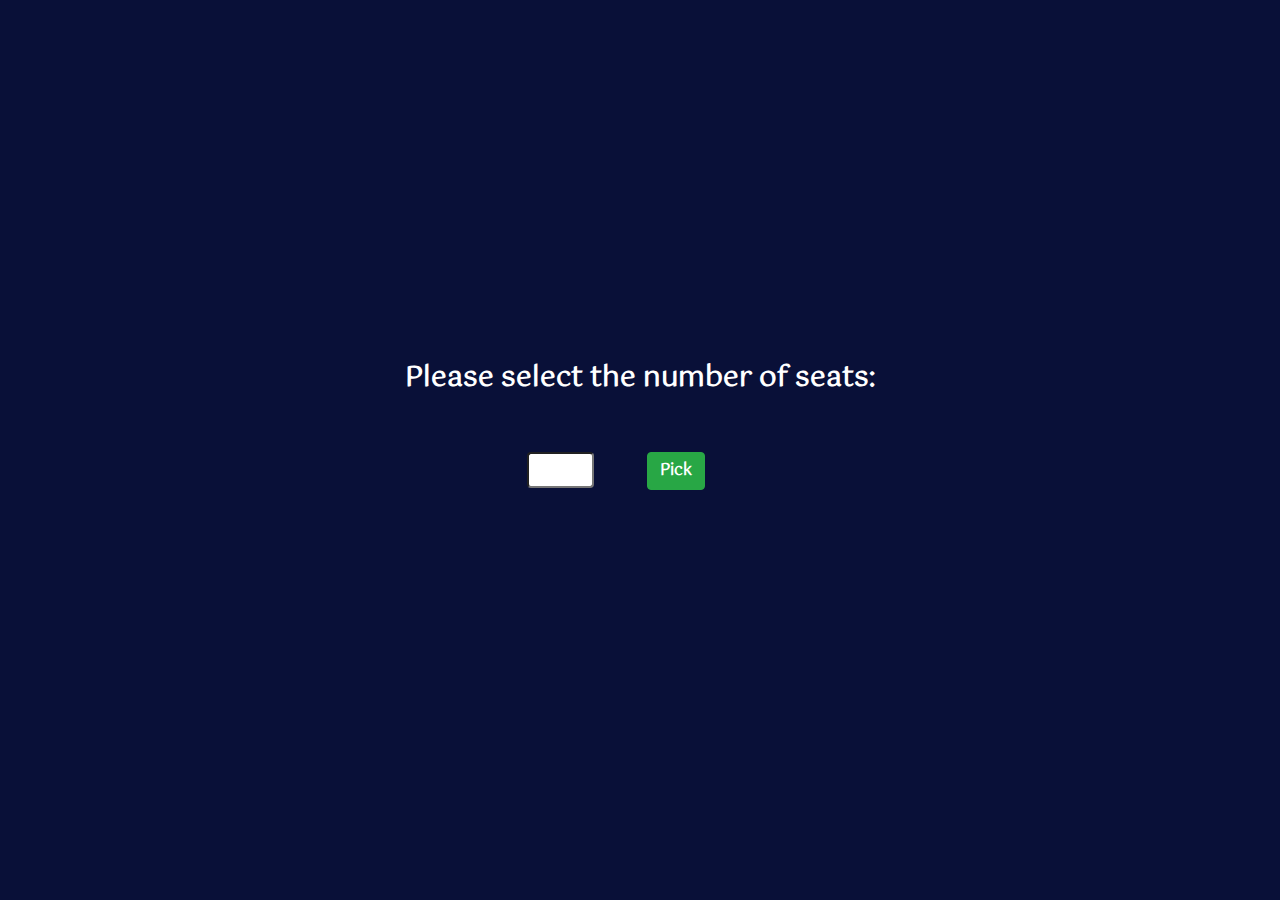
<file: index.html>
<!DOCTYPE html>
<html lang="en">
<head>
      <!--Bootstrap-->
      <link rel="stylesheet" href="https://stackpath.bootstrapcdn.com/bootstrap/4.4.1/css/bootstrap.min.css" integrity="sha384-Vkoo8x4CGsO3+Hhxv8T/Q5PaXtkKtu6ug5TOeNV6gBiFeWPGFN9MuhOf23Q9Ifjh" crossorigin="anonymous">
      <script src="https://code.jquery.com/jquery-3.4.1.slim.min.js" integrity="sha384-J6qa4849blE2+poT4WnyKhv5vZF5SrPo0iEjwBvKU7imGFAV0wwj1yYfoRSJoZ+n" crossorigin="anonymous"></script>
      <script src="https://cdn.jsdelivr.net/npm/popper.js@1.16.0/dist/umd/popper.min.js" integrity="sha384-Q6E9RHvbIyZFJoft+2mJbHaEWldlvI9IOYy5n3zV9zzTtmI3UksdQRVvoxMfooAo" crossorigin="anonymous"></script>
      <script src="https://stackpath.bootstrapcdn.com/bootstrap/4.4.1/js/bootstrap.min.js" integrity="sha384-wfSDF2E50Y2D1uUdj0O3uMBJnjuUD4Ih7YwaYd1iqfktj0Uod8GCExl3Og8ifwB6" crossorigin="anonymous"></script>
  
      <!-- Styling-->
      <link rel="stylesheet" href="Style.css">
  
      <!--iconfont-->
      <link rel="stylesheet" type="text/css" href="icofont/icofont.min.css">

       <!--Google fonts-->
    <link href="https://fonts.googleapis.com/css2?family=Gotu&display=swap" rel="stylesheet">

  
      <meta charset="UTF-8">
      <meta name="viewport" content="width=device-width, initial-scale=1.0">
    <title>Bus Seat Picker</title>
</head>
<body data-gr-c-s-loaded="true" style="height: 100vh;" >

    <div class="container d-flex h-100" >
        <form method="GET" action="picker.html" class="mx-auto text-white text-center align-self-center">
            <h3 class="words">Please select the number of seats:</h3>
            <input class="rounded p-1" type="number" id="quantity" name="quantity" min="1" max="53">
            <input type="submit" class="btn btn-success m-5 words" value="Pick"/>
        </form>
    </div>
    


    
</body>
</html>
</file>
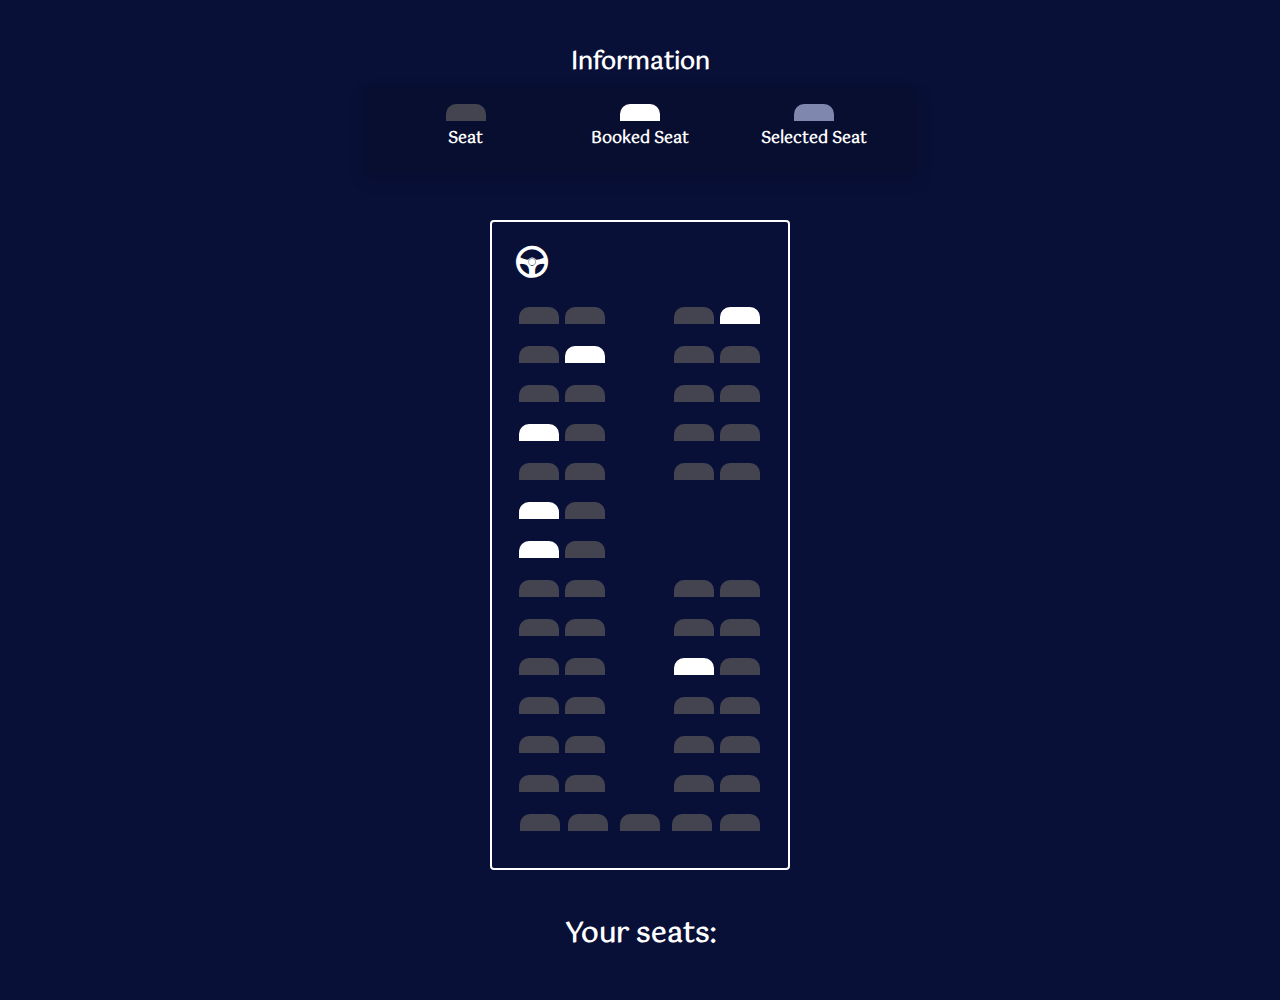
<file: picker.html>
<!DOCTYPE html>
<html lang="en">
<head>
    <!--Bootstrap-->
    <link rel="stylesheet" href="https://stackpath.bootstrapcdn.com/bootstrap/4.4.1/css/bootstrap.min.css" integrity="sha384-Vkoo8x4CGsO3+Hhxv8T/Q5PaXtkKtu6ug5TOeNV6gBiFeWPGFN9MuhOf23Q9Ifjh" crossorigin="anonymous">
    <script src="https://code.jquery.com/jquery-3.4.1.slim.min.js" integrity="sha384-J6qa4849blE2+poT4WnyKhv5vZF5SrPo0iEjwBvKU7imGFAV0wwj1yYfoRSJoZ+n" crossorigin="anonymous"></script>
    <script src="https://cdn.jsdelivr.net/npm/popper.js@1.16.0/dist/umd/popper.min.js" integrity="sha384-Q6E9RHvbIyZFJoft+2mJbHaEWldlvI9IOYy5n3zV9zzTtmI3UksdQRVvoxMfooAo" crossorigin="anonymous"></script>
    <script src="https://stackpath.bootstrapcdn.com/bootstrap/4.4.1/js/bootstrap.min.js" integrity="sha384-wfSDF2E50Y2D1uUdj0O3uMBJnjuUD4Ih7YwaYd1iqfktj0Uod8GCExl3Og8ifwB6" crossorigin="anonymous"></script>

    <!-- Styling-->
    <link rel="stylesheet" href="Style.css">

    <!--iconfont-->
    <link rel="stylesheet" type="text/css" href="icofont/icofont.min.css">

    <!--Google fonts-->
    <link href="https://fonts.googleapis.com/css2?family=Gotu&display=swap" rel="stylesheet">


    <meta charset="UTF-8">
    <meta name="viewport" content="width=device-width, initial-scale=1.0">
    <title>Bus Seat Picker</title>
</head>
<body data-gr-c-s-loaded="true">

    <div class="container">
        <!--Info Table-->
        <h4 class="text-white text-center mt-5 words">Information</h4>
        <div class="info-bord row my-1 mx-auto p-3 text-white rounded shadow w-50">
            <div class="col text-center">
                <div class="seat mx-auto"></div>
                <h6 class="words mt-2">Seat</h6>
            </div>
            <div class="col text-center">
                <div class="seat-booked mx-auto"></div>
                <h6 class="words mt-2">Booked Seat</h6>
            </div>
            <div class="col text-center">
                <div class="seat-selected mx-auto"></div>
                <h6 class="words mt-2">Selected Seat</h6>
            </div>
        </div>
    
        <!--Bus-->
        <div class="bus my-5 mx-auto rounded py-4 px-2">
                

            <i class="icofont-steering text-white icofont-2x mx-3"></i>
           
            <div class="row mt-3">
                <div class="col row mx-3 my-2">
                    <div id="1" class="seat"></div>
                    <div id="2" class="seat"></div>
                </div>
    
                <div class=" col row mx-3 my-2">
                    <div id="3" class="seat"></div>
                    <div id="4" class="seat"></div>
                </div>
          
            </div>

            <div class="row">
                <div class="col row mx-3 my-2">
                    <div id="5" class="seat"></div>
                    <div id="6" class="seat"></div>
                </div>
    
                <div class=" col row mx-3 my-2">
                    <div id="7" class="seat"></div>
                    <div id="8" class="seat"></div>
                </div>
          
            </div>

            <div class="row">
                <div class="col row mx-3 my-2">
                    <div id="9" class="seat"></div>
                    <div id="10" class="seat"></div>
                </div>
    
                <div class=" col row mx-3 my-2">
                    <div id="11" class="seat"></div>
                    <div id="12" class="seat"></div>
                </div>
          
            </div>

            <div class="row">
                <div class="col row mx-3 my-2">
                    <div id="13" class="seat"></div>
                    <div id="14" class="seat"></div>
                </div>
    
                <div class=" col row mx-3 my-2">
                    <div id="15" class="seat"></div>
                    <div id="16" class="seat"></div>
                </div>
          
            </div>

            <div class="row">
                <div class="col row mx-3 my-2">
                    <div id="17" class="seat"></div>
                    <div id="18" class="seat"></div>
                </div>
    
                <div class=" col row mx-3 my-2">
                    <div id="19" class="seat"></div>
                    <div id="20" class="seat"></div>
                </div>
          
            </div>
            
            <!--Middle Rows no right seats-->
            <div class="row middle-row">
                <div class="col row mx-3 my-2">
                    <div id="21" class="seat"></div>
                    <div id="22" class="seat"></div>
                </div>
            </div>

            <div class="row middle-row">
                <div class="col row mx-3 my-2">
                    <div id="23" class="seat"></div>
                    <div id="24" class="seat"></div>
                </div>
    
            </div>

            <!--End Off Middle Rows-->

            <div class="row">
                <div class="col row mx-3 my-2">
                    <div id="25" class="seat"></div>
                    <div id="26" class="seat"></div>
                </div>
    
                <div class=" col row mx-3 my-2">
                    <div id="27" class="seat"></div>
                    <div id="28" class="seat"></div>
                </div>
          
            </div>

            <div class="row">
                <div class="col row mx-3 my-2">
                    <div id="29" class="seat"></div>
                    <div id="30" class="seat"></div>
                </div>
    
                <div class=" col row mx-3 my-2">
                    <div id="31" class="seat"></div>
                    <div id="32" class="seat"></div>
                </div>
          
            </div>

            <div class="row">
                <div class="col row mx-3 my-2">
                    <div id="33" class="seat"></div>
                    <div id="34" class="seat"></div>
                </div>
    
                <div class=" col row mx-3 my-2">
                    <div id="35" class="seat"></div>
                    <div id="36" class="seat"></div>
                </div>
          
            </div>

            <div class="row">
                <div class="col row mx-3 my-2">
                    <div id="37" class="seat"></div>
                    <div id="38" class="seat"></div>
                </div>
    
                <div class=" col row mx-3 my-2">
                    <div id="39" class="seat"></div>
                    <div id="40" class="seat"></div>
                </div>
          
            </div>

            <div class="row">
                <div class="col row mx-3 my-2">
                    <div id="41" class="seat"></div>
                    <div id="42" class="seat"></div>
                </div>
    
                <div class=" col row mx-3 my-2">
                    <div id="43" class="seat"></div>
                    <div id="44" class="seat"></div>
                </div>
          
            </div>

            <div class="row">
                <div class="col row mx-3 my-2">
                    <div id="45" class="seat"></div>
                    <div id="46" class="seat"></div>
                </div>
    
                <div class=" col row mx-3 my-2">
                    <div id="47" class="seat"></div>
                    <div id="48" class="seat"></div>
                </div>
          
            </div>

            <!--Last Row 5 seats-->
            <div class="row mx-3 my-2">
              
                    <div id="49" class="seat mx-1"></div>
                    <div id="50" class="seat mx-1"></div>
               
                    <div id="51" class="seat mx-2"></div>

                    <div id="52" class="seat mx-1"></div>
                    <div id="53" class="seat mx-1"></div>
                
          
            </div>

            
        </div>

    </div>

    <div class="container text-white text-center my-5">
        <h3 class="words">Your seats:</h3>
        <h4 id="f_seats"></h4>

    </div>


      <!--Javascript-->
      <script src="script.js"></script>
</body>
</html>
</file>
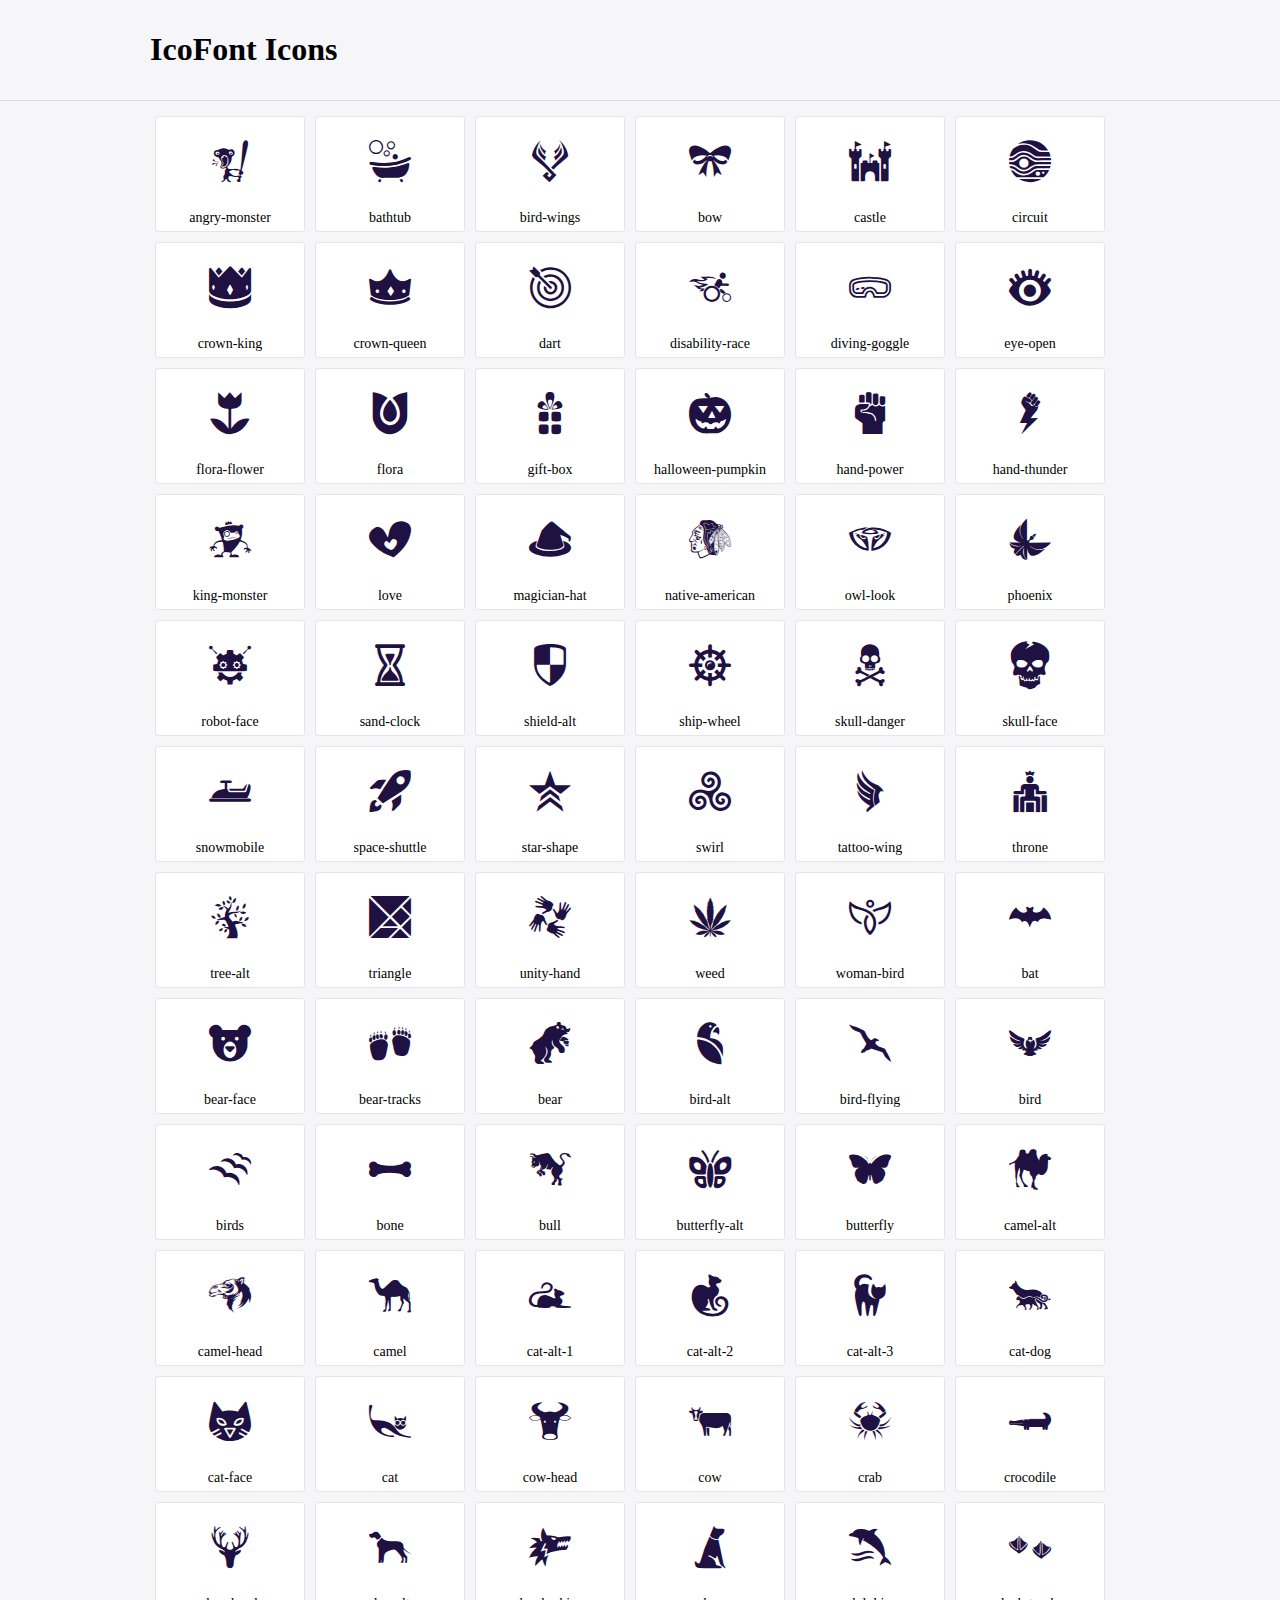
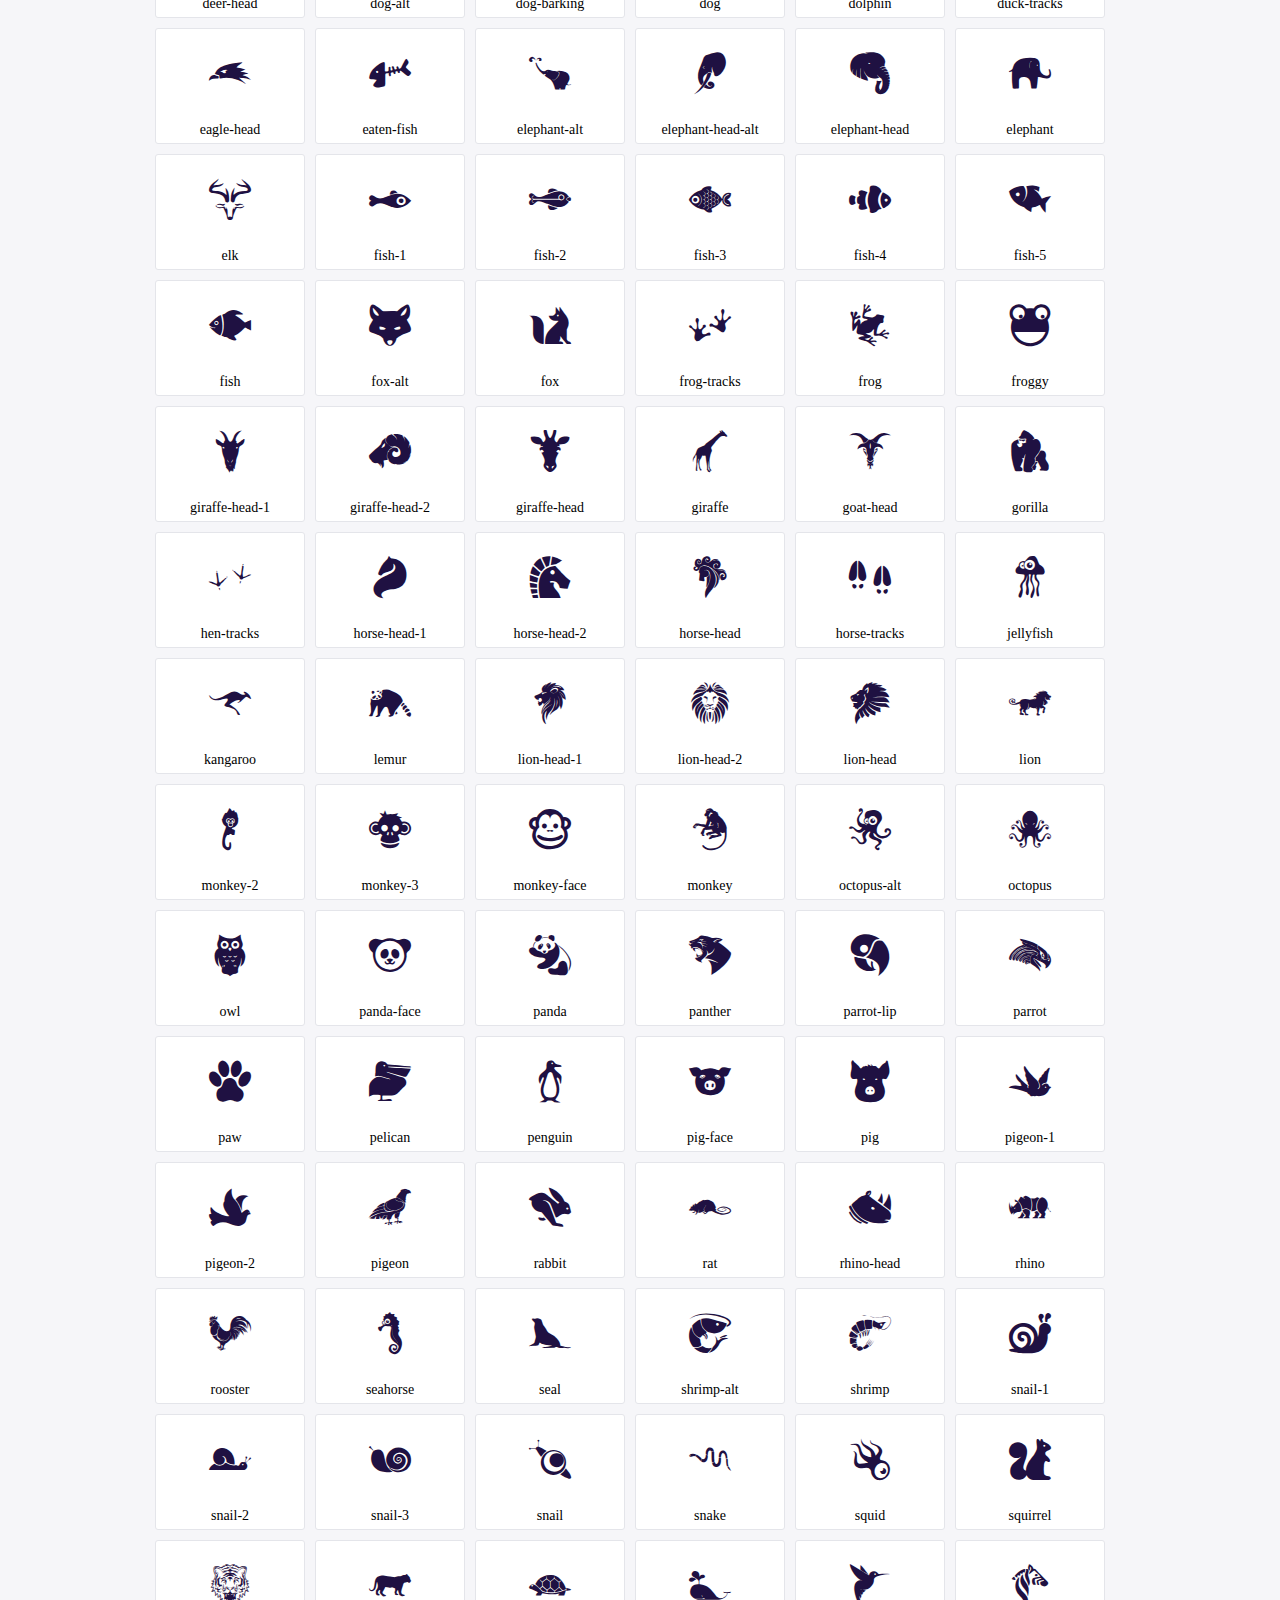
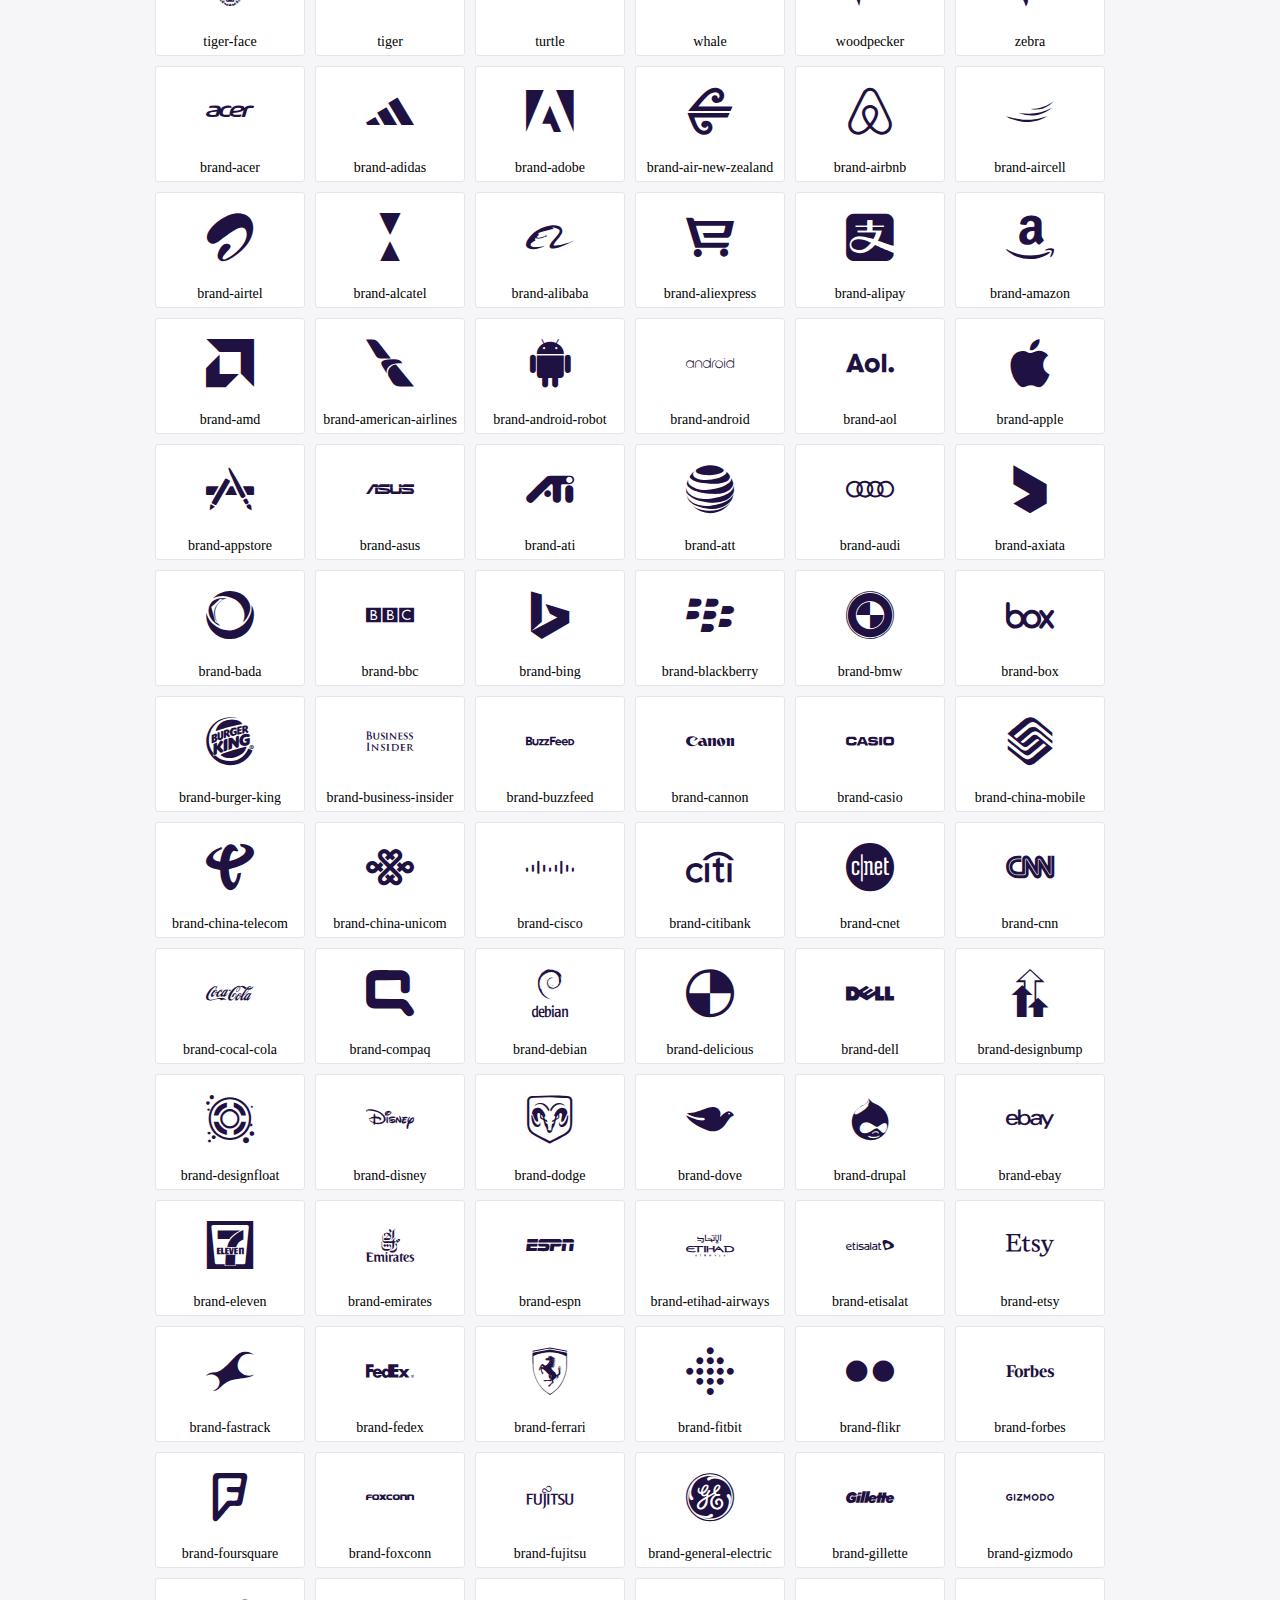
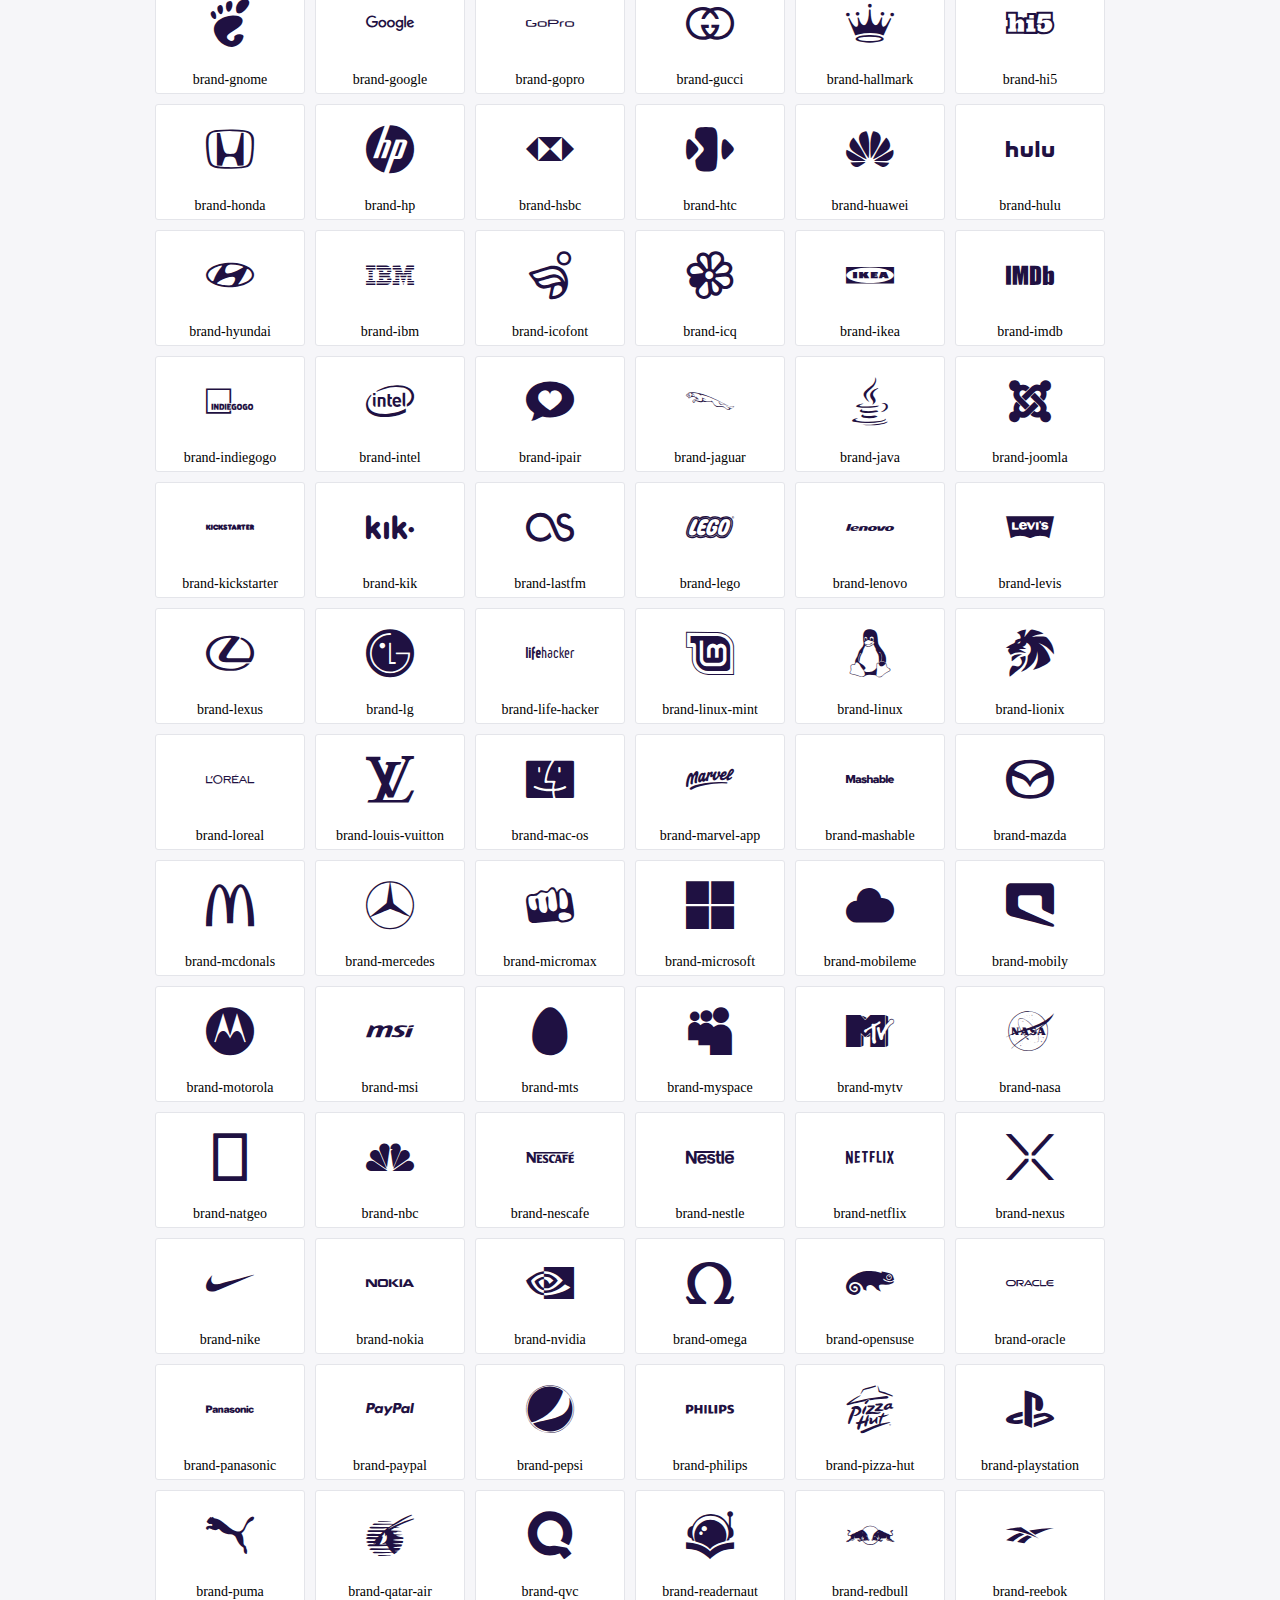
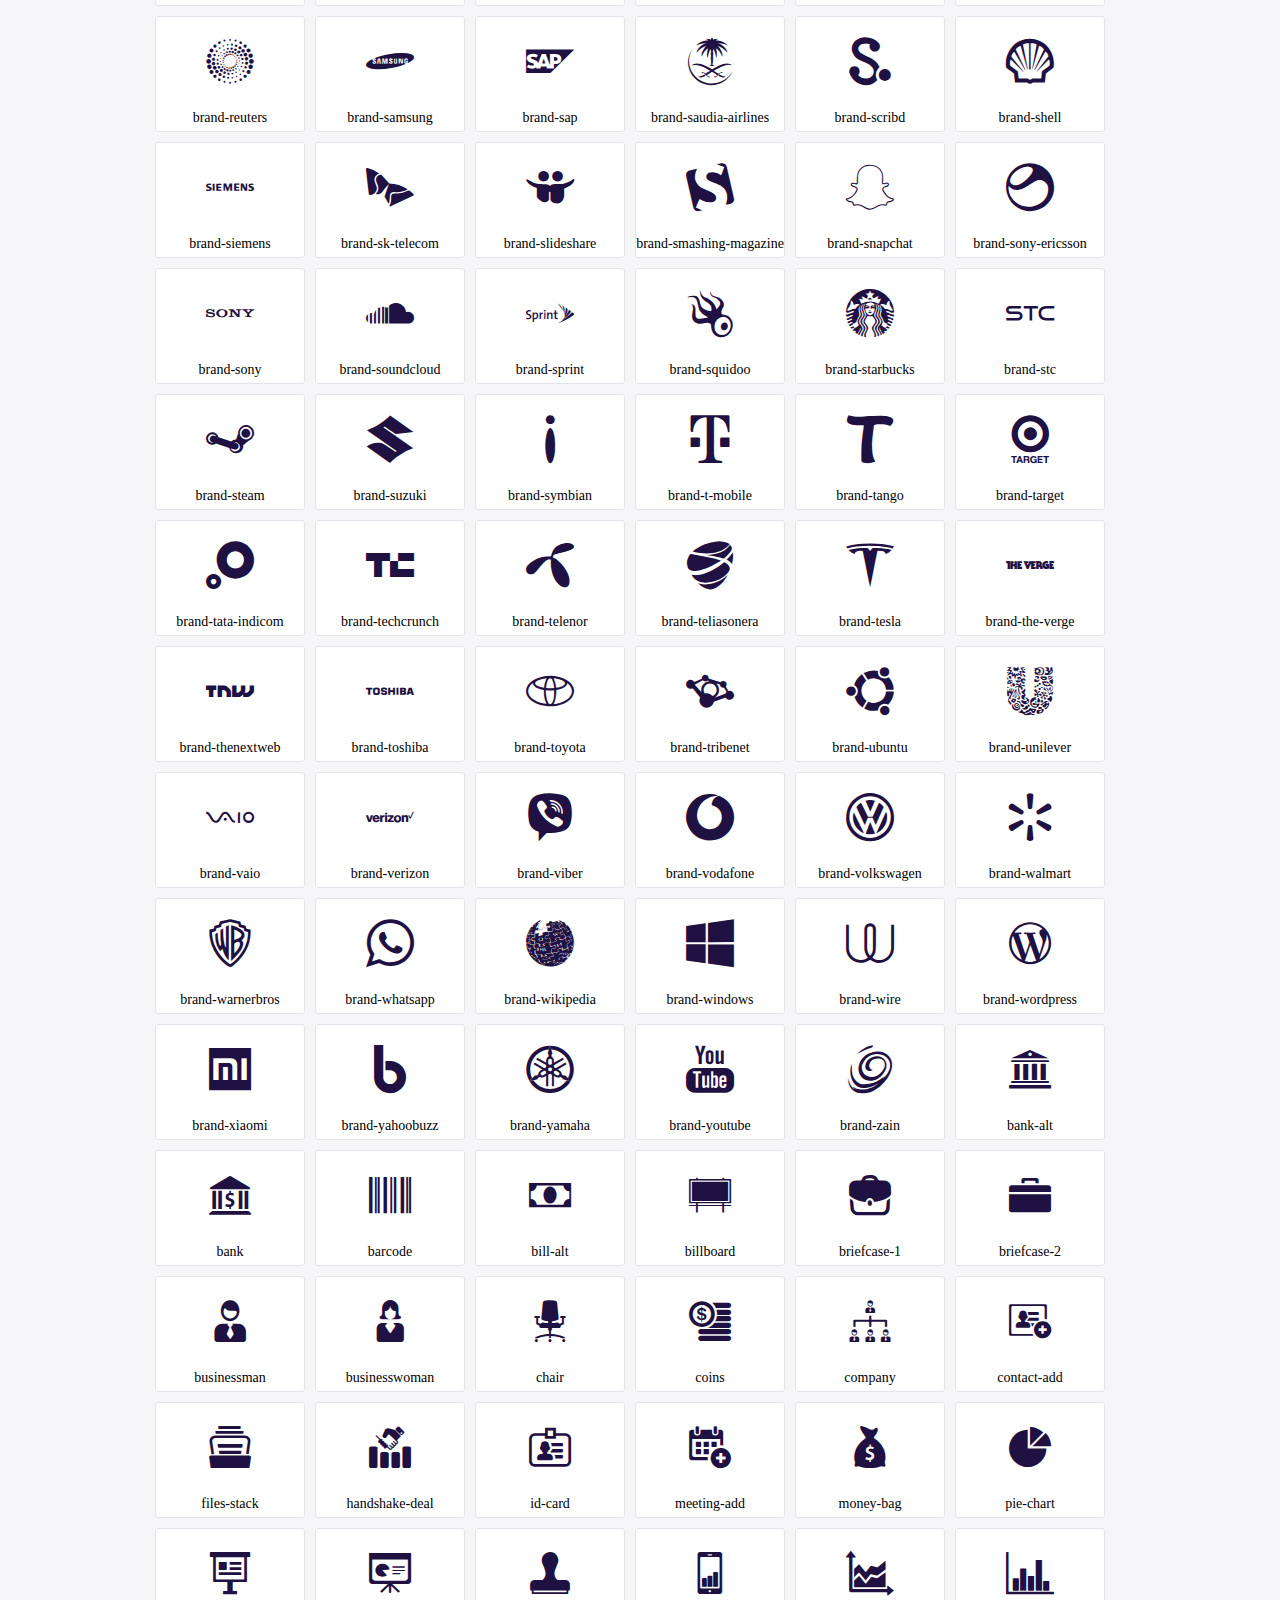
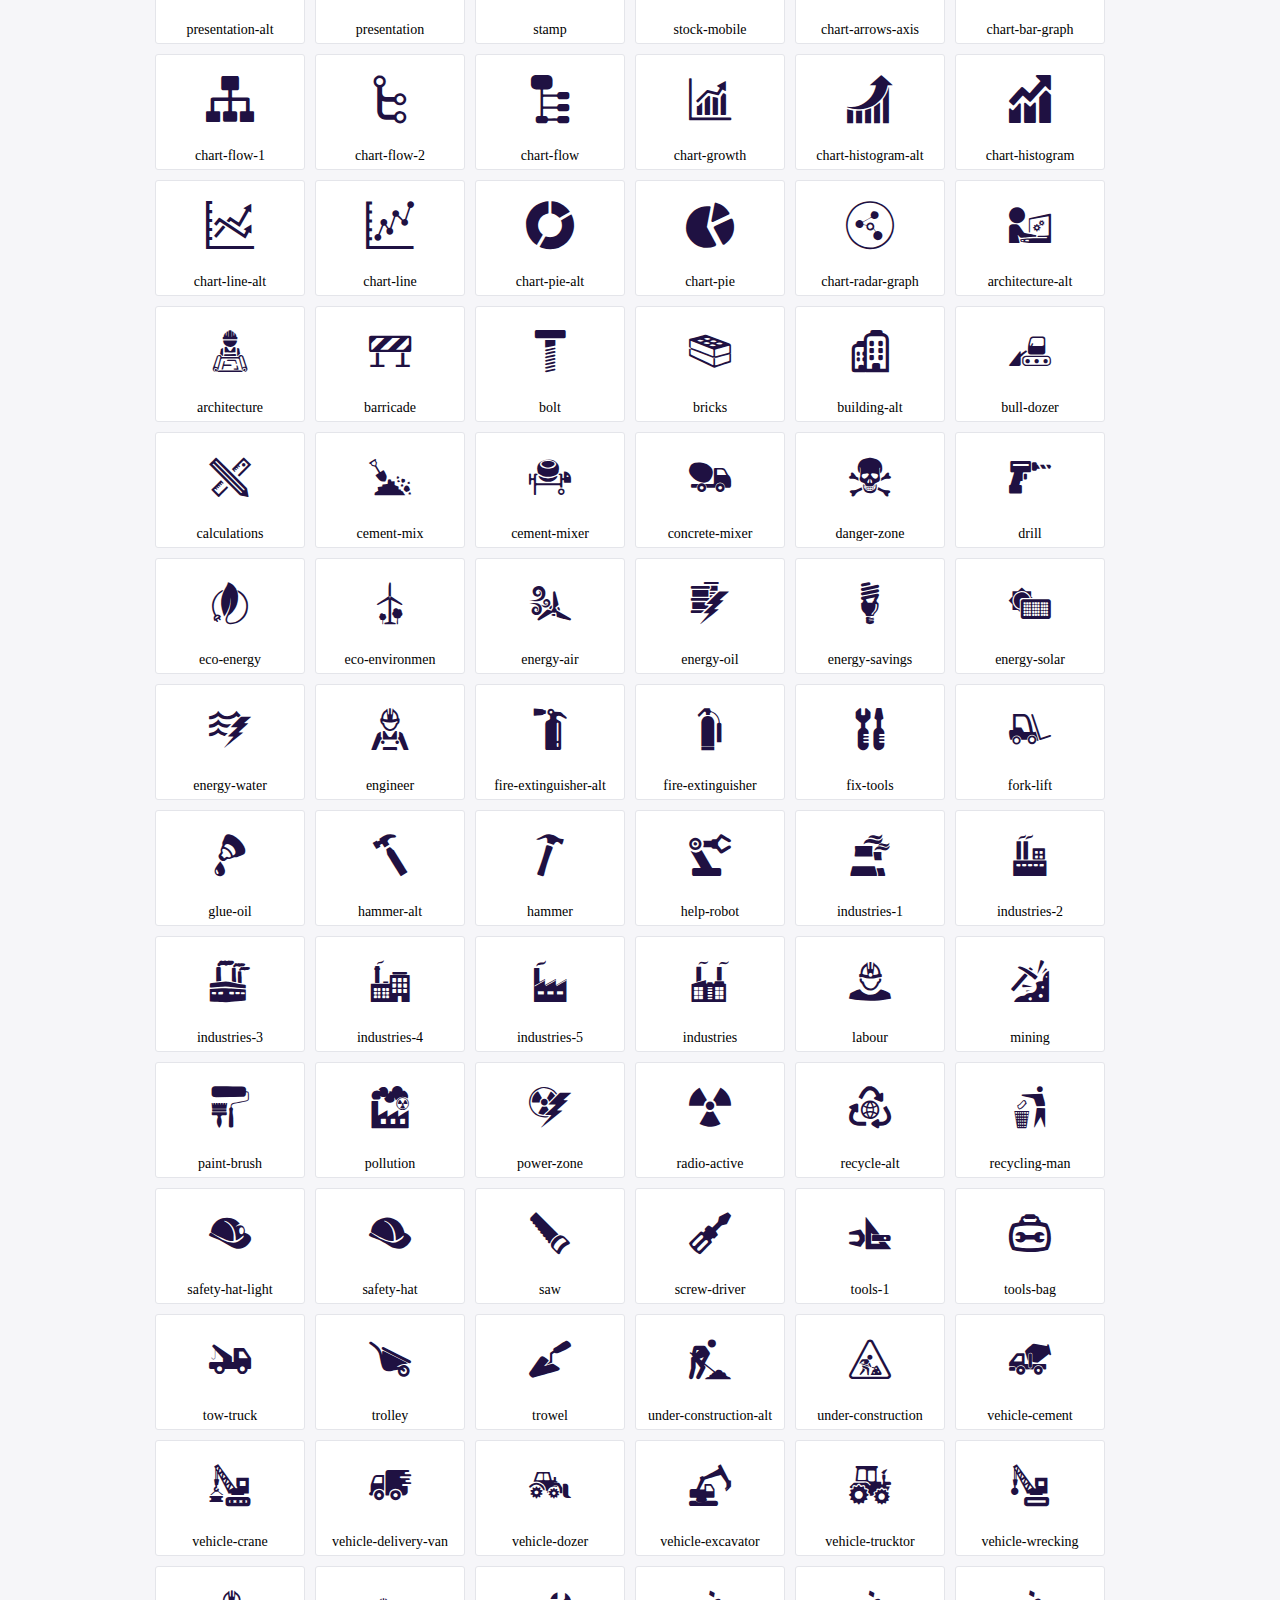
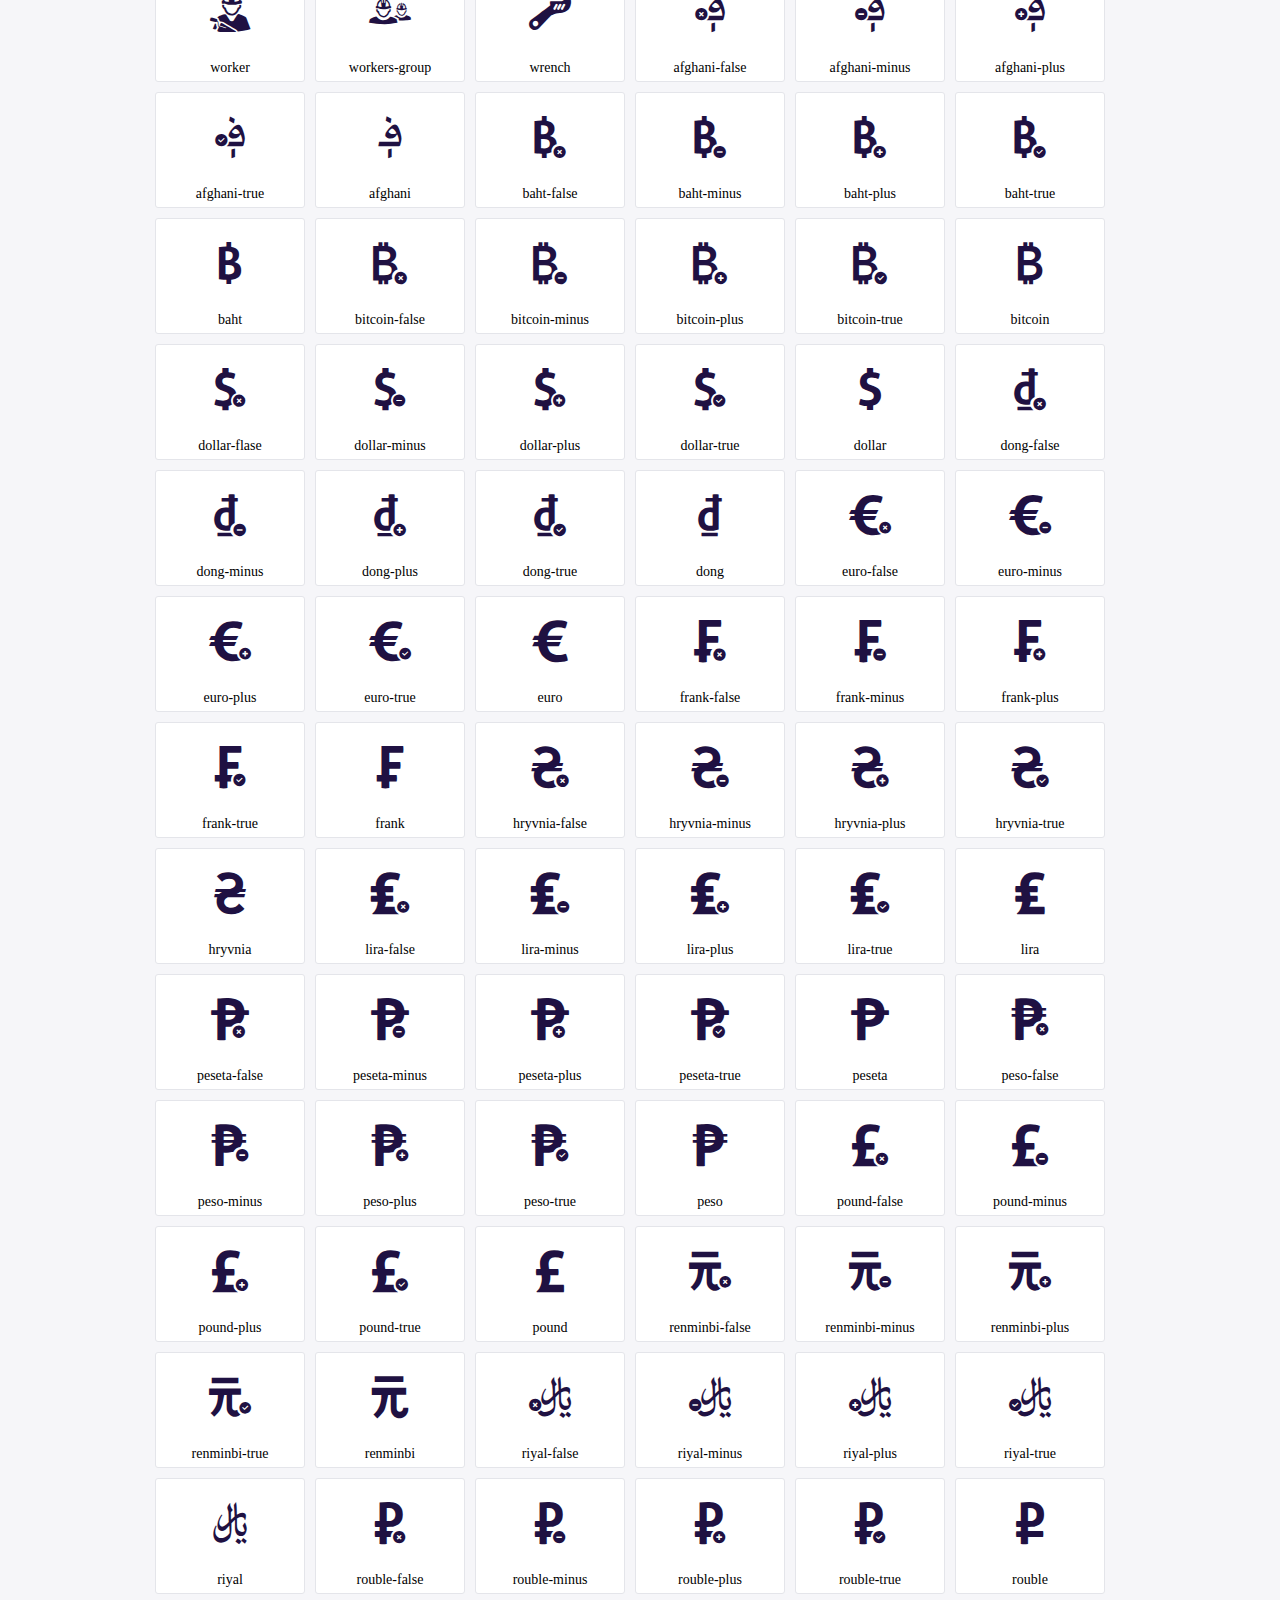
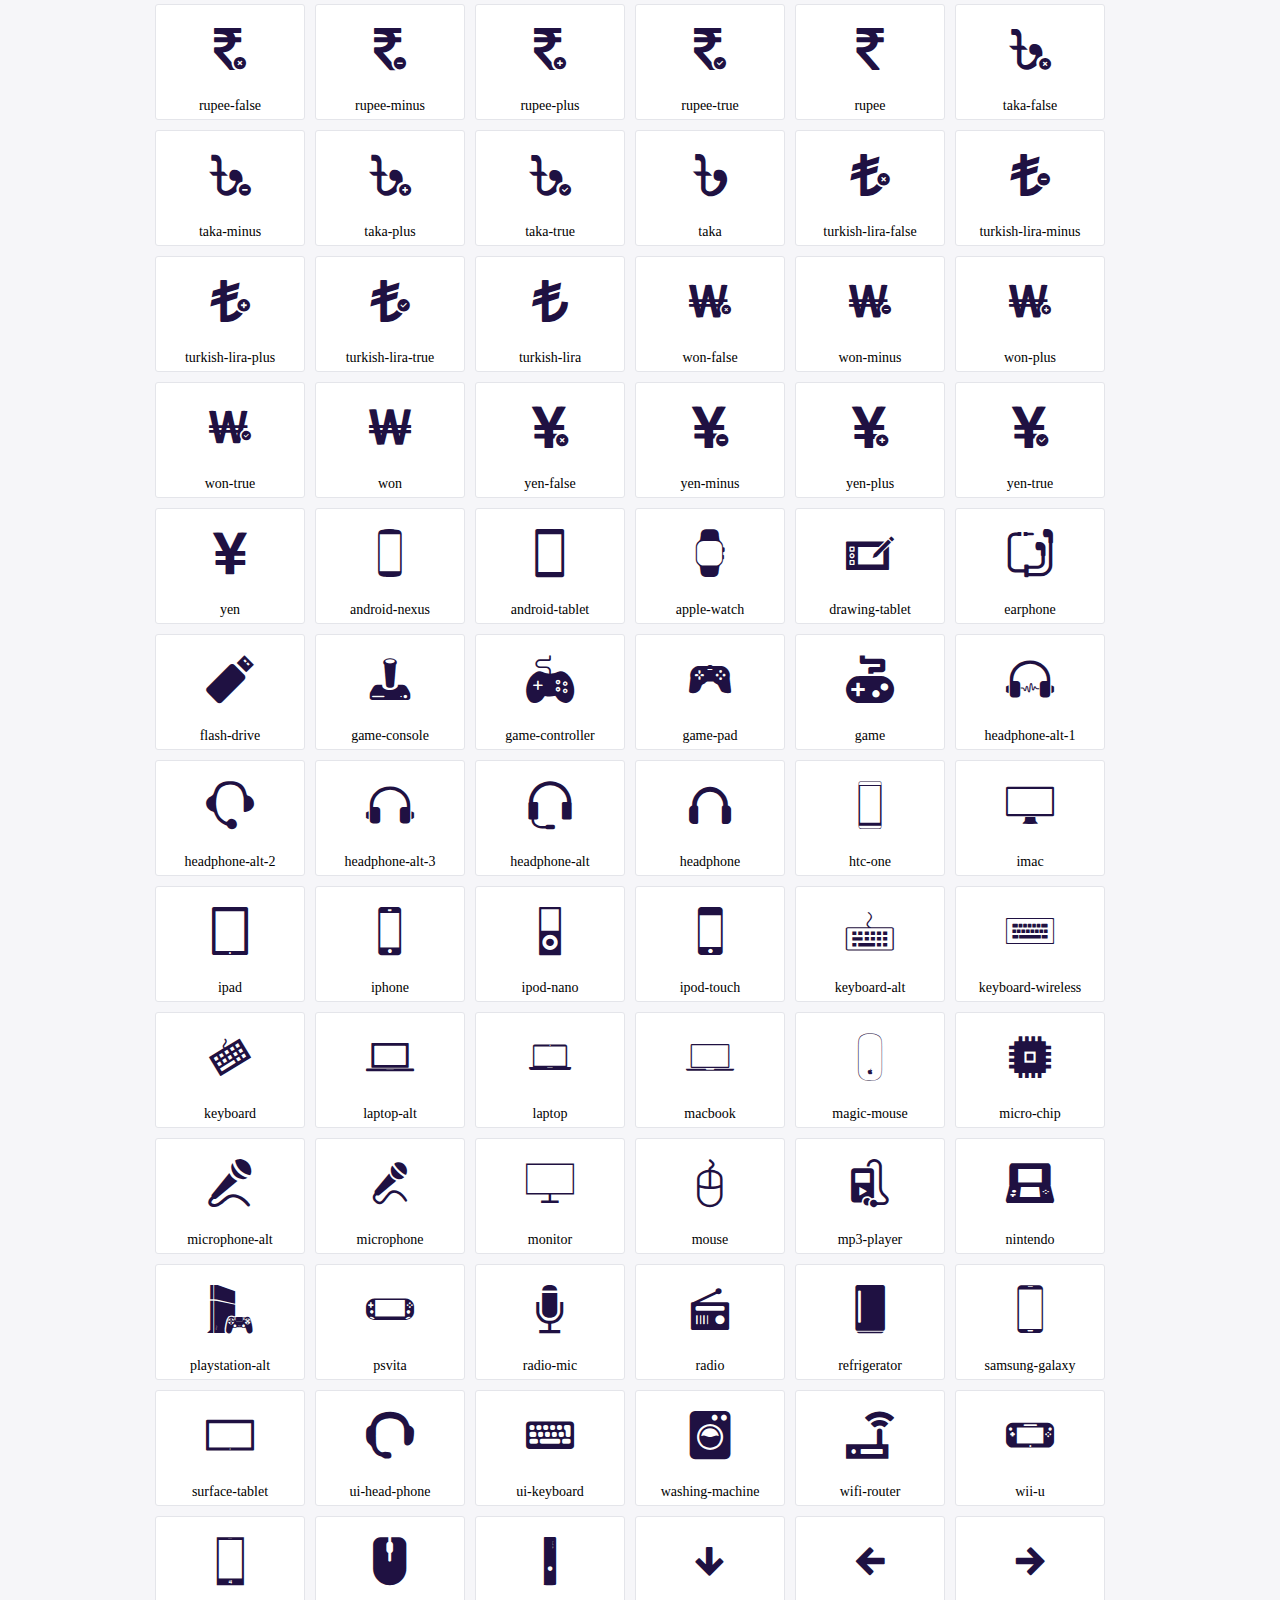
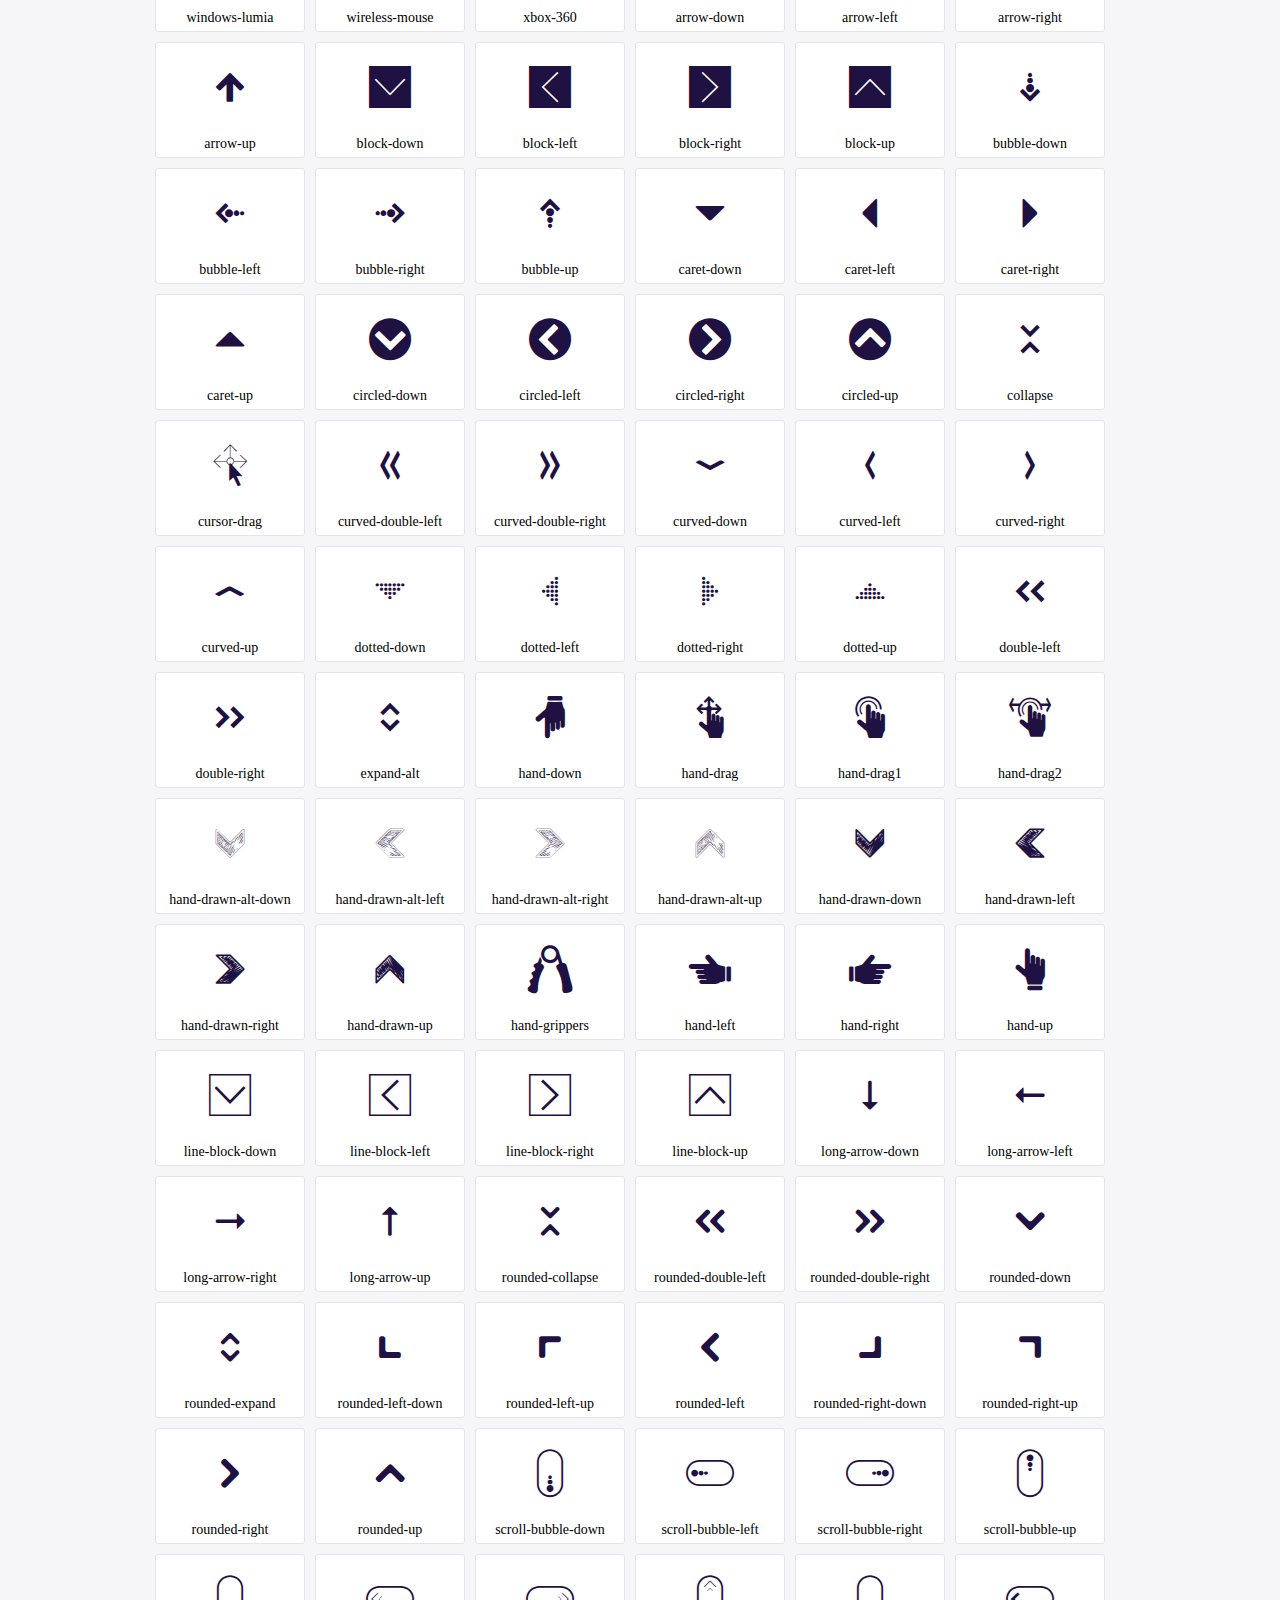
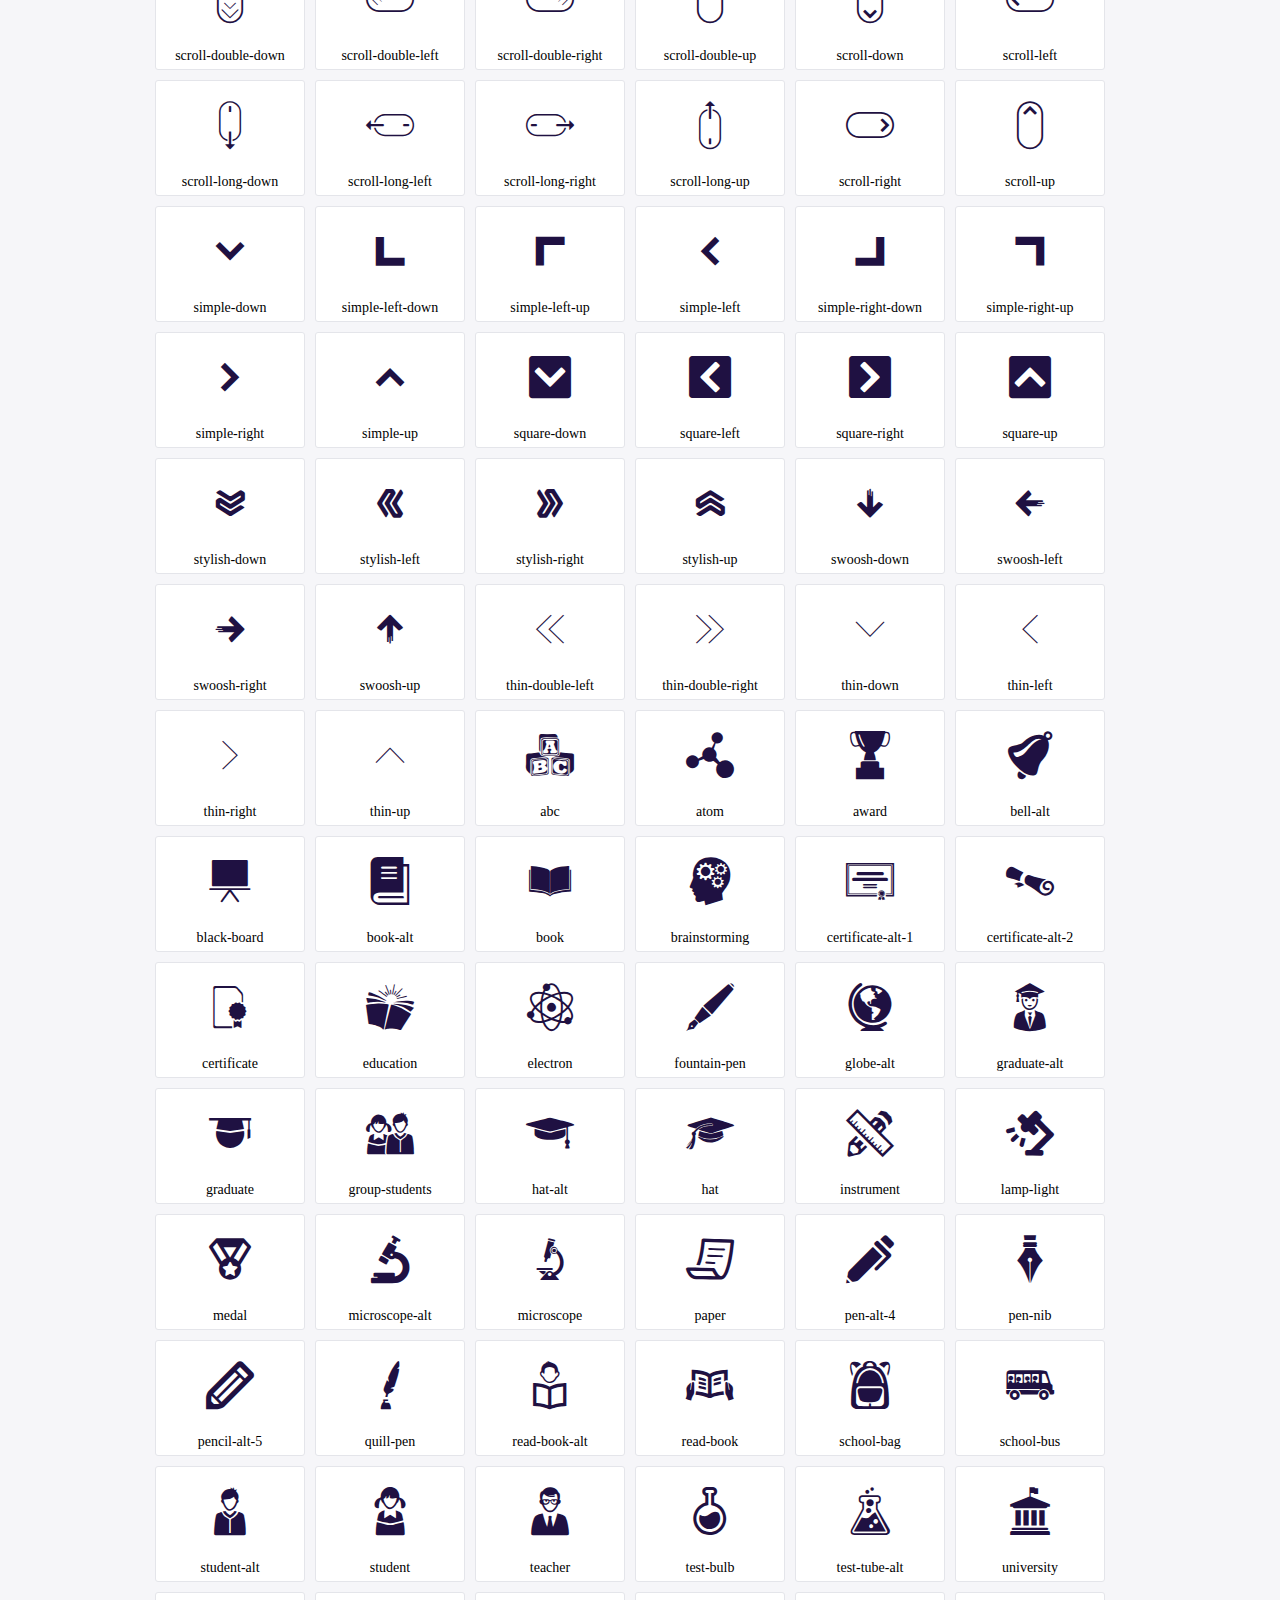
<file: icofont/demo.html>
<!DOCTYPE html>
	<html>
	<head>
		<meta charset="utf-8">
		<title>Examples | IcoFont</title>
		<link rel="stylesheet" type="text/css" href="./icofont.min.css">
		<style type="text/css">
			body {
				margin: 0;
				padding: 0;
				background: #F6F6F9;
			}
			.header {
				border-bottom: 1px solid #DCDCE1;
				padding: 10px 0;
				margin-bottom: 10px;
			}
			.container {
				width: 980px;
				margin: 0 auto;
			}
			.ico-title {
				font-size: 2em;
			}
			.iconlist {
				margin: 0;
				padding: 0;
				list-style: none;
				text-align: center;
				width: 100%;
				display: flex;
				flex-wrap: wrap;
				flex-direction: row;
			}
			.iconlist li {
				position: relative;
				margin: 5px;
				width: 150px;
				cursor: pointer;
			}
			.iconlist li .icon-holder {
				position: relative;
				text-align: center;
				border-radius: 3px;
				overflow: hidden;
				padding-bottom: 5px;
				background: #ffffff;
				border: 1px solid #E4E5EA;
				transition: all 0.2s linear 0s;
			}
			.iconlist li .icon-holder:hover {
				background: #00C3DA;
				color: #ffffff;
			}
			.iconlist li .icon-holder:hover .icon i {
				color: #ffffff;
			}
			.iconlist li .icon-holder .icon {
				padding: 20px;
				text-align: center;
			}
			.iconlist li .icon-holder .icon i {
				font-size: 3em;
				color: #1F1142;
			}
			.iconlist li .icon-holder span {
				font-size: 14px;
				display: block;
				margin-top: 5px;
				border-radius: 3px;
			}
		</style>
	</head>
	<body>
	<div class="header">
		<div class="container">
			<h1 class="ico-title"> IcoFont Icons </h1>
		</div>
	</div>
	<div class="container">
		<ul class="iconlist">
		
		<li>
			<div class="icon-holder">
				<div class="icon"> 
					<i class="icofont-angry-monster"></i>
				</div> 
				<span> angry-monster </span>
			</div>
		</li>
		
		<li>
			<div class="icon-holder">
				<div class="icon"> 
					<i class="icofont-bathtub"></i>
				</div> 
				<span> bathtub </span>
			</div>
		</li>
		
		<li>
			<div class="icon-holder">
				<div class="icon"> 
					<i class="icofont-bird-wings"></i>
				</div> 
				<span> bird-wings </span>
			</div>
		</li>
		
		<li>
			<div class="icon-holder">
				<div class="icon"> 
					<i class="icofont-bow"></i>
				</div> 
				<span> bow </span>
			</div>
		</li>
		
		<li>
			<div class="icon-holder">
				<div class="icon"> 
					<i class="icofont-castle"></i>
				</div> 
				<span> castle </span>
			</div>
		</li>
		
		<li>
			<div class="icon-holder">
				<div class="icon"> 
					<i class="icofont-circuit"></i>
				</div> 
				<span> circuit </span>
			</div>
		</li>
		
		<li>
			<div class="icon-holder">
				<div class="icon"> 
					<i class="icofont-crown-king"></i>
				</div> 
				<span> crown-king </span>
			</div>
		</li>
		
		<li>
			<div class="icon-holder">
				<div class="icon"> 
					<i class="icofont-crown-queen"></i>
				</div> 
				<span> crown-queen </span>
			</div>
		</li>
		
		<li>
			<div class="icon-holder">
				<div class="icon"> 
					<i class="icofont-dart"></i>
				</div> 
				<span> dart </span>
			</div>
		</li>
		
		<li>
			<div class="icon-holder">
				<div class="icon"> 
					<i class="icofont-disability-race"></i>
				</div> 
				<span> disability-race </span>
			</div>
		</li>
		
		<li>
			<div class="icon-holder">
				<div class="icon"> 
					<i class="icofont-diving-goggle"></i>
				</div> 
				<span> diving-goggle </span>
			</div>
		</li>
		
		<li>
			<div class="icon-holder">
				<div class="icon"> 
					<i class="icofont-eye-open"></i>
				</div> 
				<span> eye-open </span>
			</div>
		</li>
		
		<li>
			<div class="icon-holder">
				<div class="icon"> 
					<i class="icofont-flora-flower"></i>
				</div> 
				<span> flora-flower </span>
			</div>
		</li>
		
		<li>
			<div class="icon-holder">
				<div class="icon"> 
					<i class="icofont-flora"></i>
				</div> 
				<span> flora </span>
			</div>
		</li>
		
		<li>
			<div class="icon-holder">
				<div class="icon"> 
					<i class="icofont-gift-box"></i>
				</div> 
				<span> gift-box </span>
			</div>
		</li>
		
		<li>
			<div class="icon-holder">
				<div class="icon"> 
					<i class="icofont-halloween-pumpkin"></i>
				</div> 
				<span> halloween-pumpkin </span>
			</div>
		</li>
		
		<li>
			<div class="icon-holder">
				<div class="icon"> 
					<i class="icofont-hand-power"></i>
				</div> 
				<span> hand-power </span>
			</div>
		</li>
		
		<li>
			<div class="icon-holder">
				<div class="icon"> 
					<i class="icofont-hand-thunder"></i>
				</div> 
				<span> hand-thunder </span>
			</div>
		</li>
		
		<li>
			<div class="icon-holder">
				<div class="icon"> 
					<i class="icofont-king-monster"></i>
				</div> 
				<span> king-monster </span>
			</div>
		</li>
		
		<li>
			<div class="icon-holder">
				<div class="icon"> 
					<i class="icofont-love"></i>
				</div> 
				<span> love </span>
			</div>
		</li>
		
		<li>
			<div class="icon-holder">
				<div class="icon"> 
					<i class="icofont-magician-hat"></i>
				</div> 
				<span> magician-hat </span>
			</div>
		</li>
		
		<li>
			<div class="icon-holder">
				<div class="icon"> 
					<i class="icofont-native-american"></i>
				</div> 
				<span> native-american </span>
			</div>
		</li>
		
		<li>
			<div class="icon-holder">
				<div class="icon"> 
					<i class="icofont-owl-look"></i>
				</div> 
				<span> owl-look </span>
			</div>
		</li>
		
		<li>
			<div class="icon-holder">
				<div class="icon"> 
					<i class="icofont-phoenix"></i>
				</div> 
				<span> phoenix </span>
			</div>
		</li>
		
		<li>
			<div class="icon-holder">
				<div class="icon"> 
					<i class="icofont-robot-face"></i>
				</div> 
				<span> robot-face </span>
			</div>
		</li>
		
		<li>
			<div class="icon-holder">
				<div class="icon"> 
					<i class="icofont-sand-clock"></i>
				</div> 
				<span> sand-clock </span>
			</div>
		</li>
		
		<li>
			<div class="icon-holder">
				<div class="icon"> 
					<i class="icofont-shield-alt"></i>
				</div> 
				<span> shield-alt </span>
			</div>
		</li>
		
		<li>
			<div class="icon-holder">
				<div class="icon"> 
					<i class="icofont-ship-wheel"></i>
				</div> 
				<span> ship-wheel </span>
			</div>
		</li>
		
		<li>
			<div class="icon-holder">
				<div class="icon"> 
					<i class="icofont-skull-danger"></i>
				</div> 
				<span> skull-danger </span>
			</div>
		</li>
		
		<li>
			<div class="icon-holder">
				<div class="icon"> 
					<i class="icofont-skull-face"></i>
				</div> 
				<span> skull-face </span>
			</div>
		</li>
		
		<li>
			<div class="icon-holder">
				<div class="icon"> 
					<i class="icofont-snowmobile"></i>
				</div> 
				<span> snowmobile </span>
			</div>
		</li>
		
		<li>
			<div class="icon-holder">
				<div class="icon"> 
					<i class="icofont-space-shuttle"></i>
				</div> 
				<span> space-shuttle </span>
			</div>
		</li>
		
		<li>
			<div class="icon-holder">
				<div class="icon"> 
					<i class="icofont-star-shape"></i>
				</div> 
				<span> star-shape </span>
			</div>
		</li>
		
		<li>
			<div class="icon-holder">
				<div class="icon"> 
					<i class="icofont-swirl"></i>
				</div> 
				<span> swirl </span>
			</div>
		</li>
		
		<li>
			<div class="icon-holder">
				<div class="icon"> 
					<i class="icofont-tattoo-wing"></i>
				</div> 
				<span> tattoo-wing </span>
			</div>
		</li>
		
		<li>
			<div class="icon-holder">
				<div class="icon"> 
					<i class="icofont-throne"></i>
				</div> 
				<span> throne </span>
			</div>
		</li>
		
		<li>
			<div class="icon-holder">
				<div class="icon"> 
					<i class="icofont-tree-alt"></i>
				</div> 
				<span> tree-alt </span>
			</div>
		</li>
		
		<li>
			<div class="icon-holder">
				<div class="icon"> 
					<i class="icofont-triangle"></i>
				</div> 
				<span> triangle </span>
			</div>
		</li>
		
		<li>
			<div class="icon-holder">
				<div class="icon"> 
					<i class="icofont-unity-hand"></i>
				</div> 
				<span> unity-hand </span>
			</div>
		</li>
		
		<li>
			<div class="icon-holder">
				<div class="icon"> 
					<i class="icofont-weed"></i>
				</div> 
				<span> weed </span>
			</div>
		</li>
		
		<li>
			<div class="icon-holder">
				<div class="icon"> 
					<i class="icofont-woman-bird"></i>
				</div> 
				<span> woman-bird </span>
			</div>
		</li>
		
		<li>
			<div class="icon-holder">
				<div class="icon"> 
					<i class="icofont-bat"></i>
				</div> 
				<span> bat </span>
			</div>
		</li>
		
		<li>
			<div class="icon-holder">
				<div class="icon"> 
					<i class="icofont-bear-face"></i>
				</div> 
				<span> bear-face </span>
			</div>
		</li>
		
		<li>
			<div class="icon-holder">
				<div class="icon"> 
					<i class="icofont-bear-tracks"></i>
				</div> 
				<span> bear-tracks </span>
			</div>
		</li>
		
		<li>
			<div class="icon-holder">
				<div class="icon"> 
					<i class="icofont-bear"></i>
				</div> 
				<span> bear </span>
			</div>
		</li>
		
		<li>
			<div class="icon-holder">
				<div class="icon"> 
					<i class="icofont-bird-alt"></i>
				</div> 
				<span> bird-alt </span>
			</div>
		</li>
		
		<li>
			<div class="icon-holder">
				<div class="icon"> 
					<i class="icofont-bird-flying"></i>
				</div> 
				<span> bird-flying </span>
			</div>
		</li>
		
		<li>
			<div class="icon-holder">
				<div class="icon"> 
					<i class="icofont-bird"></i>
				</div> 
				<span> bird </span>
			</div>
		</li>
		
		<li>
			<div class="icon-holder">
				<div class="icon"> 
					<i class="icofont-birds"></i>
				</div> 
				<span> birds </span>
			</div>
		</li>
		
		<li>
			<div class="icon-holder">
				<div class="icon"> 
					<i class="icofont-bone"></i>
				</div> 
				<span> bone </span>
			</div>
		</li>
		
		<li>
			<div class="icon-holder">
				<div class="icon"> 
					<i class="icofont-bull"></i>
				</div> 
				<span> bull </span>
			</div>
		</li>
		
		<li>
			<div class="icon-holder">
				<div class="icon"> 
					<i class="icofont-butterfly-alt"></i>
				</div> 
				<span> butterfly-alt </span>
			</div>
		</li>
		
		<li>
			<div class="icon-holder">
				<div class="icon"> 
					<i class="icofont-butterfly"></i>
				</div> 
				<span> butterfly </span>
			</div>
		</li>
		
		<li>
			<div class="icon-holder">
				<div class="icon"> 
					<i class="icofont-camel-alt"></i>
				</div> 
				<span> camel-alt </span>
			</div>
		</li>
		
		<li>
			<div class="icon-holder">
				<div class="icon"> 
					<i class="icofont-camel-head"></i>
				</div> 
				<span> camel-head </span>
			</div>
		</li>
		
		<li>
			<div class="icon-holder">
				<div class="icon"> 
					<i class="icofont-camel"></i>
				</div> 
				<span> camel </span>
			</div>
		</li>
		
		<li>
			<div class="icon-holder">
				<div class="icon"> 
					<i class="icofont-cat-alt-1"></i>
				</div> 
				<span> cat-alt-1 </span>
			</div>
		</li>
		
		<li>
			<div class="icon-holder">
				<div class="icon"> 
					<i class="icofont-cat-alt-2"></i>
				</div> 
				<span> cat-alt-2 </span>
			</div>
		</li>
		
		<li>
			<div class="icon-holder">
				<div class="icon"> 
					<i class="icofont-cat-alt-3"></i>
				</div> 
				<span> cat-alt-3 </span>
			</div>
		</li>
		
		<li>
			<div class="icon-holder">
				<div class="icon"> 
					<i class="icofont-cat-dog"></i>
				</div> 
				<span> cat-dog </span>
			</div>
		</li>
		
		<li>
			<div class="icon-holder">
				<div class="icon"> 
					<i class="icofont-cat-face"></i>
				</div> 
				<span> cat-face </span>
			</div>
		</li>
		
		<li>
			<div class="icon-holder">
				<div class="icon"> 
					<i class="icofont-cat"></i>
				</div> 
				<span> cat </span>
			</div>
		</li>
		
		<li>
			<div class="icon-holder">
				<div class="icon"> 
					<i class="icofont-cow-head"></i>
				</div> 
				<span> cow-head </span>
			</div>
		</li>
		
		<li>
			<div class="icon-holder">
				<div class="icon"> 
					<i class="icofont-cow"></i>
				</div> 
				<span> cow </span>
			</div>
		</li>
		
		<li>
			<div class="icon-holder">
				<div class="icon"> 
					<i class="icofont-crab"></i>
				</div> 
				<span> crab </span>
			</div>
		</li>
		
		<li>
			<div class="icon-holder">
				<div class="icon"> 
					<i class="icofont-crocodile"></i>
				</div> 
				<span> crocodile </span>
			</div>
		</li>
		
		<li>
			<div class="icon-holder">
				<div class="icon"> 
					<i class="icofont-deer-head"></i>
				</div> 
				<span> deer-head </span>
			</div>
		</li>
		
		<li>
			<div class="icon-holder">
				<div class="icon"> 
					<i class="icofont-dog-alt"></i>
				</div> 
				<span> dog-alt </span>
			</div>
		</li>
		
		<li>
			<div class="icon-holder">
				<div class="icon"> 
					<i class="icofont-dog-barking"></i>
				</div> 
				<span> dog-barking </span>
			</div>
		</li>
		
		<li>
			<div class="icon-holder">
				<div class="icon"> 
					<i class="icofont-dog"></i>
				</div> 
				<span> dog </span>
			</div>
		</li>
		
		<li>
			<div class="icon-holder">
				<div class="icon"> 
					<i class="icofont-dolphin"></i>
				</div> 
				<span> dolphin </span>
			</div>
		</li>
		
		<li>
			<div class="icon-holder">
				<div class="icon"> 
					<i class="icofont-duck-tracks"></i>
				</div> 
				<span> duck-tracks </span>
			</div>
		</li>
		
		<li>
			<div class="icon-holder">
				<div class="icon"> 
					<i class="icofont-eagle-head"></i>
				</div> 
				<span> eagle-head </span>
			</div>
		</li>
		
		<li>
			<div class="icon-holder">
				<div class="icon"> 
					<i class="icofont-eaten-fish"></i>
				</div> 
				<span> eaten-fish </span>
			</div>
		</li>
		
		<li>
			<div class="icon-holder">
				<div class="icon"> 
					<i class="icofont-elephant-alt"></i>
				</div> 
				<span> elephant-alt </span>
			</div>
		</li>
		
		<li>
			<div class="icon-holder">
				<div class="icon"> 
					<i class="icofont-elephant-head-alt"></i>
				</div> 
				<span> elephant-head-alt </span>
			</div>
		</li>
		
		<li>
			<div class="icon-holder">
				<div class="icon"> 
					<i class="icofont-elephant-head"></i>
				</div> 
				<span> elephant-head </span>
			</div>
		</li>
		
		<li>
			<div class="icon-holder">
				<div class="icon"> 
					<i class="icofont-elephant"></i>
				</div> 
				<span> elephant </span>
			</div>
		</li>
		
		<li>
			<div class="icon-holder">
				<div class="icon"> 
					<i class="icofont-elk"></i>
				</div> 
				<span> elk </span>
			</div>
		</li>
		
		<li>
			<div class="icon-holder">
				<div class="icon"> 
					<i class="icofont-fish-1"></i>
				</div> 
				<span> fish-1 </span>
			</div>
		</li>
		
		<li>
			<div class="icon-holder">
				<div class="icon"> 
					<i class="icofont-fish-2"></i>
				</div> 
				<span> fish-2 </span>
			</div>
		</li>
		
		<li>
			<div class="icon-holder">
				<div class="icon"> 
					<i class="icofont-fish-3"></i>
				</div> 
				<span> fish-3 </span>
			</div>
		</li>
		
		<li>
			<div class="icon-holder">
				<div class="icon"> 
					<i class="icofont-fish-4"></i>
				</div> 
				<span> fish-4 </span>
			</div>
		</li>
		
		<li>
			<div class="icon-holder">
				<div class="icon"> 
					<i class="icofont-fish-5"></i>
				</div> 
				<span> fish-5 </span>
			</div>
		</li>
		
		<li>
			<div class="icon-holder">
				<div class="icon"> 
					<i class="icofont-fish"></i>
				</div> 
				<span> fish </span>
			</div>
		</li>
		
		<li>
			<div class="icon-holder">
				<div class="icon"> 
					<i class="icofont-fox-alt"></i>
				</div> 
				<span> fox-alt </span>
			</div>
		</li>
		
		<li>
			<div class="icon-holder">
				<div class="icon"> 
					<i class="icofont-fox"></i>
				</div> 
				<span> fox </span>
			</div>
		</li>
		
		<li>
			<div class="icon-holder">
				<div class="icon"> 
					<i class="icofont-frog-tracks"></i>
				</div> 
				<span> frog-tracks </span>
			</div>
		</li>
		
		<li>
			<div class="icon-holder">
				<div class="icon"> 
					<i class="icofont-frog"></i>
				</div> 
				<span> frog </span>
			</div>
		</li>
		
		<li>
			<div class="icon-holder">
				<div class="icon"> 
					<i class="icofont-froggy"></i>
				</div> 
				<span> froggy </span>
			</div>
		</li>
		
		<li>
			<div class="icon-holder">
				<div class="icon"> 
					<i class="icofont-giraffe-head-1"></i>
				</div> 
				<span> giraffe-head-1 </span>
			</div>
		</li>
		
		<li>
			<div class="icon-holder">
				<div class="icon"> 
					<i class="icofont-giraffe-head-2"></i>
				</div> 
				<span> giraffe-head-2 </span>
			</div>
		</li>
		
		<li>
			<div class="icon-holder">
				<div class="icon"> 
					<i class="icofont-giraffe-head"></i>
				</div> 
				<span> giraffe-head </span>
			</div>
		</li>
		
		<li>
			<div class="icon-holder">
				<div class="icon"> 
					<i class="icofont-giraffe"></i>
				</div> 
				<span> giraffe </span>
			</div>
		</li>
		
		<li>
			<div class="icon-holder">
				<div class="icon"> 
					<i class="icofont-goat-head"></i>
				</div> 
				<span> goat-head </span>
			</div>
		</li>
		
		<li>
			<div class="icon-holder">
				<div class="icon"> 
					<i class="icofont-gorilla"></i>
				</div> 
				<span> gorilla </span>
			</div>
		</li>
		
		<li>
			<div class="icon-holder">
				<div class="icon"> 
					<i class="icofont-hen-tracks"></i>
				</div> 
				<span> hen-tracks </span>
			</div>
		</li>
		
		<li>
			<div class="icon-holder">
				<div class="icon"> 
					<i class="icofont-horse-head-1"></i>
				</div> 
				<span> horse-head-1 </span>
			</div>
		</li>
		
		<li>
			<div class="icon-holder">
				<div class="icon"> 
					<i class="icofont-horse-head-2"></i>
				</div> 
				<span> horse-head-2 </span>
			</div>
		</li>
		
		<li>
			<div class="icon-holder">
				<div class="icon"> 
					<i class="icofont-horse-head"></i>
				</div> 
				<span> horse-head </span>
			</div>
		</li>
		
		<li>
			<div class="icon-holder">
				<div class="icon"> 
					<i class="icofont-horse-tracks"></i>
				</div> 
				<span> horse-tracks </span>
			</div>
		</li>
		
		<li>
			<div class="icon-holder">
				<div class="icon"> 
					<i class="icofont-jellyfish"></i>
				</div> 
				<span> jellyfish </span>
			</div>
		</li>
		
		<li>
			<div class="icon-holder">
				<div class="icon"> 
					<i class="icofont-kangaroo"></i>
				</div> 
				<span> kangaroo </span>
			</div>
		</li>
		
		<li>
			<div class="icon-holder">
				<div class="icon"> 
					<i class="icofont-lemur"></i>
				</div> 
				<span> lemur </span>
			</div>
		</li>
		
		<li>
			<div class="icon-holder">
				<div class="icon"> 
					<i class="icofont-lion-head-1"></i>
				</div> 
				<span> lion-head-1 </span>
			</div>
		</li>
		
		<li>
			<div class="icon-holder">
				<div class="icon"> 
					<i class="icofont-lion-head-2"></i>
				</div> 
				<span> lion-head-2 </span>
			</div>
		</li>
		
		<li>
			<div class="icon-holder">
				<div class="icon"> 
					<i class="icofont-lion-head"></i>
				</div> 
				<span> lion-head </span>
			</div>
		</li>
		
		<li>
			<div class="icon-holder">
				<div class="icon"> 
					<i class="icofont-lion"></i>
				</div> 
				<span> lion </span>
			</div>
		</li>
		
		<li>
			<div class="icon-holder">
				<div class="icon"> 
					<i class="icofont-monkey-2"></i>
				</div> 
				<span> monkey-2 </span>
			</div>
		</li>
		
		<li>
			<div class="icon-holder">
				<div class="icon"> 
					<i class="icofont-monkey-3"></i>
				</div> 
				<span> monkey-3 </span>
			</div>
		</li>
		
		<li>
			<div class="icon-holder">
				<div class="icon"> 
					<i class="icofont-monkey-face"></i>
				</div> 
				<span> monkey-face </span>
			</div>
		</li>
		
		<li>
			<div class="icon-holder">
				<div class="icon"> 
					<i class="icofont-monkey"></i>
				</div> 
				<span> monkey </span>
			</div>
		</li>
		
		<li>
			<div class="icon-holder">
				<div class="icon"> 
					<i class="icofont-octopus-alt"></i>
				</div> 
				<span> octopus-alt </span>
			</div>
		</li>
		
		<li>
			<div class="icon-holder">
				<div class="icon"> 
					<i class="icofont-octopus"></i>
				</div> 
				<span> octopus </span>
			</div>
		</li>
		
		<li>
			<div class="icon-holder">
				<div class="icon"> 
					<i class="icofont-owl"></i>
				</div> 
				<span> owl </span>
			</div>
		</li>
		
		<li>
			<div class="icon-holder">
				<div class="icon"> 
					<i class="icofont-panda-face"></i>
				</div> 
				<span> panda-face </span>
			</div>
		</li>
		
		<li>
			<div class="icon-holder">
				<div class="icon"> 
					<i class="icofont-panda"></i>
				</div> 
				<span> panda </span>
			</div>
		</li>
		
		<li>
			<div class="icon-holder">
				<div class="icon"> 
					<i class="icofont-panther"></i>
				</div> 
				<span> panther </span>
			</div>
		</li>
		
		<li>
			<div class="icon-holder">
				<div class="icon"> 
					<i class="icofont-parrot-lip"></i>
				</div> 
				<span> parrot-lip </span>
			</div>
		</li>
		
		<li>
			<div class="icon-holder">
				<div class="icon"> 
					<i class="icofont-parrot"></i>
				</div> 
				<span> parrot </span>
			</div>
		</li>
		
		<li>
			<div class="icon-holder">
				<div class="icon"> 
					<i class="icofont-paw"></i>
				</div> 
				<span> paw </span>
			</div>
		</li>
		
		<li>
			<div class="icon-holder">
				<div class="icon"> 
					<i class="icofont-pelican"></i>
				</div> 
				<span> pelican </span>
			</div>
		</li>
		
		<li>
			<div class="icon-holder">
				<div class="icon"> 
					<i class="icofont-penguin"></i>
				</div> 
				<span> penguin </span>
			</div>
		</li>
		
		<li>
			<div class="icon-holder">
				<div class="icon"> 
					<i class="icofont-pig-face"></i>
				</div> 
				<span> pig-face </span>
			</div>
		</li>
		
		<li>
			<div class="icon-holder">
				<div class="icon"> 
					<i class="icofont-pig"></i>
				</div> 
				<span> pig </span>
			</div>
		</li>
		
		<li>
			<div class="icon-holder">
				<div class="icon"> 
					<i class="icofont-pigeon-1"></i>
				</div> 
				<span> pigeon-1 </span>
			</div>
		</li>
		
		<li>
			<div class="icon-holder">
				<div class="icon"> 
					<i class="icofont-pigeon-2"></i>
				</div> 
				<span> pigeon-2 </span>
			</div>
		</li>
		
		<li>
			<div class="icon-holder">
				<div class="icon"> 
					<i class="icofont-pigeon"></i>
				</div> 
				<span> pigeon </span>
			</div>
		</li>
		
		<li>
			<div class="icon-holder">
				<div class="icon"> 
					<i class="icofont-rabbit"></i>
				</div> 
				<span> rabbit </span>
			</div>
		</li>
		
		<li>
			<div class="icon-holder">
				<div class="icon"> 
					<i class="icofont-rat"></i>
				</div> 
				<span> rat </span>
			</div>
		</li>
		
		<li>
			<div class="icon-holder">
				<div class="icon"> 
					<i class="icofont-rhino-head"></i>
				</div> 
				<span> rhino-head </span>
			</div>
		</li>
		
		<li>
			<div class="icon-holder">
				<div class="icon"> 
					<i class="icofont-rhino"></i>
				</div> 
				<span> rhino </span>
			</div>
		</li>
		
		<li>
			<div class="icon-holder">
				<div class="icon"> 
					<i class="icofont-rooster"></i>
				</div> 
				<span> rooster </span>
			</div>
		</li>
		
		<li>
			<div class="icon-holder">
				<div class="icon"> 
					<i class="icofont-seahorse"></i>
				</div> 
				<span> seahorse </span>
			</div>
		</li>
		
		<li>
			<div class="icon-holder">
				<div class="icon"> 
					<i class="icofont-seal"></i>
				</div> 
				<span> seal </span>
			</div>
		</li>
		
		<li>
			<div class="icon-holder">
				<div class="icon"> 
					<i class="icofont-shrimp-alt"></i>
				</div> 
				<span> shrimp-alt </span>
			</div>
		</li>
		
		<li>
			<div class="icon-holder">
				<div class="icon"> 
					<i class="icofont-shrimp"></i>
				</div> 
				<span> shrimp </span>
			</div>
		</li>
		
		<li>
			<div class="icon-holder">
				<div class="icon"> 
					<i class="icofont-snail-1"></i>
				</div> 
				<span> snail-1 </span>
			</div>
		</li>
		
		<li>
			<div class="icon-holder">
				<div class="icon"> 
					<i class="icofont-snail-2"></i>
				</div> 
				<span> snail-2 </span>
			</div>
		</li>
		
		<li>
			<div class="icon-holder">
				<div class="icon"> 
					<i class="icofont-snail-3"></i>
				</div> 
				<span> snail-3 </span>
			</div>
		</li>
		
		<li>
			<div class="icon-holder">
				<div class="icon"> 
					<i class="icofont-snail"></i>
				</div> 
				<span> snail </span>
			</div>
		</li>
		
		<li>
			<div class="icon-holder">
				<div class="icon"> 
					<i class="icofont-snake"></i>
				</div> 
				<span> snake </span>
			</div>
		</li>
		
		<li>
			<div class="icon-holder">
				<div class="icon"> 
					<i class="icofont-squid"></i>
				</div> 
				<span> squid </span>
			</div>
		</li>
		
		<li>
			<div class="icon-holder">
				<div class="icon"> 
					<i class="icofont-squirrel"></i>
				</div> 
				<span> squirrel </span>
			</div>
		</li>
		
		<li>
			<div class="icon-holder">
				<div class="icon"> 
					<i class="icofont-tiger-face"></i>
				</div> 
				<span> tiger-face </span>
			</div>
		</li>
		
		<li>
			<div class="icon-holder">
				<div class="icon"> 
					<i class="icofont-tiger"></i>
				</div> 
				<span> tiger </span>
			</div>
		</li>
		
		<li>
			<div class="icon-holder">
				<div class="icon"> 
					<i class="icofont-turtle"></i>
				</div> 
				<span> turtle </span>
			</div>
		</li>
		
		<li>
			<div class="icon-holder">
				<div class="icon"> 
					<i class="icofont-whale"></i>
				</div> 
				<span> whale </span>
			</div>
		</li>
		
		<li>
			<div class="icon-holder">
				<div class="icon"> 
					<i class="icofont-woodpecker"></i>
				</div> 
				<span> woodpecker </span>
			</div>
		</li>
		
		<li>
			<div class="icon-holder">
				<div class="icon"> 
					<i class="icofont-zebra"></i>
				</div> 
				<span> zebra </span>
			</div>
		</li>
		
		<li>
			<div class="icon-holder">
				<div class="icon"> 
					<i class="icofont-brand-acer"></i>
				</div> 
				<span> brand-acer </span>
			</div>
		</li>
		
		<li>
			<div class="icon-holder">
				<div class="icon"> 
					<i class="icofont-brand-adidas"></i>
				</div> 
				<span> brand-adidas </span>
			</div>
		</li>
		
		<li>
			<div class="icon-holder">
				<div class="icon"> 
					<i class="icofont-brand-adobe"></i>
				</div> 
				<span> brand-adobe </span>
			</div>
		</li>
		
		<li>
			<div class="icon-holder">
				<div class="icon"> 
					<i class="icofont-brand-air-new-zealand"></i>
				</div> 
				<span> brand-air-new-zealand </span>
			</div>
		</li>
		
		<li>
			<div class="icon-holder">
				<div class="icon"> 
					<i class="icofont-brand-airbnb"></i>
				</div> 
				<span> brand-airbnb </span>
			</div>
		</li>
		
		<li>
			<div class="icon-holder">
				<div class="icon"> 
					<i class="icofont-brand-aircell"></i>
				</div> 
				<span> brand-aircell </span>
			</div>
		</li>
		
		<li>
			<div class="icon-holder">
				<div class="icon"> 
					<i class="icofont-brand-airtel"></i>
				</div> 
				<span> brand-airtel </span>
			</div>
		</li>
		
		<li>
			<div class="icon-holder">
				<div class="icon"> 
					<i class="icofont-brand-alcatel"></i>
				</div> 
				<span> brand-alcatel </span>
			</div>
		</li>
		
		<li>
			<div class="icon-holder">
				<div class="icon"> 
					<i class="icofont-brand-alibaba"></i>
				</div> 
				<span> brand-alibaba </span>
			</div>
		</li>
		
		<li>
			<div class="icon-holder">
				<div class="icon"> 
					<i class="icofont-brand-aliexpress"></i>
				</div> 
				<span> brand-aliexpress </span>
			</div>
		</li>
		
		<li>
			<div class="icon-holder">
				<div class="icon"> 
					<i class="icofont-brand-alipay"></i>
				</div> 
				<span> brand-alipay </span>
			</div>
		</li>
		
		<li>
			<div class="icon-holder">
				<div class="icon"> 
					<i class="icofont-brand-amazon"></i>
				</div> 
				<span> brand-amazon </span>
			</div>
		</li>
		
		<li>
			<div class="icon-holder">
				<div class="icon"> 
					<i class="icofont-brand-amd"></i>
				</div> 
				<span> brand-amd </span>
			</div>
		</li>
		
		<li>
			<div class="icon-holder">
				<div class="icon"> 
					<i class="icofont-brand-american-airlines"></i>
				</div> 
				<span> brand-american-airlines </span>
			</div>
		</li>
		
		<li>
			<div class="icon-holder">
				<div class="icon"> 
					<i class="icofont-brand-android-robot"></i>
				</div> 
				<span> brand-android-robot </span>
			</div>
		</li>
		
		<li>
			<div class="icon-holder">
				<div class="icon"> 
					<i class="icofont-brand-android"></i>
				</div> 
				<span> brand-android </span>
			</div>
		</li>
		
		<li>
			<div class="icon-holder">
				<div class="icon"> 
					<i class="icofont-brand-aol"></i>
				</div> 
				<span> brand-aol </span>
			</div>
		</li>
		
		<li>
			<div class="icon-holder">
				<div class="icon"> 
					<i class="icofont-brand-apple"></i>
				</div> 
				<span> brand-apple </span>
			</div>
		</li>
		
		<li>
			<div class="icon-holder">
				<div class="icon"> 
					<i class="icofont-brand-appstore"></i>
				</div> 
				<span> brand-appstore </span>
			</div>
		</li>
		
		<li>
			<div class="icon-holder">
				<div class="icon"> 
					<i class="icofont-brand-asus"></i>
				</div> 
				<span> brand-asus </span>
			</div>
		</li>
		
		<li>
			<div class="icon-holder">
				<div class="icon"> 
					<i class="icofont-brand-ati"></i>
				</div> 
				<span> brand-ati </span>
			</div>
		</li>
		
		<li>
			<div class="icon-holder">
				<div class="icon"> 
					<i class="icofont-brand-att"></i>
				</div> 
				<span> brand-att </span>
			</div>
		</li>
		
		<li>
			<div class="icon-holder">
				<div class="icon"> 
					<i class="icofont-brand-audi"></i>
				</div> 
				<span> brand-audi </span>
			</div>
		</li>
		
		<li>
			<div class="icon-holder">
				<div class="icon"> 
					<i class="icofont-brand-axiata"></i>
				</div> 
				<span> brand-axiata </span>
			</div>
		</li>
		
		<li>
			<div class="icon-holder">
				<div class="icon"> 
					<i class="icofont-brand-bada"></i>
				</div> 
				<span> brand-bada </span>
			</div>
		</li>
		
		<li>
			<div class="icon-holder">
				<div class="icon"> 
					<i class="icofont-brand-bbc"></i>
				</div> 
				<span> brand-bbc </span>
			</div>
		</li>
		
		<li>
			<div class="icon-holder">
				<div class="icon"> 
					<i class="icofont-brand-bing"></i>
				</div> 
				<span> brand-bing </span>
			</div>
		</li>
		
		<li>
			<div class="icon-holder">
				<div class="icon"> 
					<i class="icofont-brand-blackberry"></i>
				</div> 
				<span> brand-blackberry </span>
			</div>
		</li>
		
		<li>
			<div class="icon-holder">
				<div class="icon"> 
					<i class="icofont-brand-bmw"></i>
				</div> 
				<span> brand-bmw </span>
			</div>
		</li>
		
		<li>
			<div class="icon-holder">
				<div class="icon"> 
					<i class="icofont-brand-box"></i>
				</div> 
				<span> brand-box </span>
			</div>
		</li>
		
		<li>
			<div class="icon-holder">
				<div class="icon"> 
					<i class="icofont-brand-burger-king"></i>
				</div> 
				<span> brand-burger-king </span>
			</div>
		</li>
		
		<li>
			<div class="icon-holder">
				<div class="icon"> 
					<i class="icofont-brand-business-insider"></i>
				</div> 
				<span> brand-business-insider </span>
			</div>
		</li>
		
		<li>
			<div class="icon-holder">
				<div class="icon"> 
					<i class="icofont-brand-buzzfeed"></i>
				</div> 
				<span> brand-buzzfeed </span>
			</div>
		</li>
		
		<li>
			<div class="icon-holder">
				<div class="icon"> 
					<i class="icofont-brand-cannon"></i>
				</div> 
				<span> brand-cannon </span>
			</div>
		</li>
		
		<li>
			<div class="icon-holder">
				<div class="icon"> 
					<i class="icofont-brand-casio"></i>
				</div> 
				<span> brand-casio </span>
			</div>
		</li>
		
		<li>
			<div class="icon-holder">
				<div class="icon"> 
					<i class="icofont-brand-china-mobile"></i>
				</div> 
				<span> brand-china-mobile </span>
			</div>
		</li>
		
		<li>
			<div class="icon-holder">
				<div class="icon"> 
					<i class="icofont-brand-china-telecom"></i>
				</div> 
				<span> brand-china-telecom </span>
			</div>
		</li>
		
		<li>
			<div class="icon-holder">
				<div class="icon"> 
					<i class="icofont-brand-china-unicom"></i>
				</div> 
				<span> brand-china-unicom </span>
			</div>
		</li>
		
		<li>
			<div class="icon-holder">
				<div class="icon"> 
					<i class="icofont-brand-cisco"></i>
				</div> 
				<span> brand-cisco </span>
			</div>
		</li>
		
		<li>
			<div class="icon-holder">
				<div class="icon"> 
					<i class="icofont-brand-citibank"></i>
				</div> 
				<span> brand-citibank </span>
			</div>
		</li>
		
		<li>
			<div class="icon-holder">
				<div class="icon"> 
					<i class="icofont-brand-cnet"></i>
				</div> 
				<span> brand-cnet </span>
			</div>
		</li>
		
		<li>
			<div class="icon-holder">
				<div class="icon"> 
					<i class="icofont-brand-cnn"></i>
				</div> 
				<span> brand-cnn </span>
			</div>
		</li>
		
		<li>
			<div class="icon-holder">
				<div class="icon"> 
					<i class="icofont-brand-cocal-cola"></i>
				</div> 
				<span> brand-cocal-cola </span>
			</div>
		</li>
		
		<li>
			<div class="icon-holder">
				<div class="icon"> 
					<i class="icofont-brand-compaq"></i>
				</div> 
				<span> brand-compaq </span>
			</div>
		</li>
		
		<li>
			<div class="icon-holder">
				<div class="icon"> 
					<i class="icofont-brand-debian"></i>
				</div> 
				<span> brand-debian </span>
			</div>
		</li>
		
		<li>
			<div class="icon-holder">
				<div class="icon"> 
					<i class="icofont-brand-delicious"></i>
				</div> 
				<span> brand-delicious </span>
			</div>
		</li>
		
		<li>
			<div class="icon-holder">
				<div class="icon"> 
					<i class="icofont-brand-dell"></i>
				</div> 
				<span> brand-dell </span>
			</div>
		</li>
		
		<li>
			<div class="icon-holder">
				<div class="icon"> 
					<i class="icofont-brand-designbump"></i>
				</div> 
				<span> brand-designbump </span>
			</div>
		</li>
		
		<li>
			<div class="icon-holder">
				<div class="icon"> 
					<i class="icofont-brand-designfloat"></i>
				</div> 
				<span> brand-designfloat </span>
			</div>
		</li>
		
		<li>
			<div class="icon-holder">
				<div class="icon"> 
					<i class="icofont-brand-disney"></i>
				</div> 
				<span> brand-disney </span>
			</div>
		</li>
		
		<li>
			<div class="icon-holder">
				<div class="icon"> 
					<i class="icofont-brand-dodge"></i>
				</div> 
				<span> brand-dodge </span>
			</div>
		</li>
		
		<li>
			<div class="icon-holder">
				<div class="icon"> 
					<i class="icofont-brand-dove"></i>
				</div> 
				<span> brand-dove </span>
			</div>
		</li>
		
		<li>
			<div class="icon-holder">
				<div class="icon"> 
					<i class="icofont-brand-drupal"></i>
				</div> 
				<span> brand-drupal </span>
			</div>
		</li>
		
		<li>
			<div class="icon-holder">
				<div class="icon"> 
					<i class="icofont-brand-ebay"></i>
				</div> 
				<span> brand-ebay </span>
			</div>
		</li>
		
		<li>
			<div class="icon-holder">
				<div class="icon"> 
					<i class="icofont-brand-eleven"></i>
				</div> 
				<span> brand-eleven </span>
			</div>
		</li>
		
		<li>
			<div class="icon-holder">
				<div class="icon"> 
					<i class="icofont-brand-emirates"></i>
				</div> 
				<span> brand-emirates </span>
			</div>
		</li>
		
		<li>
			<div class="icon-holder">
				<div class="icon"> 
					<i class="icofont-brand-espn"></i>
				</div> 
				<span> brand-espn </span>
			</div>
		</li>
		
		<li>
			<div class="icon-holder">
				<div class="icon"> 
					<i class="icofont-brand-etihad-airways"></i>
				</div> 
				<span> brand-etihad-airways </span>
			</div>
		</li>
		
		<li>
			<div class="icon-holder">
				<div class="icon"> 
					<i class="icofont-brand-etisalat"></i>
				</div> 
				<span> brand-etisalat </span>
			</div>
		</li>
		
		<li>
			<div class="icon-holder">
				<div class="icon"> 
					<i class="icofont-brand-etsy"></i>
				</div> 
				<span> brand-etsy </span>
			</div>
		</li>
		
		<li>
			<div class="icon-holder">
				<div class="icon"> 
					<i class="icofont-brand-fastrack"></i>
				</div> 
				<span> brand-fastrack </span>
			</div>
		</li>
		
		<li>
			<div class="icon-holder">
				<div class="icon"> 
					<i class="icofont-brand-fedex"></i>
				</div> 
				<span> brand-fedex </span>
			</div>
		</li>
		
		<li>
			<div class="icon-holder">
				<div class="icon"> 
					<i class="icofont-brand-ferrari"></i>
				</div> 
				<span> brand-ferrari </span>
			</div>
		</li>
		
		<li>
			<div class="icon-holder">
				<div class="icon"> 
					<i class="icofont-brand-fitbit"></i>
				</div> 
				<span> brand-fitbit </span>
			</div>
		</li>
		
		<li>
			<div class="icon-holder">
				<div class="icon"> 
					<i class="icofont-brand-flikr"></i>
				</div> 
				<span> brand-flikr </span>
			</div>
		</li>
		
		<li>
			<div class="icon-holder">
				<div class="icon"> 
					<i class="icofont-brand-forbes"></i>
				</div> 
				<span> brand-forbes </span>
			</div>
		</li>
		
		<li>
			<div class="icon-holder">
				<div class="icon"> 
					<i class="icofont-brand-foursquare"></i>
				</div> 
				<span> brand-foursquare </span>
			</div>
		</li>
		
		<li>
			<div class="icon-holder">
				<div class="icon"> 
					<i class="icofont-brand-foxconn"></i>
				</div> 
				<span> brand-foxconn </span>
			</div>
		</li>
		
		<li>
			<div class="icon-holder">
				<div class="icon"> 
					<i class="icofont-brand-fujitsu"></i>
				</div> 
				<span> brand-fujitsu </span>
			</div>
		</li>
		
		<li>
			<div class="icon-holder">
				<div class="icon"> 
					<i class="icofont-brand-general-electric"></i>
				</div> 
				<span> brand-general-electric </span>
			</div>
		</li>
		
		<li>
			<div class="icon-holder">
				<div class="icon"> 
					<i class="icofont-brand-gillette"></i>
				</div> 
				<span> brand-gillette </span>
			</div>
		</li>
		
		<li>
			<div class="icon-holder">
				<div class="icon"> 
					<i class="icofont-brand-gizmodo"></i>
				</div> 
				<span> brand-gizmodo </span>
			</div>
		</li>
		
		<li>
			<div class="icon-holder">
				<div class="icon"> 
					<i class="icofont-brand-gnome"></i>
				</div> 
				<span> brand-gnome </span>
			</div>
		</li>
		
		<li>
			<div class="icon-holder">
				<div class="icon"> 
					<i class="icofont-brand-google"></i>
				</div> 
				<span> brand-google </span>
			</div>
		</li>
		
		<li>
			<div class="icon-holder">
				<div class="icon"> 
					<i class="icofont-brand-gopro"></i>
				</div> 
				<span> brand-gopro </span>
			</div>
		</li>
		
		<li>
			<div class="icon-holder">
				<div class="icon"> 
					<i class="icofont-brand-gucci"></i>
				</div> 
				<span> brand-gucci </span>
			</div>
		</li>
		
		<li>
			<div class="icon-holder">
				<div class="icon"> 
					<i class="icofont-brand-hallmark"></i>
				</div> 
				<span> brand-hallmark </span>
			</div>
		</li>
		
		<li>
			<div class="icon-holder">
				<div class="icon"> 
					<i class="icofont-brand-hi5"></i>
				</div> 
				<span> brand-hi5 </span>
			</div>
		</li>
		
		<li>
			<div class="icon-holder">
				<div class="icon"> 
					<i class="icofont-brand-honda"></i>
				</div> 
				<span> brand-honda </span>
			</div>
		</li>
		
		<li>
			<div class="icon-holder">
				<div class="icon"> 
					<i class="icofont-brand-hp"></i>
				</div> 
				<span> brand-hp </span>
			</div>
		</li>
		
		<li>
			<div class="icon-holder">
				<div class="icon"> 
					<i class="icofont-brand-hsbc"></i>
				</div> 
				<span> brand-hsbc </span>
			</div>
		</li>
		
		<li>
			<div class="icon-holder">
				<div class="icon"> 
					<i class="icofont-brand-htc"></i>
				</div> 
				<span> brand-htc </span>
			</div>
		</li>
		
		<li>
			<div class="icon-holder">
				<div class="icon"> 
					<i class="icofont-brand-huawei"></i>
				</div> 
				<span> brand-huawei </span>
			</div>
		</li>
		
		<li>
			<div class="icon-holder">
				<div class="icon"> 
					<i class="icofont-brand-hulu"></i>
				</div> 
				<span> brand-hulu </span>
			</div>
		</li>
		
		<li>
			<div class="icon-holder">
				<div class="icon"> 
					<i class="icofont-brand-hyundai"></i>
				</div> 
				<span> brand-hyundai </span>
			</div>
		</li>
		
		<li>
			<div class="icon-holder">
				<div class="icon"> 
					<i class="icofont-brand-ibm"></i>
				</div> 
				<span> brand-ibm </span>
			</div>
		</li>
		
		<li>
			<div class="icon-holder">
				<div class="icon"> 
					<i class="icofont-brand-icofont"></i>
				</div> 
				<span> brand-icofont </span>
			</div>
		</li>
		
		<li>
			<div class="icon-holder">
				<div class="icon"> 
					<i class="icofont-brand-icq"></i>
				</div> 
				<span> brand-icq </span>
			</div>
		</li>
		
		<li>
			<div class="icon-holder">
				<div class="icon"> 
					<i class="icofont-brand-ikea"></i>
				</div> 
				<span> brand-ikea </span>
			</div>
		</li>
		
		<li>
			<div class="icon-holder">
				<div class="icon"> 
					<i class="icofont-brand-imdb"></i>
				</div> 
				<span> brand-imdb </span>
			</div>
		</li>
		
		<li>
			<div class="icon-holder">
				<div class="icon"> 
					<i class="icofont-brand-indiegogo"></i>
				</div> 
				<span> brand-indiegogo </span>
			</div>
		</li>
		
		<li>
			<div class="icon-holder">
				<div class="icon"> 
					<i class="icofont-brand-intel"></i>
				</div> 
				<span> brand-intel </span>
			</div>
		</li>
		
		<li>
			<div class="icon-holder">
				<div class="icon"> 
					<i class="icofont-brand-ipair"></i>
				</div> 
				<span> brand-ipair </span>
			</div>
		</li>
		
		<li>
			<div class="icon-holder">
				<div class="icon"> 
					<i class="icofont-brand-jaguar"></i>
				</div> 
				<span> brand-jaguar </span>
			</div>
		</li>
		
		<li>
			<div class="icon-holder">
				<div class="icon"> 
					<i class="icofont-brand-java"></i>
				</div> 
				<span> brand-java </span>
			</div>
		</li>
		
		<li>
			<div class="icon-holder">
				<div class="icon"> 
					<i class="icofont-brand-joomla"></i>
				</div> 
				<span> brand-joomla </span>
			</div>
		</li>
		
		<li>
			<div class="icon-holder">
				<div class="icon"> 
					<i class="icofont-brand-kickstarter"></i>
				</div> 
				<span> brand-kickstarter </span>
			</div>
		</li>
		
		<li>
			<div class="icon-holder">
				<div class="icon"> 
					<i class="icofont-brand-kik"></i>
				</div> 
				<span> brand-kik </span>
			</div>
		</li>
		
		<li>
			<div class="icon-holder">
				<div class="icon"> 
					<i class="icofont-brand-lastfm"></i>
				</div> 
				<span> brand-lastfm </span>
			</div>
		</li>
		
		<li>
			<div class="icon-holder">
				<div class="icon"> 
					<i class="icofont-brand-lego"></i>
				</div> 
				<span> brand-lego </span>
			</div>
		</li>
		
		<li>
			<div class="icon-holder">
				<div class="icon"> 
					<i class="icofont-brand-lenovo"></i>
				</div> 
				<span> brand-lenovo </span>
			</div>
		</li>
		
		<li>
			<div class="icon-holder">
				<div class="icon"> 
					<i class="icofont-brand-levis"></i>
				</div> 
				<span> brand-levis </span>
			</div>
		</li>
		
		<li>
			<div class="icon-holder">
				<div class="icon"> 
					<i class="icofont-brand-lexus"></i>
				</div> 
				<span> brand-lexus </span>
			</div>
		</li>
		
		<li>
			<div class="icon-holder">
				<div class="icon"> 
					<i class="icofont-brand-lg"></i>
				</div> 
				<span> brand-lg </span>
			</div>
		</li>
		
		<li>
			<div class="icon-holder">
				<div class="icon"> 
					<i class="icofont-brand-life-hacker"></i>
				</div> 
				<span> brand-life-hacker </span>
			</div>
		</li>
		
		<li>
			<div class="icon-holder">
				<div class="icon"> 
					<i class="icofont-brand-linux-mint"></i>
				</div> 
				<span> brand-linux-mint </span>
			</div>
		</li>
		
		<li>
			<div class="icon-holder">
				<div class="icon"> 
					<i class="icofont-brand-linux"></i>
				</div> 
				<span> brand-linux </span>
			</div>
		</li>
		
		<li>
			<div class="icon-holder">
				<div class="icon"> 
					<i class="icofont-brand-lionix"></i>
				</div> 
				<span> brand-lionix </span>
			</div>
		</li>
		
		<li>
			<div class="icon-holder">
				<div class="icon"> 
					<i class="icofont-brand-loreal"></i>
				</div> 
				<span> brand-loreal </span>
			</div>
		</li>
		
		<li>
			<div class="icon-holder">
				<div class="icon"> 
					<i class="icofont-brand-louis-vuitton"></i>
				</div> 
				<span> brand-louis-vuitton </span>
			</div>
		</li>
		
		<li>
			<div class="icon-holder">
				<div class="icon"> 
					<i class="icofont-brand-mac-os"></i>
				</div> 
				<span> brand-mac-os </span>
			</div>
		</li>
		
		<li>
			<div class="icon-holder">
				<div class="icon"> 
					<i class="icofont-brand-marvel-app"></i>
				</div> 
				<span> brand-marvel-app </span>
			</div>
		</li>
		
		<li>
			<div class="icon-holder">
				<div class="icon"> 
					<i class="icofont-brand-mashable"></i>
				</div> 
				<span> brand-mashable </span>
			</div>
		</li>
		
		<li>
			<div class="icon-holder">
				<div class="icon"> 
					<i class="icofont-brand-mazda"></i>
				</div> 
				<span> brand-mazda </span>
			</div>
		</li>
		
		<li>
			<div class="icon-holder">
				<div class="icon"> 
					<i class="icofont-brand-mcdonals"></i>
				</div> 
				<span> brand-mcdonals </span>
			</div>
		</li>
		
		<li>
			<div class="icon-holder">
				<div class="icon"> 
					<i class="icofont-brand-mercedes"></i>
				</div> 
				<span> brand-mercedes </span>
			</div>
		</li>
		
		<li>
			<div class="icon-holder">
				<div class="icon"> 
					<i class="icofont-brand-micromax"></i>
				</div> 
				<span> brand-micromax </span>
			</div>
		</li>
		
		<li>
			<div class="icon-holder">
				<div class="icon"> 
					<i class="icofont-brand-microsoft"></i>
				</div> 
				<span> brand-microsoft </span>
			</div>
		</li>
		
		<li>
			<div class="icon-holder">
				<div class="icon"> 
					<i class="icofont-brand-mobileme"></i>
				</div> 
				<span> brand-mobileme </span>
			</div>
		</li>
		
		<li>
			<div class="icon-holder">
				<div class="icon"> 
					<i class="icofont-brand-mobily"></i>
				</div> 
				<span> brand-mobily </span>
			</div>
		</li>
		
		<li>
			<div class="icon-holder">
				<div class="icon"> 
					<i class="icofont-brand-motorola"></i>
				</div> 
				<span> brand-motorola </span>
			</div>
		</li>
		
		<li>
			<div class="icon-holder">
				<div class="icon"> 
					<i class="icofont-brand-msi"></i>
				</div> 
				<span> brand-msi </span>
			</div>
		</li>
		
		<li>
			<div class="icon-holder">
				<div class="icon"> 
					<i class="icofont-brand-mts"></i>
				</div> 
				<span> brand-mts </span>
			</div>
		</li>
		
		<li>
			<div class="icon-holder">
				<div class="icon"> 
					<i class="icofont-brand-myspace"></i>
				</div> 
				<span> brand-myspace </span>
			</div>
		</li>
		
		<li>
			<div class="icon-holder">
				<div class="icon"> 
					<i class="icofont-brand-mytv"></i>
				</div> 
				<span> brand-mytv </span>
			</div>
		</li>
		
		<li>
			<div class="icon-holder">
				<div class="icon"> 
					<i class="icofont-brand-nasa"></i>
				</div> 
				<span> brand-nasa </span>
			</div>
		</li>
		
		<li>
			<div class="icon-holder">
				<div class="icon"> 
					<i class="icofont-brand-natgeo"></i>
				</div> 
				<span> brand-natgeo </span>
			</div>
		</li>
		
		<li>
			<div class="icon-holder">
				<div class="icon"> 
					<i class="icofont-brand-nbc"></i>
				</div> 
				<span> brand-nbc </span>
			</div>
		</li>
		
		<li>
			<div class="icon-holder">
				<div class="icon"> 
					<i class="icofont-brand-nescafe"></i>
				</div> 
				<span> brand-nescafe </span>
			</div>
		</li>
		
		<li>
			<div class="icon-holder">
				<div class="icon"> 
					<i class="icofont-brand-nestle"></i>
				</div> 
				<span> brand-nestle </span>
			</div>
		</li>
		
		<li>
			<div class="icon-holder">
				<div class="icon"> 
					<i class="icofont-brand-netflix"></i>
				</div> 
				<span> brand-netflix </span>
			</div>
		</li>
		
		<li>
			<div class="icon-holder">
				<div class="icon"> 
					<i class="icofont-brand-nexus"></i>
				</div> 
				<span> brand-nexus </span>
			</div>
		</li>
		
		<li>
			<div class="icon-holder">
				<div class="icon"> 
					<i class="icofont-brand-nike"></i>
				</div> 
				<span> brand-nike </span>
			</div>
		</li>
		
		<li>
			<div class="icon-holder">
				<div class="icon"> 
					<i class="icofont-brand-nokia"></i>
				</div> 
				<span> brand-nokia </span>
			</div>
		</li>
		
		<li>
			<div class="icon-holder">
				<div class="icon"> 
					<i class="icofont-brand-nvidia"></i>
				</div> 
				<span> brand-nvidia </span>
			</div>
		</li>
		
		<li>
			<div class="icon-holder">
				<div class="icon"> 
					<i class="icofont-brand-omega"></i>
				</div> 
				<span> brand-omega </span>
			</div>
		</li>
		
		<li>
			<div class="icon-holder">
				<div class="icon"> 
					<i class="icofont-brand-opensuse"></i>
				</div> 
				<span> brand-opensuse </span>
			</div>
		</li>
		
		<li>
			<div class="icon-holder">
				<div class="icon"> 
					<i class="icofont-brand-oracle"></i>
				</div> 
				<span> brand-oracle </span>
			</div>
		</li>
		
		<li>
			<div class="icon-holder">
				<div class="icon"> 
					<i class="icofont-brand-panasonic"></i>
				</div> 
				<span> brand-panasonic </span>
			</div>
		</li>
		
		<li>
			<div class="icon-holder">
				<div class="icon"> 
					<i class="icofont-brand-paypal"></i>
				</div> 
				<span> brand-paypal </span>
			</div>
		</li>
		
		<li>
			<div class="icon-holder">
				<div class="icon"> 
					<i class="icofont-brand-pepsi"></i>
				</div> 
				<span> brand-pepsi </span>
			</div>
		</li>
		
		<li>
			<div class="icon-holder">
				<div class="icon"> 
					<i class="icofont-brand-philips"></i>
				</div> 
				<span> brand-philips </span>
			</div>
		</li>
		
		<li>
			<div class="icon-holder">
				<div class="icon"> 
					<i class="icofont-brand-pizza-hut"></i>
				</div> 
				<span> brand-pizza-hut </span>
			</div>
		</li>
		
		<li>
			<div class="icon-holder">
				<div class="icon"> 
					<i class="icofont-brand-playstation"></i>
				</div> 
				<span> brand-playstation </span>
			</div>
		</li>
		
		<li>
			<div class="icon-holder">
				<div class="icon"> 
					<i class="icofont-brand-puma"></i>
				</div> 
				<span> brand-puma </span>
			</div>
		</li>
		
		<li>
			<div class="icon-holder">
				<div class="icon"> 
					<i class="icofont-brand-qatar-air"></i>
				</div> 
				<span> brand-qatar-air </span>
			</div>
		</li>
		
		<li>
			<div class="icon-holder">
				<div class="icon"> 
					<i class="icofont-brand-qvc"></i>
				</div> 
				<span> brand-qvc </span>
			</div>
		</li>
		
		<li>
			<div class="icon-holder">
				<div class="icon"> 
					<i class="icofont-brand-readernaut"></i>
				</div> 
				<span> brand-readernaut </span>
			</div>
		</li>
		
		<li>
			<div class="icon-holder">
				<div class="icon"> 
					<i class="icofont-brand-redbull"></i>
				</div> 
				<span> brand-redbull </span>
			</div>
		</li>
		
		<li>
			<div class="icon-holder">
				<div class="icon"> 
					<i class="icofont-brand-reebok"></i>
				</div> 
				<span> brand-reebok </span>
			</div>
		</li>
		
		<li>
			<div class="icon-holder">
				<div class="icon"> 
					<i class="icofont-brand-reuters"></i>
				</div> 
				<span> brand-reuters </span>
			</div>
		</li>
		
		<li>
			<div class="icon-holder">
				<div class="icon"> 
					<i class="icofont-brand-samsung"></i>
				</div> 
				<span> brand-samsung </span>
			</div>
		</li>
		
		<li>
			<div class="icon-holder">
				<div class="icon"> 
					<i class="icofont-brand-sap"></i>
				</div> 
				<span> brand-sap </span>
			</div>
		</li>
		
		<li>
			<div class="icon-holder">
				<div class="icon"> 
					<i class="icofont-brand-saudia-airlines"></i>
				</div> 
				<span> brand-saudia-airlines </span>
			</div>
		</li>
		
		<li>
			<div class="icon-holder">
				<div class="icon"> 
					<i class="icofont-brand-scribd"></i>
				</div> 
				<span> brand-scribd </span>
			</div>
		</li>
		
		<li>
			<div class="icon-holder">
				<div class="icon"> 
					<i class="icofont-brand-shell"></i>
				</div> 
				<span> brand-shell </span>
			</div>
		</li>
		
		<li>
			<div class="icon-holder">
				<div class="icon"> 
					<i class="icofont-brand-siemens"></i>
				</div> 
				<span> brand-siemens </span>
			</div>
		</li>
		
		<li>
			<div class="icon-holder">
				<div class="icon"> 
					<i class="icofont-brand-sk-telecom"></i>
				</div> 
				<span> brand-sk-telecom </span>
			</div>
		</li>
		
		<li>
			<div class="icon-holder">
				<div class="icon"> 
					<i class="icofont-brand-slideshare"></i>
				</div> 
				<span> brand-slideshare </span>
			</div>
		</li>
		
		<li>
			<div class="icon-holder">
				<div class="icon"> 
					<i class="icofont-brand-smashing-magazine"></i>
				</div> 
				<span> brand-smashing-magazine </span>
			</div>
		</li>
		
		<li>
			<div class="icon-holder">
				<div class="icon"> 
					<i class="icofont-brand-snapchat"></i>
				</div> 
				<span> brand-snapchat </span>
			</div>
		</li>
		
		<li>
			<div class="icon-holder">
				<div class="icon"> 
					<i class="icofont-brand-sony-ericsson"></i>
				</div> 
				<span> brand-sony-ericsson </span>
			</div>
		</li>
		
		<li>
			<div class="icon-holder">
				<div class="icon"> 
					<i class="icofont-brand-sony"></i>
				</div> 
				<span> brand-sony </span>
			</div>
		</li>
		
		<li>
			<div class="icon-holder">
				<div class="icon"> 
					<i class="icofont-brand-soundcloud"></i>
				</div> 
				<span> brand-soundcloud </span>
			</div>
		</li>
		
		<li>
			<div class="icon-holder">
				<div class="icon"> 
					<i class="icofont-brand-sprint"></i>
				</div> 
				<span> brand-sprint </span>
			</div>
		</li>
		
		<li>
			<div class="icon-holder">
				<div class="icon"> 
					<i class="icofont-brand-squidoo"></i>
				</div> 
				<span> brand-squidoo </span>
			</div>
		</li>
		
		<li>
			<div class="icon-holder">
				<div class="icon"> 
					<i class="icofont-brand-starbucks"></i>
				</div> 
				<span> brand-starbucks </span>
			</div>
		</li>
		
		<li>
			<div class="icon-holder">
				<div class="icon"> 
					<i class="icofont-brand-stc"></i>
				</div> 
				<span> brand-stc </span>
			</div>
		</li>
		
		<li>
			<div class="icon-holder">
				<div class="icon"> 
					<i class="icofont-brand-steam"></i>
				</div> 
				<span> brand-steam </span>
			</div>
		</li>
		
		<li>
			<div class="icon-holder">
				<div class="icon"> 
					<i class="icofont-brand-suzuki"></i>
				</div> 
				<span> brand-suzuki </span>
			</div>
		</li>
		
		<li>
			<div class="icon-holder">
				<div class="icon"> 
					<i class="icofont-brand-symbian"></i>
				</div> 
				<span> brand-symbian </span>
			</div>
		</li>
		
		<li>
			<div class="icon-holder">
				<div class="icon"> 
					<i class="icofont-brand-t-mobile"></i>
				</div> 
				<span> brand-t-mobile </span>
			</div>
		</li>
		
		<li>
			<div class="icon-holder">
				<div class="icon"> 
					<i class="icofont-brand-tango"></i>
				</div> 
				<span> brand-tango </span>
			</div>
		</li>
		
		<li>
			<div class="icon-holder">
				<div class="icon"> 
					<i class="icofont-brand-target"></i>
				</div> 
				<span> brand-target </span>
			</div>
		</li>
		
		<li>
			<div class="icon-holder">
				<div class="icon"> 
					<i class="icofont-brand-tata-indicom"></i>
				</div> 
				<span> brand-tata-indicom </span>
			</div>
		</li>
		
		<li>
			<div class="icon-holder">
				<div class="icon"> 
					<i class="icofont-brand-techcrunch"></i>
				</div> 
				<span> brand-techcrunch </span>
			</div>
		</li>
		
		<li>
			<div class="icon-holder">
				<div class="icon"> 
					<i class="icofont-brand-telenor"></i>
				</div> 
				<span> brand-telenor </span>
			</div>
		</li>
		
		<li>
			<div class="icon-holder">
				<div class="icon"> 
					<i class="icofont-brand-teliasonera"></i>
				</div> 
				<span> brand-teliasonera </span>
			</div>
		</li>
		
		<li>
			<div class="icon-holder">
				<div class="icon"> 
					<i class="icofont-brand-tesla"></i>
				</div> 
				<span> brand-tesla </span>
			</div>
		</li>
		
		<li>
			<div class="icon-holder">
				<div class="icon"> 
					<i class="icofont-brand-the-verge"></i>
				</div> 
				<span> brand-the-verge </span>
			</div>
		</li>
		
		<li>
			<div class="icon-holder">
				<div class="icon"> 
					<i class="icofont-brand-thenextweb"></i>
				</div> 
				<span> brand-thenextweb </span>
			</div>
		</li>
		
		<li>
			<div class="icon-holder">
				<div class="icon"> 
					<i class="icofont-brand-toshiba"></i>
				</div> 
				<span> brand-toshiba </span>
			</div>
		</li>
		
		<li>
			<div class="icon-holder">
				<div class="icon"> 
					<i class="icofont-brand-toyota"></i>
				</div> 
				<span> brand-toyota </span>
			</div>
		</li>
		
		<li>
			<div class="icon-holder">
				<div class="icon"> 
					<i class="icofont-brand-tribenet"></i>
				</div> 
				<span> brand-tribenet </span>
			</div>
		</li>
		
		<li>
			<div class="icon-holder">
				<div class="icon"> 
					<i class="icofont-brand-ubuntu"></i>
				</div> 
				<span> brand-ubuntu </span>
			</div>
		</li>
		
		<li>
			<div class="icon-holder">
				<div class="icon"> 
					<i class="icofont-brand-unilever"></i>
				</div> 
				<span> brand-unilever </span>
			</div>
		</li>
		
		<li>
			<div class="icon-holder">
				<div class="icon"> 
					<i class="icofont-brand-vaio"></i>
				</div> 
				<span> brand-vaio </span>
			</div>
		</li>
		
		<li>
			<div class="icon-holder">
				<div class="icon"> 
					<i class="icofont-brand-verizon"></i>
				</div> 
				<span> brand-verizon </span>
			</div>
		</li>
		
		<li>
			<div class="icon-holder">
				<div class="icon"> 
					<i class="icofont-brand-viber"></i>
				</div> 
				<span> brand-viber </span>
			</div>
		</li>
		
		<li>
			<div class="icon-holder">
				<div class="icon"> 
					<i class="icofont-brand-vodafone"></i>
				</div> 
				<span> brand-vodafone </span>
			</div>
		</li>
		
		<li>
			<div class="icon-holder">
				<div class="icon"> 
					<i class="icofont-brand-volkswagen"></i>
				</div> 
				<span> brand-volkswagen </span>
			</div>
		</li>
		
		<li>
			<div class="icon-holder">
				<div class="icon"> 
					<i class="icofont-brand-walmart"></i>
				</div> 
				<span> brand-walmart </span>
			</div>
		</li>
		
		<li>
			<div class="icon-holder">
				<div class="icon"> 
					<i class="icofont-brand-warnerbros"></i>
				</div> 
				<span> brand-warnerbros </span>
			</div>
		</li>
		
		<li>
			<div class="icon-holder">
				<div class="icon"> 
					<i class="icofont-brand-whatsapp"></i>
				</div> 
				<span> brand-whatsapp </span>
			</div>
		</li>
		
		<li>
			<div class="icon-holder">
				<div class="icon"> 
					<i class="icofont-brand-wikipedia"></i>
				</div> 
				<span> brand-wikipedia </span>
			</div>
		</li>
		
		<li>
			<div class="icon-holder">
				<div class="icon"> 
					<i class="icofont-brand-windows"></i>
				</div> 
				<span> brand-windows </span>
			</div>
		</li>
		
		<li>
			<div class="icon-holder">
				<div class="icon"> 
					<i class="icofont-brand-wire"></i>
				</div> 
				<span> brand-wire </span>
			</div>
		</li>
		
		<li>
			<div class="icon-holder">
				<div class="icon"> 
					<i class="icofont-brand-wordpress"></i>
				</div> 
				<span> brand-wordpress </span>
			</div>
		</li>
		
		<li>
			<div class="icon-holder">
				<div class="icon"> 
					<i class="icofont-brand-xiaomi"></i>
				</div> 
				<span> brand-xiaomi </span>
			</div>
		</li>
		
		<li>
			<div class="icon-holder">
				<div class="icon"> 
					<i class="icofont-brand-yahoobuzz"></i>
				</div> 
				<span> brand-yahoobuzz </span>
			</div>
		</li>
		
		<li>
			<div class="icon-holder">
				<div class="icon"> 
					<i class="icofont-brand-yamaha"></i>
				</div> 
				<span> brand-yamaha </span>
			</div>
		</li>
		
		<li>
			<div class="icon-holder">
				<div class="icon"> 
					<i class="icofont-brand-youtube"></i>
				</div> 
				<span> brand-youtube </span>
			</div>
		</li>
		
		<li>
			<div class="icon-holder">
				<div class="icon"> 
					<i class="icofont-brand-zain"></i>
				</div> 
				<span> brand-zain </span>
			</div>
		</li>
		
		<li>
			<div class="icon-holder">
				<div class="icon"> 
					<i class="icofont-bank-alt"></i>
				</div> 
				<span> bank-alt </span>
			</div>
		</li>
		
		<li>
			<div class="icon-holder">
				<div class="icon"> 
					<i class="icofont-bank"></i>
				</div> 
				<span> bank </span>
			</div>
		</li>
		
		<li>
			<div class="icon-holder">
				<div class="icon"> 
					<i class="icofont-barcode"></i>
				</div> 
				<span> barcode </span>
			</div>
		</li>
		
		<li>
			<div class="icon-holder">
				<div class="icon"> 
					<i class="icofont-bill-alt"></i>
				</div> 
				<span> bill-alt </span>
			</div>
		</li>
		
		<li>
			<div class="icon-holder">
				<div class="icon"> 
					<i class="icofont-billboard"></i>
				</div> 
				<span> billboard </span>
			</div>
		</li>
		
		<li>
			<div class="icon-holder">
				<div class="icon"> 
					<i class="icofont-briefcase-1"></i>
				</div> 
				<span> briefcase-1 </span>
			</div>
		</li>
		
		<li>
			<div class="icon-holder">
				<div class="icon"> 
					<i class="icofont-briefcase-2"></i>
				</div> 
				<span> briefcase-2 </span>
			</div>
		</li>
		
		<li>
			<div class="icon-holder">
				<div class="icon"> 
					<i class="icofont-businessman"></i>
				</div> 
				<span> businessman </span>
			</div>
		</li>
		
		<li>
			<div class="icon-holder">
				<div class="icon"> 
					<i class="icofont-businesswoman"></i>
				</div> 
				<span> businesswoman </span>
			</div>
		</li>
		
		<li>
			<div class="icon-holder">
				<div class="icon"> 
					<i class="icofont-chair"></i>
				</div> 
				<span> chair </span>
			</div>
		</li>
		
		<li>
			<div class="icon-holder">
				<div class="icon"> 
					<i class="icofont-coins"></i>
				</div> 
				<span> coins </span>
			</div>
		</li>
		
		<li>
			<div class="icon-holder">
				<div class="icon"> 
					<i class="icofont-company"></i>
				</div> 
				<span> company </span>
			</div>
		</li>
		
		<li>
			<div class="icon-holder">
				<div class="icon"> 
					<i class="icofont-contact-add"></i>
				</div> 
				<span> contact-add </span>
			</div>
		</li>
		
		<li>
			<div class="icon-holder">
				<div class="icon"> 
					<i class="icofont-files-stack"></i>
				</div> 
				<span> files-stack </span>
			</div>
		</li>
		
		<li>
			<div class="icon-holder">
				<div class="icon"> 
					<i class="icofont-handshake-deal"></i>
				</div> 
				<span> handshake-deal </span>
			</div>
		</li>
		
		<li>
			<div class="icon-holder">
				<div class="icon"> 
					<i class="icofont-id-card"></i>
				</div> 
				<span> id-card </span>
			</div>
		</li>
		
		<li>
			<div class="icon-holder">
				<div class="icon"> 
					<i class="icofont-meeting-add"></i>
				</div> 
				<span> meeting-add </span>
			</div>
		</li>
		
		<li>
			<div class="icon-holder">
				<div class="icon"> 
					<i class="icofont-money-bag"></i>
				</div> 
				<span> money-bag </span>
			</div>
		</li>
		
		<li>
			<div class="icon-holder">
				<div class="icon"> 
					<i class="icofont-pie-chart"></i>
				</div> 
				<span> pie-chart </span>
			</div>
		</li>
		
		<li>
			<div class="icon-holder">
				<div class="icon"> 
					<i class="icofont-presentation-alt"></i>
				</div> 
				<span> presentation-alt </span>
			</div>
		</li>
		
		<li>
			<div class="icon-holder">
				<div class="icon"> 
					<i class="icofont-presentation"></i>
				</div> 
				<span> presentation </span>
			</div>
		</li>
		
		<li>
			<div class="icon-holder">
				<div class="icon"> 
					<i class="icofont-stamp"></i>
				</div> 
				<span> stamp </span>
			</div>
		</li>
		
		<li>
			<div class="icon-holder">
				<div class="icon"> 
					<i class="icofont-stock-mobile"></i>
				</div> 
				<span> stock-mobile </span>
			</div>
		</li>
		
		<li>
			<div class="icon-holder">
				<div class="icon"> 
					<i class="icofont-chart-arrows-axis"></i>
				</div> 
				<span> chart-arrows-axis </span>
			</div>
		</li>
		
		<li>
			<div class="icon-holder">
				<div class="icon"> 
					<i class="icofont-chart-bar-graph"></i>
				</div> 
				<span> chart-bar-graph </span>
			</div>
		</li>
		
		<li>
			<div class="icon-holder">
				<div class="icon"> 
					<i class="icofont-chart-flow-1"></i>
				</div> 
				<span> chart-flow-1 </span>
			</div>
		</li>
		
		<li>
			<div class="icon-holder">
				<div class="icon"> 
					<i class="icofont-chart-flow-2"></i>
				</div> 
				<span> chart-flow-2 </span>
			</div>
		</li>
		
		<li>
			<div class="icon-holder">
				<div class="icon"> 
					<i class="icofont-chart-flow"></i>
				</div> 
				<span> chart-flow </span>
			</div>
		</li>
		
		<li>
			<div class="icon-holder">
				<div class="icon"> 
					<i class="icofont-chart-growth"></i>
				</div> 
				<span> chart-growth </span>
			</div>
		</li>
		
		<li>
			<div class="icon-holder">
				<div class="icon"> 
					<i class="icofont-chart-histogram-alt"></i>
				</div> 
				<span> chart-histogram-alt </span>
			</div>
		</li>
		
		<li>
			<div class="icon-holder">
				<div class="icon"> 
					<i class="icofont-chart-histogram"></i>
				</div> 
				<span> chart-histogram </span>
			</div>
		</li>
		
		<li>
			<div class="icon-holder">
				<div class="icon"> 
					<i class="icofont-chart-line-alt"></i>
				</div> 
				<span> chart-line-alt </span>
			</div>
		</li>
		
		<li>
			<div class="icon-holder">
				<div class="icon"> 
					<i class="icofont-chart-line"></i>
				</div> 
				<span> chart-line </span>
			</div>
		</li>
		
		<li>
			<div class="icon-holder">
				<div class="icon"> 
					<i class="icofont-chart-pie-alt"></i>
				</div> 
				<span> chart-pie-alt </span>
			</div>
		</li>
		
		<li>
			<div class="icon-holder">
				<div class="icon"> 
					<i class="icofont-chart-pie"></i>
				</div> 
				<span> chart-pie </span>
			</div>
		</li>
		
		<li>
			<div class="icon-holder">
				<div class="icon"> 
					<i class="icofont-chart-radar-graph"></i>
				</div> 
				<span> chart-radar-graph </span>
			</div>
		</li>
		
		<li>
			<div class="icon-holder">
				<div class="icon"> 
					<i class="icofont-architecture-alt"></i>
				</div> 
				<span> architecture-alt </span>
			</div>
		</li>
		
		<li>
			<div class="icon-holder">
				<div class="icon"> 
					<i class="icofont-architecture"></i>
				</div> 
				<span> architecture </span>
			</div>
		</li>
		
		<li>
			<div class="icon-holder">
				<div class="icon"> 
					<i class="icofont-barricade"></i>
				</div> 
				<span> barricade </span>
			</div>
		</li>
		
		<li>
			<div class="icon-holder">
				<div class="icon"> 
					<i class="icofont-bolt"></i>
				</div> 
				<span> bolt </span>
			</div>
		</li>
		
		<li>
			<div class="icon-holder">
				<div class="icon"> 
					<i class="icofont-bricks"></i>
				</div> 
				<span> bricks </span>
			</div>
		</li>
		
		<li>
			<div class="icon-holder">
				<div class="icon"> 
					<i class="icofont-building-alt"></i>
				</div> 
				<span> building-alt </span>
			</div>
		</li>
		
		<li>
			<div class="icon-holder">
				<div class="icon"> 
					<i class="icofont-bull-dozer"></i>
				</div> 
				<span> bull-dozer </span>
			</div>
		</li>
		
		<li>
			<div class="icon-holder">
				<div class="icon"> 
					<i class="icofont-calculations"></i>
				</div> 
				<span> calculations </span>
			</div>
		</li>
		
		<li>
			<div class="icon-holder">
				<div class="icon"> 
					<i class="icofont-cement-mix"></i>
				</div> 
				<span> cement-mix </span>
			</div>
		</li>
		
		<li>
			<div class="icon-holder">
				<div class="icon"> 
					<i class="icofont-cement-mixer"></i>
				</div> 
				<span> cement-mixer </span>
			</div>
		</li>
		
		<li>
			<div class="icon-holder">
				<div class="icon"> 
					<i class="icofont-concrete-mixer"></i>
				</div> 
				<span> concrete-mixer </span>
			</div>
		</li>
		
		<li>
			<div class="icon-holder">
				<div class="icon"> 
					<i class="icofont-danger-zone"></i>
				</div> 
				<span> danger-zone </span>
			</div>
		</li>
		
		<li>
			<div class="icon-holder">
				<div class="icon"> 
					<i class="icofont-drill"></i>
				</div> 
				<span> drill </span>
			</div>
		</li>
		
		<li>
			<div class="icon-holder">
				<div class="icon"> 
					<i class="icofont-eco-energy"></i>
				</div> 
				<span> eco-energy </span>
			</div>
		</li>
		
		<li>
			<div class="icon-holder">
				<div class="icon"> 
					<i class="icofont-eco-environmen"></i>
				</div> 
				<span> eco-environmen </span>
			</div>
		</li>
		
		<li>
			<div class="icon-holder">
				<div class="icon"> 
					<i class="icofont-energy-air"></i>
				</div> 
				<span> energy-air </span>
			</div>
		</li>
		
		<li>
			<div class="icon-holder">
				<div class="icon"> 
					<i class="icofont-energy-oil"></i>
				</div> 
				<span> energy-oil </span>
			</div>
		</li>
		
		<li>
			<div class="icon-holder">
				<div class="icon"> 
					<i class="icofont-energy-savings"></i>
				</div> 
				<span> energy-savings </span>
			</div>
		</li>
		
		<li>
			<div class="icon-holder">
				<div class="icon"> 
					<i class="icofont-energy-solar"></i>
				</div> 
				<span> energy-solar </span>
			</div>
		</li>
		
		<li>
			<div class="icon-holder">
				<div class="icon"> 
					<i class="icofont-energy-water"></i>
				</div> 
				<span> energy-water </span>
			</div>
		</li>
		
		<li>
			<div class="icon-holder">
				<div class="icon"> 
					<i class="icofont-engineer"></i>
				</div> 
				<span> engineer </span>
			</div>
		</li>
		
		<li>
			<div class="icon-holder">
				<div class="icon"> 
					<i class="icofont-fire-extinguisher-alt"></i>
				</div> 
				<span> fire-extinguisher-alt </span>
			</div>
		</li>
		
		<li>
			<div class="icon-holder">
				<div class="icon"> 
					<i class="icofont-fire-extinguisher"></i>
				</div> 
				<span> fire-extinguisher </span>
			</div>
		</li>
		
		<li>
			<div class="icon-holder">
				<div class="icon"> 
					<i class="icofont-fix-tools"></i>
				</div> 
				<span> fix-tools </span>
			</div>
		</li>
		
		<li>
			<div class="icon-holder">
				<div class="icon"> 
					<i class="icofont-fork-lift"></i>
				</div> 
				<span> fork-lift </span>
			</div>
		</li>
		
		<li>
			<div class="icon-holder">
				<div class="icon"> 
					<i class="icofont-glue-oil"></i>
				</div> 
				<span> glue-oil </span>
			</div>
		</li>
		
		<li>
			<div class="icon-holder">
				<div class="icon"> 
					<i class="icofont-hammer-alt"></i>
				</div> 
				<span> hammer-alt </span>
			</div>
		</li>
		
		<li>
			<div class="icon-holder">
				<div class="icon"> 
					<i class="icofont-hammer"></i>
				</div> 
				<span> hammer </span>
			</div>
		</li>
		
		<li>
			<div class="icon-holder">
				<div class="icon"> 
					<i class="icofont-help-robot"></i>
				</div> 
				<span> help-robot </span>
			</div>
		</li>
		
		<li>
			<div class="icon-holder">
				<div class="icon"> 
					<i class="icofont-industries-1"></i>
				</div> 
				<span> industries-1 </span>
			</div>
		</li>
		
		<li>
			<div class="icon-holder">
				<div class="icon"> 
					<i class="icofont-industries-2"></i>
				</div> 
				<span> industries-2 </span>
			</div>
		</li>
		
		<li>
			<div class="icon-holder">
				<div class="icon"> 
					<i class="icofont-industries-3"></i>
				</div> 
				<span> industries-3 </span>
			</div>
		</li>
		
		<li>
			<div class="icon-holder">
				<div class="icon"> 
					<i class="icofont-industries-4"></i>
				</div> 
				<span> industries-4 </span>
			</div>
		</li>
		
		<li>
			<div class="icon-holder">
				<div class="icon"> 
					<i class="icofont-industries-5"></i>
				</div> 
				<span> industries-5 </span>
			</div>
		</li>
		
		<li>
			<div class="icon-holder">
				<div class="icon"> 
					<i class="icofont-industries"></i>
				</div> 
				<span> industries </span>
			</div>
		</li>
		
		<li>
			<div class="icon-holder">
				<div class="icon"> 
					<i class="icofont-labour"></i>
				</div> 
				<span> labour </span>
			</div>
		</li>
		
		<li>
			<div class="icon-holder">
				<div class="icon"> 
					<i class="icofont-mining"></i>
				</div> 
				<span> mining </span>
			</div>
		</li>
		
		<li>
			<div class="icon-holder">
				<div class="icon"> 
					<i class="icofont-paint-brush"></i>
				</div> 
				<span> paint-brush </span>
			</div>
		</li>
		
		<li>
			<div class="icon-holder">
				<div class="icon"> 
					<i class="icofont-pollution"></i>
				</div> 
				<span> pollution </span>
			</div>
		</li>
		
		<li>
			<div class="icon-holder">
				<div class="icon"> 
					<i class="icofont-power-zone"></i>
				</div> 
				<span> power-zone </span>
			</div>
		</li>
		
		<li>
			<div class="icon-holder">
				<div class="icon"> 
					<i class="icofont-radio-active"></i>
				</div> 
				<span> radio-active </span>
			</div>
		</li>
		
		<li>
			<div class="icon-holder">
				<div class="icon"> 
					<i class="icofont-recycle-alt"></i>
				</div> 
				<span> recycle-alt </span>
			</div>
		</li>
		
		<li>
			<div class="icon-holder">
				<div class="icon"> 
					<i class="icofont-recycling-man"></i>
				</div> 
				<span> recycling-man </span>
			</div>
		</li>
		
		<li>
			<div class="icon-holder">
				<div class="icon"> 
					<i class="icofont-safety-hat-light"></i>
				</div> 
				<span> safety-hat-light </span>
			</div>
		</li>
		
		<li>
			<div class="icon-holder">
				<div class="icon"> 
					<i class="icofont-safety-hat"></i>
				</div> 
				<span> safety-hat </span>
			</div>
		</li>
		
		<li>
			<div class="icon-holder">
				<div class="icon"> 
					<i class="icofont-saw"></i>
				</div> 
				<span> saw </span>
			</div>
		</li>
		
		<li>
			<div class="icon-holder">
				<div class="icon"> 
					<i class="icofont-screw-driver"></i>
				</div> 
				<span> screw-driver </span>
			</div>
		</li>
		
		<li>
			<div class="icon-holder">
				<div class="icon"> 
					<i class="icofont-tools-1"></i>
				</div> 
				<span> tools-1 </span>
			</div>
		</li>
		
		<li>
			<div class="icon-holder">
				<div class="icon"> 
					<i class="icofont-tools-bag"></i>
				</div> 
				<span> tools-bag </span>
			</div>
		</li>
		
		<li>
			<div class="icon-holder">
				<div class="icon"> 
					<i class="icofont-tow-truck"></i>
				</div> 
				<span> tow-truck </span>
			</div>
		</li>
		
		<li>
			<div class="icon-holder">
				<div class="icon"> 
					<i class="icofont-trolley"></i>
				</div> 
				<span> trolley </span>
			</div>
		</li>
		
		<li>
			<div class="icon-holder">
				<div class="icon"> 
					<i class="icofont-trowel"></i>
				</div> 
				<span> trowel </span>
			</div>
		</li>
		
		<li>
			<div class="icon-holder">
				<div class="icon"> 
					<i class="icofont-under-construction-alt"></i>
				</div> 
				<span> under-construction-alt </span>
			</div>
		</li>
		
		<li>
			<div class="icon-holder">
				<div class="icon"> 
					<i class="icofont-under-construction"></i>
				</div> 
				<span> under-construction </span>
			</div>
		</li>
		
		<li>
			<div class="icon-holder">
				<div class="icon"> 
					<i class="icofont-vehicle-cement"></i>
				</div> 
				<span> vehicle-cement </span>
			</div>
		</li>
		
		<li>
			<div class="icon-holder">
				<div class="icon"> 
					<i class="icofont-vehicle-crane"></i>
				</div> 
				<span> vehicle-crane </span>
			</div>
		</li>
		
		<li>
			<div class="icon-holder">
				<div class="icon"> 
					<i class="icofont-vehicle-delivery-van"></i>
				</div> 
				<span> vehicle-delivery-van </span>
			</div>
		</li>
		
		<li>
			<div class="icon-holder">
				<div class="icon"> 
					<i class="icofont-vehicle-dozer"></i>
				</div> 
				<span> vehicle-dozer </span>
			</div>
		</li>
		
		<li>
			<div class="icon-holder">
				<div class="icon"> 
					<i class="icofont-vehicle-excavator"></i>
				</div> 
				<span> vehicle-excavator </span>
			</div>
		</li>
		
		<li>
			<div class="icon-holder">
				<div class="icon"> 
					<i class="icofont-vehicle-trucktor"></i>
				</div> 
				<span> vehicle-trucktor </span>
			</div>
		</li>
		
		<li>
			<div class="icon-holder">
				<div class="icon"> 
					<i class="icofont-vehicle-wrecking"></i>
				</div> 
				<span> vehicle-wrecking </span>
			</div>
		</li>
		
		<li>
			<div class="icon-holder">
				<div class="icon"> 
					<i class="icofont-worker"></i>
				</div> 
				<span> worker </span>
			</div>
		</li>
		
		<li>
			<div class="icon-holder">
				<div class="icon"> 
					<i class="icofont-workers-group"></i>
				</div> 
				<span> workers-group </span>
			</div>
		</li>
		
		<li>
			<div class="icon-holder">
				<div class="icon"> 
					<i class="icofont-wrench"></i>
				</div> 
				<span> wrench </span>
			</div>
		</li>
		
		<li>
			<div class="icon-holder">
				<div class="icon"> 
					<i class="icofont-afghani-false"></i>
				</div> 
				<span> afghani-false </span>
			</div>
		</li>
		
		<li>
			<div class="icon-holder">
				<div class="icon"> 
					<i class="icofont-afghani-minus"></i>
				</div> 
				<span> afghani-minus </span>
			</div>
		</li>
		
		<li>
			<div class="icon-holder">
				<div class="icon"> 
					<i class="icofont-afghani-plus"></i>
				</div> 
				<span> afghani-plus </span>
			</div>
		</li>
		
		<li>
			<div class="icon-holder">
				<div class="icon"> 
					<i class="icofont-afghani-true"></i>
				</div> 
				<span> afghani-true </span>
			</div>
		</li>
		
		<li>
			<div class="icon-holder">
				<div class="icon"> 
					<i class="icofont-afghani"></i>
				</div> 
				<span> afghani </span>
			</div>
		</li>
		
		<li>
			<div class="icon-holder">
				<div class="icon"> 
					<i class="icofont-baht-false"></i>
				</div> 
				<span> baht-false </span>
			</div>
		</li>
		
		<li>
			<div class="icon-holder">
				<div class="icon"> 
					<i class="icofont-baht-minus"></i>
				</div> 
				<span> baht-minus </span>
			</div>
		</li>
		
		<li>
			<div class="icon-holder">
				<div class="icon"> 
					<i class="icofont-baht-plus"></i>
				</div> 
				<span> baht-plus </span>
			</div>
		</li>
		
		<li>
			<div class="icon-holder">
				<div class="icon"> 
					<i class="icofont-baht-true"></i>
				</div> 
				<span> baht-true </span>
			</div>
		</li>
		
		<li>
			<div class="icon-holder">
				<div class="icon"> 
					<i class="icofont-baht"></i>
				</div> 
				<span> baht </span>
			</div>
		</li>
		
		<li>
			<div class="icon-holder">
				<div class="icon"> 
					<i class="icofont-bitcoin-false"></i>
				</div> 
				<span> bitcoin-false </span>
			</div>
		</li>
		
		<li>
			<div class="icon-holder">
				<div class="icon"> 
					<i class="icofont-bitcoin-minus"></i>
				</div> 
				<span> bitcoin-minus </span>
			</div>
		</li>
		
		<li>
			<div class="icon-holder">
				<div class="icon"> 
					<i class="icofont-bitcoin-plus"></i>
				</div> 
				<span> bitcoin-plus </span>
			</div>
		</li>
		
		<li>
			<div class="icon-holder">
				<div class="icon"> 
					<i class="icofont-bitcoin-true"></i>
				</div> 
				<span> bitcoin-true </span>
			</div>
		</li>
		
		<li>
			<div class="icon-holder">
				<div class="icon"> 
					<i class="icofont-bitcoin"></i>
				</div> 
				<span> bitcoin </span>
			</div>
		</li>
		
		<li>
			<div class="icon-holder">
				<div class="icon"> 
					<i class="icofont-dollar-flase"></i>
				</div> 
				<span> dollar-flase </span>
			</div>
		</li>
		
		<li>
			<div class="icon-holder">
				<div class="icon"> 
					<i class="icofont-dollar-minus"></i>
				</div> 
				<span> dollar-minus </span>
			</div>
		</li>
		
		<li>
			<div class="icon-holder">
				<div class="icon"> 
					<i class="icofont-dollar-plus"></i>
				</div> 
				<span> dollar-plus </span>
			</div>
		</li>
		
		<li>
			<div class="icon-holder">
				<div class="icon"> 
					<i class="icofont-dollar-true"></i>
				</div> 
				<span> dollar-true </span>
			</div>
		</li>
		
		<li>
			<div class="icon-holder">
				<div class="icon"> 
					<i class="icofont-dollar"></i>
				</div> 
				<span> dollar </span>
			</div>
		</li>
		
		<li>
			<div class="icon-holder">
				<div class="icon"> 
					<i class="icofont-dong-false"></i>
				</div> 
				<span> dong-false </span>
			</div>
		</li>
		
		<li>
			<div class="icon-holder">
				<div class="icon"> 
					<i class="icofont-dong-minus"></i>
				</div> 
				<span> dong-minus </span>
			</div>
		</li>
		
		<li>
			<div class="icon-holder">
				<div class="icon"> 
					<i class="icofont-dong-plus"></i>
				</div> 
				<span> dong-plus </span>
			</div>
		</li>
		
		<li>
			<div class="icon-holder">
				<div class="icon"> 
					<i class="icofont-dong-true"></i>
				</div> 
				<span> dong-true </span>
			</div>
		</li>
		
		<li>
			<div class="icon-holder">
				<div class="icon"> 
					<i class="icofont-dong"></i>
				</div> 
				<span> dong </span>
			</div>
		</li>
		
		<li>
			<div class="icon-holder">
				<div class="icon"> 
					<i class="icofont-euro-false"></i>
				</div> 
				<span> euro-false </span>
			</div>
		</li>
		
		<li>
			<div class="icon-holder">
				<div class="icon"> 
					<i class="icofont-euro-minus"></i>
				</div> 
				<span> euro-minus </span>
			</div>
		</li>
		
		<li>
			<div class="icon-holder">
				<div class="icon"> 
					<i class="icofont-euro-plus"></i>
				</div> 
				<span> euro-plus </span>
			</div>
		</li>
		
		<li>
			<div class="icon-holder">
				<div class="icon"> 
					<i class="icofont-euro-true"></i>
				</div> 
				<span> euro-true </span>
			</div>
		</li>
		
		<li>
			<div class="icon-holder">
				<div class="icon"> 
					<i class="icofont-euro"></i>
				</div> 
				<span> euro </span>
			</div>
		</li>
		
		<li>
			<div class="icon-holder">
				<div class="icon"> 
					<i class="icofont-frank-false"></i>
				</div> 
				<span> frank-false </span>
			</div>
		</li>
		
		<li>
			<div class="icon-holder">
				<div class="icon"> 
					<i class="icofont-frank-minus"></i>
				</div> 
				<span> frank-minus </span>
			</div>
		</li>
		
		<li>
			<div class="icon-holder">
				<div class="icon"> 
					<i class="icofont-frank-plus"></i>
				</div> 
				<span> frank-plus </span>
			</div>
		</li>
		
		<li>
			<div class="icon-holder">
				<div class="icon"> 
					<i class="icofont-frank-true"></i>
				</div> 
				<span> frank-true </span>
			</div>
		</li>
		
		<li>
			<div class="icon-holder">
				<div class="icon"> 
					<i class="icofont-frank"></i>
				</div> 
				<span> frank </span>
			</div>
		</li>
		
		<li>
			<div class="icon-holder">
				<div class="icon"> 
					<i class="icofont-hryvnia-false"></i>
				</div> 
				<span> hryvnia-false </span>
			</div>
		</li>
		
		<li>
			<div class="icon-holder">
				<div class="icon"> 
					<i class="icofont-hryvnia-minus"></i>
				</div> 
				<span> hryvnia-minus </span>
			</div>
		</li>
		
		<li>
			<div class="icon-holder">
				<div class="icon"> 
					<i class="icofont-hryvnia-plus"></i>
				</div> 
				<span> hryvnia-plus </span>
			</div>
		</li>
		
		<li>
			<div class="icon-holder">
				<div class="icon"> 
					<i class="icofont-hryvnia-true"></i>
				</div> 
				<span> hryvnia-true </span>
			</div>
		</li>
		
		<li>
			<div class="icon-holder">
				<div class="icon"> 
					<i class="icofont-hryvnia"></i>
				</div> 
				<span> hryvnia </span>
			</div>
		</li>
		
		<li>
			<div class="icon-holder">
				<div class="icon"> 
					<i class="icofont-lira-false"></i>
				</div> 
				<span> lira-false </span>
			</div>
		</li>
		
		<li>
			<div class="icon-holder">
				<div class="icon"> 
					<i class="icofont-lira-minus"></i>
				</div> 
				<span> lira-minus </span>
			</div>
		</li>
		
		<li>
			<div class="icon-holder">
				<div class="icon"> 
					<i class="icofont-lira-plus"></i>
				</div> 
				<span> lira-plus </span>
			</div>
		</li>
		
		<li>
			<div class="icon-holder">
				<div class="icon"> 
					<i class="icofont-lira-true"></i>
				</div> 
				<span> lira-true </span>
			</div>
		</li>
		
		<li>
			<div class="icon-holder">
				<div class="icon"> 
					<i class="icofont-lira"></i>
				</div> 
				<span> lira </span>
			</div>
		</li>
		
		<li>
			<div class="icon-holder">
				<div class="icon"> 
					<i class="icofont-peseta-false"></i>
				</div> 
				<span> peseta-false </span>
			</div>
		</li>
		
		<li>
			<div class="icon-holder">
				<div class="icon"> 
					<i class="icofont-peseta-minus"></i>
				</div> 
				<span> peseta-minus </span>
			</div>
		</li>
		
		<li>
			<div class="icon-holder">
				<div class="icon"> 
					<i class="icofont-peseta-plus"></i>
				</div> 
				<span> peseta-plus </span>
			</div>
		</li>
		
		<li>
			<div class="icon-holder">
				<div class="icon"> 
					<i class="icofont-peseta-true"></i>
				</div> 
				<span> peseta-true </span>
			</div>
		</li>
		
		<li>
			<div class="icon-holder">
				<div class="icon"> 
					<i class="icofont-peseta"></i>
				</div> 
				<span> peseta </span>
			</div>
		</li>
		
		<li>
			<div class="icon-holder">
				<div class="icon"> 
					<i class="icofont-peso-false"></i>
				</div> 
				<span> peso-false </span>
			</div>
		</li>
		
		<li>
			<div class="icon-holder">
				<div class="icon"> 
					<i class="icofont-peso-minus"></i>
				</div> 
				<span> peso-minus </span>
			</div>
		</li>
		
		<li>
			<div class="icon-holder">
				<div class="icon"> 
					<i class="icofont-peso-plus"></i>
				</div> 
				<span> peso-plus </span>
			</div>
		</li>
		
		<li>
			<div class="icon-holder">
				<div class="icon"> 
					<i class="icofont-peso-true"></i>
				</div> 
				<span> peso-true </span>
			</div>
		</li>
		
		<li>
			<div class="icon-holder">
				<div class="icon"> 
					<i class="icofont-peso"></i>
				</div> 
				<span> peso </span>
			</div>
		</li>
		
		<li>
			<div class="icon-holder">
				<div class="icon"> 
					<i class="icofont-pound-false"></i>
				</div> 
				<span> pound-false </span>
			</div>
		</li>
		
		<li>
			<div class="icon-holder">
				<div class="icon"> 
					<i class="icofont-pound-minus"></i>
				</div> 
				<span> pound-minus </span>
			</div>
		</li>
		
		<li>
			<div class="icon-holder">
				<div class="icon"> 
					<i class="icofont-pound-plus"></i>
				</div> 
				<span> pound-plus </span>
			</div>
		</li>
		
		<li>
			<div class="icon-holder">
				<div class="icon"> 
					<i class="icofont-pound-true"></i>
				</div> 
				<span> pound-true </span>
			</div>
		</li>
		
		<li>
			<div class="icon-holder">
				<div class="icon"> 
					<i class="icofont-pound"></i>
				</div> 
				<span> pound </span>
			</div>
		</li>
		
		<li>
			<div class="icon-holder">
				<div class="icon"> 
					<i class="icofont-renminbi-false"></i>
				</div> 
				<span> renminbi-false </span>
			</div>
		</li>
		
		<li>
			<div class="icon-holder">
				<div class="icon"> 
					<i class="icofont-renminbi-minus"></i>
				</div> 
				<span> renminbi-minus </span>
			</div>
		</li>
		
		<li>
			<div class="icon-holder">
				<div class="icon"> 
					<i class="icofont-renminbi-plus"></i>
				</div> 
				<span> renminbi-plus </span>
			</div>
		</li>
		
		<li>
			<div class="icon-holder">
				<div class="icon"> 
					<i class="icofont-renminbi-true"></i>
				</div> 
				<span> renminbi-true </span>
			</div>
		</li>
		
		<li>
			<div class="icon-holder">
				<div class="icon"> 
					<i class="icofont-renminbi"></i>
				</div> 
				<span> renminbi </span>
			</div>
		</li>
		
		<li>
			<div class="icon-holder">
				<div class="icon"> 
					<i class="icofont-riyal-false"></i>
				</div> 
				<span> riyal-false </span>
			</div>
		</li>
		
		<li>
			<div class="icon-holder">
				<div class="icon"> 
					<i class="icofont-riyal-minus"></i>
				</div> 
				<span> riyal-minus </span>
			</div>
		</li>
		
		<li>
			<div class="icon-holder">
				<div class="icon"> 
					<i class="icofont-riyal-plus"></i>
				</div> 
				<span> riyal-plus </span>
			</div>
		</li>
		
		<li>
			<div class="icon-holder">
				<div class="icon"> 
					<i class="icofont-riyal-true"></i>
				</div> 
				<span> riyal-true </span>
			</div>
		</li>
		
		<li>
			<div class="icon-holder">
				<div class="icon"> 
					<i class="icofont-riyal"></i>
				</div> 
				<span> riyal </span>
			</div>
		</li>
		
		<li>
			<div class="icon-holder">
				<div class="icon"> 
					<i class="icofont-rouble-false"></i>
				</div> 
				<span> rouble-false </span>
			</div>
		</li>
		
		<li>
			<div class="icon-holder">
				<div class="icon"> 
					<i class="icofont-rouble-minus"></i>
				</div> 
				<span> rouble-minus </span>
			</div>
		</li>
		
		<li>
			<div class="icon-holder">
				<div class="icon"> 
					<i class="icofont-rouble-plus"></i>
				</div> 
				<span> rouble-plus </span>
			</div>
		</li>
		
		<li>
			<div class="icon-holder">
				<div class="icon"> 
					<i class="icofont-rouble-true"></i>
				</div> 
				<span> rouble-true </span>
			</div>
		</li>
		
		<li>
			<div class="icon-holder">
				<div class="icon"> 
					<i class="icofont-rouble"></i>
				</div> 
				<span> rouble </span>
			</div>
		</li>
		
		<li>
			<div class="icon-holder">
				<div class="icon"> 
					<i class="icofont-rupee-false"></i>
				</div> 
				<span> rupee-false </span>
			</div>
		</li>
		
		<li>
			<div class="icon-holder">
				<div class="icon"> 
					<i class="icofont-rupee-minus"></i>
				</div> 
				<span> rupee-minus </span>
			</div>
		</li>
		
		<li>
			<div class="icon-holder">
				<div class="icon"> 
					<i class="icofont-rupee-plus"></i>
				</div> 
				<span> rupee-plus </span>
			</div>
		</li>
		
		<li>
			<div class="icon-holder">
				<div class="icon"> 
					<i class="icofont-rupee-true"></i>
				</div> 
				<span> rupee-true </span>
			</div>
		</li>
		
		<li>
			<div class="icon-holder">
				<div class="icon"> 
					<i class="icofont-rupee"></i>
				</div> 
				<span> rupee </span>
			</div>
		</li>
		
		<li>
			<div class="icon-holder">
				<div class="icon"> 
					<i class="icofont-taka-false"></i>
				</div> 
				<span> taka-false </span>
			</div>
		</li>
		
		<li>
			<div class="icon-holder">
				<div class="icon"> 
					<i class="icofont-taka-minus"></i>
				</div> 
				<span> taka-minus </span>
			</div>
		</li>
		
		<li>
			<div class="icon-holder">
				<div class="icon"> 
					<i class="icofont-taka-plus"></i>
				</div> 
				<span> taka-plus </span>
			</div>
		</li>
		
		<li>
			<div class="icon-holder">
				<div class="icon"> 
					<i class="icofont-taka-true"></i>
				</div> 
				<span> taka-true </span>
			</div>
		</li>
		
		<li>
			<div class="icon-holder">
				<div class="icon"> 
					<i class="icofont-taka"></i>
				</div> 
				<span> taka </span>
			</div>
		</li>
		
		<li>
			<div class="icon-holder">
				<div class="icon"> 
					<i class="icofont-turkish-lira-false"></i>
				</div> 
				<span> turkish-lira-false </span>
			</div>
		</li>
		
		<li>
			<div class="icon-holder">
				<div class="icon"> 
					<i class="icofont-turkish-lira-minus"></i>
				</div> 
				<span> turkish-lira-minus </span>
			</div>
		</li>
		
		<li>
			<div class="icon-holder">
				<div class="icon"> 
					<i class="icofont-turkish-lira-plus"></i>
				</div> 
				<span> turkish-lira-plus </span>
			</div>
		</li>
		
		<li>
			<div class="icon-holder">
				<div class="icon"> 
					<i class="icofont-turkish-lira-true"></i>
				</div> 
				<span> turkish-lira-true </span>
			</div>
		</li>
		
		<li>
			<div class="icon-holder">
				<div class="icon"> 
					<i class="icofont-turkish-lira"></i>
				</div> 
				<span> turkish-lira </span>
			</div>
		</li>
		
		<li>
			<div class="icon-holder">
				<div class="icon"> 
					<i class="icofont-won-false"></i>
				</div> 
				<span> won-false </span>
			</div>
		</li>
		
		<li>
			<div class="icon-holder">
				<div class="icon"> 
					<i class="icofont-won-minus"></i>
				</div> 
				<span> won-minus </span>
			</div>
		</li>
		
		<li>
			<div class="icon-holder">
				<div class="icon"> 
					<i class="icofont-won-plus"></i>
				</div> 
				<span> won-plus </span>
			</div>
		</li>
		
		<li>
			<div class="icon-holder">
				<div class="icon"> 
					<i class="icofont-won-true"></i>
				</div> 
				<span> won-true </span>
			</div>
		</li>
		
		<li>
			<div class="icon-holder">
				<div class="icon"> 
					<i class="icofont-won"></i>
				</div> 
				<span> won </span>
			</div>
		</li>
		
		<li>
			<div class="icon-holder">
				<div class="icon"> 
					<i class="icofont-yen-false"></i>
				</div> 
				<span> yen-false </span>
			</div>
		</li>
		
		<li>
			<div class="icon-holder">
				<div class="icon"> 
					<i class="icofont-yen-minus"></i>
				</div> 
				<span> yen-minus </span>
			</div>
		</li>
		
		<li>
			<div class="icon-holder">
				<div class="icon"> 
					<i class="icofont-yen-plus"></i>
				</div> 
				<span> yen-plus </span>
			</div>
		</li>
		
		<li>
			<div class="icon-holder">
				<div class="icon"> 
					<i class="icofont-yen-true"></i>
				</div> 
				<span> yen-true </span>
			</div>
		</li>
		
		<li>
			<div class="icon-holder">
				<div class="icon"> 
					<i class="icofont-yen"></i>
				</div> 
				<span> yen </span>
			</div>
		</li>
		
		<li>
			<div class="icon-holder">
				<div class="icon"> 
					<i class="icofont-android-nexus"></i>
				</div> 
				<span> android-nexus </span>
			</div>
		</li>
		
		<li>
			<div class="icon-holder">
				<div class="icon"> 
					<i class="icofont-android-tablet"></i>
				</div> 
				<span> android-tablet </span>
			</div>
		</li>
		
		<li>
			<div class="icon-holder">
				<div class="icon"> 
					<i class="icofont-apple-watch"></i>
				</div> 
				<span> apple-watch </span>
			</div>
		</li>
		
		<li>
			<div class="icon-holder">
				<div class="icon"> 
					<i class="icofont-drawing-tablet"></i>
				</div> 
				<span> drawing-tablet </span>
			</div>
		</li>
		
		<li>
			<div class="icon-holder">
				<div class="icon"> 
					<i class="icofont-earphone"></i>
				</div> 
				<span> earphone </span>
			</div>
		</li>
		
		<li>
			<div class="icon-holder">
				<div class="icon"> 
					<i class="icofont-flash-drive"></i>
				</div> 
				<span> flash-drive </span>
			</div>
		</li>
		
		<li>
			<div class="icon-holder">
				<div class="icon"> 
					<i class="icofont-game-console"></i>
				</div> 
				<span> game-console </span>
			</div>
		</li>
		
		<li>
			<div class="icon-holder">
				<div class="icon"> 
					<i class="icofont-game-controller"></i>
				</div> 
				<span> game-controller </span>
			</div>
		</li>
		
		<li>
			<div class="icon-holder">
				<div class="icon"> 
					<i class="icofont-game-pad"></i>
				</div> 
				<span> game-pad </span>
			</div>
		</li>
		
		<li>
			<div class="icon-holder">
				<div class="icon"> 
					<i class="icofont-game"></i>
				</div> 
				<span> game </span>
			</div>
		</li>
		
		<li>
			<div class="icon-holder">
				<div class="icon"> 
					<i class="icofont-headphone-alt-1"></i>
				</div> 
				<span> headphone-alt-1 </span>
			</div>
		</li>
		
		<li>
			<div class="icon-holder">
				<div class="icon"> 
					<i class="icofont-headphone-alt-2"></i>
				</div> 
				<span> headphone-alt-2 </span>
			</div>
		</li>
		
		<li>
			<div class="icon-holder">
				<div class="icon"> 
					<i class="icofont-headphone-alt-3"></i>
				</div> 
				<span> headphone-alt-3 </span>
			</div>
		</li>
		
		<li>
			<div class="icon-holder">
				<div class="icon"> 
					<i class="icofont-headphone-alt"></i>
				</div> 
				<span> headphone-alt </span>
			</div>
		</li>
		
		<li>
			<div class="icon-holder">
				<div class="icon"> 
					<i class="icofont-headphone"></i>
				</div> 
				<span> headphone </span>
			</div>
		</li>
		
		<li>
			<div class="icon-holder">
				<div class="icon"> 
					<i class="icofont-htc-one"></i>
				</div> 
				<span> htc-one </span>
			</div>
		</li>
		
		<li>
			<div class="icon-holder">
				<div class="icon"> 
					<i class="icofont-imac"></i>
				</div> 
				<span> imac </span>
			</div>
		</li>
		
		<li>
			<div class="icon-holder">
				<div class="icon"> 
					<i class="icofont-ipad"></i>
				</div> 
				<span> ipad </span>
			</div>
		</li>
		
		<li>
			<div class="icon-holder">
				<div class="icon"> 
					<i class="icofont-iphone"></i>
				</div> 
				<span> iphone </span>
			</div>
		</li>
		
		<li>
			<div class="icon-holder">
				<div class="icon"> 
					<i class="icofont-ipod-nano"></i>
				</div> 
				<span> ipod-nano </span>
			</div>
		</li>
		
		<li>
			<div class="icon-holder">
				<div class="icon"> 
					<i class="icofont-ipod-touch"></i>
				</div> 
				<span> ipod-touch </span>
			</div>
		</li>
		
		<li>
			<div class="icon-holder">
				<div class="icon"> 
					<i class="icofont-keyboard-alt"></i>
				</div> 
				<span> keyboard-alt </span>
			</div>
		</li>
		
		<li>
			<div class="icon-holder">
				<div class="icon"> 
					<i class="icofont-keyboard-wireless"></i>
				</div> 
				<span> keyboard-wireless </span>
			</div>
		</li>
		
		<li>
			<div class="icon-holder">
				<div class="icon"> 
					<i class="icofont-keyboard"></i>
				</div> 
				<span> keyboard </span>
			</div>
		</li>
		
		<li>
			<div class="icon-holder">
				<div class="icon"> 
					<i class="icofont-laptop-alt"></i>
				</div> 
				<span> laptop-alt </span>
			</div>
		</li>
		
		<li>
			<div class="icon-holder">
				<div class="icon"> 
					<i class="icofont-laptop"></i>
				</div> 
				<span> laptop </span>
			</div>
		</li>
		
		<li>
			<div class="icon-holder">
				<div class="icon"> 
					<i class="icofont-macbook"></i>
				</div> 
				<span> macbook </span>
			</div>
		</li>
		
		<li>
			<div class="icon-holder">
				<div class="icon"> 
					<i class="icofont-magic-mouse"></i>
				</div> 
				<span> magic-mouse </span>
			</div>
		</li>
		
		<li>
			<div class="icon-holder">
				<div class="icon"> 
					<i class="icofont-micro-chip"></i>
				</div> 
				<span> micro-chip </span>
			</div>
		</li>
		
		<li>
			<div class="icon-holder">
				<div class="icon"> 
					<i class="icofont-microphone-alt"></i>
				</div> 
				<span> microphone-alt </span>
			</div>
		</li>
		
		<li>
			<div class="icon-holder">
				<div class="icon"> 
					<i class="icofont-microphone"></i>
				</div> 
				<span> microphone </span>
			</div>
		</li>
		
		<li>
			<div class="icon-holder">
				<div class="icon"> 
					<i class="icofont-monitor"></i>
				</div> 
				<span> monitor </span>
			</div>
		</li>
		
		<li>
			<div class="icon-holder">
				<div class="icon"> 
					<i class="icofont-mouse"></i>
				</div> 
				<span> mouse </span>
			</div>
		</li>
		
		<li>
			<div class="icon-holder">
				<div class="icon"> 
					<i class="icofont-mp3-player"></i>
				</div> 
				<span> mp3-player </span>
			</div>
		</li>
		
		<li>
			<div class="icon-holder">
				<div class="icon"> 
					<i class="icofont-nintendo"></i>
				</div> 
				<span> nintendo </span>
			</div>
		</li>
		
		<li>
			<div class="icon-holder">
				<div class="icon"> 
					<i class="icofont-playstation-alt"></i>
				</div> 
				<span> playstation-alt </span>
			</div>
		</li>
		
		<li>
			<div class="icon-holder">
				<div class="icon"> 
					<i class="icofont-psvita"></i>
				</div> 
				<span> psvita </span>
			</div>
		</li>
		
		<li>
			<div class="icon-holder">
				<div class="icon"> 
					<i class="icofont-radio-mic"></i>
				</div> 
				<span> radio-mic </span>
			</div>
		</li>
		
		<li>
			<div class="icon-holder">
				<div class="icon"> 
					<i class="icofont-radio"></i>
				</div> 
				<span> radio </span>
			</div>
		</li>
		
		<li>
			<div class="icon-holder">
				<div class="icon"> 
					<i class="icofont-refrigerator"></i>
				</div> 
				<span> refrigerator </span>
			</div>
		</li>
		
		<li>
			<div class="icon-holder">
				<div class="icon"> 
					<i class="icofont-samsung-galaxy"></i>
				</div> 
				<span> samsung-galaxy </span>
			</div>
		</li>
		
		<li>
			<div class="icon-holder">
				<div class="icon"> 
					<i class="icofont-surface-tablet"></i>
				</div> 
				<span> surface-tablet </span>
			</div>
		</li>
		
		<li>
			<div class="icon-holder">
				<div class="icon"> 
					<i class="icofont-ui-head-phone"></i>
				</div> 
				<span> ui-head-phone </span>
			</div>
		</li>
		
		<li>
			<div class="icon-holder">
				<div class="icon"> 
					<i class="icofont-ui-keyboard"></i>
				</div> 
				<span> ui-keyboard </span>
			</div>
		</li>
		
		<li>
			<div class="icon-holder">
				<div class="icon"> 
					<i class="icofont-washing-machine"></i>
				</div> 
				<span> washing-machine </span>
			</div>
		</li>
		
		<li>
			<div class="icon-holder">
				<div class="icon"> 
					<i class="icofont-wifi-router"></i>
				</div> 
				<span> wifi-router </span>
			</div>
		</li>
		
		<li>
			<div class="icon-holder">
				<div class="icon"> 
					<i class="icofont-wii-u"></i>
				</div> 
				<span> wii-u </span>
			</div>
		</li>
		
		<li>
			<div class="icon-holder">
				<div class="icon"> 
					<i class="icofont-windows-lumia"></i>
				</div> 
				<span> windows-lumia </span>
			</div>
		</li>
		
		<li>
			<div class="icon-holder">
				<div class="icon"> 
					<i class="icofont-wireless-mouse"></i>
				</div> 
				<span> wireless-mouse </span>
			</div>
		</li>
		
		<li>
			<div class="icon-holder">
				<div class="icon"> 
					<i class="icofont-xbox-360"></i>
				</div> 
				<span> xbox-360 </span>
			</div>
		</li>
		
		<li>
			<div class="icon-holder">
				<div class="icon"> 
					<i class="icofont-arrow-down"></i>
				</div> 
				<span> arrow-down </span>
			</div>
		</li>
		
		<li>
			<div class="icon-holder">
				<div class="icon"> 
					<i class="icofont-arrow-left"></i>
				</div> 
				<span> arrow-left </span>
			</div>
		</li>
		
		<li>
			<div class="icon-holder">
				<div class="icon"> 
					<i class="icofont-arrow-right"></i>
				</div> 
				<span> arrow-right </span>
			</div>
		</li>
		
		<li>
			<div class="icon-holder">
				<div class="icon"> 
					<i class="icofont-arrow-up"></i>
				</div> 
				<span> arrow-up </span>
			</div>
		</li>
		
		<li>
			<div class="icon-holder">
				<div class="icon"> 
					<i class="icofont-block-down"></i>
				</div> 
				<span> block-down </span>
			</div>
		</li>
		
		<li>
			<div class="icon-holder">
				<div class="icon"> 
					<i class="icofont-block-left"></i>
				</div> 
				<span> block-left </span>
			</div>
		</li>
		
		<li>
			<div class="icon-holder">
				<div class="icon"> 
					<i class="icofont-block-right"></i>
				</div> 
				<span> block-right </span>
			</div>
		</li>
		
		<li>
			<div class="icon-holder">
				<div class="icon"> 
					<i class="icofont-block-up"></i>
				</div> 
				<span> block-up </span>
			</div>
		</li>
		
		<li>
			<div class="icon-holder">
				<div class="icon"> 
					<i class="icofont-bubble-down"></i>
				</div> 
				<span> bubble-down </span>
			</div>
		</li>
		
		<li>
			<div class="icon-holder">
				<div class="icon"> 
					<i class="icofont-bubble-left"></i>
				</div> 
				<span> bubble-left </span>
			</div>
		</li>
		
		<li>
			<div class="icon-holder">
				<div class="icon"> 
					<i class="icofont-bubble-right"></i>
				</div> 
				<span> bubble-right </span>
			</div>
		</li>
		
		<li>
			<div class="icon-holder">
				<div class="icon"> 
					<i class="icofont-bubble-up"></i>
				</div> 
				<span> bubble-up </span>
			</div>
		</li>
		
		<li>
			<div class="icon-holder">
				<div class="icon"> 
					<i class="icofont-caret-down"></i>
				</div> 
				<span> caret-down </span>
			</div>
		</li>
		
		<li>
			<div class="icon-holder">
				<div class="icon"> 
					<i class="icofont-caret-left"></i>
				</div> 
				<span> caret-left </span>
			</div>
		</li>
		
		<li>
			<div class="icon-holder">
				<div class="icon"> 
					<i class="icofont-caret-right"></i>
				</div> 
				<span> caret-right </span>
			</div>
		</li>
		
		<li>
			<div class="icon-holder">
				<div class="icon"> 
					<i class="icofont-caret-up"></i>
				</div> 
				<span> caret-up </span>
			</div>
		</li>
		
		<li>
			<div class="icon-holder">
				<div class="icon"> 
					<i class="icofont-circled-down"></i>
				</div> 
				<span> circled-down </span>
			</div>
		</li>
		
		<li>
			<div class="icon-holder">
				<div class="icon"> 
					<i class="icofont-circled-left"></i>
				</div> 
				<span> circled-left </span>
			</div>
		</li>
		
		<li>
			<div class="icon-holder">
				<div class="icon"> 
					<i class="icofont-circled-right"></i>
				</div> 
				<span> circled-right </span>
			</div>
		</li>
		
		<li>
			<div class="icon-holder">
				<div class="icon"> 
					<i class="icofont-circled-up"></i>
				</div> 
				<span> circled-up </span>
			</div>
		</li>
		
		<li>
			<div class="icon-holder">
				<div class="icon"> 
					<i class="icofont-collapse"></i>
				</div> 
				<span> collapse </span>
			</div>
		</li>
		
		<li>
			<div class="icon-holder">
				<div class="icon"> 
					<i class="icofont-cursor-drag"></i>
				</div> 
				<span> cursor-drag </span>
			</div>
		</li>
		
		<li>
			<div class="icon-holder">
				<div class="icon"> 
					<i class="icofont-curved-double-left"></i>
				</div> 
				<span> curved-double-left </span>
			</div>
		</li>
		
		<li>
			<div class="icon-holder">
				<div class="icon"> 
					<i class="icofont-curved-double-right"></i>
				</div> 
				<span> curved-double-right </span>
			</div>
		</li>
		
		<li>
			<div class="icon-holder">
				<div class="icon"> 
					<i class="icofont-curved-down"></i>
				</div> 
				<span> curved-down </span>
			</div>
		</li>
		
		<li>
			<div class="icon-holder">
				<div class="icon"> 
					<i class="icofont-curved-left"></i>
				</div> 
				<span> curved-left </span>
			</div>
		</li>
		
		<li>
			<div class="icon-holder">
				<div class="icon"> 
					<i class="icofont-curved-right"></i>
				</div> 
				<span> curved-right </span>
			</div>
		</li>
		
		<li>
			<div class="icon-holder">
				<div class="icon"> 
					<i class="icofont-curved-up"></i>
				</div> 
				<span> curved-up </span>
			</div>
		</li>
		
		<li>
			<div class="icon-holder">
				<div class="icon"> 
					<i class="icofont-dotted-down"></i>
				</div> 
				<span> dotted-down </span>
			</div>
		</li>
		
		<li>
			<div class="icon-holder">
				<div class="icon"> 
					<i class="icofont-dotted-left"></i>
				</div> 
				<span> dotted-left </span>
			</div>
		</li>
		
		<li>
			<div class="icon-holder">
				<div class="icon"> 
					<i class="icofont-dotted-right"></i>
				</div> 
				<span> dotted-right </span>
			</div>
		</li>
		
		<li>
			<div class="icon-holder">
				<div class="icon"> 
					<i class="icofont-dotted-up"></i>
				</div> 
				<span> dotted-up </span>
			</div>
		</li>
		
		<li>
			<div class="icon-holder">
				<div class="icon"> 
					<i class="icofont-double-left"></i>
				</div> 
				<span> double-left </span>
			</div>
		</li>
		
		<li>
			<div class="icon-holder">
				<div class="icon"> 
					<i class="icofont-double-right"></i>
				</div> 
				<span> double-right </span>
			</div>
		</li>
		
		<li>
			<div class="icon-holder">
				<div class="icon"> 
					<i class="icofont-expand-alt"></i>
				</div> 
				<span> expand-alt </span>
			</div>
		</li>
		
		<li>
			<div class="icon-holder">
				<div class="icon"> 
					<i class="icofont-hand-down"></i>
				</div> 
				<span> hand-down </span>
			</div>
		</li>
		
		<li>
			<div class="icon-holder">
				<div class="icon"> 
					<i class="icofont-hand-drag"></i>
				</div> 
				<span> hand-drag </span>
			</div>
		</li>
		
		<li>
			<div class="icon-holder">
				<div class="icon"> 
					<i class="icofont-hand-drag1"></i>
				</div> 
				<span> hand-drag1 </span>
			</div>
		</li>
		
		<li>
			<div class="icon-holder">
				<div class="icon"> 
					<i class="icofont-hand-drag2"></i>
				</div> 
				<span> hand-drag2 </span>
			</div>
		</li>
		
		<li>
			<div class="icon-holder">
				<div class="icon"> 
					<i class="icofont-hand-drawn-alt-down"></i>
				</div> 
				<span> hand-drawn-alt-down </span>
			</div>
		</li>
		
		<li>
			<div class="icon-holder">
				<div class="icon"> 
					<i class="icofont-hand-drawn-alt-left"></i>
				</div> 
				<span> hand-drawn-alt-left </span>
			</div>
		</li>
		
		<li>
			<div class="icon-holder">
				<div class="icon"> 
					<i class="icofont-hand-drawn-alt-right"></i>
				</div> 
				<span> hand-drawn-alt-right </span>
			</div>
		</li>
		
		<li>
			<div class="icon-holder">
				<div class="icon"> 
					<i class="icofont-hand-drawn-alt-up"></i>
				</div> 
				<span> hand-drawn-alt-up </span>
			</div>
		</li>
		
		<li>
			<div class="icon-holder">
				<div class="icon"> 
					<i class="icofont-hand-drawn-down"></i>
				</div> 
				<span> hand-drawn-down </span>
			</div>
		</li>
		
		<li>
			<div class="icon-holder">
				<div class="icon"> 
					<i class="icofont-hand-drawn-left"></i>
				</div> 
				<span> hand-drawn-left </span>
			</div>
		</li>
		
		<li>
			<div class="icon-holder">
				<div class="icon"> 
					<i class="icofont-hand-drawn-right"></i>
				</div> 
				<span> hand-drawn-right </span>
			</div>
		</li>
		
		<li>
			<div class="icon-holder">
				<div class="icon"> 
					<i class="icofont-hand-drawn-up"></i>
				</div> 
				<span> hand-drawn-up </span>
			</div>
		</li>
		
		<li>
			<div class="icon-holder">
				<div class="icon"> 
					<i class="icofont-hand-grippers"></i>
				</div> 
				<span> hand-grippers </span>
			</div>
		</li>
		
		<li>
			<div class="icon-holder">
				<div class="icon"> 
					<i class="icofont-hand-left"></i>
				</div> 
				<span> hand-left </span>
			</div>
		</li>
		
		<li>
			<div class="icon-holder">
				<div class="icon"> 
					<i class="icofont-hand-right"></i>
				</div> 
				<span> hand-right </span>
			</div>
		</li>
		
		<li>
			<div class="icon-holder">
				<div class="icon"> 
					<i class="icofont-hand-up"></i>
				</div> 
				<span> hand-up </span>
			</div>
		</li>
		
		<li>
			<div class="icon-holder">
				<div class="icon"> 
					<i class="icofont-line-block-down"></i>
				</div> 
				<span> line-block-down </span>
			</div>
		</li>
		
		<li>
			<div class="icon-holder">
				<div class="icon"> 
					<i class="icofont-line-block-left"></i>
				</div> 
				<span> line-block-left </span>
			</div>
		</li>
		
		<li>
			<div class="icon-holder">
				<div class="icon"> 
					<i class="icofont-line-block-right"></i>
				</div> 
				<span> line-block-right </span>
			</div>
		</li>
		
		<li>
			<div class="icon-holder">
				<div class="icon"> 
					<i class="icofont-line-block-up"></i>
				</div> 
				<span> line-block-up </span>
			</div>
		</li>
		
		<li>
			<div class="icon-holder">
				<div class="icon"> 
					<i class="icofont-long-arrow-down"></i>
				</div> 
				<span> long-arrow-down </span>
			</div>
		</li>
		
		<li>
			<div class="icon-holder">
				<div class="icon"> 
					<i class="icofont-long-arrow-left"></i>
				</div> 
				<span> long-arrow-left </span>
			</div>
		</li>
		
		<li>
			<div class="icon-holder">
				<div class="icon"> 
					<i class="icofont-long-arrow-right"></i>
				</div> 
				<span> long-arrow-right </span>
			</div>
		</li>
		
		<li>
			<div class="icon-holder">
				<div class="icon"> 
					<i class="icofont-long-arrow-up"></i>
				</div> 
				<span> long-arrow-up </span>
			</div>
		</li>
		
		<li>
			<div class="icon-holder">
				<div class="icon"> 
					<i class="icofont-rounded-collapse"></i>
				</div> 
				<span> rounded-collapse </span>
			</div>
		</li>
		
		<li>
			<div class="icon-holder">
				<div class="icon"> 
					<i class="icofont-rounded-double-left"></i>
				</div> 
				<span> rounded-double-left </span>
			</div>
		</li>
		
		<li>
			<div class="icon-holder">
				<div class="icon"> 
					<i class="icofont-rounded-double-right"></i>
				</div> 
				<span> rounded-double-right </span>
			</div>
		</li>
		
		<li>
			<div class="icon-holder">
				<div class="icon"> 
					<i class="icofont-rounded-down"></i>
				</div> 
				<span> rounded-down </span>
			</div>
		</li>
		
		<li>
			<div class="icon-holder">
				<div class="icon"> 
					<i class="icofont-rounded-expand"></i>
				</div> 
				<span> rounded-expand </span>
			</div>
		</li>
		
		<li>
			<div class="icon-holder">
				<div class="icon"> 
					<i class="icofont-rounded-left-down"></i>
				</div> 
				<span> rounded-left-down </span>
			</div>
		</li>
		
		<li>
			<div class="icon-holder">
				<div class="icon"> 
					<i class="icofont-rounded-left-up"></i>
				</div> 
				<span> rounded-left-up </span>
			</div>
		</li>
		
		<li>
			<div class="icon-holder">
				<div class="icon"> 
					<i class="icofont-rounded-left"></i>
				</div> 
				<span> rounded-left </span>
			</div>
		</li>
		
		<li>
			<div class="icon-holder">
				<div class="icon"> 
					<i class="icofont-rounded-right-down"></i>
				</div> 
				<span> rounded-right-down </span>
			</div>
		</li>
		
		<li>
			<div class="icon-holder">
				<div class="icon"> 
					<i class="icofont-rounded-right-up"></i>
				</div> 
				<span> rounded-right-up </span>
			</div>
		</li>
		
		<li>
			<div class="icon-holder">
				<div class="icon"> 
					<i class="icofont-rounded-right"></i>
				</div> 
				<span> rounded-right </span>
			</div>
		</li>
		
		<li>
			<div class="icon-holder">
				<div class="icon"> 
					<i class="icofont-rounded-up"></i>
				</div> 
				<span> rounded-up </span>
			</div>
		</li>
		
		<li>
			<div class="icon-holder">
				<div class="icon"> 
					<i class="icofont-scroll-bubble-down"></i>
				</div> 
				<span> scroll-bubble-down </span>
			</div>
		</li>
		
		<li>
			<div class="icon-holder">
				<div class="icon"> 
					<i class="icofont-scroll-bubble-left"></i>
				</div> 
				<span> scroll-bubble-left </span>
			</div>
		</li>
		
		<li>
			<div class="icon-holder">
				<div class="icon"> 
					<i class="icofont-scroll-bubble-right"></i>
				</div> 
				<span> scroll-bubble-right </span>
			</div>
		</li>
		
		<li>
			<div class="icon-holder">
				<div class="icon"> 
					<i class="icofont-scroll-bubble-up"></i>
				</div> 
				<span> scroll-bubble-up </span>
			</div>
		</li>
		
		<li>
			<div class="icon-holder">
				<div class="icon"> 
					<i class="icofont-scroll-double-down"></i>
				</div> 
				<span> scroll-double-down </span>
			</div>
		</li>
		
		<li>
			<div class="icon-holder">
				<div class="icon"> 
					<i class="icofont-scroll-double-left"></i>
				</div> 
				<span> scroll-double-left </span>
			</div>
		</li>
		
		<li>
			<div class="icon-holder">
				<div class="icon"> 
					<i class="icofont-scroll-double-right"></i>
				</div> 
				<span> scroll-double-right </span>
			</div>
		</li>
		
		<li>
			<div class="icon-holder">
				<div class="icon"> 
					<i class="icofont-scroll-double-up"></i>
				</div> 
				<span> scroll-double-up </span>
			</div>
		</li>
		
		<li>
			<div class="icon-holder">
				<div class="icon"> 
					<i class="icofont-scroll-down"></i>
				</div> 
				<span> scroll-down </span>
			</div>
		</li>
		
		<li>
			<div class="icon-holder">
				<div class="icon"> 
					<i class="icofont-scroll-left"></i>
				</div> 
				<span> scroll-left </span>
			</div>
		</li>
		
		<li>
			<div class="icon-holder">
				<div class="icon"> 
					<i class="icofont-scroll-long-down"></i>
				</div> 
				<span> scroll-long-down </span>
			</div>
		</li>
		
		<li>
			<div class="icon-holder">
				<div class="icon"> 
					<i class="icofont-scroll-long-left"></i>
				</div> 
				<span> scroll-long-left </span>
			</div>
		</li>
		
		<li>
			<div class="icon-holder">
				<div class="icon"> 
					<i class="icofont-scroll-long-right"></i>
				</div> 
				<span> scroll-long-right </span>
			</div>
		</li>
		
		<li>
			<div class="icon-holder">
				<div class="icon"> 
					<i class="icofont-scroll-long-up"></i>
				</div> 
				<span> scroll-long-up </span>
			</div>
		</li>
		
		<li>
			<div class="icon-holder">
				<div class="icon"> 
					<i class="icofont-scroll-right"></i>
				</div> 
				<span> scroll-right </span>
			</div>
		</li>
		
		<li>
			<div class="icon-holder">
				<div class="icon"> 
					<i class="icofont-scroll-up"></i>
				</div> 
				<span> scroll-up </span>
			</div>
		</li>
		
		<li>
			<div class="icon-holder">
				<div class="icon"> 
					<i class="icofont-simple-down"></i>
				</div> 
				<span> simple-down </span>
			</div>
		</li>
		
		<li>
			<div class="icon-holder">
				<div class="icon"> 
					<i class="icofont-simple-left-down"></i>
				</div> 
				<span> simple-left-down </span>
			</div>
		</li>
		
		<li>
			<div class="icon-holder">
				<div class="icon"> 
					<i class="icofont-simple-left-up"></i>
				</div> 
				<span> simple-left-up </span>
			</div>
		</li>
		
		<li>
			<div class="icon-holder">
				<div class="icon"> 
					<i class="icofont-simple-left"></i>
				</div> 
				<span> simple-left </span>
			</div>
		</li>
		
		<li>
			<div class="icon-holder">
				<div class="icon"> 
					<i class="icofont-simple-right-down"></i>
				</div> 
				<span> simple-right-down </span>
			</div>
		</li>
		
		<li>
			<div class="icon-holder">
				<div class="icon"> 
					<i class="icofont-simple-right-up"></i>
				</div> 
				<span> simple-right-up </span>
			</div>
		</li>
		
		<li>
			<div class="icon-holder">
				<div class="icon"> 
					<i class="icofont-simple-right"></i>
				</div> 
				<span> simple-right </span>
			</div>
		</li>
		
		<li>
			<div class="icon-holder">
				<div class="icon"> 
					<i class="icofont-simple-up"></i>
				</div> 
				<span> simple-up </span>
			</div>
		</li>
		
		<li>
			<div class="icon-holder">
				<div class="icon"> 
					<i class="icofont-square-down"></i>
				</div> 
				<span> square-down </span>
			</div>
		</li>
		
		<li>
			<div class="icon-holder">
				<div class="icon"> 
					<i class="icofont-square-left"></i>
				</div> 
				<span> square-left </span>
			</div>
		</li>
		
		<li>
			<div class="icon-holder">
				<div class="icon"> 
					<i class="icofont-square-right"></i>
				</div> 
				<span> square-right </span>
			</div>
		</li>
		
		<li>
			<div class="icon-holder">
				<div class="icon"> 
					<i class="icofont-square-up"></i>
				</div> 
				<span> square-up </span>
			</div>
		</li>
		
		<li>
			<div class="icon-holder">
				<div class="icon"> 
					<i class="icofont-stylish-down"></i>
				</div> 
				<span> stylish-down </span>
			</div>
		</li>
		
		<li>
			<div class="icon-holder">
				<div class="icon"> 
					<i class="icofont-stylish-left"></i>
				</div> 
				<span> stylish-left </span>
			</div>
		</li>
		
		<li>
			<div class="icon-holder">
				<div class="icon"> 
					<i class="icofont-stylish-right"></i>
				</div> 
				<span> stylish-right </span>
			</div>
		</li>
		
		<li>
			<div class="icon-holder">
				<div class="icon"> 
					<i class="icofont-stylish-up"></i>
				</div> 
				<span> stylish-up </span>
			</div>
		</li>
		
		<li>
			<div class="icon-holder">
				<div class="icon"> 
					<i class="icofont-swoosh-down"></i>
				</div> 
				<span> swoosh-down </span>
			</div>
		</li>
		
		<li>
			<div class="icon-holder">
				<div class="icon"> 
					<i class="icofont-swoosh-left"></i>
				</div> 
				<span> swoosh-left </span>
			</div>
		</li>
		
		<li>
			<div class="icon-holder">
				<div class="icon"> 
					<i class="icofont-swoosh-right"></i>
				</div> 
				<span> swoosh-right </span>
			</div>
		</li>
		
		<li>
			<div class="icon-holder">
				<div class="icon"> 
					<i class="icofont-swoosh-up"></i>
				</div> 
				<span> swoosh-up </span>
			</div>
		</li>
		
		<li>
			<div class="icon-holder">
				<div class="icon"> 
					<i class="icofont-thin-double-left"></i>
				</div> 
				<span> thin-double-left </span>
			</div>
		</li>
		
		<li>
			<div class="icon-holder">
				<div class="icon"> 
					<i class="icofont-thin-double-right"></i>
				</div> 
				<span> thin-double-right </span>
			</div>
		</li>
		
		<li>
			<div class="icon-holder">
				<div class="icon"> 
					<i class="icofont-thin-down"></i>
				</div> 
				<span> thin-down </span>
			</div>
		</li>
		
		<li>
			<div class="icon-holder">
				<div class="icon"> 
					<i class="icofont-thin-left"></i>
				</div> 
				<span> thin-left </span>
			</div>
		</li>
		
		<li>
			<div class="icon-holder">
				<div class="icon"> 
					<i class="icofont-thin-right"></i>
				</div> 
				<span> thin-right </span>
			</div>
		</li>
		
		<li>
			<div class="icon-holder">
				<div class="icon"> 
					<i class="icofont-thin-up"></i>
				</div> 
				<span> thin-up </span>
			</div>
		</li>
		
		<li>
			<div class="icon-holder">
				<div class="icon"> 
					<i class="icofont-abc"></i>
				</div> 
				<span> abc </span>
			</div>
		</li>
		
		<li>
			<div class="icon-holder">
				<div class="icon"> 
					<i class="icofont-atom"></i>
				</div> 
				<span> atom </span>
			</div>
		</li>
		
		<li>
			<div class="icon-holder">
				<div class="icon"> 
					<i class="icofont-award"></i>
				</div> 
				<span> award </span>
			</div>
		</li>
		
		<li>
			<div class="icon-holder">
				<div class="icon"> 
					<i class="icofont-bell-alt"></i>
				</div> 
				<span> bell-alt </span>
			</div>
		</li>
		
		<li>
			<div class="icon-holder">
				<div class="icon"> 
					<i class="icofont-black-board"></i>
				</div> 
				<span> black-board </span>
			</div>
		</li>
		
		<li>
			<div class="icon-holder">
				<div class="icon"> 
					<i class="icofont-book-alt"></i>
				</div> 
				<span> book-alt </span>
			</div>
		</li>
		
		<li>
			<div class="icon-holder">
				<div class="icon"> 
					<i class="icofont-book"></i>
				</div> 
				<span> book </span>
			</div>
		</li>
		
		<li>
			<div class="icon-holder">
				<div class="icon"> 
					<i class="icofont-brainstorming"></i>
				</div> 
				<span> brainstorming </span>
			</div>
		</li>
		
		<li>
			<div class="icon-holder">
				<div class="icon"> 
					<i class="icofont-certificate-alt-1"></i>
				</div> 
				<span> certificate-alt-1 </span>
			</div>
		</li>
		
		<li>
			<div class="icon-holder">
				<div class="icon"> 
					<i class="icofont-certificate-alt-2"></i>
				</div> 
				<span> certificate-alt-2 </span>
			</div>
		</li>
		
		<li>
			<div class="icon-holder">
				<div class="icon"> 
					<i class="icofont-certificate"></i>
				</div> 
				<span> certificate </span>
			</div>
		</li>
		
		<li>
			<div class="icon-holder">
				<div class="icon"> 
					<i class="icofont-education"></i>
				</div> 
				<span> education </span>
			</div>
		</li>
		
		<li>
			<div class="icon-holder">
				<div class="icon"> 
					<i class="icofont-electron"></i>
				</div> 
				<span> electron </span>
			</div>
		</li>
		
		<li>
			<div class="icon-holder">
				<div class="icon"> 
					<i class="icofont-fountain-pen"></i>
				</div> 
				<span> fountain-pen </span>
			</div>
		</li>
		
		<li>
			<div class="icon-holder">
				<div class="icon"> 
					<i class="icofont-globe-alt"></i>
				</div> 
				<span> globe-alt </span>
			</div>
		</li>
		
		<li>
			<div class="icon-holder">
				<div class="icon"> 
					<i class="icofont-graduate-alt"></i>
				</div> 
				<span> graduate-alt </span>
			</div>
		</li>
		
		<li>
			<div class="icon-holder">
				<div class="icon"> 
					<i class="icofont-graduate"></i>
				</div> 
				<span> graduate </span>
			</div>
		</li>
		
		<li>
			<div class="icon-holder">
				<div class="icon"> 
					<i class="icofont-group-students"></i>
				</div> 
				<span> group-students </span>
			</div>
		</li>
		
		<li>
			<div class="icon-holder">
				<div class="icon"> 
					<i class="icofont-hat-alt"></i>
				</div> 
				<span> hat-alt </span>
			</div>
		</li>
		
		<li>
			<div class="icon-holder">
				<div class="icon"> 
					<i class="icofont-hat"></i>
				</div> 
				<span> hat </span>
			</div>
		</li>
		
		<li>
			<div class="icon-holder">
				<div class="icon"> 
					<i class="icofont-instrument"></i>
				</div> 
				<span> instrument </span>
			</div>
		</li>
		
		<li>
			<div class="icon-holder">
				<div class="icon"> 
					<i class="icofont-lamp-light"></i>
				</div> 
				<span> lamp-light </span>
			</div>
		</li>
		
		<li>
			<div class="icon-holder">
				<div class="icon"> 
					<i class="icofont-medal"></i>
				</div> 
				<span> medal </span>
			</div>
		</li>
		
		<li>
			<div class="icon-holder">
				<div class="icon"> 
					<i class="icofont-microscope-alt"></i>
				</div> 
				<span> microscope-alt </span>
			</div>
		</li>
		
		<li>
			<div class="icon-holder">
				<div class="icon"> 
					<i class="icofont-microscope"></i>
				</div> 
				<span> microscope </span>
			</div>
		</li>
		
		<li>
			<div class="icon-holder">
				<div class="icon"> 
					<i class="icofont-paper"></i>
				</div> 
				<span> paper </span>
			</div>
		</li>
		
		<li>
			<div class="icon-holder">
				<div class="icon"> 
					<i class="icofont-pen-alt-4"></i>
				</div> 
				<span> pen-alt-4 </span>
			</div>
		</li>
		
		<li>
			<div class="icon-holder">
				<div class="icon"> 
					<i class="icofont-pen-nib"></i>
				</div> 
				<span> pen-nib </span>
			</div>
		</li>
		
		<li>
			<div class="icon-holder">
				<div class="icon"> 
					<i class="icofont-pencil-alt-5"></i>
				</div> 
				<span> pencil-alt-5 </span>
			</div>
		</li>
		
		<li>
			<div class="icon-holder">
				<div class="icon"> 
					<i class="icofont-quill-pen"></i>
				</div> 
				<span> quill-pen </span>
			</div>
		</li>
		
		<li>
			<div class="icon-holder">
				<div class="icon"> 
					<i class="icofont-read-book-alt"></i>
				</div> 
				<span> read-book-alt </span>
			</div>
		</li>
		
		<li>
			<div class="icon-holder">
				<div class="icon"> 
					<i class="icofont-read-book"></i>
				</div> 
				<span> read-book </span>
			</div>
		</li>
		
		<li>
			<div class="icon-holder">
				<div class="icon"> 
					<i class="icofont-school-bag"></i>
				</div> 
				<span> school-bag </span>
			</div>
		</li>
		
		<li>
			<div class="icon-holder">
				<div class="icon"> 
					<i class="icofont-school-bus"></i>
				</div> 
				<span> school-bus </span>
			</div>
		</li>
		
		<li>
			<div class="icon-holder">
				<div class="icon"> 
					<i class="icofont-student-alt"></i>
				</div> 
				<span> student-alt </span>
			</div>
		</li>
		
		<li>
			<div class="icon-holder">
				<div class="icon"> 
					<i class="icofont-student"></i>
				</div> 
				<span> student </span>
			</div>
		</li>
		
		<li>
			<div class="icon-holder">
				<div class="icon"> 
					<i class="icofont-teacher"></i>
				</div> 
				<span> teacher </span>
			</div>
		</li>
		
		<li>
			<div class="icon-holder">
				<div class="icon"> 
					<i class="icofont-test-bulb"></i>
				</div> 
				<span> test-bulb </span>
			</div>
		</li>
		
		<li>
			<div class="icon-holder">
				<div class="icon"> 
					<i class="icofont-test-tube-alt"></i>
				</div> 
				<span> test-tube-alt </span>
			</div>
		</li>
		
		<li>
			<div class="icon-holder">
				<div class="icon"> 
					<i class="icofont-university"></i>
				</div> 
				<span> university </span>
			</div>
		</li>
		
		<li>
			<div class="icon-holder">
				<div class="icon"> 
					<i class="icofont-angry"></i>
				</div> 
				<span> angry </span>
			</div>
		</li>
		
		<li>
			<div class="icon-holder">
				<div class="icon"> 
					<i class="icofont-astonished"></i>
				</div> 
				<span> astonished </span>
			</div>
		</li>
		
		<li>
			<div class="icon-holder">
				<div class="icon"> 
					<i class="icofont-confounded"></i>
				</div> 
				<span> confounded </span>
			</div>
		</li>
		
		<li>
			<div class="icon-holder">
				<div class="icon"> 
					<i class="icofont-confused"></i>
				</div> 
				<span> confused </span>
			</div>
		</li>
		
		<li>
			<div class="icon-holder">
				<div class="icon"> 
					<i class="icofont-crying"></i>
				</div> 
				<span> crying </span>
			</div>
		</li>
		
		<li>
			<div class="icon-holder">
				<div class="icon"> 
					<i class="icofont-dizzy"></i>
				</div> 
				<span> dizzy </span>
			</div>
		</li>
		
		<li>
			<div class="icon-holder">
				<div class="icon"> 
					<i class="icofont-expressionless"></i>
				</div> 
				<span> expressionless </span>
			</div>
		</li>
		
		<li>
			<div class="icon-holder">
				<div class="icon"> 
					<i class="icofont-heart-eyes"></i>
				</div> 
				<span> heart-eyes </span>
			</div>
		</li>
		
		<li>
			<div class="icon-holder">
				<div class="icon"> 
					<i class="icofont-laughing"></i>
				</div> 
				<span> laughing </span>
			</div>
		</li>
		
		<li>
			<div class="icon-holder">
				<div class="icon"> 
					<i class="icofont-nerd-smile"></i>
				</div> 
				<span> nerd-smile </span>
			</div>
		</li>
		
		<li>
			<div class="icon-holder">
				<div class="icon"> 
					<i class="icofont-open-mouth"></i>
				</div> 
				<span> open-mouth </span>
			</div>
		</li>
		
		<li>
			<div class="icon-holder">
				<div class="icon"> 
					<i class="icofont-rage"></i>
				</div> 
				<span> rage </span>
			</div>
		</li>
		
		<li>
			<div class="icon-holder">
				<div class="icon"> 
					<i class="icofont-rolling-eyes"></i>
				</div> 
				<span> rolling-eyes </span>
			</div>
		</li>
		
		<li>
			<div class="icon-holder">
				<div class="icon"> 
					<i class="icofont-sad"></i>
				</div> 
				<span> sad </span>
			</div>
		</li>
		
		<li>
			<div class="icon-holder">
				<div class="icon"> 
					<i class="icofont-simple-smile"></i>
				</div> 
				<span> simple-smile </span>
			</div>
		</li>
		
		<li>
			<div class="icon-holder">
				<div class="icon"> 
					<i class="icofont-slightly-smile"></i>
				</div> 
				<span> slightly-smile </span>
			</div>
		</li>
		
		<li>
			<div class="icon-holder">
				<div class="icon"> 
					<i class="icofont-smirk"></i>
				</div> 
				<span> smirk </span>
			</div>
		</li>
		
		<li>
			<div class="icon-holder">
				<div class="icon"> 
					<i class="icofont-stuck-out-tongue"></i>
				</div> 
				<span> stuck-out-tongue </span>
			</div>
		</li>
		
		<li>
			<div class="icon-holder">
				<div class="icon"> 
					<i class="icofont-wink-smile"></i>
				</div> 
				<span> wink-smile </span>
			</div>
		</li>
		
		<li>
			<div class="icon-holder">
				<div class="icon"> 
					<i class="icofont-worried"></i>
				</div> 
				<span> worried </span>
			</div>
		</li>
		
		<li>
			<div class="icon-holder">
				<div class="icon"> 
					<i class="icofont-file-alt"></i>
				</div> 
				<span> file-alt </span>
			</div>
		</li>
		
		<li>
			<div class="icon-holder">
				<div class="icon"> 
					<i class="icofont-file-audio"></i>
				</div> 
				<span> file-audio </span>
			</div>
		</li>
		
		<li>
			<div class="icon-holder">
				<div class="icon"> 
					<i class="icofont-file-avi-mp4"></i>
				</div> 
				<span> file-avi-mp4 </span>
			</div>
		</li>
		
		<li>
			<div class="icon-holder">
				<div class="icon"> 
					<i class="icofont-file-bmp"></i>
				</div> 
				<span> file-bmp </span>
			</div>
		</li>
		
		<li>
			<div class="icon-holder">
				<div class="icon"> 
					<i class="icofont-file-code"></i>
				</div> 
				<span> file-code </span>
			</div>
		</li>
		
		<li>
			<div class="icon-holder">
				<div class="icon"> 
					<i class="icofont-file-css"></i>
				</div> 
				<span> file-css </span>
			</div>
		</li>
		
		<li>
			<div class="icon-holder">
				<div class="icon"> 
					<i class="icofont-file-document"></i>
				</div> 
				<span> file-document </span>
			</div>
		</li>
		
		<li>
			<div class="icon-holder">
				<div class="icon"> 
					<i class="icofont-file-eps"></i>
				</div> 
				<span> file-eps </span>
			</div>
		</li>
		
		<li>
			<div class="icon-holder">
				<div class="icon"> 
					<i class="icofont-file-excel"></i>
				</div> 
				<span> file-excel </span>
			</div>
		</li>
		
		<li>
			<div class="icon-holder">
				<div class="icon"> 
					<i class="icofont-file-exe"></i>
				</div> 
				<span> file-exe </span>
			</div>
		</li>
		
		<li>
			<div class="icon-holder">
				<div class="icon"> 
					<i class="icofont-file-file"></i>
				</div> 
				<span> file-file </span>
			</div>
		</li>
		
		<li>
			<div class="icon-holder">
				<div class="icon"> 
					<i class="icofont-file-flv"></i>
				</div> 
				<span> file-flv </span>
			</div>
		</li>
		
		<li>
			<div class="icon-holder">
				<div class="icon"> 
					<i class="icofont-file-gif"></i>
				</div> 
				<span> file-gif </span>
			</div>
		</li>
		
		<li>
			<div class="icon-holder">
				<div class="icon"> 
					<i class="icofont-file-html5"></i>
				</div> 
				<span> file-html5 </span>
			</div>
		</li>
		
		<li>
			<div class="icon-holder">
				<div class="icon"> 
					<i class="icofont-file-image"></i>
				</div> 
				<span> file-image </span>
			</div>
		</li>
		
		<li>
			<div class="icon-holder">
				<div class="icon"> 
					<i class="icofont-file-iso"></i>
				</div> 
				<span> file-iso </span>
			</div>
		</li>
		
		<li>
			<div class="icon-holder">
				<div class="icon"> 
					<i class="icofont-file-java"></i>
				</div> 
				<span> file-java </span>
			</div>
		</li>
		
		<li>
			<div class="icon-holder">
				<div class="icon"> 
					<i class="icofont-file-javascript"></i>
				</div> 
				<span> file-javascript </span>
			</div>
		</li>
		
		<li>
			<div class="icon-holder">
				<div class="icon"> 
					<i class="icofont-file-jpg"></i>
				</div> 
				<span> file-jpg </span>
			</div>
		</li>
		
		<li>
			<div class="icon-holder">
				<div class="icon"> 
					<i class="icofont-file-midi"></i>
				</div> 
				<span> file-midi </span>
			</div>
		</li>
		
		<li>
			<div class="icon-holder">
				<div class="icon"> 
					<i class="icofont-file-mov"></i>
				</div> 
				<span> file-mov </span>
			</div>
		</li>
		
		<li>
			<div class="icon-holder">
				<div class="icon"> 
					<i class="icofont-file-mp3"></i>
				</div> 
				<span> file-mp3 </span>
			</div>
		</li>
		
		<li>
			<div class="icon-holder">
				<div class="icon"> 
					<i class="icofont-file-pdf"></i>
				</div> 
				<span> file-pdf </span>
			</div>
		</li>
		
		<li>
			<div class="icon-holder">
				<div class="icon"> 
					<i class="icofont-file-php"></i>
				</div> 
				<span> file-php </span>
			</div>
		</li>
		
		<li>
			<div class="icon-holder">
				<div class="icon"> 
					<i class="icofont-file-png"></i>
				</div> 
				<span> file-png </span>
			</div>
		</li>
		
		<li>
			<div class="icon-holder">
				<div class="icon"> 
					<i class="icofont-file-powerpoint"></i>
				</div> 
				<span> file-powerpoint </span>
			</div>
		</li>
		
		<li>
			<div class="icon-holder">
				<div class="icon"> 
					<i class="icofont-file-presentation"></i>
				</div> 
				<span> file-presentation </span>
			</div>
		</li>
		
		<li>
			<div class="icon-holder">
				<div class="icon"> 
					<i class="icofont-file-psb"></i>
				</div> 
				<span> file-psb </span>
			</div>
		</li>
		
		<li>
			<div class="icon-holder">
				<div class="icon"> 
					<i class="icofont-file-psd"></i>
				</div> 
				<span> file-psd </span>
			</div>
		</li>
		
		<li>
			<div class="icon-holder">
				<div class="icon"> 
					<i class="icofont-file-python"></i>
				</div> 
				<span> file-python </span>
			</div>
		</li>
		
		<li>
			<div class="icon-holder">
				<div class="icon"> 
					<i class="icofont-file-ruby"></i>
				</div> 
				<span> file-ruby </span>
			</div>
		</li>
		
		<li>
			<div class="icon-holder">
				<div class="icon"> 
					<i class="icofont-file-spreadsheet"></i>
				</div> 
				<span> file-spreadsheet </span>
			</div>
		</li>
		
		<li>
			<div class="icon-holder">
				<div class="icon"> 
					<i class="icofont-file-sql"></i>
				</div> 
				<span> file-sql </span>
			</div>
		</li>
		
		<li>
			<div class="icon-holder">
				<div class="icon"> 
					<i class="icofont-file-svg"></i>
				</div> 
				<span> file-svg </span>
			</div>
		</li>
		
		<li>
			<div class="icon-holder">
				<div class="icon"> 
					<i class="icofont-file-text"></i>
				</div> 
				<span> file-text </span>
			</div>
		</li>
		
		<li>
			<div class="icon-holder">
				<div class="icon"> 
					<i class="icofont-file-tiff"></i>
				</div> 
				<span> file-tiff </span>
			</div>
		</li>
		
		<li>
			<div class="icon-holder">
				<div class="icon"> 
					<i class="icofont-file-video"></i>
				</div> 
				<span> file-video </span>
			</div>
		</li>
		
		<li>
			<div class="icon-holder">
				<div class="icon"> 
					<i class="icofont-file-wave"></i>
				</div> 
				<span> file-wave </span>
			</div>
		</li>
		
		<li>
			<div class="icon-holder">
				<div class="icon"> 
					<i class="icofont-file-wmv"></i>
				</div> 
				<span> file-wmv </span>
			</div>
		</li>
		
		<li>
			<div class="icon-holder">
				<div class="icon"> 
					<i class="icofont-file-word"></i>
				</div> 
				<span> file-word </span>
			</div>
		</li>
		
		<li>
			<div class="icon-holder">
				<div class="icon"> 
					<i class="icofont-file-zip"></i>
				</div> 
				<span> file-zip </span>
			</div>
		</li>
		
		<li>
			<div class="icon-holder">
				<div class="icon"> 
					<i class="icofont-cycling-alt"></i>
				</div> 
				<span> cycling-alt </span>
			</div>
		</li>
		
		<li>
			<div class="icon-holder">
				<div class="icon"> 
					<i class="icofont-cycling"></i>
				</div> 
				<span> cycling </span>
			</div>
		</li>
		
		<li>
			<div class="icon-holder">
				<div class="icon"> 
					<i class="icofont-dumbbell"></i>
				</div> 
				<span> dumbbell </span>
			</div>
		</li>
		
		<li>
			<div class="icon-holder">
				<div class="icon"> 
					<i class="icofont-dumbbells"></i>
				</div> 
				<span> dumbbells </span>
			</div>
		</li>
		
		<li>
			<div class="icon-holder">
				<div class="icon"> 
					<i class="icofont-gym-alt-1"></i>
				</div> 
				<span> gym-alt-1 </span>
			</div>
		</li>
		
		<li>
			<div class="icon-holder">
				<div class="icon"> 
					<i class="icofont-gym-alt-2"></i>
				</div> 
				<span> gym-alt-2 </span>
			</div>
		</li>
		
		<li>
			<div class="icon-holder">
				<div class="icon"> 
					<i class="icofont-gym-alt-3"></i>
				</div> 
				<span> gym-alt-3 </span>
			</div>
		</li>
		
		<li>
			<div class="icon-holder">
				<div class="icon"> 
					<i class="icofont-gym"></i>
				</div> 
				<span> gym </span>
			</div>
		</li>
		
		<li>
			<div class="icon-holder">
				<div class="icon"> 
					<i class="icofont-muscle-weight"></i>
				</div> 
				<span> muscle-weight </span>
			</div>
		</li>
		
		<li>
			<div class="icon-holder">
				<div class="icon"> 
					<i class="icofont-muscle"></i>
				</div> 
				<span> muscle </span>
			</div>
		</li>
		
		<li>
			<div class="icon-holder">
				<div class="icon"> 
					<i class="icofont-apple"></i>
				</div> 
				<span> apple </span>
			</div>
		</li>
		
		<li>
			<div class="icon-holder">
				<div class="icon"> 
					<i class="icofont-arabian-coffee"></i>
				</div> 
				<span> arabian-coffee </span>
			</div>
		</li>
		
		<li>
			<div class="icon-holder">
				<div class="icon"> 
					<i class="icofont-artichoke"></i>
				</div> 
				<span> artichoke </span>
			</div>
		</li>
		
		<li>
			<div class="icon-holder">
				<div class="icon"> 
					<i class="icofont-asparagus"></i>
				</div> 
				<span> asparagus </span>
			</div>
		</li>
		
		<li>
			<div class="icon-holder">
				<div class="icon"> 
					<i class="icofont-avocado"></i>
				</div> 
				<span> avocado </span>
			</div>
		</li>
		
		<li>
			<div class="icon-holder">
				<div class="icon"> 
					<i class="icofont-baby-food"></i>
				</div> 
				<span> baby-food </span>
			</div>
		</li>
		
		<li>
			<div class="icon-holder">
				<div class="icon"> 
					<i class="icofont-banana"></i>
				</div> 
				<span> banana </span>
			</div>
		</li>
		
		<li>
			<div class="icon-holder">
				<div class="icon"> 
					<i class="icofont-bbq"></i>
				</div> 
				<span> bbq </span>
			</div>
		</li>
		
		<li>
			<div class="icon-holder">
				<div class="icon"> 
					<i class="icofont-beans"></i>
				</div> 
				<span> beans </span>
			</div>
		</li>
		
		<li>
			<div class="icon-holder">
				<div class="icon"> 
					<i class="icofont-beer"></i>
				</div> 
				<span> beer </span>
			</div>
		</li>
		
		<li>
			<div class="icon-holder">
				<div class="icon"> 
					<i class="icofont-bell-pepper-capsicum"></i>
				</div> 
				<span> bell-pepper-capsicum </span>
			</div>
		</li>
		
		<li>
			<div class="icon-holder">
				<div class="icon"> 
					<i class="icofont-birthday-cake"></i>
				</div> 
				<span> birthday-cake </span>
			</div>
		</li>
		
		<li>
			<div class="icon-holder">
				<div class="icon"> 
					<i class="icofont-bread"></i>
				</div> 
				<span> bread </span>
			</div>
		</li>
		
		<li>
			<div class="icon-holder">
				<div class="icon"> 
					<i class="icofont-broccoli"></i>
				</div> 
				<span> broccoli </span>
			</div>
		</li>
		
		<li>
			<div class="icon-holder">
				<div class="icon"> 
					<i class="icofont-burger"></i>
				</div> 
				<span> burger </span>
			</div>
		</li>
		
		<li>
			<div class="icon-holder">
				<div class="icon"> 
					<i class="icofont-cabbage"></i>
				</div> 
				<span> cabbage </span>
			</div>
		</li>
		
		<li>
			<div class="icon-holder">
				<div class="icon"> 
					<i class="icofont-carrot"></i>
				</div> 
				<span> carrot </span>
			</div>
		</li>
		
		<li>
			<div class="icon-holder">
				<div class="icon"> 
					<i class="icofont-cauli-flower"></i>
				</div> 
				<span> cauli-flower </span>
			</div>
		</li>
		
		<li>
			<div class="icon-holder">
				<div class="icon"> 
					<i class="icofont-cheese"></i>
				</div> 
				<span> cheese </span>
			</div>
		</li>
		
		<li>
			<div class="icon-holder">
				<div class="icon"> 
					<i class="icofont-chef"></i>
				</div> 
				<span> chef </span>
			</div>
		</li>
		
		<li>
			<div class="icon-holder">
				<div class="icon"> 
					<i class="icofont-cherry"></i>
				</div> 
				<span> cherry </span>
			</div>
		</li>
		
		<li>
			<div class="icon-holder">
				<div class="icon"> 
					<i class="icofont-chicken-fry"></i>
				</div> 
				<span> chicken-fry </span>
			</div>
		</li>
		
		<li>
			<div class="icon-holder">
				<div class="icon"> 
					<i class="icofont-chicken"></i>
				</div> 
				<span> chicken </span>
			</div>
		</li>
		
		<li>
			<div class="icon-holder">
				<div class="icon"> 
					<i class="icofont-cocktail"></i>
				</div> 
				<span> cocktail </span>
			</div>
		</li>
		
		<li>
			<div class="icon-holder">
				<div class="icon"> 
					<i class="icofont-coconut-water"></i>
				</div> 
				<span> coconut-water </span>
			</div>
		</li>
		
		<li>
			<div class="icon-holder">
				<div class="icon"> 
					<i class="icofont-coconut"></i>
				</div> 
				<span> coconut </span>
			</div>
		</li>
		
		<li>
			<div class="icon-holder">
				<div class="icon"> 
					<i class="icofont-coffee-alt"></i>
				</div> 
				<span> coffee-alt </span>
			</div>
		</li>
		
		<li>
			<div class="icon-holder">
				<div class="icon"> 
					<i class="icofont-coffee-cup"></i>
				</div> 
				<span> coffee-cup </span>
			</div>
		</li>
		
		<li>
			<div class="icon-holder">
				<div class="icon"> 
					<i class="icofont-coffee-mug"></i>
				</div> 
				<span> coffee-mug </span>
			</div>
		</li>
		
		<li>
			<div class="icon-holder">
				<div class="icon"> 
					<i class="icofont-coffee-pot"></i>
				</div> 
				<span> coffee-pot </span>
			</div>
		</li>
		
		<li>
			<div class="icon-holder">
				<div class="icon"> 
					<i class="icofont-cola"></i>
				</div> 
				<span> cola </span>
			</div>
		</li>
		
		<li>
			<div class="icon-holder">
				<div class="icon"> 
					<i class="icofont-corn"></i>
				</div> 
				<span> corn </span>
			</div>
		</li>
		
		<li>
			<div class="icon-holder">
				<div class="icon"> 
					<i class="icofont-croissant"></i>
				</div> 
				<span> croissant </span>
			</div>
		</li>
		
		<li>
			<div class="icon-holder">
				<div class="icon"> 
					<i class="icofont-crop-plant"></i>
				</div> 
				<span> crop-plant </span>
			</div>
		</li>
		
		<li>
			<div class="icon-holder">
				<div class="icon"> 
					<i class="icofont-cucumber"></i>
				</div> 
				<span> cucumber </span>
			</div>
		</li>
		
		<li>
			<div class="icon-holder">
				<div class="icon"> 
					<i class="icofont-culinary"></i>
				</div> 
				<span> culinary </span>
			</div>
		</li>
		
		<li>
			<div class="icon-holder">
				<div class="icon"> 
					<i class="icofont-cup-cake"></i>
				</div> 
				<span> cup-cake </span>
			</div>
		</li>
		
		<li>
			<div class="icon-holder">
				<div class="icon"> 
					<i class="icofont-dining-table"></i>
				</div> 
				<span> dining-table </span>
			</div>
		</li>
		
		<li>
			<div class="icon-holder">
				<div class="icon"> 
					<i class="icofont-donut"></i>
				</div> 
				<span> donut </span>
			</div>
		</li>
		
		<li>
			<div class="icon-holder">
				<div class="icon"> 
					<i class="icofont-egg-plant"></i>
				</div> 
				<span> egg-plant </span>
			</div>
		</li>
		
		<li>
			<div class="icon-holder">
				<div class="icon"> 
					<i class="icofont-egg-poached"></i>
				</div> 
				<span> egg-poached </span>
			</div>
		</li>
		
		<li>
			<div class="icon-holder">
				<div class="icon"> 
					<i class="icofont-farmer-alt"></i>
				</div> 
				<span> farmer-alt </span>
			</div>
		</li>
		
		<li>
			<div class="icon-holder">
				<div class="icon"> 
					<i class="icofont-farmer"></i>
				</div> 
				<span> farmer </span>
			</div>
		</li>
		
		<li>
			<div class="icon-holder">
				<div class="icon"> 
					<i class="icofont-fast-food"></i>
				</div> 
				<span> fast-food </span>
			</div>
		</li>
		
		<li>
			<div class="icon-holder">
				<div class="icon"> 
					<i class="icofont-food-basket"></i>
				</div> 
				<span> food-basket </span>
			</div>
		</li>
		
		<li>
			<div class="icon-holder">
				<div class="icon"> 
					<i class="icofont-food-cart"></i>
				</div> 
				<span> food-cart </span>
			</div>
		</li>
		
		<li>
			<div class="icon-holder">
				<div class="icon"> 
					<i class="icofont-fork-and-knife"></i>
				</div> 
				<span> fork-and-knife </span>
			</div>
		</li>
		
		<li>
			<div class="icon-holder">
				<div class="icon"> 
					<i class="icofont-french-fries"></i>
				</div> 
				<span> french-fries </span>
			</div>
		</li>
		
		<li>
			<div class="icon-holder">
				<div class="icon"> 
					<i class="icofont-fruits"></i>
				</div> 
				<span> fruits </span>
			</div>
		</li>
		
		<li>
			<div class="icon-holder">
				<div class="icon"> 
					<i class="icofont-grapes"></i>
				</div> 
				<span> grapes </span>
			</div>
		</li>
		
		<li>
			<div class="icon-holder">
				<div class="icon"> 
					<i class="icofont-honey"></i>
				</div> 
				<span> honey </span>
			</div>
		</li>
		
		<li>
			<div class="icon-holder">
				<div class="icon"> 
					<i class="icofont-hot-dog"></i>
				</div> 
				<span> hot-dog </span>
			</div>
		</li>
		
		<li>
			<div class="icon-holder">
				<div class="icon"> 
					<i class="icofont-ice-cream-alt"></i>
				</div> 
				<span> ice-cream-alt </span>
			</div>
		</li>
		
		<li>
			<div class="icon-holder">
				<div class="icon"> 
					<i class="icofont-ice-cream"></i>
				</div> 
				<span> ice-cream </span>
			</div>
		</li>
		
		<li>
			<div class="icon-holder">
				<div class="icon"> 
					<i class="icofont-juice"></i>
				</div> 
				<span> juice </span>
			</div>
		</li>
		
		<li>
			<div class="icon-holder">
				<div class="icon"> 
					<i class="icofont-ketchup"></i>
				</div> 
				<span> ketchup </span>
			</div>
		</li>
		
		<li>
			<div class="icon-holder">
				<div class="icon"> 
					<i class="icofont-kiwi"></i>
				</div> 
				<span> kiwi </span>
			</div>
		</li>
		
		<li>
			<div class="icon-holder">
				<div class="icon"> 
					<i class="icofont-layered-cake"></i>
				</div> 
				<span> layered-cake </span>
			</div>
		</li>
		
		<li>
			<div class="icon-holder">
				<div class="icon"> 
					<i class="icofont-lemon-alt"></i>
				</div> 
				<span> lemon-alt </span>
			</div>
		</li>
		
		<li>
			<div class="icon-holder">
				<div class="icon"> 
					<i class="icofont-lemon"></i>
				</div> 
				<span> lemon </span>
			</div>
		</li>
		
		<li>
			<div class="icon-holder">
				<div class="icon"> 
					<i class="icofont-lobster"></i>
				</div> 
				<span> lobster </span>
			</div>
		</li>
		
		<li>
			<div class="icon-holder">
				<div class="icon"> 
					<i class="icofont-mango"></i>
				</div> 
				<span> mango </span>
			</div>
		</li>
		
		<li>
			<div class="icon-holder">
				<div class="icon"> 
					<i class="icofont-milk"></i>
				</div> 
				<span> milk </span>
			</div>
		</li>
		
		<li>
			<div class="icon-holder">
				<div class="icon"> 
					<i class="icofont-mushroom"></i>
				</div> 
				<span> mushroom </span>
			</div>
		</li>
		
		<li>
			<div class="icon-holder">
				<div class="icon"> 
					<i class="icofont-noodles"></i>
				</div> 
				<span> noodles </span>
			</div>
		</li>
		
		<li>
			<div class="icon-holder">
				<div class="icon"> 
					<i class="icofont-onion"></i>
				</div> 
				<span> onion </span>
			</div>
		</li>
		
		<li>
			<div class="icon-holder">
				<div class="icon"> 
					<i class="icofont-orange"></i>
				</div> 
				<span> orange </span>
			</div>
		</li>
		
		<li>
			<div class="icon-holder">
				<div class="icon"> 
					<i class="icofont-pear"></i>
				</div> 
				<span> pear </span>
			</div>
		</li>
		
		<li>
			<div class="icon-holder">
				<div class="icon"> 
					<i class="icofont-peas"></i>
				</div> 
				<span> peas </span>
			</div>
		</li>
		
		<li>
			<div class="icon-holder">
				<div class="icon"> 
					<i class="icofont-pepper"></i>
				</div> 
				<span> pepper </span>
			</div>
		</li>
		
		<li>
			<div class="icon-holder">
				<div class="icon"> 
					<i class="icofont-pie-alt"></i>
				</div> 
				<span> pie-alt </span>
			</div>
		</li>
		
		<li>
			<div class="icon-holder">
				<div class="icon"> 
					<i class="icofont-pie"></i>
				</div> 
				<span> pie </span>
			</div>
		</li>
		
		<li>
			<div class="icon-holder">
				<div class="icon"> 
					<i class="icofont-pineapple"></i>
				</div> 
				<span> pineapple </span>
			</div>
		</li>
		
		<li>
			<div class="icon-holder">
				<div class="icon"> 
					<i class="icofont-pizza-slice"></i>
				</div> 
				<span> pizza-slice </span>
			</div>
		</li>
		
		<li>
			<div class="icon-holder">
				<div class="icon"> 
					<i class="icofont-pizza"></i>
				</div> 
				<span> pizza </span>
			</div>
		</li>
		
		<li>
			<div class="icon-holder">
				<div class="icon"> 
					<i class="icofont-plant"></i>
				</div> 
				<span> plant </span>
			</div>
		</li>
		
		<li>
			<div class="icon-holder">
				<div class="icon"> 
					<i class="icofont-popcorn"></i>
				</div> 
				<span> popcorn </span>
			</div>
		</li>
		
		<li>
			<div class="icon-holder">
				<div class="icon"> 
					<i class="icofont-potato"></i>
				</div> 
				<span> potato </span>
			</div>
		</li>
		
		<li>
			<div class="icon-holder">
				<div class="icon"> 
					<i class="icofont-pumpkin"></i>
				</div> 
				<span> pumpkin </span>
			</div>
		</li>
		
		<li>
			<div class="icon-holder">
				<div class="icon"> 
					<i class="icofont-raddish"></i>
				</div> 
				<span> raddish </span>
			</div>
		</li>
		
		<li>
			<div class="icon-holder">
				<div class="icon"> 
					<i class="icofont-restaurant-menu"></i>
				</div> 
				<span> restaurant-menu </span>
			</div>
		</li>
		
		<li>
			<div class="icon-holder">
				<div class="icon"> 
					<i class="icofont-restaurant"></i>
				</div> 
				<span> restaurant </span>
			</div>
		</li>
		
		<li>
			<div class="icon-holder">
				<div class="icon"> 
					<i class="icofont-salt-and-pepper"></i>
				</div> 
				<span> salt-and-pepper </span>
			</div>
		</li>
		
		<li>
			<div class="icon-holder">
				<div class="icon"> 
					<i class="icofont-sandwich"></i>
				</div> 
				<span> sandwich </span>
			</div>
		</li>
		
		<li>
			<div class="icon-holder">
				<div class="icon"> 
					<i class="icofont-sausage"></i>
				</div> 
				<span> sausage </span>
			</div>
		</li>
		
		<li>
			<div class="icon-holder">
				<div class="icon"> 
					<i class="icofont-soft-drinks"></i>
				</div> 
				<span> soft-drinks </span>
			</div>
		</li>
		
		<li>
			<div class="icon-holder">
				<div class="icon"> 
					<i class="icofont-soup-bowl"></i>
				</div> 
				<span> soup-bowl </span>
			</div>
		</li>
		
		<li>
			<div class="icon-holder">
				<div class="icon"> 
					<i class="icofont-spoon-and-fork"></i>
				</div> 
				<span> spoon-and-fork </span>
			</div>
		</li>
		
		<li>
			<div class="icon-holder">
				<div class="icon"> 
					<i class="icofont-steak"></i>
				</div> 
				<span> steak </span>
			</div>
		</li>
		
		<li>
			<div class="icon-holder">
				<div class="icon"> 
					<i class="icofont-strawberry"></i>
				</div> 
				<span> strawberry </span>
			</div>
		</li>
		
		<li>
			<div class="icon-holder">
				<div class="icon"> 
					<i class="icofont-sub-sandwich"></i>
				</div> 
				<span> sub-sandwich </span>
			</div>
		</li>
		
		<li>
			<div class="icon-holder">
				<div class="icon"> 
					<i class="icofont-sushi"></i>
				</div> 
				<span> sushi </span>
			</div>
		</li>
		
		<li>
			<div class="icon-holder">
				<div class="icon"> 
					<i class="icofont-taco"></i>
				</div> 
				<span> taco </span>
			</div>
		</li>
		
		<li>
			<div class="icon-holder">
				<div class="icon"> 
					<i class="icofont-tea-pot"></i>
				</div> 
				<span> tea-pot </span>
			</div>
		</li>
		
		<li>
			<div class="icon-holder">
				<div class="icon"> 
					<i class="icofont-tea"></i>
				</div> 
				<span> tea </span>
			</div>
		</li>
		
		<li>
			<div class="icon-holder">
				<div class="icon"> 
					<i class="icofont-tomato"></i>
				</div> 
				<span> tomato </span>
			</div>
		</li>
		
		<li>
			<div class="icon-holder">
				<div class="icon"> 
					<i class="icofont-watermelon"></i>
				</div> 
				<span> watermelon </span>
			</div>
		</li>
		
		<li>
			<div class="icon-holder">
				<div class="icon"> 
					<i class="icofont-wheat"></i>
				</div> 
				<span> wheat </span>
			</div>
		</li>
		
		<li>
			<div class="icon-holder">
				<div class="icon"> 
					<i class="icofont-baby-backpack"></i>
				</div> 
				<span> baby-backpack </span>
			</div>
		</li>
		
		<li>
			<div class="icon-holder">
				<div class="icon"> 
					<i class="icofont-baby-cloth"></i>
				</div> 
				<span> baby-cloth </span>
			</div>
		</li>
		
		<li>
			<div class="icon-holder">
				<div class="icon"> 
					<i class="icofont-baby-milk-bottle"></i>
				</div> 
				<span> baby-milk-bottle </span>
			</div>
		</li>
		
		<li>
			<div class="icon-holder">
				<div class="icon"> 
					<i class="icofont-baby-trolley"></i>
				</div> 
				<span> baby-trolley </span>
			</div>
		</li>
		
		<li>
			<div class="icon-holder">
				<div class="icon"> 
					<i class="icofont-baby"></i>
				</div> 
				<span> baby </span>
			</div>
		</li>
		
		<li>
			<div class="icon-holder">
				<div class="icon"> 
					<i class="icofont-candy"></i>
				</div> 
				<span> candy </span>
			</div>
		</li>
		
		<li>
			<div class="icon-holder">
				<div class="icon"> 
					<i class="icofont-holding-hands"></i>
				</div> 
				<span> holding-hands </span>
			</div>
		</li>
		
		<li>
			<div class="icon-holder">
				<div class="icon"> 
					<i class="icofont-infant-nipple"></i>
				</div> 
				<span> infant-nipple </span>
			</div>
		</li>
		
		<li>
			<div class="icon-holder">
				<div class="icon"> 
					<i class="icofont-kids-scooter"></i>
				</div> 
				<span> kids-scooter </span>
			</div>
		</li>
		
		<li>
			<div class="icon-holder">
				<div class="icon"> 
					<i class="icofont-safety-pin"></i>
				</div> 
				<span> safety-pin </span>
			</div>
		</li>
		
		<li>
			<div class="icon-holder">
				<div class="icon"> 
					<i class="icofont-teddy-bear"></i>
				</div> 
				<span> teddy-bear </span>
			</div>
		</li>
		
		<li>
			<div class="icon-holder">
				<div class="icon"> 
					<i class="icofont-toy-ball"></i>
				</div> 
				<span> toy-ball </span>
			</div>
		</li>
		
		<li>
			<div class="icon-holder">
				<div class="icon"> 
					<i class="icofont-toy-cat"></i>
				</div> 
				<span> toy-cat </span>
			</div>
		</li>
		
		<li>
			<div class="icon-holder">
				<div class="icon"> 
					<i class="icofont-toy-duck"></i>
				</div> 
				<span> toy-duck </span>
			</div>
		</li>
		
		<li>
			<div class="icon-holder">
				<div class="icon"> 
					<i class="icofont-toy-elephant"></i>
				</div> 
				<span> toy-elephant </span>
			</div>
		</li>
		
		<li>
			<div class="icon-holder">
				<div class="icon"> 
					<i class="icofont-toy-hand"></i>
				</div> 
				<span> toy-hand </span>
			</div>
		</li>
		
		<li>
			<div class="icon-holder">
				<div class="icon"> 
					<i class="icofont-toy-horse"></i>
				</div> 
				<span> toy-horse </span>
			</div>
		</li>
		
		<li>
			<div class="icon-holder">
				<div class="icon"> 
					<i class="icofont-toy-lattu"></i>
				</div> 
				<span> toy-lattu </span>
			</div>
		</li>
		
		<li>
			<div class="icon-holder">
				<div class="icon"> 
					<i class="icofont-toy-train"></i>
				</div> 
				<span> toy-train </span>
			</div>
		</li>
		
		<li>
			<div class="icon-holder">
				<div class="icon"> 
					<i class="icofont-burglar"></i>
				</div> 
				<span> burglar </span>
			</div>
		</li>
		
		<li>
			<div class="icon-holder">
				<div class="icon"> 
					<i class="icofont-cannon-firing"></i>
				</div> 
				<span> cannon-firing </span>
			</div>
		</li>
		
		<li>
			<div class="icon-holder">
				<div class="icon"> 
					<i class="icofont-cc-camera"></i>
				</div> 
				<span> cc-camera </span>
			</div>
		</li>
		
		<li>
			<div class="icon-holder">
				<div class="icon"> 
					<i class="icofont-cop-badge"></i>
				</div> 
				<span> cop-badge </span>
			</div>
		</li>
		
		<li>
			<div class="icon-holder">
				<div class="icon"> 
					<i class="icofont-cop"></i>
				</div> 
				<span> cop </span>
			</div>
		</li>
		
		<li>
			<div class="icon-holder">
				<div class="icon"> 
					<i class="icofont-court-hammer"></i>
				</div> 
				<span> court-hammer </span>
			</div>
		</li>
		
		<li>
			<div class="icon-holder">
				<div class="icon"> 
					<i class="icofont-court"></i>
				</div> 
				<span> court </span>
			</div>
		</li>
		
		<li>
			<div class="icon-holder">
				<div class="icon"> 
					<i class="icofont-finger-print"></i>
				</div> 
				<span> finger-print </span>
			</div>
		</li>
		
		<li>
			<div class="icon-holder">
				<div class="icon"> 
					<i class="icofont-gavel"></i>
				</div> 
				<span> gavel </span>
			</div>
		</li>
		
		<li>
			<div class="icon-holder">
				<div class="icon"> 
					<i class="icofont-handcuff-alt"></i>
				</div> 
				<span> handcuff-alt </span>
			</div>
		</li>
		
		<li>
			<div class="icon-holder">
				<div class="icon"> 
					<i class="icofont-handcuff"></i>
				</div> 
				<span> handcuff </span>
			</div>
		</li>
		
		<li>
			<div class="icon-holder">
				<div class="icon"> 
					<i class="icofont-investigation"></i>
				</div> 
				<span> investigation </span>
			</div>
		</li>
		
		<li>
			<div class="icon-holder">
				<div class="icon"> 
					<i class="icofont-investigator"></i>
				</div> 
				<span> investigator </span>
			</div>
		</li>
		
		<li>
			<div class="icon-holder">
				<div class="icon"> 
					<i class="icofont-jail"></i>
				</div> 
				<span> jail </span>
			</div>
		</li>
		
		<li>
			<div class="icon-holder">
				<div class="icon"> 
					<i class="icofont-judge"></i>
				</div> 
				<span> judge </span>
			</div>
		</li>
		
		<li>
			<div class="icon-holder">
				<div class="icon"> 
					<i class="icofont-law-alt-1"></i>
				</div> 
				<span> law-alt-1 </span>
			</div>
		</li>
		
		<li>
			<div class="icon-holder">
				<div class="icon"> 
					<i class="icofont-law-alt-2"></i>
				</div> 
				<span> law-alt-2 </span>
			</div>
		</li>
		
		<li>
			<div class="icon-holder">
				<div class="icon"> 
					<i class="icofont-law-alt-3"></i>
				</div> 
				<span> law-alt-3 </span>
			</div>
		</li>
		
		<li>
			<div class="icon-holder">
				<div class="icon"> 
					<i class="icofont-law-book"></i>
				</div> 
				<span> law-book </span>
			</div>
		</li>
		
		<li>
			<div class="icon-holder">
				<div class="icon"> 
					<i class="icofont-law-document"></i>
				</div> 
				<span> law-document </span>
			</div>
		</li>
		
		<li>
			<div class="icon-holder">
				<div class="icon"> 
					<i class="icofont-law-order"></i>
				</div> 
				<span> law-order </span>
			</div>
		</li>
		
		<li>
			<div class="icon-holder">
				<div class="icon"> 
					<i class="icofont-law-protect"></i>
				</div> 
				<span> law-protect </span>
			</div>
		</li>
		
		<li>
			<div class="icon-holder">
				<div class="icon"> 
					<i class="icofont-law-scales"></i>
				</div> 
				<span> law-scales </span>
			</div>
		</li>
		
		<li>
			<div class="icon-holder">
				<div class="icon"> 
					<i class="icofont-law"></i>
				</div> 
				<span> law </span>
			</div>
		</li>
		
		<li>
			<div class="icon-holder">
				<div class="icon"> 
					<i class="icofont-lawyer-alt-1"></i>
				</div> 
				<span> lawyer-alt-1 </span>
			</div>
		</li>
		
		<li>
			<div class="icon-holder">
				<div class="icon"> 
					<i class="icofont-lawyer-alt-2"></i>
				</div> 
				<span> lawyer-alt-2 </span>
			</div>
		</li>
		
		<li>
			<div class="icon-holder">
				<div class="icon"> 
					<i class="icofont-lawyer"></i>
				</div> 
				<span> lawyer </span>
			</div>
		</li>
		
		<li>
			<div class="icon-holder">
				<div class="icon"> 
					<i class="icofont-legal"></i>
				</div> 
				<span> legal </span>
			</div>
		</li>
		
		<li>
			<div class="icon-holder">
				<div class="icon"> 
					<i class="icofont-pistol"></i>
				</div> 
				<span> pistol </span>
			</div>
		</li>
		
		<li>
			<div class="icon-holder">
				<div class="icon"> 
					<i class="icofont-police-badge"></i>
				</div> 
				<span> police-badge </span>
			</div>
		</li>
		
		<li>
			<div class="icon-holder">
				<div class="icon"> 
					<i class="icofont-police-cap"></i>
				</div> 
				<span> police-cap </span>
			</div>
		</li>
		
		<li>
			<div class="icon-holder">
				<div class="icon"> 
					<i class="icofont-police-car-alt-1"></i>
				</div> 
				<span> police-car-alt-1 </span>
			</div>
		</li>
		
		<li>
			<div class="icon-holder">
				<div class="icon"> 
					<i class="icofont-police-car-alt-2"></i>
				</div> 
				<span> police-car-alt-2 </span>
			</div>
		</li>
		
		<li>
			<div class="icon-holder">
				<div class="icon"> 
					<i class="icofont-police-car"></i>
				</div> 
				<span> police-car </span>
			</div>
		</li>
		
		<li>
			<div class="icon-holder">
				<div class="icon"> 
					<i class="icofont-police-hat"></i>
				</div> 
				<span> police-hat </span>
			</div>
		</li>
		
		<li>
			<div class="icon-holder">
				<div class="icon"> 
					<i class="icofont-police-van"></i>
				</div> 
				<span> police-van </span>
			</div>
		</li>
		
		<li>
			<div class="icon-holder">
				<div class="icon"> 
					<i class="icofont-police"></i>
				</div> 
				<span> police </span>
			</div>
		</li>
		
		<li>
			<div class="icon-holder">
				<div class="icon"> 
					<i class="icofont-thief-alt"></i>
				</div> 
				<span> thief-alt </span>
			</div>
		</li>
		
		<li>
			<div class="icon-holder">
				<div class="icon"> 
					<i class="icofont-thief"></i>
				</div> 
				<span> thief </span>
			</div>
		</li>
		
		<li>
			<div class="icon-holder">
				<div class="icon"> 
					<i class="icofont-abacus-alt"></i>
				</div> 
				<span> abacus-alt </span>
			</div>
		</li>
		
		<li>
			<div class="icon-holder">
				<div class="icon"> 
					<i class="icofont-abacus"></i>
				</div> 
				<span> abacus </span>
			</div>
		</li>
		
		<li>
			<div class="icon-holder">
				<div class="icon"> 
					<i class="icofont-angle-180"></i>
				</div> 
				<span> angle-180 </span>
			</div>
		</li>
		
		<li>
			<div class="icon-holder">
				<div class="icon"> 
					<i class="icofont-angle-45"></i>
				</div> 
				<span> angle-45 </span>
			</div>
		</li>
		
		<li>
			<div class="icon-holder">
				<div class="icon"> 
					<i class="icofont-angle-90"></i>
				</div> 
				<span> angle-90 </span>
			</div>
		</li>
		
		<li>
			<div class="icon-holder">
				<div class="icon"> 
					<i class="icofont-angle"></i>
				</div> 
				<span> angle </span>
			</div>
		</li>
		
		<li>
			<div class="icon-holder">
				<div class="icon"> 
					<i class="icofont-calculator-alt-1"></i>
				</div> 
				<span> calculator-alt-1 </span>
			</div>
		</li>
		
		<li>
			<div class="icon-holder">
				<div class="icon"> 
					<i class="icofont-calculator-alt-2"></i>
				</div> 
				<span> calculator-alt-2 </span>
			</div>
		</li>
		
		<li>
			<div class="icon-holder">
				<div class="icon"> 
					<i class="icofont-calculator"></i>
				</div> 
				<span> calculator </span>
			</div>
		</li>
		
		<li>
			<div class="icon-holder">
				<div class="icon"> 
					<i class="icofont-circle-ruler-alt"></i>
				</div> 
				<span> circle-ruler-alt </span>
			</div>
		</li>
		
		<li>
			<div class="icon-holder">
				<div class="icon"> 
					<i class="icofont-circle-ruler"></i>
				</div> 
				<span> circle-ruler </span>
			</div>
		</li>
		
		<li>
			<div class="icon-holder">
				<div class="icon"> 
					<i class="icofont-compass-alt-1"></i>
				</div> 
				<span> compass-alt-1 </span>
			</div>
		</li>
		
		<li>
			<div class="icon-holder">
				<div class="icon"> 
					<i class="icofont-compass-alt-2"></i>
				</div> 
				<span> compass-alt-2 </span>
			</div>
		</li>
		
		<li>
			<div class="icon-holder">
				<div class="icon"> 
					<i class="icofont-compass-alt-3"></i>
				</div> 
				<span> compass-alt-3 </span>
			</div>
		</li>
		
		<li>
			<div class="icon-holder">
				<div class="icon"> 
					<i class="icofont-compass-alt-4"></i>
				</div> 
				<span> compass-alt-4 </span>
			</div>
		</li>
		
		<li>
			<div class="icon-holder">
				<div class="icon"> 
					<i class="icofont-golden-ratio"></i>
				</div> 
				<span> golden-ratio </span>
			</div>
		</li>
		
		<li>
			<div class="icon-holder">
				<div class="icon"> 
					<i class="icofont-marker-alt-1"></i>
				</div> 
				<span> marker-alt-1 </span>
			</div>
		</li>
		
		<li>
			<div class="icon-holder">
				<div class="icon"> 
					<i class="icofont-marker-alt-2"></i>
				</div> 
				<span> marker-alt-2 </span>
			</div>
		</li>
		
		<li>
			<div class="icon-holder">
				<div class="icon"> 
					<i class="icofont-marker-alt-3"></i>
				</div> 
				<span> marker-alt-3 </span>
			</div>
		</li>
		
		<li>
			<div class="icon-holder">
				<div class="icon"> 
					<i class="icofont-marker"></i>
				</div> 
				<span> marker </span>
			</div>
		</li>
		
		<li>
			<div class="icon-holder">
				<div class="icon"> 
					<i class="icofont-math"></i>
				</div> 
				<span> math </span>
			</div>
		</li>
		
		<li>
			<div class="icon-holder">
				<div class="icon"> 
					<i class="icofont-mathematical-alt-1"></i>
				</div> 
				<span> mathematical-alt-1 </span>
			</div>
		</li>
		
		<li>
			<div class="icon-holder">
				<div class="icon"> 
					<i class="icofont-mathematical-alt-2"></i>
				</div> 
				<span> mathematical-alt-2 </span>
			</div>
		</li>
		
		<li>
			<div class="icon-holder">
				<div class="icon"> 
					<i class="icofont-mathematical"></i>
				</div> 
				<span> mathematical </span>
			</div>
		</li>
		
		<li>
			<div class="icon-holder">
				<div class="icon"> 
					<i class="icofont-pen-alt-1"></i>
				</div> 
				<span> pen-alt-1 </span>
			</div>
		</li>
		
		<li>
			<div class="icon-holder">
				<div class="icon"> 
					<i class="icofont-pen-alt-2"></i>
				</div> 
				<span> pen-alt-2 </span>
			</div>
		</li>
		
		<li>
			<div class="icon-holder">
				<div class="icon"> 
					<i class="icofont-pen-alt-3"></i>
				</div> 
				<span> pen-alt-3 </span>
			</div>
		</li>
		
		<li>
			<div class="icon-holder">
				<div class="icon"> 
					<i class="icofont-pen-holder-alt-1"></i>
				</div> 
				<span> pen-holder-alt-1 </span>
			</div>
		</li>
		
		<li>
			<div class="icon-holder">
				<div class="icon"> 
					<i class="icofont-pen-holder"></i>
				</div> 
				<span> pen-holder </span>
			</div>
		</li>
		
		<li>
			<div class="icon-holder">
				<div class="icon"> 
					<i class="icofont-pen"></i>
				</div> 
				<span> pen </span>
			</div>
		</li>
		
		<li>
			<div class="icon-holder">
				<div class="icon"> 
					<i class="icofont-pencil-alt-1"></i>
				</div> 
				<span> pencil-alt-1 </span>
			</div>
		</li>
		
		<li>
			<div class="icon-holder">
				<div class="icon"> 
					<i class="icofont-pencil-alt-2"></i>
				</div> 
				<span> pencil-alt-2 </span>
			</div>
		</li>
		
		<li>
			<div class="icon-holder">
				<div class="icon"> 
					<i class="icofont-pencil-alt-3"></i>
				</div> 
				<span> pencil-alt-3 </span>
			</div>
		</li>
		
		<li>
			<div class="icon-holder">
				<div class="icon"> 
					<i class="icofont-pencil-alt-4"></i>
				</div> 
				<span> pencil-alt-4 </span>
			</div>
		</li>
		
		<li>
			<div class="icon-holder">
				<div class="icon"> 
					<i class="icofont-pencil"></i>
				</div> 
				<span> pencil </span>
			</div>
		</li>
		
		<li>
			<div class="icon-holder">
				<div class="icon"> 
					<i class="icofont-ruler-alt-1"></i>
				</div> 
				<span> ruler-alt-1 </span>
			</div>
		</li>
		
		<li>
			<div class="icon-holder">
				<div class="icon"> 
					<i class="icofont-ruler-alt-2"></i>
				</div> 
				<span> ruler-alt-2 </span>
			</div>
		</li>
		
		<li>
			<div class="icon-holder">
				<div class="icon"> 
					<i class="icofont-ruler-compass-alt"></i>
				</div> 
				<span> ruler-compass-alt </span>
			</div>
		</li>
		
		<li>
			<div class="icon-holder">
				<div class="icon"> 
					<i class="icofont-ruler-compass"></i>
				</div> 
				<span> ruler-compass </span>
			</div>
		</li>
		
		<li>
			<div class="icon-holder">
				<div class="icon"> 
					<i class="icofont-ruler-pencil-alt-1"></i>
				</div> 
				<span> ruler-pencil-alt-1 </span>
			</div>
		</li>
		
		<li>
			<div class="icon-holder">
				<div class="icon"> 
					<i class="icofont-ruler-pencil-alt-2"></i>
				</div> 
				<span> ruler-pencil-alt-2 </span>
			</div>
		</li>
		
		<li>
			<div class="icon-holder">
				<div class="icon"> 
					<i class="icofont-ruler-pencil"></i>
				</div> 
				<span> ruler-pencil </span>
			</div>
		</li>
		
		<li>
			<div class="icon-holder">
				<div class="icon"> 
					<i class="icofont-ruler"></i>
				</div> 
				<span> ruler </span>
			</div>
		</li>
		
		<li>
			<div class="icon-holder">
				<div class="icon"> 
					<i class="icofont-rulers-alt"></i>
				</div> 
				<span> rulers-alt </span>
			</div>
		</li>
		
		<li>
			<div class="icon-holder">
				<div class="icon"> 
					<i class="icofont-rulers"></i>
				</div> 
				<span> rulers </span>
			</div>
		</li>
		
		<li>
			<div class="icon-holder">
				<div class="icon"> 
					<i class="icofont-square-root"></i>
				</div> 
				<span> square-root </span>
			</div>
		</li>
		
		<li>
			<div class="icon-holder">
				<div class="icon"> 
					<i class="icofont-ui-calculator"></i>
				</div> 
				<span> ui-calculator </span>
			</div>
		</li>
		
		<li>
			<div class="icon-holder">
				<div class="icon"> 
					<i class="icofont-aids"></i>
				</div> 
				<span> aids </span>
			</div>
		</li>
		
		<li>
			<div class="icon-holder">
				<div class="icon"> 
					<i class="icofont-ambulance-crescent"></i>
				</div> 
				<span> ambulance-crescent </span>
			</div>
		</li>
		
		<li>
			<div class="icon-holder">
				<div class="icon"> 
					<i class="icofont-ambulance-cross"></i>
				</div> 
				<span> ambulance-cross </span>
			</div>
		</li>
		
		<li>
			<div class="icon-holder">
				<div class="icon"> 
					<i class="icofont-ambulance"></i>
				</div> 
				<span> ambulance </span>
			</div>
		</li>
		
		<li>
			<div class="icon-holder">
				<div class="icon"> 
					<i class="icofont-autism"></i>
				</div> 
				<span> autism </span>
			</div>
		</li>
		
		<li>
			<div class="icon-holder">
				<div class="icon"> 
					<i class="icofont-bandage"></i>
				</div> 
				<span> bandage </span>
			</div>
		</li>
		
		<li>
			<div class="icon-holder">
				<div class="icon"> 
					<i class="icofont-blind"></i>
				</div> 
				<span> blind </span>
			</div>
		</li>
		
		<li>
			<div class="icon-holder">
				<div class="icon"> 
					<i class="icofont-blood-drop"></i>
				</div> 
				<span> blood-drop </span>
			</div>
		</li>
		
		<li>
			<div class="icon-holder">
				<div class="icon"> 
					<i class="icofont-blood-test"></i>
				</div> 
				<span> blood-test </span>
			</div>
		</li>
		
		<li>
			<div class="icon-holder">
				<div class="icon"> 
					<i class="icofont-blood"></i>
				</div> 
				<span> blood </span>
			</div>
		</li>
		
		<li>
			<div class="icon-holder">
				<div class="icon"> 
					<i class="icofont-brain-alt"></i>
				</div> 
				<span> brain-alt </span>
			</div>
		</li>
		
		<li>
			<div class="icon-holder">
				<div class="icon"> 
					<i class="icofont-brain"></i>
				</div> 
				<span> brain </span>
			</div>
		</li>
		
		<li>
			<div class="icon-holder">
				<div class="icon"> 
					<i class="icofont-capsule"></i>
				</div> 
				<span> capsule </span>
			</div>
		</li>
		
		<li>
			<div class="icon-holder">
				<div class="icon"> 
					<i class="icofont-crutch"></i>
				</div> 
				<span> crutch </span>
			</div>
		</li>
		
		<li>
			<div class="icon-holder">
				<div class="icon"> 
					<i class="icofont-disabled"></i>
				</div> 
				<span> disabled </span>
			</div>
		</li>
		
		<li>
			<div class="icon-holder">
				<div class="icon"> 
					<i class="icofont-dna-alt-1"></i>
				</div> 
				<span> dna-alt-1 </span>
			</div>
		</li>
		
		<li>
			<div class="icon-holder">
				<div class="icon"> 
					<i class="icofont-dna-alt-2"></i>
				</div> 
				<span> dna-alt-2 </span>
			</div>
		</li>
		
		<li>
			<div class="icon-holder">
				<div class="icon"> 
					<i class="icofont-dna"></i>
				</div> 
				<span> dna </span>
			</div>
		</li>
		
		<li>
			<div class="icon-holder">
				<div class="icon"> 
					<i class="icofont-doctor-alt"></i>
				</div> 
				<span> doctor-alt </span>
			</div>
		</li>
		
		<li>
			<div class="icon-holder">
				<div class="icon"> 
					<i class="icofont-doctor"></i>
				</div> 
				<span> doctor </span>
			</div>
		</li>
		
		<li>
			<div class="icon-holder">
				<div class="icon"> 
					<i class="icofont-drug-pack"></i>
				</div> 
				<span> drug-pack </span>
			</div>
		</li>
		
		<li>
			<div class="icon-holder">
				<div class="icon"> 
					<i class="icofont-drug"></i>
				</div> 
				<span> drug </span>
			</div>
		</li>
		
		<li>
			<div class="icon-holder">
				<div class="icon"> 
					<i class="icofont-first-aid-alt"></i>
				</div> 
				<span> first-aid-alt </span>
			</div>
		</li>
		
		<li>
			<div class="icon-holder">
				<div class="icon"> 
					<i class="icofont-first-aid"></i>
				</div> 
				<span> first-aid </span>
			</div>
		</li>
		
		<li>
			<div class="icon-holder">
				<div class="icon"> 
					<i class="icofont-heart-beat-alt"></i>
				</div> 
				<span> heart-beat-alt </span>
			</div>
		</li>
		
		<li>
			<div class="icon-holder">
				<div class="icon"> 
					<i class="icofont-heart-beat"></i>
				</div> 
				<span> heart-beat </span>
			</div>
		</li>
		
		<li>
			<div class="icon-holder">
				<div class="icon"> 
					<i class="icofont-heartbeat"></i>
				</div> 
				<span> heartbeat </span>
			</div>
		</li>
		
		<li>
			<div class="icon-holder">
				<div class="icon"> 
					<i class="icofont-herbal"></i>
				</div> 
				<span> herbal </span>
			</div>
		</li>
		
		<li>
			<div class="icon-holder">
				<div class="icon"> 
					<i class="icofont-hospital"></i>
				</div> 
				<span> hospital </span>
			</div>
		</li>
		
		<li>
			<div class="icon-holder">
				<div class="icon"> 
					<i class="icofont-icu"></i>
				</div> 
				<span> icu </span>
			</div>
		</li>
		
		<li>
			<div class="icon-holder">
				<div class="icon"> 
					<i class="icofont-injection-syringe"></i>
				</div> 
				<span> injection-syringe </span>
			</div>
		</li>
		
		<li>
			<div class="icon-holder">
				<div class="icon"> 
					<i class="icofont-laboratory"></i>
				</div> 
				<span> laboratory </span>
			</div>
		</li>
		
		<li>
			<div class="icon-holder">
				<div class="icon"> 
					<i class="icofont-medical-sign-alt"></i>
				</div> 
				<span> medical-sign-alt </span>
			</div>
		</li>
		
		<li>
			<div class="icon-holder">
				<div class="icon"> 
					<i class="icofont-medical-sign"></i>
				</div> 
				<span> medical-sign </span>
			</div>
		</li>
		
		<li>
			<div class="icon-holder">
				<div class="icon"> 
					<i class="icofont-nurse-alt"></i>
				</div> 
				<span> nurse-alt </span>
			</div>
		</li>
		
		<li>
			<div class="icon-holder">
				<div class="icon"> 
					<i class="icofont-nurse"></i>
				</div> 
				<span> nurse </span>
			</div>
		</li>
		
		<li>
			<div class="icon-holder">
				<div class="icon"> 
					<i class="icofont-nursing-home"></i>
				</div> 
				<span> nursing-home </span>
			</div>
		</li>
		
		<li>
			<div class="icon-holder">
				<div class="icon"> 
					<i class="icofont-operation-theater"></i>
				</div> 
				<span> operation-theater </span>
			</div>
		</li>
		
		<li>
			<div class="icon-holder">
				<div class="icon"> 
					<i class="icofont-paralysis-disability"></i>
				</div> 
				<span> paralysis-disability </span>
			</div>
		</li>
		
		<li>
			<div class="icon-holder">
				<div class="icon"> 
					<i class="icofont-patient-bed"></i>
				</div> 
				<span> patient-bed </span>
			</div>
		</li>
		
		<li>
			<div class="icon-holder">
				<div class="icon"> 
					<i class="icofont-patient-file"></i>
				</div> 
				<span> patient-file </span>
			</div>
		</li>
		
		<li>
			<div class="icon-holder">
				<div class="icon"> 
					<i class="icofont-pills"></i>
				</div> 
				<span> pills </span>
			</div>
		</li>
		
		<li>
			<div class="icon-holder">
				<div class="icon"> 
					<i class="icofont-prescription"></i>
				</div> 
				<span> prescription </span>
			</div>
		</li>
		
		<li>
			<div class="icon-holder">
				<div class="icon"> 
					<i class="icofont-pulse"></i>
				</div> 
				<span> pulse </span>
			</div>
		</li>
		
		<li>
			<div class="icon-holder">
				<div class="icon"> 
					<i class="icofont-stethoscope-alt"></i>
				</div> 
				<span> stethoscope-alt </span>
			</div>
		</li>
		
		<li>
			<div class="icon-holder">
				<div class="icon"> 
					<i class="icofont-stethoscope"></i>
				</div> 
				<span> stethoscope </span>
			</div>
		</li>
		
		<li>
			<div class="icon-holder">
				<div class="icon"> 
					<i class="icofont-stretcher"></i>
				</div> 
				<span> stretcher </span>
			</div>
		</li>
		
		<li>
			<div class="icon-holder">
				<div class="icon"> 
					<i class="icofont-surgeon-alt"></i>
				</div> 
				<span> surgeon-alt </span>
			</div>
		</li>
		
		<li>
			<div class="icon-holder">
				<div class="icon"> 
					<i class="icofont-surgeon"></i>
				</div> 
				<span> surgeon </span>
			</div>
		</li>
		
		<li>
			<div class="icon-holder">
				<div class="icon"> 
					<i class="icofont-tablets"></i>
				</div> 
				<span> tablets </span>
			</div>
		</li>
		
		<li>
			<div class="icon-holder">
				<div class="icon"> 
					<i class="icofont-test-bottle"></i>
				</div> 
				<span> test-bottle </span>
			</div>
		</li>
		
		<li>
			<div class="icon-holder">
				<div class="icon"> 
					<i class="icofont-test-tube"></i>
				</div> 
				<span> test-tube </span>
			</div>
		</li>
		
		<li>
			<div class="icon-holder">
				<div class="icon"> 
					<i class="icofont-thermometer-alt"></i>
				</div> 
				<span> thermometer-alt </span>
			</div>
		</li>
		
		<li>
			<div class="icon-holder">
				<div class="icon"> 
					<i class="icofont-thermometer"></i>
				</div> 
				<span> thermometer </span>
			</div>
		</li>
		
		<li>
			<div class="icon-holder">
				<div class="icon"> 
					<i class="icofont-tooth"></i>
				</div> 
				<span> tooth </span>
			</div>
		</li>
		
		<li>
			<div class="icon-holder">
				<div class="icon"> 
					<i class="icofont-xray"></i>
				</div> 
				<span> xray </span>
			</div>
		</li>
		
		<li>
			<div class="icon-holder">
				<div class="icon"> 
					<i class="icofont-ui-add"></i>
				</div> 
				<span> ui-add </span>
			</div>
		</li>
		
		<li>
			<div class="icon-holder">
				<div class="icon"> 
					<i class="icofont-ui-alarm"></i>
				</div> 
				<span> ui-alarm </span>
			</div>
		</li>
		
		<li>
			<div class="icon-holder">
				<div class="icon"> 
					<i class="icofont-ui-battery"></i>
				</div> 
				<span> ui-battery </span>
			</div>
		</li>
		
		<li>
			<div class="icon-holder">
				<div class="icon"> 
					<i class="icofont-ui-block"></i>
				</div> 
				<span> ui-block </span>
			</div>
		</li>
		
		<li>
			<div class="icon-holder">
				<div class="icon"> 
					<i class="icofont-ui-bluetooth"></i>
				</div> 
				<span> ui-bluetooth </span>
			</div>
		</li>
		
		<li>
			<div class="icon-holder">
				<div class="icon"> 
					<i class="icofont-ui-brightness"></i>
				</div> 
				<span> ui-brightness </span>
			</div>
		</li>
		
		<li>
			<div class="icon-holder">
				<div class="icon"> 
					<i class="icofont-ui-browser"></i>
				</div> 
				<span> ui-browser </span>
			</div>
		</li>
		
		<li>
			<div class="icon-holder">
				<div class="icon"> 
					<i class="icofont-ui-calendar"></i>
				</div> 
				<span> ui-calendar </span>
			</div>
		</li>
		
		<li>
			<div class="icon-holder">
				<div class="icon"> 
					<i class="icofont-ui-call"></i>
				</div> 
				<span> ui-call </span>
			</div>
		</li>
		
		<li>
			<div class="icon-holder">
				<div class="icon"> 
					<i class="icofont-ui-camera"></i>
				</div> 
				<span> ui-camera </span>
			</div>
		</li>
		
		<li>
			<div class="icon-holder">
				<div class="icon"> 
					<i class="icofont-ui-cart"></i>
				</div> 
				<span> ui-cart </span>
			</div>
		</li>
		
		<li>
			<div class="icon-holder">
				<div class="icon"> 
					<i class="icofont-ui-cell-phone"></i>
				</div> 
				<span> ui-cell-phone </span>
			</div>
		</li>
		
		<li>
			<div class="icon-holder">
				<div class="icon"> 
					<i class="icofont-ui-chat"></i>
				</div> 
				<span> ui-chat </span>
			</div>
		</li>
		
		<li>
			<div class="icon-holder">
				<div class="icon"> 
					<i class="icofont-ui-check"></i>
				</div> 
				<span> ui-check </span>
			</div>
		</li>
		
		<li>
			<div class="icon-holder">
				<div class="icon"> 
					<i class="icofont-ui-clip-board"></i>
				</div> 
				<span> ui-clip-board </span>
			</div>
		</li>
		
		<li>
			<div class="icon-holder">
				<div class="icon"> 
					<i class="icofont-ui-clip"></i>
				</div> 
				<span> ui-clip </span>
			</div>
		</li>
		
		<li>
			<div class="icon-holder">
				<div class="icon"> 
					<i class="icofont-ui-clock"></i>
				</div> 
				<span> ui-clock </span>
			</div>
		</li>
		
		<li>
			<div class="icon-holder">
				<div class="icon"> 
					<i class="icofont-ui-close"></i>
				</div> 
				<span> ui-close </span>
			</div>
		</li>
		
		<li>
			<div class="icon-holder">
				<div class="icon"> 
					<i class="icofont-ui-contact-list"></i>
				</div> 
				<span> ui-contact-list </span>
			</div>
		</li>
		
		<li>
			<div class="icon-holder">
				<div class="icon"> 
					<i class="icofont-ui-copy"></i>
				</div> 
				<span> ui-copy </span>
			</div>
		</li>
		
		<li>
			<div class="icon-holder">
				<div class="icon"> 
					<i class="icofont-ui-cut"></i>
				</div> 
				<span> ui-cut </span>
			</div>
		</li>
		
		<li>
			<div class="icon-holder">
				<div class="icon"> 
					<i class="icofont-ui-delete"></i>
				</div> 
				<span> ui-delete </span>
			</div>
		</li>
		
		<li>
			<div class="icon-holder">
				<div class="icon"> 
					<i class="icofont-ui-dial-phone"></i>
				</div> 
				<span> ui-dial-phone </span>
			</div>
		</li>
		
		<li>
			<div class="icon-holder">
				<div class="icon"> 
					<i class="icofont-ui-edit"></i>
				</div> 
				<span> ui-edit </span>
			</div>
		</li>
		
		<li>
			<div class="icon-holder">
				<div class="icon"> 
					<i class="icofont-ui-email"></i>
				</div> 
				<span> ui-email </span>
			</div>
		</li>
		
		<li>
			<div class="icon-holder">
				<div class="icon"> 
					<i class="icofont-ui-file"></i>
				</div> 
				<span> ui-file </span>
			</div>
		</li>
		
		<li>
			<div class="icon-holder">
				<div class="icon"> 
					<i class="icofont-ui-fire-wall"></i>
				</div> 
				<span> ui-fire-wall </span>
			</div>
		</li>
		
		<li>
			<div class="icon-holder">
				<div class="icon"> 
					<i class="icofont-ui-flash-light"></i>
				</div> 
				<span> ui-flash-light </span>
			</div>
		</li>
		
		<li>
			<div class="icon-holder">
				<div class="icon"> 
					<i class="icofont-ui-flight"></i>
				</div> 
				<span> ui-flight </span>
			</div>
		</li>
		
		<li>
			<div class="icon-holder">
				<div class="icon"> 
					<i class="icofont-ui-folder"></i>
				</div> 
				<span> ui-folder </span>
			</div>
		</li>
		
		<li>
			<div class="icon-holder">
				<div class="icon"> 
					<i class="icofont-ui-game"></i>
				</div> 
				<span> ui-game </span>
			</div>
		</li>
		
		<li>
			<div class="icon-holder">
				<div class="icon"> 
					<i class="icofont-ui-handicapped"></i>
				</div> 
				<span> ui-handicapped </span>
			</div>
		</li>
		
		<li>
			<div class="icon-holder">
				<div class="icon"> 
					<i class="icofont-ui-home"></i>
				</div> 
				<span> ui-home </span>
			</div>
		</li>
		
		<li>
			<div class="icon-holder">
				<div class="icon"> 
					<i class="icofont-ui-image"></i>
				</div> 
				<span> ui-image </span>
			</div>
		</li>
		
		<li>
			<div class="icon-holder">
				<div class="icon"> 
					<i class="icofont-ui-laoding"></i>
				</div> 
				<span> ui-laoding </span>
			</div>
		</li>
		
		<li>
			<div class="icon-holder">
				<div class="icon"> 
					<i class="icofont-ui-lock"></i>
				</div> 
				<span> ui-lock </span>
			</div>
		</li>
		
		<li>
			<div class="icon-holder">
				<div class="icon"> 
					<i class="icofont-ui-love-add"></i>
				</div> 
				<span> ui-love-add </span>
			</div>
		</li>
		
		<li>
			<div class="icon-holder">
				<div class="icon"> 
					<i class="icofont-ui-love-broken"></i>
				</div> 
				<span> ui-love-broken </span>
			</div>
		</li>
		
		<li>
			<div class="icon-holder">
				<div class="icon"> 
					<i class="icofont-ui-love-remove"></i>
				</div> 
				<span> ui-love-remove </span>
			</div>
		</li>
		
		<li>
			<div class="icon-holder">
				<div class="icon"> 
					<i class="icofont-ui-love"></i>
				</div> 
				<span> ui-love </span>
			</div>
		</li>
		
		<li>
			<div class="icon-holder">
				<div class="icon"> 
					<i class="icofont-ui-map"></i>
				</div> 
				<span> ui-map </span>
			</div>
		</li>
		
		<li>
			<div class="icon-holder">
				<div class="icon"> 
					<i class="icofont-ui-message"></i>
				</div> 
				<span> ui-message </span>
			</div>
		</li>
		
		<li>
			<div class="icon-holder">
				<div class="icon"> 
					<i class="icofont-ui-messaging"></i>
				</div> 
				<span> ui-messaging </span>
			</div>
		</li>
		
		<li>
			<div class="icon-holder">
				<div class="icon"> 
					<i class="icofont-ui-movie"></i>
				</div> 
				<span> ui-movie </span>
			</div>
		</li>
		
		<li>
			<div class="icon-holder">
				<div class="icon"> 
					<i class="icofont-ui-music-player"></i>
				</div> 
				<span> ui-music-player </span>
			</div>
		</li>
		
		<li>
			<div class="icon-holder">
				<div class="icon"> 
					<i class="icofont-ui-music"></i>
				</div> 
				<span> ui-music </span>
			</div>
		</li>
		
		<li>
			<div class="icon-holder">
				<div class="icon"> 
					<i class="icofont-ui-mute"></i>
				</div> 
				<span> ui-mute </span>
			</div>
		</li>
		
		<li>
			<div class="icon-holder">
				<div class="icon"> 
					<i class="icofont-ui-network"></i>
				</div> 
				<span> ui-network </span>
			</div>
		</li>
		
		<li>
			<div class="icon-holder">
				<div class="icon"> 
					<i class="icofont-ui-next"></i>
				</div> 
				<span> ui-next </span>
			</div>
		</li>
		
		<li>
			<div class="icon-holder">
				<div class="icon"> 
					<i class="icofont-ui-note"></i>
				</div> 
				<span> ui-note </span>
			</div>
		</li>
		
		<li>
			<div class="icon-holder">
				<div class="icon"> 
					<i class="icofont-ui-office"></i>
				</div> 
				<span> ui-office </span>
			</div>
		</li>
		
		<li>
			<div class="icon-holder">
				<div class="icon"> 
					<i class="icofont-ui-password"></i>
				</div> 
				<span> ui-password </span>
			</div>
		</li>
		
		<li>
			<div class="icon-holder">
				<div class="icon"> 
					<i class="icofont-ui-pause"></i>
				</div> 
				<span> ui-pause </span>
			</div>
		</li>
		
		<li>
			<div class="icon-holder">
				<div class="icon"> 
					<i class="icofont-ui-play-stop"></i>
				</div> 
				<span> ui-play-stop </span>
			</div>
		</li>
		
		<li>
			<div class="icon-holder">
				<div class="icon"> 
					<i class="icofont-ui-play"></i>
				</div> 
				<span> ui-play </span>
			</div>
		</li>
		
		<li>
			<div class="icon-holder">
				<div class="icon"> 
					<i class="icofont-ui-pointer"></i>
				</div> 
				<span> ui-pointer </span>
			</div>
		</li>
		
		<li>
			<div class="icon-holder">
				<div class="icon"> 
					<i class="icofont-ui-power"></i>
				</div> 
				<span> ui-power </span>
			</div>
		</li>
		
		<li>
			<div class="icon-holder">
				<div class="icon"> 
					<i class="icofont-ui-press"></i>
				</div> 
				<span> ui-press </span>
			</div>
		</li>
		
		<li>
			<div class="icon-holder">
				<div class="icon"> 
					<i class="icofont-ui-previous"></i>
				</div> 
				<span> ui-previous </span>
			</div>
		</li>
		
		<li>
			<div class="icon-holder">
				<div class="icon"> 
					<i class="icofont-ui-rate-add"></i>
				</div> 
				<span> ui-rate-add </span>
			</div>
		</li>
		
		<li>
			<div class="icon-holder">
				<div class="icon"> 
					<i class="icofont-ui-rate-blank"></i>
				</div> 
				<span> ui-rate-blank </span>
			</div>
		</li>
		
		<li>
			<div class="icon-holder">
				<div class="icon"> 
					<i class="icofont-ui-rate-remove"></i>
				</div> 
				<span> ui-rate-remove </span>
			</div>
		</li>
		
		<li>
			<div class="icon-holder">
				<div class="icon"> 
					<i class="icofont-ui-rating"></i>
				</div> 
				<span> ui-rating </span>
			</div>
		</li>
		
		<li>
			<div class="icon-holder">
				<div class="icon"> 
					<i class="icofont-ui-record"></i>
				</div> 
				<span> ui-record </span>
			</div>
		</li>
		
		<li>
			<div class="icon-holder">
				<div class="icon"> 
					<i class="icofont-ui-remove"></i>
				</div> 
				<span> ui-remove </span>
			</div>
		</li>
		
		<li>
			<div class="icon-holder">
				<div class="icon"> 
					<i class="icofont-ui-reply"></i>
				</div> 
				<span> ui-reply </span>
			</div>
		</li>
		
		<li>
			<div class="icon-holder">
				<div class="icon"> 
					<i class="icofont-ui-rotation"></i>
				</div> 
				<span> ui-rotation </span>
			</div>
		</li>
		
		<li>
			<div class="icon-holder">
				<div class="icon"> 
					<i class="icofont-ui-rss"></i>
				</div> 
				<span> ui-rss </span>
			</div>
		</li>
		
		<li>
			<div class="icon-holder">
				<div class="icon"> 
					<i class="icofont-ui-search"></i>
				</div> 
				<span> ui-search </span>
			</div>
		</li>
		
		<li>
			<div class="icon-holder">
				<div class="icon"> 
					<i class="icofont-ui-settings"></i>
				</div> 
				<span> ui-settings </span>
			</div>
		</li>
		
		<li>
			<div class="icon-holder">
				<div class="icon"> 
					<i class="icofont-ui-social-link"></i>
				</div> 
				<span> ui-social-link </span>
			</div>
		</li>
		
		<li>
			<div class="icon-holder">
				<div class="icon"> 
					<i class="icofont-ui-tag"></i>
				</div> 
				<span> ui-tag </span>
			</div>
		</li>
		
		<li>
			<div class="icon-holder">
				<div class="icon"> 
					<i class="icofont-ui-text-chat"></i>
				</div> 
				<span> ui-text-chat </span>
			</div>
		</li>
		
		<li>
			<div class="icon-holder">
				<div class="icon"> 
					<i class="icofont-ui-text-loading"></i>
				</div> 
				<span> ui-text-loading </span>
			</div>
		</li>
		
		<li>
			<div class="icon-holder">
				<div class="icon"> 
					<i class="icofont-ui-theme"></i>
				</div> 
				<span> ui-theme </span>
			</div>
		</li>
		
		<li>
			<div class="icon-holder">
				<div class="icon"> 
					<i class="icofont-ui-timer"></i>
				</div> 
				<span> ui-timer </span>
			</div>
		</li>
		
		<li>
			<div class="icon-holder">
				<div class="icon"> 
					<i class="icofont-ui-touch-phone"></i>
				</div> 
				<span> ui-touch-phone </span>
			</div>
		</li>
		
		<li>
			<div class="icon-holder">
				<div class="icon"> 
					<i class="icofont-ui-travel"></i>
				</div> 
				<span> ui-travel </span>
			</div>
		</li>
		
		<li>
			<div class="icon-holder">
				<div class="icon"> 
					<i class="icofont-ui-unlock"></i>
				</div> 
				<span> ui-unlock </span>
			</div>
		</li>
		
		<li>
			<div class="icon-holder">
				<div class="icon"> 
					<i class="icofont-ui-user-group"></i>
				</div> 
				<span> ui-user-group </span>
			</div>
		</li>
		
		<li>
			<div class="icon-holder">
				<div class="icon"> 
					<i class="icofont-ui-user"></i>
				</div> 
				<span> ui-user </span>
			</div>
		</li>
		
		<li>
			<div class="icon-holder">
				<div class="icon"> 
					<i class="icofont-ui-v-card"></i>
				</div> 
				<span> ui-v-card </span>
			</div>
		</li>
		
		<li>
			<div class="icon-holder">
				<div class="icon"> 
					<i class="icofont-ui-video-chat"></i>
				</div> 
				<span> ui-video-chat </span>
			</div>
		</li>
		
		<li>
			<div class="icon-holder">
				<div class="icon"> 
					<i class="icofont-ui-video-message"></i>
				</div> 
				<span> ui-video-message </span>
			</div>
		</li>
		
		<li>
			<div class="icon-holder">
				<div class="icon"> 
					<i class="icofont-ui-video-play"></i>
				</div> 
				<span> ui-video-play </span>
			</div>
		</li>
		
		<li>
			<div class="icon-holder">
				<div class="icon"> 
					<i class="icofont-ui-video"></i>
				</div> 
				<span> ui-video </span>
			</div>
		</li>
		
		<li>
			<div class="icon-holder">
				<div class="icon"> 
					<i class="icofont-ui-volume"></i>
				</div> 
				<span> ui-volume </span>
			</div>
		</li>
		
		<li>
			<div class="icon-holder">
				<div class="icon"> 
					<i class="icofont-ui-weather"></i>
				</div> 
				<span> ui-weather </span>
			</div>
		</li>
		
		<li>
			<div class="icon-holder">
				<div class="icon"> 
					<i class="icofont-ui-wifi"></i>
				</div> 
				<span> ui-wifi </span>
			</div>
		</li>
		
		<li>
			<div class="icon-holder">
				<div class="icon"> 
					<i class="icofont-ui-zoom-in"></i>
				</div> 
				<span> ui-zoom-in </span>
			</div>
		</li>
		
		<li>
			<div class="icon-holder">
				<div class="icon"> 
					<i class="icofont-ui-zoom-out"></i>
				</div> 
				<span> ui-zoom-out </span>
			</div>
		</li>
		
		<li>
			<div class="icon-holder">
				<div class="icon"> 
					<i class="icofont-cassette-player"></i>
				</div> 
				<span> cassette-player </span>
			</div>
		</li>
		
		<li>
			<div class="icon-holder">
				<div class="icon"> 
					<i class="icofont-cassette"></i>
				</div> 
				<span> cassette </span>
			</div>
		</li>
		
		<li>
			<div class="icon-holder">
				<div class="icon"> 
					<i class="icofont-forward"></i>
				</div> 
				<span> forward </span>
			</div>
		</li>
		
		<li>
			<div class="icon-holder">
				<div class="icon"> 
					<i class="icofont-guiter"></i>
				</div> 
				<span> guiter </span>
			</div>
		</li>
		
		<li>
			<div class="icon-holder">
				<div class="icon"> 
					<i class="icofont-movie"></i>
				</div> 
				<span> movie </span>
			</div>
		</li>
		
		<li>
			<div class="icon-holder">
				<div class="icon"> 
					<i class="icofont-multimedia"></i>
				</div> 
				<span> multimedia </span>
			</div>
		</li>
		
		<li>
			<div class="icon-holder">
				<div class="icon"> 
					<i class="icofont-music-alt"></i>
				</div> 
				<span> music-alt </span>
			</div>
		</li>
		
		<li>
			<div class="icon-holder">
				<div class="icon"> 
					<i class="icofont-music-disk"></i>
				</div> 
				<span> music-disk </span>
			</div>
		</li>
		
		<li>
			<div class="icon-holder">
				<div class="icon"> 
					<i class="icofont-music-note"></i>
				</div> 
				<span> music-note </span>
			</div>
		</li>
		
		<li>
			<div class="icon-holder">
				<div class="icon"> 
					<i class="icofont-music-notes"></i>
				</div> 
				<span> music-notes </span>
			</div>
		</li>
		
		<li>
			<div class="icon-holder">
				<div class="icon"> 
					<i class="icofont-music"></i>
				</div> 
				<span> music </span>
			</div>
		</li>
		
		<li>
			<div class="icon-holder">
				<div class="icon"> 
					<i class="icofont-mute-volume"></i>
				</div> 
				<span> mute-volume </span>
			</div>
		</li>
		
		<li>
			<div class="icon-holder">
				<div class="icon"> 
					<i class="icofont-pause"></i>
				</div> 
				<span> pause </span>
			</div>
		</li>
		
		<li>
			<div class="icon-holder">
				<div class="icon"> 
					<i class="icofont-play-alt-1"></i>
				</div> 
				<span> play-alt-1 </span>
			</div>
		</li>
		
		<li>
			<div class="icon-holder">
				<div class="icon"> 
					<i class="icofont-play-alt-2"></i>
				</div> 
				<span> play-alt-2 </span>
			</div>
		</li>
		
		<li>
			<div class="icon-holder">
				<div class="icon"> 
					<i class="icofont-play-alt-3"></i>
				</div> 
				<span> play-alt-3 </span>
			</div>
		</li>
		
		<li>
			<div class="icon-holder">
				<div class="icon"> 
					<i class="icofont-play-pause"></i>
				</div> 
				<span> play-pause </span>
			</div>
		</li>
		
		<li>
			<div class="icon-holder">
				<div class="icon"> 
					<i class="icofont-play"></i>
				</div> 
				<span> play </span>
			</div>
		</li>
		
		<li>
			<div class="icon-holder">
				<div class="icon"> 
					<i class="icofont-record"></i>
				</div> 
				<span> record </span>
			</div>
		</li>
		
		<li>
			<div class="icon-holder">
				<div class="icon"> 
					<i class="icofont-retro-music-disk"></i>
				</div> 
				<span> retro-music-disk </span>
			</div>
		</li>
		
		<li>
			<div class="icon-holder">
				<div class="icon"> 
					<i class="icofont-rewind"></i>
				</div> 
				<span> rewind </span>
			</div>
		</li>
		
		<li>
			<div class="icon-holder">
				<div class="icon"> 
					<i class="icofont-song-notes"></i>
				</div> 
				<span> song-notes </span>
			</div>
		</li>
		
		<li>
			<div class="icon-holder">
				<div class="icon"> 
					<i class="icofont-sound-wave-alt"></i>
				</div> 
				<span> sound-wave-alt </span>
			</div>
		</li>
		
		<li>
			<div class="icon-holder">
				<div class="icon"> 
					<i class="icofont-sound-wave"></i>
				</div> 
				<span> sound-wave </span>
			</div>
		</li>
		
		<li>
			<div class="icon-holder">
				<div class="icon"> 
					<i class="icofont-stop"></i>
				</div> 
				<span> stop </span>
			</div>
		</li>
		
		<li>
			<div class="icon-holder">
				<div class="icon"> 
					<i class="icofont-video-alt"></i>
				</div> 
				<span> video-alt </span>
			</div>
		</li>
		
		<li>
			<div class="icon-holder">
				<div class="icon"> 
					<i class="icofont-video-cam"></i>
				</div> 
				<span> video-cam </span>
			</div>
		</li>
		
		<li>
			<div class="icon-holder">
				<div class="icon"> 
					<i class="icofont-video-clapper"></i>
				</div> 
				<span> video-clapper </span>
			</div>
		</li>
		
		<li>
			<div class="icon-holder">
				<div class="icon"> 
					<i class="icofont-video"></i>
				</div> 
				<span> video </span>
			</div>
		</li>
		
		<li>
			<div class="icon-holder">
				<div class="icon"> 
					<i class="icofont-volume-bar"></i>
				</div> 
				<span> volume-bar </span>
			</div>
		</li>
		
		<li>
			<div class="icon-holder">
				<div class="icon"> 
					<i class="icofont-volume-down"></i>
				</div> 
				<span> volume-down </span>
			</div>
		</li>
		
		<li>
			<div class="icon-holder">
				<div class="icon"> 
					<i class="icofont-volume-mute"></i>
				</div> 
				<span> volume-mute </span>
			</div>
		</li>
		
		<li>
			<div class="icon-holder">
				<div class="icon"> 
					<i class="icofont-volume-off"></i>
				</div> 
				<span> volume-off </span>
			</div>
		</li>
		
		<li>
			<div class="icon-holder">
				<div class="icon"> 
					<i class="icofont-volume-up"></i>
				</div> 
				<span> volume-up </span>
			</div>
		</li>
		
		<li>
			<div class="icon-holder">
				<div class="icon"> 
					<i class="icofont-youtube-play"></i>
				</div> 
				<span> youtube-play </span>
			</div>
		</li>
		
		<li>
			<div class="icon-holder">
				<div class="icon"> 
					<i class="icofont-2checkout-alt"></i>
				</div> 
				<span> 2checkout-alt </span>
			</div>
		</li>
		
		<li>
			<div class="icon-holder">
				<div class="icon"> 
					<i class="icofont-2checkout"></i>
				</div> 
				<span> 2checkout </span>
			</div>
		</li>
		
		<li>
			<div class="icon-holder">
				<div class="icon"> 
					<i class="icofont-amazon-alt"></i>
				</div> 
				<span> amazon-alt </span>
			</div>
		</li>
		
		<li>
			<div class="icon-holder">
				<div class="icon"> 
					<i class="icofont-amazon"></i>
				</div> 
				<span> amazon </span>
			</div>
		</li>
		
		<li>
			<div class="icon-holder">
				<div class="icon"> 
					<i class="icofont-american-express-alt"></i>
				</div> 
				<span> american-express-alt </span>
			</div>
		</li>
		
		<li>
			<div class="icon-holder">
				<div class="icon"> 
					<i class="icofont-american-express"></i>
				</div> 
				<span> american-express </span>
			</div>
		</li>
		
		<li>
			<div class="icon-holder">
				<div class="icon"> 
					<i class="icofont-apple-pay-alt"></i>
				</div> 
				<span> apple-pay-alt </span>
			</div>
		</li>
		
		<li>
			<div class="icon-holder">
				<div class="icon"> 
					<i class="icofont-apple-pay"></i>
				</div> 
				<span> apple-pay </span>
			</div>
		</li>
		
		<li>
			<div class="icon-holder">
				<div class="icon"> 
					<i class="icofont-bank-transfer-alt"></i>
				</div> 
				<span> bank-transfer-alt </span>
			</div>
		</li>
		
		<li>
			<div class="icon-holder">
				<div class="icon"> 
					<i class="icofont-bank-transfer"></i>
				</div> 
				<span> bank-transfer </span>
			</div>
		</li>
		
		<li>
			<div class="icon-holder">
				<div class="icon"> 
					<i class="icofont-braintree-alt"></i>
				</div> 
				<span> braintree-alt </span>
			</div>
		</li>
		
		<li>
			<div class="icon-holder">
				<div class="icon"> 
					<i class="icofont-braintree"></i>
				</div> 
				<span> braintree </span>
			</div>
		</li>
		
		<li>
			<div class="icon-holder">
				<div class="icon"> 
					<i class="icofont-cash-on-delivery-alt"></i>
				</div> 
				<span> cash-on-delivery-alt </span>
			</div>
		</li>
		
		<li>
			<div class="icon-holder">
				<div class="icon"> 
					<i class="icofont-cash-on-delivery"></i>
				</div> 
				<span> cash-on-delivery </span>
			</div>
		</li>
		
		<li>
			<div class="icon-holder">
				<div class="icon"> 
					<i class="icofont-diners-club-alt-1"></i>
				</div> 
				<span> diners-club-alt-1 </span>
			</div>
		</li>
		
		<li>
			<div class="icon-holder">
				<div class="icon"> 
					<i class="icofont-diners-club-alt-2"></i>
				</div> 
				<span> diners-club-alt-2 </span>
			</div>
		</li>
		
		<li>
			<div class="icon-holder">
				<div class="icon"> 
					<i class="icofont-diners-club-alt-3"></i>
				</div> 
				<span> diners-club-alt-3 </span>
			</div>
		</li>
		
		<li>
			<div class="icon-holder">
				<div class="icon"> 
					<i class="icofont-diners-club"></i>
				</div> 
				<span> diners-club </span>
			</div>
		</li>
		
		<li>
			<div class="icon-holder">
				<div class="icon"> 
					<i class="icofont-discover-alt"></i>
				</div> 
				<span> discover-alt </span>
			</div>
		</li>
		
		<li>
			<div class="icon-holder">
				<div class="icon"> 
					<i class="icofont-discover"></i>
				</div> 
				<span> discover </span>
			</div>
		</li>
		
		<li>
			<div class="icon-holder">
				<div class="icon"> 
					<i class="icofont-eway-alt"></i>
				</div> 
				<span> eway-alt </span>
			</div>
		</li>
		
		<li>
			<div class="icon-holder">
				<div class="icon"> 
					<i class="icofont-eway"></i>
				</div> 
				<span> eway </span>
			</div>
		</li>
		
		<li>
			<div class="icon-holder">
				<div class="icon"> 
					<i class="icofont-google-wallet-alt-1"></i>
				</div> 
				<span> google-wallet-alt-1 </span>
			</div>
		</li>
		
		<li>
			<div class="icon-holder">
				<div class="icon"> 
					<i class="icofont-google-wallet-alt-2"></i>
				</div> 
				<span> google-wallet-alt-2 </span>
			</div>
		</li>
		
		<li>
			<div class="icon-holder">
				<div class="icon"> 
					<i class="icofont-google-wallet-alt-3"></i>
				</div> 
				<span> google-wallet-alt-3 </span>
			</div>
		</li>
		
		<li>
			<div class="icon-holder">
				<div class="icon"> 
					<i class="icofont-google-wallet"></i>
				</div> 
				<span> google-wallet </span>
			</div>
		</li>
		
		<li>
			<div class="icon-holder">
				<div class="icon"> 
					<i class="icofont-jcb-alt"></i>
				</div> 
				<span> jcb-alt </span>
			</div>
		</li>
		
		<li>
			<div class="icon-holder">
				<div class="icon"> 
					<i class="icofont-jcb"></i>
				</div> 
				<span> jcb </span>
			</div>
		</li>
		
		<li>
			<div class="icon-holder">
				<div class="icon"> 
					<i class="icofont-maestro-alt"></i>
				</div> 
				<span> maestro-alt </span>
			</div>
		</li>
		
		<li>
			<div class="icon-holder">
				<div class="icon"> 
					<i class="icofont-maestro"></i>
				</div> 
				<span> maestro </span>
			</div>
		</li>
		
		<li>
			<div class="icon-holder">
				<div class="icon"> 
					<i class="icofont-mastercard-alt"></i>
				</div> 
				<span> mastercard-alt </span>
			</div>
		</li>
		
		<li>
			<div class="icon-holder">
				<div class="icon"> 
					<i class="icofont-mastercard"></i>
				</div> 
				<span> mastercard </span>
			</div>
		</li>
		
		<li>
			<div class="icon-holder">
				<div class="icon"> 
					<i class="icofont-payoneer-alt"></i>
				</div> 
				<span> payoneer-alt </span>
			</div>
		</li>
		
		<li>
			<div class="icon-holder">
				<div class="icon"> 
					<i class="icofont-payoneer"></i>
				</div> 
				<span> payoneer </span>
			</div>
		</li>
		
		<li>
			<div class="icon-holder">
				<div class="icon"> 
					<i class="icofont-paypal-alt"></i>
				</div> 
				<span> paypal-alt </span>
			</div>
		</li>
		
		<li>
			<div class="icon-holder">
				<div class="icon"> 
					<i class="icofont-paypal"></i>
				</div> 
				<span> paypal </span>
			</div>
		</li>
		
		<li>
			<div class="icon-holder">
				<div class="icon"> 
					<i class="icofont-sage-alt"></i>
				</div> 
				<span> sage-alt </span>
			</div>
		</li>
		
		<li>
			<div class="icon-holder">
				<div class="icon"> 
					<i class="icofont-sage"></i>
				</div> 
				<span> sage </span>
			</div>
		</li>
		
		<li>
			<div class="icon-holder">
				<div class="icon"> 
					<i class="icofont-skrill-alt"></i>
				</div> 
				<span> skrill-alt </span>
			</div>
		</li>
		
		<li>
			<div class="icon-holder">
				<div class="icon"> 
					<i class="icofont-skrill"></i>
				</div> 
				<span> skrill </span>
			</div>
		</li>
		
		<li>
			<div class="icon-holder">
				<div class="icon"> 
					<i class="icofont-stripe-alt"></i>
				</div> 
				<span> stripe-alt </span>
			</div>
		</li>
		
		<li>
			<div class="icon-holder">
				<div class="icon"> 
					<i class="icofont-stripe"></i>
				</div> 
				<span> stripe </span>
			</div>
		</li>
		
		<li>
			<div class="icon-holder">
				<div class="icon"> 
					<i class="icofont-visa-alt"></i>
				</div> 
				<span> visa-alt </span>
			</div>
		</li>
		
		<li>
			<div class="icon-holder">
				<div class="icon"> 
					<i class="icofont-visa-electron"></i>
				</div> 
				<span> visa-electron </span>
			</div>
		</li>
		
		<li>
			<div class="icon-holder">
				<div class="icon"> 
					<i class="icofont-visa"></i>
				</div> 
				<span> visa </span>
			</div>
		</li>
		
		<li>
			<div class="icon-holder">
				<div class="icon"> 
					<i class="icofont-western-union-alt"></i>
				</div> 
				<span> western-union-alt </span>
			</div>
		</li>
		
		<li>
			<div class="icon-holder">
				<div class="icon"> 
					<i class="icofont-western-union"></i>
				</div> 
				<span> western-union </span>
			</div>
		</li>
		
		<li>
			<div class="icon-holder">
				<div class="icon"> 
					<i class="icofont-boy"></i>
				</div> 
				<span> boy </span>
			</div>
		</li>
		
		<li>
			<div class="icon-holder">
				<div class="icon"> 
					<i class="icofont-business-man-alt-1"></i>
				</div> 
				<span> business-man-alt-1 </span>
			</div>
		</li>
		
		<li>
			<div class="icon-holder">
				<div class="icon"> 
					<i class="icofont-business-man-alt-2"></i>
				</div> 
				<span> business-man-alt-2 </span>
			</div>
		</li>
		
		<li>
			<div class="icon-holder">
				<div class="icon"> 
					<i class="icofont-business-man-alt-3"></i>
				</div> 
				<span> business-man-alt-3 </span>
			</div>
		</li>
		
		<li>
			<div class="icon-holder">
				<div class="icon"> 
					<i class="icofont-business-man"></i>
				</div> 
				<span> business-man </span>
			</div>
		</li>
		
		<li>
			<div class="icon-holder">
				<div class="icon"> 
					<i class="icofont-female"></i>
				</div> 
				<span> female </span>
			</div>
		</li>
		
		<li>
			<div class="icon-holder">
				<div class="icon"> 
					<i class="icofont-funky-man"></i>
				</div> 
				<span> funky-man </span>
			</div>
		</li>
		
		<li>
			<div class="icon-holder">
				<div class="icon"> 
					<i class="icofont-girl-alt"></i>
				</div> 
				<span> girl-alt </span>
			</div>
		</li>
		
		<li>
			<div class="icon-holder">
				<div class="icon"> 
					<i class="icofont-girl"></i>
				</div> 
				<span> girl </span>
			</div>
		</li>
		
		<li>
			<div class="icon-holder">
				<div class="icon"> 
					<i class="icofont-group"></i>
				</div> 
				<span> group </span>
			</div>
		</li>
		
		<li>
			<div class="icon-holder">
				<div class="icon"> 
					<i class="icofont-hotel-boy-alt"></i>
				</div> 
				<span> hotel-boy-alt </span>
			</div>
		</li>
		
		<li>
			<div class="icon-holder">
				<div class="icon"> 
					<i class="icofont-hotel-boy"></i>
				</div> 
				<span> hotel-boy </span>
			</div>
		</li>
		
		<li>
			<div class="icon-holder">
				<div class="icon"> 
					<i class="icofont-kid"></i>
				</div> 
				<span> kid </span>
			</div>
		</li>
		
		<li>
			<div class="icon-holder">
				<div class="icon"> 
					<i class="icofont-man-in-glasses"></i>
				</div> 
				<span> man-in-glasses </span>
			</div>
		</li>
		
		<li>
			<div class="icon-holder">
				<div class="icon"> 
					<i class="icofont-people"></i>
				</div> 
				<span> people </span>
			</div>
		</li>
		
		<li>
			<div class="icon-holder">
				<div class="icon"> 
					<i class="icofont-support"></i>
				</div> 
				<span> support </span>
			</div>
		</li>
		
		<li>
			<div class="icon-holder">
				<div class="icon"> 
					<i class="icofont-user-alt-1"></i>
				</div> 
				<span> user-alt-1 </span>
			</div>
		</li>
		
		<li>
			<div class="icon-holder">
				<div class="icon"> 
					<i class="icofont-user-alt-2"></i>
				</div> 
				<span> user-alt-2 </span>
			</div>
		</li>
		
		<li>
			<div class="icon-holder">
				<div class="icon"> 
					<i class="icofont-user-alt-3"></i>
				</div> 
				<span> user-alt-3 </span>
			</div>
		</li>
		
		<li>
			<div class="icon-holder">
				<div class="icon"> 
					<i class="icofont-user-alt-4"></i>
				</div> 
				<span> user-alt-4 </span>
			</div>
		</li>
		
		<li>
			<div class="icon-holder">
				<div class="icon"> 
					<i class="icofont-user-alt-5"></i>
				</div> 
				<span> user-alt-5 </span>
			</div>
		</li>
		
		<li>
			<div class="icon-holder">
				<div class="icon"> 
					<i class="icofont-user-alt-6"></i>
				</div> 
				<span> user-alt-6 </span>
			</div>
		</li>
		
		<li>
			<div class="icon-holder">
				<div class="icon"> 
					<i class="icofont-user-alt-7"></i>
				</div> 
				<span> user-alt-7 </span>
			</div>
		</li>
		
		<li>
			<div class="icon-holder">
				<div class="icon"> 
					<i class="icofont-user-female"></i>
				</div> 
				<span> user-female </span>
			</div>
		</li>
		
		<li>
			<div class="icon-holder">
				<div class="icon"> 
					<i class="icofont-user-male"></i>
				</div> 
				<span> user-male </span>
			</div>
		</li>
		
		<li>
			<div class="icon-holder">
				<div class="icon"> 
					<i class="icofont-user-suited"></i>
				</div> 
				<span> user-suited </span>
			</div>
		</li>
		
		<li>
			<div class="icon-holder">
				<div class="icon"> 
					<i class="icofont-user"></i>
				</div> 
				<span> user </span>
			</div>
		</li>
		
		<li>
			<div class="icon-holder">
				<div class="icon"> 
					<i class="icofont-users-alt-1"></i>
				</div> 
				<span> users-alt-1 </span>
			</div>
		</li>
		
		<li>
			<div class="icon-holder">
				<div class="icon"> 
					<i class="icofont-users-alt-2"></i>
				</div> 
				<span> users-alt-2 </span>
			</div>
		</li>
		
		<li>
			<div class="icon-holder">
				<div class="icon"> 
					<i class="icofont-users-alt-3"></i>
				</div> 
				<span> users-alt-3 </span>
			</div>
		</li>
		
		<li>
			<div class="icon-holder">
				<div class="icon"> 
					<i class="icofont-users-alt-4"></i>
				</div> 
				<span> users-alt-4 </span>
			</div>
		</li>
		
		<li>
			<div class="icon-holder">
				<div class="icon"> 
					<i class="icofont-users-alt-5"></i>
				</div> 
				<span> users-alt-5 </span>
			</div>
		</li>
		
		<li>
			<div class="icon-holder">
				<div class="icon"> 
					<i class="icofont-users-alt-6"></i>
				</div> 
				<span> users-alt-6 </span>
			</div>
		</li>
		
		<li>
			<div class="icon-holder">
				<div class="icon"> 
					<i class="icofont-users-social"></i>
				</div> 
				<span> users-social </span>
			</div>
		</li>
		
		<li>
			<div class="icon-holder">
				<div class="icon"> 
					<i class="icofont-users"></i>
				</div> 
				<span> users </span>
			</div>
		</li>
		
		<li>
			<div class="icon-holder">
				<div class="icon"> 
					<i class="icofont-waiter-alt"></i>
				</div> 
				<span> waiter-alt </span>
			</div>
		</li>
		
		<li>
			<div class="icon-holder">
				<div class="icon"> 
					<i class="icofont-waiter"></i>
				</div> 
				<span> waiter </span>
			</div>
		</li>
		
		<li>
			<div class="icon-holder">
				<div class="icon"> 
					<i class="icofont-woman-in-glasses"></i>
				</div> 
				<span> woman-in-glasses </span>
			</div>
		</li>
		
		<li>
			<div class="icon-holder">
				<div class="icon"> 
					<i class="icofont-search-1"></i>
				</div> 
				<span> search-1 </span>
			</div>
		</li>
		
		<li>
			<div class="icon-holder">
				<div class="icon"> 
					<i class="icofont-search-2"></i>
				</div> 
				<span> search-2 </span>
			</div>
		</li>
		
		<li>
			<div class="icon-holder">
				<div class="icon"> 
					<i class="icofont-search-document"></i>
				</div> 
				<span> search-document </span>
			</div>
		</li>
		
		<li>
			<div class="icon-holder">
				<div class="icon"> 
					<i class="icofont-search-folder"></i>
				</div> 
				<span> search-folder </span>
			</div>
		</li>
		
		<li>
			<div class="icon-holder">
				<div class="icon"> 
					<i class="icofont-search-job"></i>
				</div> 
				<span> search-job </span>
			</div>
		</li>
		
		<li>
			<div class="icon-holder">
				<div class="icon"> 
					<i class="icofont-search-map"></i>
				</div> 
				<span> search-map </span>
			</div>
		</li>
		
		<li>
			<div class="icon-holder">
				<div class="icon"> 
					<i class="icofont-search-property"></i>
				</div> 
				<span> search-property </span>
			</div>
		</li>
		
		<li>
			<div class="icon-holder">
				<div class="icon"> 
					<i class="icofont-search-restaurant"></i>
				</div> 
				<span> search-restaurant </span>
			</div>
		</li>
		
		<li>
			<div class="icon-holder">
				<div class="icon"> 
					<i class="icofont-search-stock"></i>
				</div> 
				<span> search-stock </span>
			</div>
		</li>
		
		<li>
			<div class="icon-holder">
				<div class="icon"> 
					<i class="icofont-search-user"></i>
				</div> 
				<span> search-user </span>
			</div>
		</li>
		
		<li>
			<div class="icon-holder">
				<div class="icon"> 
					<i class="icofont-search"></i>
				</div> 
				<span> search </span>
			</div>
		</li>
		
		<li>
			<div class="icon-holder">
				<div class="icon"> 
					<i class="icofont-500px"></i>
				</div> 
				<span> 500px </span>
			</div>
		</li>
		
		<li>
			<div class="icon-holder">
				<div class="icon"> 
					<i class="icofont-aim"></i>
				</div> 
				<span> aim </span>
			</div>
		</li>
		
		<li>
			<div class="icon-holder">
				<div class="icon"> 
					<i class="icofont-badoo"></i>
				</div> 
				<span> badoo </span>
			</div>
		</li>
		
		<li>
			<div class="icon-holder">
				<div class="icon"> 
					<i class="icofont-baidu-tieba"></i>
				</div> 
				<span> baidu-tieba </span>
			</div>
		</li>
		
		<li>
			<div class="icon-holder">
				<div class="icon"> 
					<i class="icofont-bbm-messenger"></i>
				</div> 
				<span> bbm-messenger </span>
			</div>
		</li>
		
		<li>
			<div class="icon-holder">
				<div class="icon"> 
					<i class="icofont-bebo"></i>
				</div> 
				<span> bebo </span>
			</div>
		</li>
		
		<li>
			<div class="icon-holder">
				<div class="icon"> 
					<i class="icofont-behance"></i>
				</div> 
				<span> behance </span>
			</div>
		</li>
		
		<li>
			<div class="icon-holder">
				<div class="icon"> 
					<i class="icofont-blogger"></i>
				</div> 
				<span> blogger </span>
			</div>
		</li>
		
		<li>
			<div class="icon-holder">
				<div class="icon"> 
					<i class="icofont-bootstrap"></i>
				</div> 
				<span> bootstrap </span>
			</div>
		</li>
		
		<li>
			<div class="icon-holder">
				<div class="icon"> 
					<i class="icofont-brightkite"></i>
				</div> 
				<span> brightkite </span>
			</div>
		</li>
		
		<li>
			<div class="icon-holder">
				<div class="icon"> 
					<i class="icofont-cloudapp"></i>
				</div> 
				<span> cloudapp </span>
			</div>
		</li>
		
		<li>
			<div class="icon-holder">
				<div class="icon"> 
					<i class="icofont-concrete5"></i>
				</div> 
				<span> concrete5 </span>
			</div>
		</li>
		
		<li>
			<div class="icon-holder">
				<div class="icon"> 
					<i class="icofont-delicious"></i>
				</div> 
				<span> delicious </span>
			</div>
		</li>
		
		<li>
			<div class="icon-holder">
				<div class="icon"> 
					<i class="icofont-designbump"></i>
				</div> 
				<span> designbump </span>
			</div>
		</li>
		
		<li>
			<div class="icon-holder">
				<div class="icon"> 
					<i class="icofont-designfloat"></i>
				</div> 
				<span> designfloat </span>
			</div>
		</li>
		
		<li>
			<div class="icon-holder">
				<div class="icon"> 
					<i class="icofont-deviantart"></i>
				</div> 
				<span> deviantart </span>
			</div>
		</li>
		
		<li>
			<div class="icon-holder">
				<div class="icon"> 
					<i class="icofont-digg"></i>
				</div> 
				<span> digg </span>
			</div>
		</li>
		
		<li>
			<div class="icon-holder">
				<div class="icon"> 
					<i class="icofont-dotcms"></i>
				</div> 
				<span> dotcms </span>
			</div>
		</li>
		
		<li>
			<div class="icon-holder">
				<div class="icon"> 
					<i class="icofont-dribbble"></i>
				</div> 
				<span> dribbble </span>
			</div>
		</li>
		
		<li>
			<div class="icon-holder">
				<div class="icon"> 
					<i class="icofont-dribble"></i>
				</div> 
				<span> dribble </span>
			</div>
		</li>
		
		<li>
			<div class="icon-holder">
				<div class="icon"> 
					<i class="icofont-dropbox"></i>
				</div> 
				<span> dropbox </span>
			</div>
		</li>
		
		<li>
			<div class="icon-holder">
				<div class="icon"> 
					<i class="icofont-ebuddy"></i>
				</div> 
				<span> ebuddy </span>
			</div>
		</li>
		
		<li>
			<div class="icon-holder">
				<div class="icon"> 
					<i class="icofont-ello"></i>
				</div> 
				<span> ello </span>
			</div>
		</li>
		
		<li>
			<div class="icon-holder">
				<div class="icon"> 
					<i class="icofont-ember"></i>
				</div> 
				<span> ember </span>
			</div>
		</li>
		
		<li>
			<div class="icon-holder">
				<div class="icon"> 
					<i class="icofont-envato"></i>
				</div> 
				<span> envato </span>
			</div>
		</li>
		
		<li>
			<div class="icon-holder">
				<div class="icon"> 
					<i class="icofont-evernote"></i>
				</div> 
				<span> evernote </span>
			</div>
		</li>
		
		<li>
			<div class="icon-holder">
				<div class="icon"> 
					<i class="icofont-facebook-messenger"></i>
				</div> 
				<span> facebook-messenger </span>
			</div>
		</li>
		
		<li>
			<div class="icon-holder">
				<div class="icon"> 
					<i class="icofont-facebook"></i>
				</div> 
				<span> facebook </span>
			</div>
		</li>
		
		<li>
			<div class="icon-holder">
				<div class="icon"> 
					<i class="icofont-feedburner"></i>
				</div> 
				<span> feedburner </span>
			</div>
		</li>
		
		<li>
			<div class="icon-holder">
				<div class="icon"> 
					<i class="icofont-flikr"></i>
				</div> 
				<span> flikr </span>
			</div>
		</li>
		
		<li>
			<div class="icon-holder">
				<div class="icon"> 
					<i class="icofont-folkd"></i>
				</div> 
				<span> folkd </span>
			</div>
		</li>
		
		<li>
			<div class="icon-holder">
				<div class="icon"> 
					<i class="icofont-foursquare"></i>
				</div> 
				<span> foursquare </span>
			</div>
		</li>
		
		<li>
			<div class="icon-holder">
				<div class="icon"> 
					<i class="icofont-friendfeed"></i>
				</div> 
				<span> friendfeed </span>
			</div>
		</li>
		
		<li>
			<div class="icon-holder">
				<div class="icon"> 
					<i class="icofont-ghost"></i>
				</div> 
				<span> ghost </span>
			</div>
		</li>
		
		<li>
			<div class="icon-holder">
				<div class="icon"> 
					<i class="icofont-github"></i>
				</div> 
				<span> github </span>
			</div>
		</li>
		
		<li>
			<div class="icon-holder">
				<div class="icon"> 
					<i class="icofont-gnome"></i>
				</div> 
				<span> gnome </span>
			</div>
		</li>
		
		<li>
			<div class="icon-holder">
				<div class="icon"> 
					<i class="icofont-google-buzz"></i>
				</div> 
				<span> google-buzz </span>
			</div>
		</li>
		
		<li>
			<div class="icon-holder">
				<div class="icon"> 
					<i class="icofont-google-hangouts"></i>
				</div> 
				<span> google-hangouts </span>
			</div>
		</li>
		
		<li>
			<div class="icon-holder">
				<div class="icon"> 
					<i class="icofont-google-map"></i>
				</div> 
				<span> google-map </span>
			</div>
		</li>
		
		<li>
			<div class="icon-holder">
				<div class="icon"> 
					<i class="icofont-google-plus"></i>
				</div> 
				<span> google-plus </span>
			</div>
		</li>
		
		<li>
			<div class="icon-holder">
				<div class="icon"> 
					<i class="icofont-google-talk"></i>
				</div> 
				<span> google-talk </span>
			</div>
		</li>
		
		<li>
			<div class="icon-holder">
				<div class="icon"> 
					<i class="icofont-hype-machine"></i>
				</div> 
				<span> hype-machine </span>
			</div>
		</li>
		
		<li>
			<div class="icon-holder">
				<div class="icon"> 
					<i class="icofont-instagram"></i>
				</div> 
				<span> instagram </span>
			</div>
		</li>
		
		<li>
			<div class="icon-holder">
				<div class="icon"> 
					<i class="icofont-kakaotalk"></i>
				</div> 
				<span> kakaotalk </span>
			</div>
		</li>
		
		<li>
			<div class="icon-holder">
				<div class="icon"> 
					<i class="icofont-kickstarter"></i>
				</div> 
				<span> kickstarter </span>
			</div>
		</li>
		
		<li>
			<div class="icon-holder">
				<div class="icon"> 
					<i class="icofont-kik"></i>
				</div> 
				<span> kik </span>
			</div>
		</li>
		
		<li>
			<div class="icon-holder">
				<div class="icon"> 
					<i class="icofont-kiwibox"></i>
				</div> 
				<span> kiwibox </span>
			</div>
		</li>
		
		<li>
			<div class="icon-holder">
				<div class="icon"> 
					<i class="icofont-line-messenger"></i>
				</div> 
				<span> line-messenger </span>
			</div>
		</li>
		
		<li>
			<div class="icon-holder">
				<div class="icon"> 
					<i class="icofont-line"></i>
				</div> 
				<span> line </span>
			</div>
		</li>
		
		<li>
			<div class="icon-holder">
				<div class="icon"> 
					<i class="icofont-linkedin"></i>
				</div> 
				<span> linkedin </span>
			</div>
		</li>
		
		<li>
			<div class="icon-holder">
				<div class="icon"> 
					<i class="icofont-linux-mint"></i>
				</div> 
				<span> linux-mint </span>
			</div>
		</li>
		
		<li>
			<div class="icon-holder">
				<div class="icon"> 
					<i class="icofont-live-messenger"></i>
				</div> 
				<span> live-messenger </span>
			</div>
		</li>
		
		<li>
			<div class="icon-holder">
				<div class="icon"> 
					<i class="icofont-livejournal"></i>
				</div> 
				<span> livejournal </span>
			</div>
		</li>
		
		<li>
			<div class="icon-holder">
				<div class="icon"> 
					<i class="icofont-magento"></i>
				</div> 
				<span> magento </span>
			</div>
		</li>
		
		<li>
			<div class="icon-holder">
				<div class="icon"> 
					<i class="icofont-meetme"></i>
				</div> 
				<span> meetme </span>
			</div>
		</li>
		
		<li>
			<div class="icon-holder">
				<div class="icon"> 
					<i class="icofont-meetup"></i>
				</div> 
				<span> meetup </span>
			</div>
		</li>
		
		<li>
			<div class="icon-holder">
				<div class="icon"> 
					<i class="icofont-mixx"></i>
				</div> 
				<span> mixx </span>
			</div>
		</li>
		
		<li>
			<div class="icon-holder">
				<div class="icon"> 
					<i class="icofont-newsvine"></i>
				</div> 
				<span> newsvine </span>
			</div>
		</li>
		
		<li>
			<div class="icon-holder">
				<div class="icon"> 
					<i class="icofont-nimbuss"></i>
				</div> 
				<span> nimbuss </span>
			</div>
		</li>
		
		<li>
			<div class="icon-holder">
				<div class="icon"> 
					<i class="icofont-odnoklassniki"></i>
				</div> 
				<span> odnoklassniki </span>
			</div>
		</li>
		
		<li>
			<div class="icon-holder">
				<div class="icon"> 
					<i class="icofont-opencart"></i>
				</div> 
				<span> opencart </span>
			</div>
		</li>
		
		<li>
			<div class="icon-holder">
				<div class="icon"> 
					<i class="icofont-oscommerce"></i>
				</div> 
				<span> oscommerce </span>
			</div>
		</li>
		
		<li>
			<div class="icon-holder">
				<div class="icon"> 
					<i class="icofont-pandora"></i>
				</div> 
				<span> pandora </span>
			</div>
		</li>
		
		<li>
			<div class="icon-holder">
				<div class="icon"> 
					<i class="icofont-photobucket"></i>
				</div> 
				<span> photobucket </span>
			</div>
		</li>
		
		<li>
			<div class="icon-holder">
				<div class="icon"> 
					<i class="icofont-picasa"></i>
				</div> 
				<span> picasa </span>
			</div>
		</li>
		
		<li>
			<div class="icon-holder">
				<div class="icon"> 
					<i class="icofont-pinterest"></i>
				</div> 
				<span> pinterest </span>
			</div>
		</li>
		
		<li>
			<div class="icon-holder">
				<div class="icon"> 
					<i class="icofont-prestashop"></i>
				</div> 
				<span> prestashop </span>
			</div>
		</li>
		
		<li>
			<div class="icon-holder">
				<div class="icon"> 
					<i class="icofont-qik"></i>
				</div> 
				<span> qik </span>
			</div>
		</li>
		
		<li>
			<div class="icon-holder">
				<div class="icon"> 
					<i class="icofont-qq"></i>
				</div> 
				<span> qq </span>
			</div>
		</li>
		
		<li>
			<div class="icon-holder">
				<div class="icon"> 
					<i class="icofont-readernaut"></i>
				</div> 
				<span> readernaut </span>
			</div>
		</li>
		
		<li>
			<div class="icon-holder">
				<div class="icon"> 
					<i class="icofont-reddit"></i>
				</div> 
				<span> reddit </span>
			</div>
		</li>
		
		<li>
			<div class="icon-holder">
				<div class="icon"> 
					<i class="icofont-renren"></i>
				</div> 
				<span> renren </span>
			</div>
		</li>
		
		<li>
			<div class="icon-holder">
				<div class="icon"> 
					<i class="icofont-rss"></i>
				</div> 
				<span> rss </span>
			</div>
		</li>
		
		<li>
			<div class="icon-holder">
				<div class="icon"> 
					<i class="icofont-shopify"></i>
				</div> 
				<span> shopify </span>
			</div>
		</li>
		
		<li>
			<div class="icon-holder">
				<div class="icon"> 
					<i class="icofont-silverstripe"></i>
				</div> 
				<span> silverstripe </span>
			</div>
		</li>
		
		<li>
			<div class="icon-holder">
				<div class="icon"> 
					<i class="icofont-skype"></i>
				</div> 
				<span> skype </span>
			</div>
		</li>
		
		<li>
			<div class="icon-holder">
				<div class="icon"> 
					<i class="icofont-slack"></i>
				</div> 
				<span> slack </span>
			</div>
		</li>
		
		<li>
			<div class="icon-holder">
				<div class="icon"> 
					<i class="icofont-slashdot"></i>
				</div> 
				<span> slashdot </span>
			</div>
		</li>
		
		<li>
			<div class="icon-holder">
				<div class="icon"> 
					<i class="icofont-slidshare"></i>
				</div> 
				<span> slidshare </span>
			</div>
		</li>
		
		<li>
			<div class="icon-holder">
				<div class="icon"> 
					<i class="icofont-smugmug"></i>
				</div> 
				<span> smugmug </span>
			</div>
		</li>
		
		<li>
			<div class="icon-holder">
				<div class="icon"> 
					<i class="icofont-snapchat"></i>
				</div> 
				<span> snapchat </span>
			</div>
		</li>
		
		<li>
			<div class="icon-holder">
				<div class="icon"> 
					<i class="icofont-soundcloud"></i>
				</div> 
				<span> soundcloud </span>
			</div>
		</li>
		
		<li>
			<div class="icon-holder">
				<div class="icon"> 
					<i class="icofont-spotify"></i>
				</div> 
				<span> spotify </span>
			</div>
		</li>
		
		<li>
			<div class="icon-holder">
				<div class="icon"> 
					<i class="icofont-stack-exchange"></i>
				</div> 
				<span> stack-exchange </span>
			</div>
		</li>
		
		<li>
			<div class="icon-holder">
				<div class="icon"> 
					<i class="icofont-stack-overflow"></i>
				</div> 
				<span> stack-overflow </span>
			</div>
		</li>
		
		<li>
			<div class="icon-holder">
				<div class="icon"> 
					<i class="icofont-steam"></i>
				</div> 
				<span> steam </span>
			</div>
		</li>
		
		<li>
			<div class="icon-holder">
				<div class="icon"> 
					<i class="icofont-stumbleupon"></i>
				</div> 
				<span> stumbleupon </span>
			</div>
		</li>
		
		<li>
			<div class="icon-holder">
				<div class="icon"> 
					<i class="icofont-tagged"></i>
				</div> 
				<span> tagged </span>
			</div>
		</li>
		
		<li>
			<div class="icon-holder">
				<div class="icon"> 
					<i class="icofont-technorati"></i>
				</div> 
				<span> technorati </span>
			</div>
		</li>
		
		<li>
			<div class="icon-holder">
				<div class="icon"> 
					<i class="icofont-telegram"></i>
				</div> 
				<span> telegram </span>
			</div>
		</li>
		
		<li>
			<div class="icon-holder">
				<div class="icon"> 
					<i class="icofont-tinder"></i>
				</div> 
				<span> tinder </span>
			</div>
		</li>
		
		<li>
			<div class="icon-holder">
				<div class="icon"> 
					<i class="icofont-trello"></i>
				</div> 
				<span> trello </span>
			</div>
		</li>
		
		<li>
			<div class="icon-holder">
				<div class="icon"> 
					<i class="icofont-tumblr"></i>
				</div> 
				<span> tumblr </span>
			</div>
		</li>
		
		<li>
			<div class="icon-holder">
				<div class="icon"> 
					<i class="icofont-twitch"></i>
				</div> 
				<span> twitch </span>
			</div>
		</li>
		
		<li>
			<div class="icon-holder">
				<div class="icon"> 
					<i class="icofont-twitter"></i>
				</div> 
				<span> twitter </span>
			</div>
		</li>
		
		<li>
			<div class="icon-holder">
				<div class="icon"> 
					<i class="icofont-typo3"></i>
				</div> 
				<span> typo3 </span>
			</div>
		</li>
		
		<li>
			<div class="icon-holder">
				<div class="icon"> 
					<i class="icofont-ubercart"></i>
				</div> 
				<span> ubercart </span>
			</div>
		</li>
		
		<li>
			<div class="icon-holder">
				<div class="icon"> 
					<i class="icofont-viber"></i>
				</div> 
				<span> viber </span>
			</div>
		</li>
		
		<li>
			<div class="icon-holder">
				<div class="icon"> 
					<i class="icofont-viddler"></i>
				</div> 
				<span> viddler </span>
			</div>
		</li>
		
		<li>
			<div class="icon-holder">
				<div class="icon"> 
					<i class="icofont-vimeo"></i>
				</div> 
				<span> vimeo </span>
			</div>
		</li>
		
		<li>
			<div class="icon-holder">
				<div class="icon"> 
					<i class="icofont-vine"></i>
				</div> 
				<span> vine </span>
			</div>
		</li>
		
		<li>
			<div class="icon-holder">
				<div class="icon"> 
					<i class="icofont-virb"></i>
				</div> 
				<span> virb </span>
			</div>
		</li>
		
		<li>
			<div class="icon-holder">
				<div class="icon"> 
					<i class="icofont-virtuemart"></i>
				</div> 
				<span> virtuemart </span>
			</div>
		</li>
		
		<li>
			<div class="icon-holder">
				<div class="icon"> 
					<i class="icofont-vk"></i>
				</div> 
				<span> vk </span>
			</div>
		</li>
		
		<li>
			<div class="icon-holder">
				<div class="icon"> 
					<i class="icofont-wechat"></i>
				</div> 
				<span> wechat </span>
			</div>
		</li>
		
		<li>
			<div class="icon-holder">
				<div class="icon"> 
					<i class="icofont-weibo"></i>
				</div> 
				<span> weibo </span>
			</div>
		</li>
		
		<li>
			<div class="icon-holder">
				<div class="icon"> 
					<i class="icofont-whatsapp"></i>
				</div> 
				<span> whatsapp </span>
			</div>
		</li>
		
		<li>
			<div class="icon-holder">
				<div class="icon"> 
					<i class="icofont-xing"></i>
				</div> 
				<span> xing </span>
			</div>
		</li>
		
		<li>
			<div class="icon-holder">
				<div class="icon"> 
					<i class="icofont-yahoo"></i>
				</div> 
				<span> yahoo </span>
			</div>
		</li>
		
		<li>
			<div class="icon-holder">
				<div class="icon"> 
					<i class="icofont-yelp"></i>
				</div> 
				<span> yelp </span>
			</div>
		</li>
		
		<li>
			<div class="icon-holder">
				<div class="icon"> 
					<i class="icofont-youku"></i>
				</div> 
				<span> youku </span>
			</div>
		</li>
		
		<li>
			<div class="icon-holder">
				<div class="icon"> 
					<i class="icofont-youtube"></i>
				</div> 
				<span> youtube </span>
			</div>
		</li>
		
		<li>
			<div class="icon-holder">
				<div class="icon"> 
					<i class="icofont-zencart"></i>
				</div> 
				<span> zencart </span>
			</div>
		</li>
		
		<li>
			<div class="icon-holder">
				<div class="icon"> 
					<i class="icofont-badminton-birdie"></i>
				</div> 
				<span> badminton-birdie </span>
			</div>
		</li>
		
		<li>
			<div class="icon-holder">
				<div class="icon"> 
					<i class="icofont-baseball"></i>
				</div> 
				<span> baseball </span>
			</div>
		</li>
		
		<li>
			<div class="icon-holder">
				<div class="icon"> 
					<i class="icofont-baseballer"></i>
				</div> 
				<span> baseballer </span>
			</div>
		</li>
		
		<li>
			<div class="icon-holder">
				<div class="icon"> 
					<i class="icofont-basketball-hoop"></i>
				</div> 
				<span> basketball-hoop </span>
			</div>
		</li>
		
		<li>
			<div class="icon-holder">
				<div class="icon"> 
					<i class="icofont-basketball"></i>
				</div> 
				<span> basketball </span>
			</div>
		</li>
		
		<li>
			<div class="icon-holder">
				<div class="icon"> 
					<i class="icofont-billiard-ball"></i>
				</div> 
				<span> billiard-ball </span>
			</div>
		</li>
		
		<li>
			<div class="icon-holder">
				<div class="icon"> 
					<i class="icofont-boot-alt-1"></i>
				</div> 
				<span> boot-alt-1 </span>
			</div>
		</li>
		
		<li>
			<div class="icon-holder">
				<div class="icon"> 
					<i class="icofont-boot-alt-2"></i>
				</div> 
				<span> boot-alt-2 </span>
			</div>
		</li>
		
		<li>
			<div class="icon-holder">
				<div class="icon"> 
					<i class="icofont-boot"></i>
				</div> 
				<span> boot </span>
			</div>
		</li>
		
		<li>
			<div class="icon-holder">
				<div class="icon"> 
					<i class="icofont-bowling-alt"></i>
				</div> 
				<span> bowling-alt </span>
			</div>
		</li>
		
		<li>
			<div class="icon-holder">
				<div class="icon"> 
					<i class="icofont-bowling"></i>
				</div> 
				<span> bowling </span>
			</div>
		</li>
		
		<li>
			<div class="icon-holder">
				<div class="icon"> 
					<i class="icofont-canoe"></i>
				</div> 
				<span> canoe </span>
			</div>
		</li>
		
		<li>
			<div class="icon-holder">
				<div class="icon"> 
					<i class="icofont-cheer-leader"></i>
				</div> 
				<span> cheer-leader </span>
			</div>
		</li>
		
		<li>
			<div class="icon-holder">
				<div class="icon"> 
					<i class="icofont-climbing"></i>
				</div> 
				<span> climbing </span>
			</div>
		</li>
		
		<li>
			<div class="icon-holder">
				<div class="icon"> 
					<i class="icofont-corner"></i>
				</div> 
				<span> corner </span>
			</div>
		</li>
		
		<li>
			<div class="icon-holder">
				<div class="icon"> 
					<i class="icofont-field-alt"></i>
				</div> 
				<span> field-alt </span>
			</div>
		</li>
		
		<li>
			<div class="icon-holder">
				<div class="icon"> 
					<i class="icofont-field"></i>
				</div> 
				<span> field </span>
			</div>
		</li>
		
		<li>
			<div class="icon-holder">
				<div class="icon"> 
					<i class="icofont-football-alt"></i>
				</div> 
				<span> football-alt </span>
			</div>
		</li>
		
		<li>
			<div class="icon-holder">
				<div class="icon"> 
					<i class="icofont-football-american"></i>
				</div> 
				<span> football-american </span>
			</div>
		</li>
		
		<li>
			<div class="icon-holder">
				<div class="icon"> 
					<i class="icofont-football"></i>
				</div> 
				<span> football </span>
			</div>
		</li>
		
		<li>
			<div class="icon-holder">
				<div class="icon"> 
					<i class="icofont-foul"></i>
				</div> 
				<span> foul </span>
			</div>
		</li>
		
		<li>
			<div class="icon-holder">
				<div class="icon"> 
					<i class="icofont-goal-keeper"></i>
				</div> 
				<span> goal-keeper </span>
			</div>
		</li>
		
		<li>
			<div class="icon-holder">
				<div class="icon"> 
					<i class="icofont-goal"></i>
				</div> 
				<span> goal </span>
			</div>
		</li>
		
		<li>
			<div class="icon-holder">
				<div class="icon"> 
					<i class="icofont-golf-alt"></i>
				</div> 
				<span> golf-alt </span>
			</div>
		</li>
		
		<li>
			<div class="icon-holder">
				<div class="icon"> 
					<i class="icofont-golf-bag"></i>
				</div> 
				<span> golf-bag </span>
			</div>
		</li>
		
		<li>
			<div class="icon-holder">
				<div class="icon"> 
					<i class="icofont-golf-cart"></i>
				</div> 
				<span> golf-cart </span>
			</div>
		</li>
		
		<li>
			<div class="icon-holder">
				<div class="icon"> 
					<i class="icofont-golf-field"></i>
				</div> 
				<span> golf-field </span>
			</div>
		</li>
		
		<li>
			<div class="icon-holder">
				<div class="icon"> 
					<i class="icofont-golf"></i>
				</div> 
				<span> golf </span>
			</div>
		</li>
		
		<li>
			<div class="icon-holder">
				<div class="icon"> 
					<i class="icofont-golfer"></i>
				</div> 
				<span> golfer </span>
			</div>
		</li>
		
		<li>
			<div class="icon-holder">
				<div class="icon"> 
					<i class="icofont-helmet"></i>
				</div> 
				<span> helmet </span>
			</div>
		</li>
		
		<li>
			<div class="icon-holder">
				<div class="icon"> 
					<i class="icofont-hockey-alt"></i>
				</div> 
				<span> hockey-alt </span>
			</div>
		</li>
		
		<li>
			<div class="icon-holder">
				<div class="icon"> 
					<i class="icofont-hockey"></i>
				</div> 
				<span> hockey </span>
			</div>
		</li>
		
		<li>
			<div class="icon-holder">
				<div class="icon"> 
					<i class="icofont-ice-skate"></i>
				</div> 
				<span> ice-skate </span>
			</div>
		</li>
		
		<li>
			<div class="icon-holder">
				<div class="icon"> 
					<i class="icofont-jersey-alt"></i>
				</div> 
				<span> jersey-alt </span>
			</div>
		</li>
		
		<li>
			<div class="icon-holder">
				<div class="icon"> 
					<i class="icofont-jersey"></i>
				</div> 
				<span> jersey </span>
			</div>
		</li>
		
		<li>
			<div class="icon-holder">
				<div class="icon"> 
					<i class="icofont-jumping"></i>
				</div> 
				<span> jumping </span>
			</div>
		</li>
		
		<li>
			<div class="icon-holder">
				<div class="icon"> 
					<i class="icofont-kick"></i>
				</div> 
				<span> kick </span>
			</div>
		</li>
		
		<li>
			<div class="icon-holder">
				<div class="icon"> 
					<i class="icofont-leg"></i>
				</div> 
				<span> leg </span>
			</div>
		</li>
		
		<li>
			<div class="icon-holder">
				<div class="icon"> 
					<i class="icofont-match-review"></i>
				</div> 
				<span> match-review </span>
			</div>
		</li>
		
		<li>
			<div class="icon-holder">
				<div class="icon"> 
					<i class="icofont-medal-sport"></i>
				</div> 
				<span> medal-sport </span>
			</div>
		</li>
		
		<li>
			<div class="icon-holder">
				<div class="icon"> 
					<i class="icofont-offside"></i>
				</div> 
				<span> offside </span>
			</div>
		</li>
		
		<li>
			<div class="icon-holder">
				<div class="icon"> 
					<i class="icofont-olympic-logo"></i>
				</div> 
				<span> olympic-logo </span>
			</div>
		</li>
		
		<li>
			<div class="icon-holder">
				<div class="icon"> 
					<i class="icofont-olympic"></i>
				</div> 
				<span> olympic </span>
			</div>
		</li>
		
		<li>
			<div class="icon-holder">
				<div class="icon"> 
					<i class="icofont-padding"></i>
				</div> 
				<span> padding </span>
			</div>
		</li>
		
		<li>
			<div class="icon-holder">
				<div class="icon"> 
					<i class="icofont-penalty-card"></i>
				</div> 
				<span> penalty-card </span>
			</div>
		</li>
		
		<li>
			<div class="icon-holder">
				<div class="icon"> 
					<i class="icofont-racer"></i>
				</div> 
				<span> racer </span>
			</div>
		</li>
		
		<li>
			<div class="icon-holder">
				<div class="icon"> 
					<i class="icofont-racing-car"></i>
				</div> 
				<span> racing-car </span>
			</div>
		</li>
		
		<li>
			<div class="icon-holder">
				<div class="icon"> 
					<i class="icofont-racing-flag-alt"></i>
				</div> 
				<span> racing-flag-alt </span>
			</div>
		</li>
		
		<li>
			<div class="icon-holder">
				<div class="icon"> 
					<i class="icofont-racing-flag"></i>
				</div> 
				<span> racing-flag </span>
			</div>
		</li>
		
		<li>
			<div class="icon-holder">
				<div class="icon"> 
					<i class="icofont-racings-wheel"></i>
				</div> 
				<span> racings-wheel </span>
			</div>
		</li>
		
		<li>
			<div class="icon-holder">
				<div class="icon"> 
					<i class="icofont-referee"></i>
				</div> 
				<span> referee </span>
			</div>
		</li>
		
		<li>
			<div class="icon-holder">
				<div class="icon"> 
					<i class="icofont-refree-jersey"></i>
				</div> 
				<span> refree-jersey </span>
			</div>
		</li>
		
		<li>
			<div class="icon-holder">
				<div class="icon"> 
					<i class="icofont-result-sport"></i>
				</div> 
				<span> result-sport </span>
			</div>
		</li>
		
		<li>
			<div class="icon-holder">
				<div class="icon"> 
					<i class="icofont-rugby-ball"></i>
				</div> 
				<span> rugby-ball </span>
			</div>
		</li>
		
		<li>
			<div class="icon-holder">
				<div class="icon"> 
					<i class="icofont-rugby-player"></i>
				</div> 
				<span> rugby-player </span>
			</div>
		</li>
		
		<li>
			<div class="icon-holder">
				<div class="icon"> 
					<i class="icofont-rugby"></i>
				</div> 
				<span> rugby </span>
			</div>
		</li>
		
		<li>
			<div class="icon-holder">
				<div class="icon"> 
					<i class="icofont-runner-alt-1"></i>
				</div> 
				<span> runner-alt-1 </span>
			</div>
		</li>
		
		<li>
			<div class="icon-holder">
				<div class="icon"> 
					<i class="icofont-runner-alt-2"></i>
				</div> 
				<span> runner-alt-2 </span>
			</div>
		</li>
		
		<li>
			<div class="icon-holder">
				<div class="icon"> 
					<i class="icofont-runner"></i>
				</div> 
				<span> runner </span>
			</div>
		</li>
		
		<li>
			<div class="icon-holder">
				<div class="icon"> 
					<i class="icofont-score-board"></i>
				</div> 
				<span> score-board </span>
			</div>
		</li>
		
		<li>
			<div class="icon-holder">
				<div class="icon"> 
					<i class="icofont-skiing-man"></i>
				</div> 
				<span> skiing-man </span>
			</div>
		</li>
		
		<li>
			<div class="icon-holder">
				<div class="icon"> 
					<i class="icofont-skydiving-goggles"></i>
				</div> 
				<span> skydiving-goggles </span>
			</div>
		</li>
		
		<li>
			<div class="icon-holder">
				<div class="icon"> 
					<i class="icofont-snow-mobile"></i>
				</div> 
				<span> snow-mobile </span>
			</div>
		</li>
		
		<li>
			<div class="icon-holder">
				<div class="icon"> 
					<i class="icofont-steering"></i>
				</div> 
				<span> steering </span>
			</div>
		</li>
		
		<li>
			<div class="icon-holder">
				<div class="icon"> 
					<i class="icofont-stopwatch"></i>
				</div> 
				<span> stopwatch </span>
			</div>
		</li>
		
		<li>
			<div class="icon-holder">
				<div class="icon"> 
					<i class="icofont-substitute"></i>
				</div> 
				<span> substitute </span>
			</div>
		</li>
		
		<li>
			<div class="icon-holder">
				<div class="icon"> 
					<i class="icofont-swimmer"></i>
				</div> 
				<span> swimmer </span>
			</div>
		</li>
		
		<li>
			<div class="icon-holder">
				<div class="icon"> 
					<i class="icofont-table-tennis"></i>
				</div> 
				<span> table-tennis </span>
			</div>
		</li>
		
		<li>
			<div class="icon-holder">
				<div class="icon"> 
					<i class="icofont-team-alt"></i>
				</div> 
				<span> team-alt </span>
			</div>
		</li>
		
		<li>
			<div class="icon-holder">
				<div class="icon"> 
					<i class="icofont-team"></i>
				</div> 
				<span> team </span>
			</div>
		</li>
		
		<li>
			<div class="icon-holder">
				<div class="icon"> 
					<i class="icofont-tennis-player"></i>
				</div> 
				<span> tennis-player </span>
			</div>
		</li>
		
		<li>
			<div class="icon-holder">
				<div class="icon"> 
					<i class="icofont-tennis"></i>
				</div> 
				<span> tennis </span>
			</div>
		</li>
		
		<li>
			<div class="icon-holder">
				<div class="icon"> 
					<i class="icofont-tracking"></i>
				</div> 
				<span> tracking </span>
			</div>
		</li>
		
		<li>
			<div class="icon-holder">
				<div class="icon"> 
					<i class="icofont-trophy-alt"></i>
				</div> 
				<span> trophy-alt </span>
			</div>
		</li>
		
		<li>
			<div class="icon-holder">
				<div class="icon"> 
					<i class="icofont-trophy"></i>
				</div> 
				<span> trophy </span>
			</div>
		</li>
		
		<li>
			<div class="icon-holder">
				<div class="icon"> 
					<i class="icofont-volleyball-alt"></i>
				</div> 
				<span> volleyball-alt </span>
			</div>
		</li>
		
		<li>
			<div class="icon-holder">
				<div class="icon"> 
					<i class="icofont-volleyball-fire"></i>
				</div> 
				<span> volleyball-fire </span>
			</div>
		</li>
		
		<li>
			<div class="icon-holder">
				<div class="icon"> 
					<i class="icofont-volleyball"></i>
				</div> 
				<span> volleyball </span>
			</div>
		</li>
		
		<li>
			<div class="icon-holder">
				<div class="icon"> 
					<i class="icofont-water-bottle"></i>
				</div> 
				<span> water-bottle </span>
			</div>
		</li>
		
		<li>
			<div class="icon-holder">
				<div class="icon"> 
					<i class="icofont-whistle-alt"></i>
				</div> 
				<span> whistle-alt </span>
			</div>
		</li>
		
		<li>
			<div class="icon-holder">
				<div class="icon"> 
					<i class="icofont-whistle"></i>
				</div> 
				<span> whistle </span>
			</div>
		</li>
		
		<li>
			<div class="icon-holder">
				<div class="icon"> 
					<i class="icofont-win-trophy"></i>
				</div> 
				<span> win-trophy </span>
			</div>
		</li>
		
		<li>
			<div class="icon-holder">
				<div class="icon"> 
					<i class="icofont-align-center"></i>
				</div> 
				<span> align-center </span>
			</div>
		</li>
		
		<li>
			<div class="icon-holder">
				<div class="icon"> 
					<i class="icofont-align-left"></i>
				</div> 
				<span> align-left </span>
			</div>
		</li>
		
		<li>
			<div class="icon-holder">
				<div class="icon"> 
					<i class="icofont-align-right"></i>
				</div> 
				<span> align-right </span>
			</div>
		</li>
		
		<li>
			<div class="icon-holder">
				<div class="icon"> 
					<i class="icofont-all-caps"></i>
				</div> 
				<span> all-caps </span>
			</div>
		</li>
		
		<li>
			<div class="icon-holder">
				<div class="icon"> 
					<i class="icofont-bold"></i>
				</div> 
				<span> bold </span>
			</div>
		</li>
		
		<li>
			<div class="icon-holder">
				<div class="icon"> 
					<i class="icofont-brush"></i>
				</div> 
				<span> brush </span>
			</div>
		</li>
		
		<li>
			<div class="icon-holder">
				<div class="icon"> 
					<i class="icofont-clip-board"></i>
				</div> 
				<span> clip-board </span>
			</div>
		</li>
		
		<li>
			<div class="icon-holder">
				<div class="icon"> 
					<i class="icofont-code-alt"></i>
				</div> 
				<span> code-alt </span>
			</div>
		</li>
		
		<li>
			<div class="icon-holder">
				<div class="icon"> 
					<i class="icofont-color-bucket"></i>
				</div> 
				<span> color-bucket </span>
			</div>
		</li>
		
		<li>
			<div class="icon-holder">
				<div class="icon"> 
					<i class="icofont-color-picker"></i>
				</div> 
				<span> color-picker </span>
			</div>
		</li>
		
		<li>
			<div class="icon-holder">
				<div class="icon"> 
					<i class="icofont-copy-invert"></i>
				</div> 
				<span> copy-invert </span>
			</div>
		</li>
		
		<li>
			<div class="icon-holder">
				<div class="icon"> 
					<i class="icofont-copy"></i>
				</div> 
				<span> copy </span>
			</div>
		</li>
		
		<li>
			<div class="icon-holder">
				<div class="icon"> 
					<i class="icofont-cut"></i>
				</div> 
				<span> cut </span>
			</div>
		</li>
		
		<li>
			<div class="icon-holder">
				<div class="icon"> 
					<i class="icofont-delete-alt"></i>
				</div> 
				<span> delete-alt </span>
			</div>
		</li>
		
		<li>
			<div class="icon-holder">
				<div class="icon"> 
					<i class="icofont-edit-alt"></i>
				</div> 
				<span> edit-alt </span>
			</div>
		</li>
		
		<li>
			<div class="icon-holder">
				<div class="icon"> 
					<i class="icofont-eraser-alt"></i>
				</div> 
				<span> eraser-alt </span>
			</div>
		</li>
		
		<li>
			<div class="icon-holder">
				<div class="icon"> 
					<i class="icofont-font"></i>
				</div> 
				<span> font </span>
			</div>
		</li>
		
		<li>
			<div class="icon-holder">
				<div class="icon"> 
					<i class="icofont-heading"></i>
				</div> 
				<span> heading </span>
			</div>
		</li>
		
		<li>
			<div class="icon-holder">
				<div class="icon"> 
					<i class="icofont-indent"></i>
				</div> 
				<span> indent </span>
			</div>
		</li>
		
		<li>
			<div class="icon-holder">
				<div class="icon"> 
					<i class="icofont-italic-alt"></i>
				</div> 
				<span> italic-alt </span>
			</div>
		</li>
		
		<li>
			<div class="icon-holder">
				<div class="icon"> 
					<i class="icofont-italic"></i>
				</div> 
				<span> italic </span>
			</div>
		</li>
		
		<li>
			<div class="icon-holder">
				<div class="icon"> 
					<i class="icofont-justify-all"></i>
				</div> 
				<span> justify-all </span>
			</div>
		</li>
		
		<li>
			<div class="icon-holder">
				<div class="icon"> 
					<i class="icofont-justify-center"></i>
				</div> 
				<span> justify-center </span>
			</div>
		</li>
		
		<li>
			<div class="icon-holder">
				<div class="icon"> 
					<i class="icofont-justify-left"></i>
				</div> 
				<span> justify-left </span>
			</div>
		</li>
		
		<li>
			<div class="icon-holder">
				<div class="icon"> 
					<i class="icofont-justify-right"></i>
				</div> 
				<span> justify-right </span>
			</div>
		</li>
		
		<li>
			<div class="icon-holder">
				<div class="icon"> 
					<i class="icofont-link-broken"></i>
				</div> 
				<span> link-broken </span>
			</div>
		</li>
		
		<li>
			<div class="icon-holder">
				<div class="icon"> 
					<i class="icofont-outdent"></i>
				</div> 
				<span> outdent </span>
			</div>
		</li>
		
		<li>
			<div class="icon-holder">
				<div class="icon"> 
					<i class="icofont-paper-clip"></i>
				</div> 
				<span> paper-clip </span>
			</div>
		</li>
		
		<li>
			<div class="icon-holder">
				<div class="icon"> 
					<i class="icofont-paragraph"></i>
				</div> 
				<span> paragraph </span>
			</div>
		</li>
		
		<li>
			<div class="icon-holder">
				<div class="icon"> 
					<i class="icofont-pin"></i>
				</div> 
				<span> pin </span>
			</div>
		</li>
		
		<li>
			<div class="icon-holder">
				<div class="icon"> 
					<i class="icofont-printer"></i>
				</div> 
				<span> printer </span>
			</div>
		</li>
		
		<li>
			<div class="icon-holder">
				<div class="icon"> 
					<i class="icofont-redo"></i>
				</div> 
				<span> redo </span>
			</div>
		</li>
		
		<li>
			<div class="icon-holder">
				<div class="icon"> 
					<i class="icofont-rotation"></i>
				</div> 
				<span> rotation </span>
			</div>
		</li>
		
		<li>
			<div class="icon-holder">
				<div class="icon"> 
					<i class="icofont-save"></i>
				</div> 
				<span> save </span>
			</div>
		</li>
		
		<li>
			<div class="icon-holder">
				<div class="icon"> 
					<i class="icofont-small-cap"></i>
				</div> 
				<span> small-cap </span>
			</div>
		</li>
		
		<li>
			<div class="icon-holder">
				<div class="icon"> 
					<i class="icofont-strike-through"></i>
				</div> 
				<span> strike-through </span>
			</div>
		</li>
		
		<li>
			<div class="icon-holder">
				<div class="icon"> 
					<i class="icofont-sub-listing"></i>
				</div> 
				<span> sub-listing </span>
			</div>
		</li>
		
		<li>
			<div class="icon-holder">
				<div class="icon"> 
					<i class="icofont-subscript"></i>
				</div> 
				<span> subscript </span>
			</div>
		</li>
		
		<li>
			<div class="icon-holder">
				<div class="icon"> 
					<i class="icofont-superscript"></i>
				</div> 
				<span> superscript </span>
			</div>
		</li>
		
		<li>
			<div class="icon-holder">
				<div class="icon"> 
					<i class="icofont-table"></i>
				</div> 
				<span> table </span>
			</div>
		</li>
		
		<li>
			<div class="icon-holder">
				<div class="icon"> 
					<i class="icofont-text-height"></i>
				</div> 
				<span> text-height </span>
			</div>
		</li>
		
		<li>
			<div class="icon-holder">
				<div class="icon"> 
					<i class="icofont-text-width"></i>
				</div> 
				<span> text-width </span>
			</div>
		</li>
		
		<li>
			<div class="icon-holder">
				<div class="icon"> 
					<i class="icofont-trash"></i>
				</div> 
				<span> trash </span>
			</div>
		</li>
		
		<li>
			<div class="icon-holder">
				<div class="icon"> 
					<i class="icofont-underline"></i>
				</div> 
				<span> underline </span>
			</div>
		</li>
		
		<li>
			<div class="icon-holder">
				<div class="icon"> 
					<i class="icofont-undo"></i>
				</div> 
				<span> undo </span>
			</div>
		</li>
		
		<li>
			<div class="icon-holder">
				<div class="icon"> 
					<i class="icofont-air-balloon"></i>
				</div> 
				<span> air-balloon </span>
			</div>
		</li>
		
		<li>
			<div class="icon-holder">
				<div class="icon"> 
					<i class="icofont-airplane-alt"></i>
				</div> 
				<span> airplane-alt </span>
			</div>
		</li>
		
		<li>
			<div class="icon-holder">
				<div class="icon"> 
					<i class="icofont-airplane"></i>
				</div> 
				<span> airplane </span>
			</div>
		</li>
		
		<li>
			<div class="icon-holder">
				<div class="icon"> 
					<i class="icofont-articulated-truck"></i>
				</div> 
				<span> articulated-truck </span>
			</div>
		</li>
		
		<li>
			<div class="icon-holder">
				<div class="icon"> 
					<i class="icofont-auto-mobile"></i>
				</div> 
				<span> auto-mobile </span>
			</div>
		</li>
		
		<li>
			<div class="icon-holder">
				<div class="icon"> 
					<i class="icofont-auto-rickshaw"></i>
				</div> 
				<span> auto-rickshaw </span>
			</div>
		</li>
		
		<li>
			<div class="icon-holder">
				<div class="icon"> 
					<i class="icofont-bicycle-alt-1"></i>
				</div> 
				<span> bicycle-alt-1 </span>
			</div>
		</li>
		
		<li>
			<div class="icon-holder">
				<div class="icon"> 
					<i class="icofont-bicycle-alt-2"></i>
				</div> 
				<span> bicycle-alt-2 </span>
			</div>
		</li>
		
		<li>
			<div class="icon-holder">
				<div class="icon"> 
					<i class="icofont-bicycle"></i>
				</div> 
				<span> bicycle </span>
			</div>
		</li>
		
		<li>
			<div class="icon-holder">
				<div class="icon"> 
					<i class="icofont-bus-alt-1"></i>
				</div> 
				<span> bus-alt-1 </span>
			</div>
		</li>
		
		<li>
			<div class="icon-holder">
				<div class="icon"> 
					<i class="icofont-bus-alt-2"></i>
				</div> 
				<span> bus-alt-2 </span>
			</div>
		</li>
		
		<li>
			<div class="icon-holder">
				<div class="icon"> 
					<i class="icofont-bus-alt-3"></i>
				</div> 
				<span> bus-alt-3 </span>
			</div>
		</li>
		
		<li>
			<div class="icon-holder">
				<div class="icon"> 
					<i class="icofont-bus"></i>
				</div> 
				<span> bus </span>
			</div>
		</li>
		
		<li>
			<div class="icon-holder">
				<div class="icon"> 
					<i class="icofont-cab"></i>
				</div> 
				<span> cab </span>
			</div>
		</li>
		
		<li>
			<div class="icon-holder">
				<div class="icon"> 
					<i class="icofont-cable-car"></i>
				</div> 
				<span> cable-car </span>
			</div>
		</li>
		
		<li>
			<div class="icon-holder">
				<div class="icon"> 
					<i class="icofont-car-alt-1"></i>
				</div> 
				<span> car-alt-1 </span>
			</div>
		</li>
		
		<li>
			<div class="icon-holder">
				<div class="icon"> 
					<i class="icofont-car-alt-2"></i>
				</div> 
				<span> car-alt-2 </span>
			</div>
		</li>
		
		<li>
			<div class="icon-holder">
				<div class="icon"> 
					<i class="icofont-car-alt-3"></i>
				</div> 
				<span> car-alt-3 </span>
			</div>
		</li>
		
		<li>
			<div class="icon-holder">
				<div class="icon"> 
					<i class="icofont-car-alt-4"></i>
				</div> 
				<span> car-alt-4 </span>
			</div>
		</li>
		
		<li>
			<div class="icon-holder">
				<div class="icon"> 
					<i class="icofont-car"></i>
				</div> 
				<span> car </span>
			</div>
		</li>
		
		<li>
			<div class="icon-holder">
				<div class="icon"> 
					<i class="icofont-delivery-time"></i>
				</div> 
				<span> delivery-time </span>
			</div>
		</li>
		
		<li>
			<div class="icon-holder">
				<div class="icon"> 
					<i class="icofont-fast-delivery"></i>
				</div> 
				<span> fast-delivery </span>
			</div>
		</li>
		
		<li>
			<div class="icon-holder">
				<div class="icon"> 
					<i class="icofont-fire-truck-alt"></i>
				</div> 
				<span> fire-truck-alt </span>
			</div>
		</li>
		
		<li>
			<div class="icon-holder">
				<div class="icon"> 
					<i class="icofont-fire-truck"></i>
				</div> 
				<span> fire-truck </span>
			</div>
		</li>
		
		<li>
			<div class="icon-holder">
				<div class="icon"> 
					<i class="icofont-free-delivery"></i>
				</div> 
				<span> free-delivery </span>
			</div>
		</li>
		
		<li>
			<div class="icon-holder">
				<div class="icon"> 
					<i class="icofont-helicopter"></i>
				</div> 
				<span> helicopter </span>
			</div>
		</li>
		
		<li>
			<div class="icon-holder">
				<div class="icon"> 
					<i class="icofont-motor-bike-alt"></i>
				</div> 
				<span> motor-bike-alt </span>
			</div>
		</li>
		
		<li>
			<div class="icon-holder">
				<div class="icon"> 
					<i class="icofont-motor-bike"></i>
				</div> 
				<span> motor-bike </span>
			</div>
		</li>
		
		<li>
			<div class="icon-holder">
				<div class="icon"> 
					<i class="icofont-motor-biker"></i>
				</div> 
				<span> motor-biker </span>
			</div>
		</li>
		
		<li>
			<div class="icon-holder">
				<div class="icon"> 
					<i class="icofont-oil-truck"></i>
				</div> 
				<span> oil-truck </span>
			</div>
		</li>
		
		<li>
			<div class="icon-holder">
				<div class="icon"> 
					<i class="icofont-rickshaw"></i>
				</div> 
				<span> rickshaw </span>
			</div>
		</li>
		
		<li>
			<div class="icon-holder">
				<div class="icon"> 
					<i class="icofont-rocket-alt-1"></i>
				</div> 
				<span> rocket-alt-1 </span>
			</div>
		</li>
		
		<li>
			<div class="icon-holder">
				<div class="icon"> 
					<i class="icofont-rocket-alt-2"></i>
				</div> 
				<span> rocket-alt-2 </span>
			</div>
		</li>
		
		<li>
			<div class="icon-holder">
				<div class="icon"> 
					<i class="icofont-rocket"></i>
				</div> 
				<span> rocket </span>
			</div>
		</li>
		
		<li>
			<div class="icon-holder">
				<div class="icon"> 
					<i class="icofont-sail-boat-alt-1"></i>
				</div> 
				<span> sail-boat-alt-1 </span>
			</div>
		</li>
		
		<li>
			<div class="icon-holder">
				<div class="icon"> 
					<i class="icofont-sail-boat-alt-2"></i>
				</div> 
				<span> sail-boat-alt-2 </span>
			</div>
		</li>
		
		<li>
			<div class="icon-holder">
				<div class="icon"> 
					<i class="icofont-sail-boat"></i>
				</div> 
				<span> sail-boat </span>
			</div>
		</li>
		
		<li>
			<div class="icon-holder">
				<div class="icon"> 
					<i class="icofont-scooter"></i>
				</div> 
				<span> scooter </span>
			</div>
		</li>
		
		<li>
			<div class="icon-holder">
				<div class="icon"> 
					<i class="icofont-sea-plane"></i>
				</div> 
				<span> sea-plane </span>
			</div>
		</li>
		
		<li>
			<div class="icon-holder">
				<div class="icon"> 
					<i class="icofont-ship-alt"></i>
				</div> 
				<span> ship-alt </span>
			</div>
		</li>
		
		<li>
			<div class="icon-holder">
				<div class="icon"> 
					<i class="icofont-ship"></i>
				</div> 
				<span> ship </span>
			</div>
		</li>
		
		<li>
			<div class="icon-holder">
				<div class="icon"> 
					<i class="icofont-speed-boat"></i>
				</div> 
				<span> speed-boat </span>
			</div>
		</li>
		
		<li>
			<div class="icon-holder">
				<div class="icon"> 
					<i class="icofont-taxi"></i>
				</div> 
				<span> taxi </span>
			</div>
		</li>
		
		<li>
			<div class="icon-holder">
				<div class="icon"> 
					<i class="icofont-tractor"></i>
				</div> 
				<span> tractor </span>
			</div>
		</li>
		
		<li>
			<div class="icon-holder">
				<div class="icon"> 
					<i class="icofont-train-line"></i>
				</div> 
				<span> train-line </span>
			</div>
		</li>
		
		<li>
			<div class="icon-holder">
				<div class="icon"> 
					<i class="icofont-train-steam"></i>
				</div> 
				<span> train-steam </span>
			</div>
		</li>
		
		<li>
			<div class="icon-holder">
				<div class="icon"> 
					<i class="icofont-tram"></i>
				</div> 
				<span> tram </span>
			</div>
		</li>
		
		<li>
			<div class="icon-holder">
				<div class="icon"> 
					<i class="icofont-truck-alt"></i>
				</div> 
				<span> truck-alt </span>
			</div>
		</li>
		
		<li>
			<div class="icon-holder">
				<div class="icon"> 
					<i class="icofont-truck-loaded"></i>
				</div> 
				<span> truck-loaded </span>
			</div>
		</li>
		
		<li>
			<div class="icon-holder">
				<div class="icon"> 
					<i class="icofont-truck"></i>
				</div> 
				<span> truck </span>
			</div>
		</li>
		
		<li>
			<div class="icon-holder">
				<div class="icon"> 
					<i class="icofont-van-alt"></i>
				</div> 
				<span> van-alt </span>
			</div>
		</li>
		
		<li>
			<div class="icon-holder">
				<div class="icon"> 
					<i class="icofont-van"></i>
				</div> 
				<span> van </span>
			</div>
		</li>
		
		<li>
			<div class="icon-holder">
				<div class="icon"> 
					<i class="icofont-yacht"></i>
				</div> 
				<span> yacht </span>
			</div>
		</li>
		
		<li>
			<div class="icon-holder">
				<div class="icon"> 
					<i class="icofont-5-star-hotel"></i>
				</div> 
				<span> 5-star-hotel </span>
			</div>
		</li>
		
		<li>
			<div class="icon-holder">
				<div class="icon"> 
					<i class="icofont-air-ticket"></i>
				</div> 
				<span> air-ticket </span>
			</div>
		</li>
		
		<li>
			<div class="icon-holder">
				<div class="icon"> 
					<i class="icofont-beach-bed"></i>
				</div> 
				<span> beach-bed </span>
			</div>
		</li>
		
		<li>
			<div class="icon-holder">
				<div class="icon"> 
					<i class="icofont-beach"></i>
				</div> 
				<span> beach </span>
			</div>
		</li>
		
		<li>
			<div class="icon-holder">
				<div class="icon"> 
					<i class="icofont-camping-vest"></i>
				</div> 
				<span> camping-vest </span>
			</div>
		</li>
		
		<li>
			<div class="icon-holder">
				<div class="icon"> 
					<i class="icofont-direction-sign"></i>
				</div> 
				<span> direction-sign </span>
			</div>
		</li>
		
		<li>
			<div class="icon-holder">
				<div class="icon"> 
					<i class="icofont-hill-side"></i>
				</div> 
				<span> hill-side </span>
			</div>
		</li>
		
		<li>
			<div class="icon-holder">
				<div class="icon"> 
					<i class="icofont-hill"></i>
				</div> 
				<span> hill </span>
			</div>
		</li>
		
		<li>
			<div class="icon-holder">
				<div class="icon"> 
					<i class="icofont-hotel"></i>
				</div> 
				<span> hotel </span>
			</div>
		</li>
		
		<li>
			<div class="icon-holder">
				<div class="icon"> 
					<i class="icofont-island-alt"></i>
				</div> 
				<span> island-alt </span>
			</div>
		</li>
		
		<li>
			<div class="icon-holder">
				<div class="icon"> 
					<i class="icofont-island"></i>
				</div> 
				<span> island </span>
			</div>
		</li>
		
		<li>
			<div class="icon-holder">
				<div class="icon"> 
					<i class="icofont-sandals-female"></i>
				</div> 
				<span> sandals-female </span>
			</div>
		</li>
		
		<li>
			<div class="icon-holder">
				<div class="icon"> 
					<i class="icofont-sandals-male"></i>
				</div> 
				<span> sandals-male </span>
			</div>
		</li>
		
		<li>
			<div class="icon-holder">
				<div class="icon"> 
					<i class="icofont-travelling"></i>
				</div> 
				<span> travelling </span>
			</div>
		</li>
		
		<li>
			<div class="icon-holder">
				<div class="icon"> 
					<i class="icofont-breakdown"></i>
				</div> 
				<span> breakdown </span>
			</div>
		</li>
		
		<li>
			<div class="icon-holder">
				<div class="icon"> 
					<i class="icofont-celsius"></i>
				</div> 
				<span> celsius </span>
			</div>
		</li>
		
		<li>
			<div class="icon-holder">
				<div class="icon"> 
					<i class="icofont-clouds"></i>
				</div> 
				<span> clouds </span>
			</div>
		</li>
		
		<li>
			<div class="icon-holder">
				<div class="icon"> 
					<i class="icofont-cloudy"></i>
				</div> 
				<span> cloudy </span>
			</div>
		</li>
		
		<li>
			<div class="icon-holder">
				<div class="icon"> 
					<i class="icofont-dust"></i>
				</div> 
				<span> dust </span>
			</div>
		</li>
		
		<li>
			<div class="icon-holder">
				<div class="icon"> 
					<i class="icofont-eclipse"></i>
				</div> 
				<span> eclipse </span>
			</div>
		</li>
		
		<li>
			<div class="icon-holder">
				<div class="icon"> 
					<i class="icofont-fahrenheit"></i>
				</div> 
				<span> fahrenheit </span>
			</div>
		</li>
		
		<li>
			<div class="icon-holder">
				<div class="icon"> 
					<i class="icofont-forest-fire"></i>
				</div> 
				<span> forest-fire </span>
			</div>
		</li>
		
		<li>
			<div class="icon-holder">
				<div class="icon"> 
					<i class="icofont-full-night"></i>
				</div> 
				<span> full-night </span>
			</div>
		</li>
		
		<li>
			<div class="icon-holder">
				<div class="icon"> 
					<i class="icofont-full-sunny"></i>
				</div> 
				<span> full-sunny </span>
			</div>
		</li>
		
		<li>
			<div class="icon-holder">
				<div class="icon"> 
					<i class="icofont-hail-night"></i>
				</div> 
				<span> hail-night </span>
			</div>
		</li>
		
		<li>
			<div class="icon-holder">
				<div class="icon"> 
					<i class="icofont-hail-rainy-night"></i>
				</div> 
				<span> hail-rainy-night </span>
			</div>
		</li>
		
		<li>
			<div class="icon-holder">
				<div class="icon"> 
					<i class="icofont-hail-rainy-sunny"></i>
				</div> 
				<span> hail-rainy-sunny </span>
			</div>
		</li>
		
		<li>
			<div class="icon-holder">
				<div class="icon"> 
					<i class="icofont-hail-rainy"></i>
				</div> 
				<span> hail-rainy </span>
			</div>
		</li>
		
		<li>
			<div class="icon-holder">
				<div class="icon"> 
					<i class="icofont-hail-sunny"></i>
				</div> 
				<span> hail-sunny </span>
			</div>
		</li>
		
		<li>
			<div class="icon-holder">
				<div class="icon"> 
					<i class="icofont-hail-thunder-night"></i>
				</div> 
				<span> hail-thunder-night </span>
			</div>
		</li>
		
		<li>
			<div class="icon-holder">
				<div class="icon"> 
					<i class="icofont-hail-thunder-sunny"></i>
				</div> 
				<span> hail-thunder-sunny </span>
			</div>
		</li>
		
		<li>
			<div class="icon-holder">
				<div class="icon"> 
					<i class="icofont-hail-thunder"></i>
				</div> 
				<span> hail-thunder </span>
			</div>
		</li>
		
		<li>
			<div class="icon-holder">
				<div class="icon"> 
					<i class="icofont-hail"></i>
				</div> 
				<span> hail </span>
			</div>
		</li>
		
		<li>
			<div class="icon-holder">
				<div class="icon"> 
					<i class="icofont-hill-night"></i>
				</div> 
				<span> hill-night </span>
			</div>
		</li>
		
		<li>
			<div class="icon-holder">
				<div class="icon"> 
					<i class="icofont-hill-sunny"></i>
				</div> 
				<span> hill-sunny </span>
			</div>
		</li>
		
		<li>
			<div class="icon-holder">
				<div class="icon"> 
					<i class="icofont-hurricane"></i>
				</div> 
				<span> hurricane </span>
			</div>
		</li>
		
		<li>
			<div class="icon-holder">
				<div class="icon"> 
					<i class="icofont-meteor"></i>
				</div> 
				<span> meteor </span>
			</div>
		</li>
		
		<li>
			<div class="icon-holder">
				<div class="icon"> 
					<i class="icofont-night"></i>
				</div> 
				<span> night </span>
			</div>
		</li>
		
		<li>
			<div class="icon-holder">
				<div class="icon"> 
					<i class="icofont-rainy-night"></i>
				</div> 
				<span> rainy-night </span>
			</div>
		</li>
		
		<li>
			<div class="icon-holder">
				<div class="icon"> 
					<i class="icofont-rainy-sunny"></i>
				</div> 
				<span> rainy-sunny </span>
			</div>
		</li>
		
		<li>
			<div class="icon-holder">
				<div class="icon"> 
					<i class="icofont-rainy-thunder"></i>
				</div> 
				<span> rainy-thunder </span>
			</div>
		</li>
		
		<li>
			<div class="icon-holder">
				<div class="icon"> 
					<i class="icofont-rainy"></i>
				</div> 
				<span> rainy </span>
			</div>
		</li>
		
		<li>
			<div class="icon-holder">
				<div class="icon"> 
					<i class="icofont-snow-alt"></i>
				</div> 
				<span> snow-alt </span>
			</div>
		</li>
		
		<li>
			<div class="icon-holder">
				<div class="icon"> 
					<i class="icofont-snow-flake"></i>
				</div> 
				<span> snow-flake </span>
			</div>
		</li>
		
		<li>
			<div class="icon-holder">
				<div class="icon"> 
					<i class="icofont-snow-temp"></i>
				</div> 
				<span> snow-temp </span>
			</div>
		</li>
		
		<li>
			<div class="icon-holder">
				<div class="icon"> 
					<i class="icofont-snow"></i>
				</div> 
				<span> snow </span>
			</div>
		</li>
		
		<li>
			<div class="icon-holder">
				<div class="icon"> 
					<i class="icofont-snowy-hail"></i>
				</div> 
				<span> snowy-hail </span>
			</div>
		</li>
		
		<li>
			<div class="icon-holder">
				<div class="icon"> 
					<i class="icofont-snowy-night-hail"></i>
				</div> 
				<span> snowy-night-hail </span>
			</div>
		</li>
		
		<li>
			<div class="icon-holder">
				<div class="icon"> 
					<i class="icofont-snowy-night-rainy"></i>
				</div> 
				<span> snowy-night-rainy </span>
			</div>
		</li>
		
		<li>
			<div class="icon-holder">
				<div class="icon"> 
					<i class="icofont-snowy-night"></i>
				</div> 
				<span> snowy-night </span>
			</div>
		</li>
		
		<li>
			<div class="icon-holder">
				<div class="icon"> 
					<i class="icofont-snowy-rainy"></i>
				</div> 
				<span> snowy-rainy </span>
			</div>
		</li>
		
		<li>
			<div class="icon-holder">
				<div class="icon"> 
					<i class="icofont-snowy-sunny-hail"></i>
				</div> 
				<span> snowy-sunny-hail </span>
			</div>
		</li>
		
		<li>
			<div class="icon-holder">
				<div class="icon"> 
					<i class="icofont-snowy-sunny-rainy"></i>
				</div> 
				<span> snowy-sunny-rainy </span>
			</div>
		</li>
		
		<li>
			<div class="icon-holder">
				<div class="icon"> 
					<i class="icofont-snowy-sunny"></i>
				</div> 
				<span> snowy-sunny </span>
			</div>
		</li>
		
		<li>
			<div class="icon-holder">
				<div class="icon"> 
					<i class="icofont-snowy-thunder-night"></i>
				</div> 
				<span> snowy-thunder-night </span>
			</div>
		</li>
		
		<li>
			<div class="icon-holder">
				<div class="icon"> 
					<i class="icofont-snowy-thunder-sunny"></i>
				</div> 
				<span> snowy-thunder-sunny </span>
			</div>
		</li>
		
		<li>
			<div class="icon-holder">
				<div class="icon"> 
					<i class="icofont-snowy-thunder"></i>
				</div> 
				<span> snowy-thunder </span>
			</div>
		</li>
		
		<li>
			<div class="icon-holder">
				<div class="icon"> 
					<i class="icofont-snowy-windy-night"></i>
				</div> 
				<span> snowy-windy-night </span>
			</div>
		</li>
		
		<li>
			<div class="icon-holder">
				<div class="icon"> 
					<i class="icofont-snowy-windy-sunny"></i>
				</div> 
				<span> snowy-windy-sunny </span>
			</div>
		</li>
		
		<li>
			<div class="icon-holder">
				<div class="icon"> 
					<i class="icofont-snowy-windy"></i>
				</div> 
				<span> snowy-windy </span>
			</div>
		</li>
		
		<li>
			<div class="icon-holder">
				<div class="icon"> 
					<i class="icofont-snowy"></i>
				</div> 
				<span> snowy </span>
			</div>
		</li>
		
		<li>
			<div class="icon-holder">
				<div class="icon"> 
					<i class="icofont-sun-alt"></i>
				</div> 
				<span> sun-alt </span>
			</div>
		</li>
		
		<li>
			<div class="icon-holder">
				<div class="icon"> 
					<i class="icofont-sun-rise"></i>
				</div> 
				<span> sun-rise </span>
			</div>
		</li>
		
		<li>
			<div class="icon-holder">
				<div class="icon"> 
					<i class="icofont-sun-set"></i>
				</div> 
				<span> sun-set </span>
			</div>
		</li>
		
		<li>
			<div class="icon-holder">
				<div class="icon"> 
					<i class="icofont-sun"></i>
				</div> 
				<span> sun </span>
			</div>
		</li>
		
		<li>
			<div class="icon-holder">
				<div class="icon"> 
					<i class="icofont-sunny-day-temp"></i>
				</div> 
				<span> sunny-day-temp </span>
			</div>
		</li>
		
		<li>
			<div class="icon-holder">
				<div class="icon"> 
					<i class="icofont-sunny"></i>
				</div> 
				<span> sunny </span>
			</div>
		</li>
		
		<li>
			<div class="icon-holder">
				<div class="icon"> 
					<i class="icofont-thunder-light"></i>
				</div> 
				<span> thunder-light </span>
			</div>
		</li>
		
		<li>
			<div class="icon-holder">
				<div class="icon"> 
					<i class="icofont-tornado"></i>
				</div> 
				<span> tornado </span>
			</div>
		</li>
		
		<li>
			<div class="icon-holder">
				<div class="icon"> 
					<i class="icofont-umbrella-alt"></i>
				</div> 
				<span> umbrella-alt </span>
			</div>
		</li>
		
		<li>
			<div class="icon-holder">
				<div class="icon"> 
					<i class="icofont-umbrella"></i>
				</div> 
				<span> umbrella </span>
			</div>
		</li>
		
		<li>
			<div class="icon-holder">
				<div class="icon"> 
					<i class="icofont-volcano"></i>
				</div> 
				<span> volcano </span>
			</div>
		</li>
		
		<li>
			<div class="icon-holder">
				<div class="icon"> 
					<i class="icofont-wave"></i>
				</div> 
				<span> wave </span>
			</div>
		</li>
		
		<li>
			<div class="icon-holder">
				<div class="icon"> 
					<i class="icofont-wind-scale-0"></i>
				</div> 
				<span> wind-scale-0 </span>
			</div>
		</li>
		
		<li>
			<div class="icon-holder">
				<div class="icon"> 
					<i class="icofont-wind-scale-1"></i>
				</div> 
				<span> wind-scale-1 </span>
			</div>
		</li>
		
		<li>
			<div class="icon-holder">
				<div class="icon"> 
					<i class="icofont-wind-scale-10"></i>
				</div> 
				<span> wind-scale-10 </span>
			</div>
		</li>
		
		<li>
			<div class="icon-holder">
				<div class="icon"> 
					<i class="icofont-wind-scale-11"></i>
				</div> 
				<span> wind-scale-11 </span>
			</div>
		</li>
		
		<li>
			<div class="icon-holder">
				<div class="icon"> 
					<i class="icofont-wind-scale-12"></i>
				</div> 
				<span> wind-scale-12 </span>
			</div>
		</li>
		
		<li>
			<div class="icon-holder">
				<div class="icon"> 
					<i class="icofont-wind-scale-2"></i>
				</div> 
				<span> wind-scale-2 </span>
			</div>
		</li>
		
		<li>
			<div class="icon-holder">
				<div class="icon"> 
					<i class="icofont-wind-scale-3"></i>
				</div> 
				<span> wind-scale-3 </span>
			</div>
		</li>
		
		<li>
			<div class="icon-holder">
				<div class="icon"> 
					<i class="icofont-wind-scale-4"></i>
				</div> 
				<span> wind-scale-4 </span>
			</div>
		</li>
		
		<li>
			<div class="icon-holder">
				<div class="icon"> 
					<i class="icofont-wind-scale-5"></i>
				</div> 
				<span> wind-scale-5 </span>
			</div>
		</li>
		
		<li>
			<div class="icon-holder">
				<div class="icon"> 
					<i class="icofont-wind-scale-6"></i>
				</div> 
				<span> wind-scale-6 </span>
			</div>
		</li>
		
		<li>
			<div class="icon-holder">
				<div class="icon"> 
					<i class="icofont-wind-scale-7"></i>
				</div> 
				<span> wind-scale-7 </span>
			</div>
		</li>
		
		<li>
			<div class="icon-holder">
				<div class="icon"> 
					<i class="icofont-wind-scale-8"></i>
				</div> 
				<span> wind-scale-8 </span>
			</div>
		</li>
		
		<li>
			<div class="icon-holder">
				<div class="icon"> 
					<i class="icofont-wind-scale-9"></i>
				</div> 
				<span> wind-scale-9 </span>
			</div>
		</li>
		
		<li>
			<div class="icon-holder">
				<div class="icon"> 
					<i class="icofont-wind-waves"></i>
				</div> 
				<span> wind-waves </span>
			</div>
		</li>
		
		<li>
			<div class="icon-holder">
				<div class="icon"> 
					<i class="icofont-wind"></i>
				</div> 
				<span> wind </span>
			</div>
		</li>
		
		<li>
			<div class="icon-holder">
				<div class="icon"> 
					<i class="icofont-windy-hail"></i>
				</div> 
				<span> windy-hail </span>
			</div>
		</li>
		
		<li>
			<div class="icon-holder">
				<div class="icon"> 
					<i class="icofont-windy-night"></i>
				</div> 
				<span> windy-night </span>
			</div>
		</li>
		
		<li>
			<div class="icon-holder">
				<div class="icon"> 
					<i class="icofont-windy-raining"></i>
				</div> 
				<span> windy-raining </span>
			</div>
		</li>
		
		<li>
			<div class="icon-holder">
				<div class="icon"> 
					<i class="icofont-windy-sunny"></i>
				</div> 
				<span> windy-sunny </span>
			</div>
		</li>
		
		<li>
			<div class="icon-holder">
				<div class="icon"> 
					<i class="icofont-windy-thunder-raining"></i>
				</div> 
				<span> windy-thunder-raining </span>
			</div>
		</li>
		
		<li>
			<div class="icon-holder">
				<div class="icon"> 
					<i class="icofont-windy-thunder"></i>
				</div> 
				<span> windy-thunder </span>
			</div>
		</li>
		
		<li>
			<div class="icon-holder">
				<div class="icon"> 
					<i class="icofont-windy"></i>
				</div> 
				<span> windy </span>
			</div>
		</li>
		
		<li>
			<div class="icon-holder">
				<div class="icon"> 
					<i class="icofont-addons"></i>
				</div> 
				<span> addons </span>
			</div>
		</li>
		
		<li>
			<div class="icon-holder">
				<div class="icon"> 
					<i class="icofont-address-book"></i>
				</div> 
				<span> address-book </span>
			</div>
		</li>
		
		<li>
			<div class="icon-holder">
				<div class="icon"> 
					<i class="icofont-adjust"></i>
				</div> 
				<span> adjust </span>
			</div>
		</li>
		
		<li>
			<div class="icon-holder">
				<div class="icon"> 
					<i class="icofont-alarm"></i>
				</div> 
				<span> alarm </span>
			</div>
		</li>
		
		<li>
			<div class="icon-holder">
				<div class="icon"> 
					<i class="icofont-anchor"></i>
				</div> 
				<span> anchor </span>
			</div>
		</li>
		
		<li>
			<div class="icon-holder">
				<div class="icon"> 
					<i class="icofont-archive"></i>
				</div> 
				<span> archive </span>
			</div>
		</li>
		
		<li>
			<div class="icon-holder">
				<div class="icon"> 
					<i class="icofont-at"></i>
				</div> 
				<span> at </span>
			</div>
		</li>
		
		<li>
			<div class="icon-holder">
				<div class="icon"> 
					<i class="icofont-attachment"></i>
				</div> 
				<span> attachment </span>
			</div>
		</li>
		
		<li>
			<div class="icon-holder">
				<div class="icon"> 
					<i class="icofont-audio"></i>
				</div> 
				<span> audio </span>
			</div>
		</li>
		
		<li>
			<div class="icon-holder">
				<div class="icon"> 
					<i class="icofont-automation"></i>
				</div> 
				<span> automation </span>
			</div>
		</li>
		
		<li>
			<div class="icon-holder">
				<div class="icon"> 
					<i class="icofont-badge"></i>
				</div> 
				<span> badge </span>
			</div>
		</li>
		
		<li>
			<div class="icon-holder">
				<div class="icon"> 
					<i class="icofont-bag-alt"></i>
				</div> 
				<span> bag-alt </span>
			</div>
		</li>
		
		<li>
			<div class="icon-holder">
				<div class="icon"> 
					<i class="icofont-bag"></i>
				</div> 
				<span> bag </span>
			</div>
		</li>
		
		<li>
			<div class="icon-holder">
				<div class="icon"> 
					<i class="icofont-ban"></i>
				</div> 
				<span> ban </span>
			</div>
		</li>
		
		<li>
			<div class="icon-holder">
				<div class="icon"> 
					<i class="icofont-bar-code"></i>
				</div> 
				<span> bar-code </span>
			</div>
		</li>
		
		<li>
			<div class="icon-holder">
				<div class="icon"> 
					<i class="icofont-bars"></i>
				</div> 
				<span> bars </span>
			</div>
		</li>
		
		<li>
			<div class="icon-holder">
				<div class="icon"> 
					<i class="icofont-basket"></i>
				</div> 
				<span> basket </span>
			</div>
		</li>
		
		<li>
			<div class="icon-holder">
				<div class="icon"> 
					<i class="icofont-battery-empty"></i>
				</div> 
				<span> battery-empty </span>
			</div>
		</li>
		
		<li>
			<div class="icon-holder">
				<div class="icon"> 
					<i class="icofont-battery-full"></i>
				</div> 
				<span> battery-full </span>
			</div>
		</li>
		
		<li>
			<div class="icon-holder">
				<div class="icon"> 
					<i class="icofont-battery-half"></i>
				</div> 
				<span> battery-half </span>
			</div>
		</li>
		
		<li>
			<div class="icon-holder">
				<div class="icon"> 
					<i class="icofont-battery-low"></i>
				</div> 
				<span> battery-low </span>
			</div>
		</li>
		
		<li>
			<div class="icon-holder">
				<div class="icon"> 
					<i class="icofont-beaker"></i>
				</div> 
				<span> beaker </span>
			</div>
		</li>
		
		<li>
			<div class="icon-holder">
				<div class="icon"> 
					<i class="icofont-beard"></i>
				</div> 
				<span> beard </span>
			</div>
		</li>
		
		<li>
			<div class="icon-holder">
				<div class="icon"> 
					<i class="icofont-bed"></i>
				</div> 
				<span> bed </span>
			</div>
		</li>
		
		<li>
			<div class="icon-holder">
				<div class="icon"> 
					<i class="icofont-bell"></i>
				</div> 
				<span> bell </span>
			</div>
		</li>
		
		<li>
			<div class="icon-holder">
				<div class="icon"> 
					<i class="icofont-beverage"></i>
				</div> 
				<span> beverage </span>
			</div>
		</li>
		
		<li>
			<div class="icon-holder">
				<div class="icon"> 
					<i class="icofont-bill"></i>
				</div> 
				<span> bill </span>
			</div>
		</li>
		
		<li>
			<div class="icon-holder">
				<div class="icon"> 
					<i class="icofont-bin"></i>
				</div> 
				<span> bin </span>
			</div>
		</li>
		
		<li>
			<div class="icon-holder">
				<div class="icon"> 
					<i class="icofont-binary"></i>
				</div> 
				<span> binary </span>
			</div>
		</li>
		
		<li>
			<div class="icon-holder">
				<div class="icon"> 
					<i class="icofont-binoculars"></i>
				</div> 
				<span> binoculars </span>
			</div>
		</li>
		
		<li>
			<div class="icon-holder">
				<div class="icon"> 
					<i class="icofont-bluetooth"></i>
				</div> 
				<span> bluetooth </span>
			</div>
		</li>
		
		<li>
			<div class="icon-holder">
				<div class="icon"> 
					<i class="icofont-bomb"></i>
				</div> 
				<span> bomb </span>
			</div>
		</li>
		
		<li>
			<div class="icon-holder">
				<div class="icon"> 
					<i class="icofont-book-mark"></i>
				</div> 
				<span> book-mark </span>
			</div>
		</li>
		
		<li>
			<div class="icon-holder">
				<div class="icon"> 
					<i class="icofont-box"></i>
				</div> 
				<span> box </span>
			</div>
		</li>
		
		<li>
			<div class="icon-holder">
				<div class="icon"> 
					<i class="icofont-briefcase"></i>
				</div> 
				<span> briefcase </span>
			</div>
		</li>
		
		<li>
			<div class="icon-holder">
				<div class="icon"> 
					<i class="icofont-broken"></i>
				</div> 
				<span> broken </span>
			</div>
		</li>
		
		<li>
			<div class="icon-holder">
				<div class="icon"> 
					<i class="icofont-bucket"></i>
				</div> 
				<span> bucket </span>
			</div>
		</li>
		
		<li>
			<div class="icon-holder">
				<div class="icon"> 
					<i class="icofont-bucket1"></i>
				</div> 
				<span> bucket1 </span>
			</div>
		</li>
		
		<li>
			<div class="icon-holder">
				<div class="icon"> 
					<i class="icofont-bucket2"></i>
				</div> 
				<span> bucket2 </span>
			</div>
		</li>
		
		<li>
			<div class="icon-holder">
				<div class="icon"> 
					<i class="icofont-bug"></i>
				</div> 
				<span> bug </span>
			</div>
		</li>
		
		<li>
			<div class="icon-holder">
				<div class="icon"> 
					<i class="icofont-building"></i>
				</div> 
				<span> building </span>
			</div>
		</li>
		
		<li>
			<div class="icon-holder">
				<div class="icon"> 
					<i class="icofont-bulb-alt"></i>
				</div> 
				<span> bulb-alt </span>
			</div>
		</li>
		
		<li>
			<div class="icon-holder">
				<div class="icon"> 
					<i class="icofont-bullet"></i>
				</div> 
				<span> bullet </span>
			</div>
		</li>
		
		<li>
			<div class="icon-holder">
				<div class="icon"> 
					<i class="icofont-bullhorn"></i>
				</div> 
				<span> bullhorn </span>
			</div>
		</li>
		
		<li>
			<div class="icon-holder">
				<div class="icon"> 
					<i class="icofont-bullseye"></i>
				</div> 
				<span> bullseye </span>
			</div>
		</li>
		
		<li>
			<div class="icon-holder">
				<div class="icon"> 
					<i class="icofont-calendar"></i>
				</div> 
				<span> calendar </span>
			</div>
		</li>
		
		<li>
			<div class="icon-holder">
				<div class="icon"> 
					<i class="icofont-camera-alt"></i>
				</div> 
				<span> camera-alt </span>
			</div>
		</li>
		
		<li>
			<div class="icon-holder">
				<div class="icon"> 
					<i class="icofont-camera"></i>
				</div> 
				<span> camera </span>
			</div>
		</li>
		
		<li>
			<div class="icon-holder">
				<div class="icon"> 
					<i class="icofont-card"></i>
				</div> 
				<span> card </span>
			</div>
		</li>
		
		<li>
			<div class="icon-holder">
				<div class="icon"> 
					<i class="icofont-cart-alt"></i>
				</div> 
				<span> cart-alt </span>
			</div>
		</li>
		
		<li>
			<div class="icon-holder">
				<div class="icon"> 
					<i class="icofont-cart"></i>
				</div> 
				<span> cart </span>
			</div>
		</li>
		
		<li>
			<div class="icon-holder">
				<div class="icon"> 
					<i class="icofont-cc"></i>
				</div> 
				<span> cc </span>
			</div>
		</li>
		
		<li>
			<div class="icon-holder">
				<div class="icon"> 
					<i class="icofont-charging"></i>
				</div> 
				<span> charging </span>
			</div>
		</li>
		
		<li>
			<div class="icon-holder">
				<div class="icon"> 
					<i class="icofont-chat"></i>
				</div> 
				<span> chat </span>
			</div>
		</li>
		
		<li>
			<div class="icon-holder">
				<div class="icon"> 
					<i class="icofont-check-alt"></i>
				</div> 
				<span> check-alt </span>
			</div>
		</li>
		
		<li>
			<div class="icon-holder">
				<div class="icon"> 
					<i class="icofont-check-circled"></i>
				</div> 
				<span> check-circled </span>
			</div>
		</li>
		
		<li>
			<div class="icon-holder">
				<div class="icon"> 
					<i class="icofont-check"></i>
				</div> 
				<span> check </span>
			</div>
		</li>
		
		<li>
			<div class="icon-holder">
				<div class="icon"> 
					<i class="icofont-checked"></i>
				</div> 
				<span> checked </span>
			</div>
		</li>
		
		<li>
			<div class="icon-holder">
				<div class="icon"> 
					<i class="icofont-children-care"></i>
				</div> 
				<span> children-care </span>
			</div>
		</li>
		
		<li>
			<div class="icon-holder">
				<div class="icon"> 
					<i class="icofont-clip"></i>
				</div> 
				<span> clip </span>
			</div>
		</li>
		
		<li>
			<div class="icon-holder">
				<div class="icon"> 
					<i class="icofont-clock-time"></i>
				</div> 
				<span> clock-time </span>
			</div>
		</li>
		
		<li>
			<div class="icon-holder">
				<div class="icon"> 
					<i class="icofont-close-circled"></i>
				</div> 
				<span> close-circled </span>
			</div>
		</li>
		
		<li>
			<div class="icon-holder">
				<div class="icon"> 
					<i class="icofont-close-line-circled"></i>
				</div> 
				<span> close-line-circled </span>
			</div>
		</li>
		
		<li>
			<div class="icon-holder">
				<div class="icon"> 
					<i class="icofont-close-line-squared-alt"></i>
				</div> 
				<span> close-line-squared-alt </span>
			</div>
		</li>
		
		<li>
			<div class="icon-holder">
				<div class="icon"> 
					<i class="icofont-close-line-squared"></i>
				</div> 
				<span> close-line-squared </span>
			</div>
		</li>
		
		<li>
			<div class="icon-holder">
				<div class="icon"> 
					<i class="icofont-close-line"></i>
				</div> 
				<span> close-line </span>
			</div>
		</li>
		
		<li>
			<div class="icon-holder">
				<div class="icon"> 
					<i class="icofont-close-squared-alt"></i>
				</div> 
				<span> close-squared-alt </span>
			</div>
		</li>
		
		<li>
			<div class="icon-holder">
				<div class="icon"> 
					<i class="icofont-close-squared"></i>
				</div> 
				<span> close-squared </span>
			</div>
		</li>
		
		<li>
			<div class="icon-holder">
				<div class="icon"> 
					<i class="icofont-close"></i>
				</div> 
				<span> close </span>
			</div>
		</li>
		
		<li>
			<div class="icon-holder">
				<div class="icon"> 
					<i class="icofont-cloud-download"></i>
				</div> 
				<span> cloud-download </span>
			</div>
		</li>
		
		<li>
			<div class="icon-holder">
				<div class="icon"> 
					<i class="icofont-cloud-refresh"></i>
				</div> 
				<span> cloud-refresh </span>
			</div>
		</li>
		
		<li>
			<div class="icon-holder">
				<div class="icon"> 
					<i class="icofont-cloud-upload"></i>
				</div> 
				<span> cloud-upload </span>
			</div>
		</li>
		
		<li>
			<div class="icon-holder">
				<div class="icon"> 
					<i class="icofont-cloud"></i>
				</div> 
				<span> cloud </span>
			</div>
		</li>
		
		<li>
			<div class="icon-holder">
				<div class="icon"> 
					<i class="icofont-code-not-allowed"></i>
				</div> 
				<span> code-not-allowed </span>
			</div>
		</li>
		
		<li>
			<div class="icon-holder">
				<div class="icon"> 
					<i class="icofont-code"></i>
				</div> 
				<span> code </span>
			</div>
		</li>
		
		<li>
			<div class="icon-holder">
				<div class="icon"> 
					<i class="icofont-comment"></i>
				</div> 
				<span> comment </span>
			</div>
		</li>
		
		<li>
			<div class="icon-holder">
				<div class="icon"> 
					<i class="icofont-compass-alt"></i>
				</div> 
				<span> compass-alt </span>
			</div>
		</li>
		
		<li>
			<div class="icon-holder">
				<div class="icon"> 
					<i class="icofont-compass"></i>
				</div> 
				<span> compass </span>
			</div>
		</li>
		
		<li>
			<div class="icon-holder">
				<div class="icon"> 
					<i class="icofont-computer"></i>
				</div> 
				<span> computer </span>
			</div>
		</li>
		
		<li>
			<div class="icon-holder">
				<div class="icon"> 
					<i class="icofont-connection"></i>
				</div> 
				<span> connection </span>
			</div>
		</li>
		
		<li>
			<div class="icon-holder">
				<div class="icon"> 
					<i class="icofont-console"></i>
				</div> 
				<span> console </span>
			</div>
		</li>
		
		<li>
			<div class="icon-holder">
				<div class="icon"> 
					<i class="icofont-contacts"></i>
				</div> 
				<span> contacts </span>
			</div>
		</li>
		
		<li>
			<div class="icon-holder">
				<div class="icon"> 
					<i class="icofont-contrast"></i>
				</div> 
				<span> contrast </span>
			</div>
		</li>
		
		<li>
			<div class="icon-holder">
				<div class="icon"> 
					<i class="icofont-copyright"></i>
				</div> 
				<span> copyright </span>
			</div>
		</li>
		
		<li>
			<div class="icon-holder">
				<div class="icon"> 
					<i class="icofont-credit-card"></i>
				</div> 
				<span> credit-card </span>
			</div>
		</li>
		
		<li>
			<div class="icon-holder">
				<div class="icon"> 
					<i class="icofont-crop"></i>
				</div> 
				<span> crop </span>
			</div>
		</li>
		
		<li>
			<div class="icon-holder">
				<div class="icon"> 
					<i class="icofont-crown"></i>
				</div> 
				<span> crown </span>
			</div>
		</li>
		
		<li>
			<div class="icon-holder">
				<div class="icon"> 
					<i class="icofont-cube"></i>
				</div> 
				<span> cube </span>
			</div>
		</li>
		
		<li>
			<div class="icon-holder">
				<div class="icon"> 
					<i class="icofont-cubes"></i>
				</div> 
				<span> cubes </span>
			</div>
		</li>
		
		<li>
			<div class="icon-holder">
				<div class="icon"> 
					<i class="icofont-dashboard-web"></i>
				</div> 
				<span> dashboard-web </span>
			</div>
		</li>
		
		<li>
			<div class="icon-holder">
				<div class="icon"> 
					<i class="icofont-dashboard"></i>
				</div> 
				<span> dashboard </span>
			</div>
		</li>
		
		<li>
			<div class="icon-holder">
				<div class="icon"> 
					<i class="icofont-data"></i>
				</div> 
				<span> data </span>
			</div>
		</li>
		
		<li>
			<div class="icon-holder">
				<div class="icon"> 
					<i class="icofont-database-add"></i>
				</div> 
				<span> database-add </span>
			</div>
		</li>
		
		<li>
			<div class="icon-holder">
				<div class="icon"> 
					<i class="icofont-database-locked"></i>
				</div> 
				<span> database-locked </span>
			</div>
		</li>
		
		<li>
			<div class="icon-holder">
				<div class="icon"> 
					<i class="icofont-database-remove"></i>
				</div> 
				<span> database-remove </span>
			</div>
		</li>
		
		<li>
			<div class="icon-holder">
				<div class="icon"> 
					<i class="icofont-database"></i>
				</div> 
				<span> database </span>
			</div>
		</li>
		
		<li>
			<div class="icon-holder">
				<div class="icon"> 
					<i class="icofont-delete"></i>
				</div> 
				<span> delete </span>
			</div>
		</li>
		
		<li>
			<div class="icon-holder">
				<div class="icon"> 
					<i class="icofont-diamond"></i>
				</div> 
				<span> diamond </span>
			</div>
		</li>
		
		<li>
			<div class="icon-holder">
				<div class="icon"> 
					<i class="icofont-dice-multiple"></i>
				</div> 
				<span> dice-multiple </span>
			</div>
		</li>
		
		<li>
			<div class="icon-holder">
				<div class="icon"> 
					<i class="icofont-dice"></i>
				</div> 
				<span> dice </span>
			</div>
		</li>
		
		<li>
			<div class="icon-holder">
				<div class="icon"> 
					<i class="icofont-disc"></i>
				</div> 
				<span> disc </span>
			</div>
		</li>
		
		<li>
			<div class="icon-holder">
				<div class="icon"> 
					<i class="icofont-diskette"></i>
				</div> 
				<span> diskette </span>
			</div>
		</li>
		
		<li>
			<div class="icon-holder">
				<div class="icon"> 
					<i class="icofont-document-folder"></i>
				</div> 
				<span> document-folder </span>
			</div>
		</li>
		
		<li>
			<div class="icon-holder">
				<div class="icon"> 
					<i class="icofont-download-alt"></i>
				</div> 
				<span> download-alt </span>
			</div>
		</li>
		
		<li>
			<div class="icon-holder">
				<div class="icon"> 
					<i class="icofont-download"></i>
				</div> 
				<span> download </span>
			</div>
		</li>
		
		<li>
			<div class="icon-holder">
				<div class="icon"> 
					<i class="icofont-downloaded"></i>
				</div> 
				<span> downloaded </span>
			</div>
		</li>
		
		<li>
			<div class="icon-holder">
				<div class="icon"> 
					<i class="icofont-drag"></i>
				</div> 
				<span> drag </span>
			</div>
		</li>
		
		<li>
			<div class="icon-holder">
				<div class="icon"> 
					<i class="icofont-drag1"></i>
				</div> 
				<span> drag1 </span>
			</div>
		</li>
		
		<li>
			<div class="icon-holder">
				<div class="icon"> 
					<i class="icofont-drag2"></i>
				</div> 
				<span> drag2 </span>
			</div>
		</li>
		
		<li>
			<div class="icon-holder">
				<div class="icon"> 
					<i class="icofont-drag3"></i>
				</div> 
				<span> drag3 </span>
			</div>
		</li>
		
		<li>
			<div class="icon-holder">
				<div class="icon"> 
					<i class="icofont-earth"></i>
				</div> 
				<span> earth </span>
			</div>
		</li>
		
		<li>
			<div class="icon-holder">
				<div class="icon"> 
					<i class="icofont-ebook"></i>
				</div> 
				<span> ebook </span>
			</div>
		</li>
		
		<li>
			<div class="icon-holder">
				<div class="icon"> 
					<i class="icofont-edit"></i>
				</div> 
				<span> edit </span>
			</div>
		</li>
		
		<li>
			<div class="icon-holder">
				<div class="icon"> 
					<i class="icofont-eject"></i>
				</div> 
				<span> eject </span>
			</div>
		</li>
		
		<li>
			<div class="icon-holder">
				<div class="icon"> 
					<i class="icofont-email"></i>
				</div> 
				<span> email </span>
			</div>
		</li>
		
		<li>
			<div class="icon-holder">
				<div class="icon"> 
					<i class="icofont-envelope-open"></i>
				</div> 
				<span> envelope-open </span>
			</div>
		</li>
		
		<li>
			<div class="icon-holder">
				<div class="icon"> 
					<i class="icofont-envelope"></i>
				</div> 
				<span> envelope </span>
			</div>
		</li>
		
		<li>
			<div class="icon-holder">
				<div class="icon"> 
					<i class="icofont-eraser"></i>
				</div> 
				<span> eraser </span>
			</div>
		</li>
		
		<li>
			<div class="icon-holder">
				<div class="icon"> 
					<i class="icofont-error"></i>
				</div> 
				<span> error </span>
			</div>
		</li>
		
		<li>
			<div class="icon-holder">
				<div class="icon"> 
					<i class="icofont-excavator"></i>
				</div> 
				<span> excavator </span>
			</div>
		</li>
		
		<li>
			<div class="icon-holder">
				<div class="icon"> 
					<i class="icofont-exchange"></i>
				</div> 
				<span> exchange </span>
			</div>
		</li>
		
		<li>
			<div class="icon-holder">
				<div class="icon"> 
					<i class="icofont-exclamation-circle"></i>
				</div> 
				<span> exclamation-circle </span>
			</div>
		</li>
		
		<li>
			<div class="icon-holder">
				<div class="icon"> 
					<i class="icofont-exclamation-square"></i>
				</div> 
				<span> exclamation-square </span>
			</div>
		</li>
		
		<li>
			<div class="icon-holder">
				<div class="icon"> 
					<i class="icofont-exclamation-tringle"></i>
				</div> 
				<span> exclamation-tringle </span>
			</div>
		</li>
		
		<li>
			<div class="icon-holder">
				<div class="icon"> 
					<i class="icofont-exclamation"></i>
				</div> 
				<span> exclamation </span>
			</div>
		</li>
		
		<li>
			<div class="icon-holder">
				<div class="icon"> 
					<i class="icofont-exit"></i>
				</div> 
				<span> exit </span>
			</div>
		</li>
		
		<li>
			<div class="icon-holder">
				<div class="icon"> 
					<i class="icofont-expand"></i>
				</div> 
				<span> expand </span>
			</div>
		</li>
		
		<li>
			<div class="icon-holder">
				<div class="icon"> 
					<i class="icofont-external-link"></i>
				</div> 
				<span> external-link </span>
			</div>
		</li>
		
		<li>
			<div class="icon-holder">
				<div class="icon"> 
					<i class="icofont-external"></i>
				</div> 
				<span> external </span>
			</div>
		</li>
		
		<li>
			<div class="icon-holder">
				<div class="icon"> 
					<i class="icofont-eye-alt"></i>
				</div> 
				<span> eye-alt </span>
			</div>
		</li>
		
		<li>
			<div class="icon-holder">
				<div class="icon"> 
					<i class="icofont-eye-blocked"></i>
				</div> 
				<span> eye-blocked </span>
			</div>
		</li>
		
		<li>
			<div class="icon-holder">
				<div class="icon"> 
					<i class="icofont-eye-dropper"></i>
				</div> 
				<span> eye-dropper </span>
			</div>
		</li>
		
		<li>
			<div class="icon-holder">
				<div class="icon"> 
					<i class="icofont-eye"></i>
				</div> 
				<span> eye </span>
			</div>
		</li>
		
		<li>
			<div class="icon-holder">
				<div class="icon"> 
					<i class="icofont-favourite"></i>
				</div> 
				<span> favourite </span>
			</div>
		</li>
		
		<li>
			<div class="icon-holder">
				<div class="icon"> 
					<i class="icofont-fax"></i>
				</div> 
				<span> fax </span>
			</div>
		</li>
		
		<li>
			<div class="icon-holder">
				<div class="icon"> 
					<i class="icofont-file-fill"></i>
				</div> 
				<span> file-fill </span>
			</div>
		</li>
		
		<li>
			<div class="icon-holder">
				<div class="icon"> 
					<i class="icofont-film"></i>
				</div> 
				<span> film </span>
			</div>
		</li>
		
		<li>
			<div class="icon-holder">
				<div class="icon"> 
					<i class="icofont-filter"></i>
				</div> 
				<span> filter </span>
			</div>
		</li>
		
		<li>
			<div class="icon-holder">
				<div class="icon"> 
					<i class="icofont-fire-alt"></i>
				</div> 
				<span> fire-alt </span>
			</div>
		</li>
		
		<li>
			<div class="icon-holder">
				<div class="icon"> 
					<i class="icofont-fire-burn"></i>
				</div> 
				<span> fire-burn </span>
			</div>
		</li>
		
		<li>
			<div class="icon-holder">
				<div class="icon"> 
					<i class="icofont-fire"></i>
				</div> 
				<span> fire </span>
			</div>
		</li>
		
		<li>
			<div class="icon-holder">
				<div class="icon"> 
					<i class="icofont-flag-alt-1"></i>
				</div> 
				<span> flag-alt-1 </span>
			</div>
		</li>
		
		<li>
			<div class="icon-holder">
				<div class="icon"> 
					<i class="icofont-flag-alt-2"></i>
				</div> 
				<span> flag-alt-2 </span>
			</div>
		</li>
		
		<li>
			<div class="icon-holder">
				<div class="icon"> 
					<i class="icofont-flag"></i>
				</div> 
				<span> flag </span>
			</div>
		</li>
		
		<li>
			<div class="icon-holder">
				<div class="icon"> 
					<i class="icofont-flame-torch"></i>
				</div> 
				<span> flame-torch </span>
			</div>
		</li>
		
		<li>
			<div class="icon-holder">
				<div class="icon"> 
					<i class="icofont-flash-light"></i>
				</div> 
				<span> flash-light </span>
			</div>
		</li>
		
		<li>
			<div class="icon-holder">
				<div class="icon"> 
					<i class="icofont-flash"></i>
				</div> 
				<span> flash </span>
			</div>
		</li>
		
		<li>
			<div class="icon-holder">
				<div class="icon"> 
					<i class="icofont-flask"></i>
				</div> 
				<span> flask </span>
			</div>
		</li>
		
		<li>
			<div class="icon-holder">
				<div class="icon"> 
					<i class="icofont-focus"></i>
				</div> 
				<span> focus </span>
			</div>
		</li>
		
		<li>
			<div class="icon-holder">
				<div class="icon"> 
					<i class="icofont-folder-open"></i>
				</div> 
				<span> folder-open </span>
			</div>
		</li>
		
		<li>
			<div class="icon-holder">
				<div class="icon"> 
					<i class="icofont-folder"></i>
				</div> 
				<span> folder </span>
			</div>
		</li>
		
		<li>
			<div class="icon-holder">
				<div class="icon"> 
					<i class="icofont-foot-print"></i>
				</div> 
				<span> foot-print </span>
			</div>
		</li>
		
		<li>
			<div class="icon-holder">
				<div class="icon"> 
					<i class="icofont-garbage"></i>
				</div> 
				<span> garbage </span>
			</div>
		</li>
		
		<li>
			<div class="icon-holder">
				<div class="icon"> 
					<i class="icofont-gear-alt"></i>
				</div> 
				<span> gear-alt </span>
			</div>
		</li>
		
		<li>
			<div class="icon-holder">
				<div class="icon"> 
					<i class="icofont-gear"></i>
				</div> 
				<span> gear </span>
			</div>
		</li>
		
		<li>
			<div class="icon-holder">
				<div class="icon"> 
					<i class="icofont-gears"></i>
				</div> 
				<span> gears </span>
			</div>
		</li>
		
		<li>
			<div class="icon-holder">
				<div class="icon"> 
					<i class="icofont-gift"></i>
				</div> 
				<span> gift </span>
			</div>
		</li>
		
		<li>
			<div class="icon-holder">
				<div class="icon"> 
					<i class="icofont-glass"></i>
				</div> 
				<span> glass </span>
			</div>
		</li>
		
		<li>
			<div class="icon-holder">
				<div class="icon"> 
					<i class="icofont-globe"></i>
				</div> 
				<span> globe </span>
			</div>
		</li>
		
		<li>
			<div class="icon-holder">
				<div class="icon"> 
					<i class="icofont-graffiti"></i>
				</div> 
				<span> graffiti </span>
			</div>
		</li>
		
		<li>
			<div class="icon-holder">
				<div class="icon"> 
					<i class="icofont-grocery"></i>
				</div> 
				<span> grocery </span>
			</div>
		</li>
		
		<li>
			<div class="icon-holder">
				<div class="icon"> 
					<i class="icofont-hand"></i>
				</div> 
				<span> hand </span>
			</div>
		</li>
		
		<li>
			<div class="icon-holder">
				<div class="icon"> 
					<i class="icofont-hanger"></i>
				</div> 
				<span> hanger </span>
			</div>
		</li>
		
		<li>
			<div class="icon-holder">
				<div class="icon"> 
					<i class="icofont-hard-disk"></i>
				</div> 
				<span> hard-disk </span>
			</div>
		</li>
		
		<li>
			<div class="icon-holder">
				<div class="icon"> 
					<i class="icofont-heart-alt"></i>
				</div> 
				<span> heart-alt </span>
			</div>
		</li>
		
		<li>
			<div class="icon-holder">
				<div class="icon"> 
					<i class="icofont-heart"></i>
				</div> 
				<span> heart </span>
			</div>
		</li>
		
		<li>
			<div class="icon-holder">
				<div class="icon"> 
					<i class="icofont-history"></i>
				</div> 
				<span> history </span>
			</div>
		</li>
		
		<li>
			<div class="icon-holder">
				<div class="icon"> 
					<i class="icofont-home"></i>
				</div> 
				<span> home </span>
			</div>
		</li>
		
		<li>
			<div class="icon-holder">
				<div class="icon"> 
					<i class="icofont-horn"></i>
				</div> 
				<span> horn </span>
			</div>
		</li>
		
		<li>
			<div class="icon-holder">
				<div class="icon"> 
					<i class="icofont-hour-glass"></i>
				</div> 
				<span> hour-glass </span>
			</div>
		</li>
		
		<li>
			<div class="icon-holder">
				<div class="icon"> 
					<i class="icofont-id"></i>
				</div> 
				<span> id </span>
			</div>
		</li>
		
		<li>
			<div class="icon-holder">
				<div class="icon"> 
					<i class="icofont-image"></i>
				</div> 
				<span> image </span>
			</div>
		</li>
		
		<li>
			<div class="icon-holder">
				<div class="icon"> 
					<i class="icofont-inbox"></i>
				</div> 
				<span> inbox </span>
			</div>
		</li>
		
		<li>
			<div class="icon-holder">
				<div class="icon"> 
					<i class="icofont-infinite"></i>
				</div> 
				<span> infinite </span>
			</div>
		</li>
		
		<li>
			<div class="icon-holder">
				<div class="icon"> 
					<i class="icofont-info-circle"></i>
				</div> 
				<span> info-circle </span>
			</div>
		</li>
		
		<li>
			<div class="icon-holder">
				<div class="icon"> 
					<i class="icofont-info-square"></i>
				</div> 
				<span> info-square </span>
			</div>
		</li>
		
		<li>
			<div class="icon-holder">
				<div class="icon"> 
					<i class="icofont-info"></i>
				</div> 
				<span> info </span>
			</div>
		</li>
		
		<li>
			<div class="icon-holder">
				<div class="icon"> 
					<i class="icofont-institution"></i>
				</div> 
				<span> institution </span>
			</div>
		</li>
		
		<li>
			<div class="icon-holder">
				<div class="icon"> 
					<i class="icofont-interface"></i>
				</div> 
				<span> interface </span>
			</div>
		</li>
		
		<li>
			<div class="icon-holder">
				<div class="icon"> 
					<i class="icofont-invisible"></i>
				</div> 
				<span> invisible </span>
			</div>
		</li>
		
		<li>
			<div class="icon-holder">
				<div class="icon"> 
					<i class="icofont-jacket"></i>
				</div> 
				<span> jacket </span>
			</div>
		</li>
		
		<li>
			<div class="icon-holder">
				<div class="icon"> 
					<i class="icofont-jar"></i>
				</div> 
				<span> jar </span>
			</div>
		</li>
		
		<li>
			<div class="icon-holder">
				<div class="icon"> 
					<i class="icofont-jewlery"></i>
				</div> 
				<span> jewlery </span>
			</div>
		</li>
		
		<li>
			<div class="icon-holder">
				<div class="icon"> 
					<i class="icofont-karate"></i>
				</div> 
				<span> karate </span>
			</div>
		</li>
		
		<li>
			<div class="icon-holder">
				<div class="icon"> 
					<i class="icofont-key-hole"></i>
				</div> 
				<span> key-hole </span>
			</div>
		</li>
		
		<li>
			<div class="icon-holder">
				<div class="icon"> 
					<i class="icofont-key"></i>
				</div> 
				<span> key </span>
			</div>
		</li>
		
		<li>
			<div class="icon-holder">
				<div class="icon"> 
					<i class="icofont-label"></i>
				</div> 
				<span> label </span>
			</div>
		</li>
		
		<li>
			<div class="icon-holder">
				<div class="icon"> 
					<i class="icofont-lamp"></i>
				</div> 
				<span> lamp </span>
			</div>
		</li>
		
		<li>
			<div class="icon-holder">
				<div class="icon"> 
					<i class="icofont-layers"></i>
				</div> 
				<span> layers </span>
			</div>
		</li>
		
		<li>
			<div class="icon-holder">
				<div class="icon"> 
					<i class="icofont-layout"></i>
				</div> 
				<span> layout </span>
			</div>
		</li>
		
		<li>
			<div class="icon-holder">
				<div class="icon"> 
					<i class="icofont-leaf"></i>
				</div> 
				<span> leaf </span>
			</div>
		</li>
		
		<li>
			<div class="icon-holder">
				<div class="icon"> 
					<i class="icofont-leaflet"></i>
				</div> 
				<span> leaflet </span>
			</div>
		</li>
		
		<li>
			<div class="icon-holder">
				<div class="icon"> 
					<i class="icofont-learn"></i>
				</div> 
				<span> learn </span>
			</div>
		</li>
		
		<li>
			<div class="icon-holder">
				<div class="icon"> 
					<i class="icofont-lego"></i>
				</div> 
				<span> lego </span>
			</div>
		</li>
		
		<li>
			<div class="icon-holder">
				<div class="icon"> 
					<i class="icofont-lens"></i>
				</div> 
				<span> lens </span>
			</div>
		</li>
		
		<li>
			<div class="icon-holder">
				<div class="icon"> 
					<i class="icofont-letter"></i>
				</div> 
				<span> letter </span>
			</div>
		</li>
		
		<li>
			<div class="icon-holder">
				<div class="icon"> 
					<i class="icofont-letterbox"></i>
				</div> 
				<span> letterbox </span>
			</div>
		</li>
		
		<li>
			<div class="icon-holder">
				<div class="icon"> 
					<i class="icofont-library"></i>
				</div> 
				<span> library </span>
			</div>
		</li>
		
		<li>
			<div class="icon-holder">
				<div class="icon"> 
					<i class="icofont-license"></i>
				</div> 
				<span> license </span>
			</div>
		</li>
		
		<li>
			<div class="icon-holder">
				<div class="icon"> 
					<i class="icofont-life-bouy"></i>
				</div> 
				<span> life-bouy </span>
			</div>
		</li>
		
		<li>
			<div class="icon-holder">
				<div class="icon"> 
					<i class="icofont-life-buoy"></i>
				</div> 
				<span> life-buoy </span>
			</div>
		</li>
		
		<li>
			<div class="icon-holder">
				<div class="icon"> 
					<i class="icofont-life-jacket"></i>
				</div> 
				<span> life-jacket </span>
			</div>
		</li>
		
		<li>
			<div class="icon-holder">
				<div class="icon"> 
					<i class="icofont-life-ring"></i>
				</div> 
				<span> life-ring </span>
			</div>
		</li>
		
		<li>
			<div class="icon-holder">
				<div class="icon"> 
					<i class="icofont-light-bulb"></i>
				</div> 
				<span> light-bulb </span>
			</div>
		</li>
		
		<li>
			<div class="icon-holder">
				<div class="icon"> 
					<i class="icofont-lighter"></i>
				</div> 
				<span> lighter </span>
			</div>
		</li>
		
		<li>
			<div class="icon-holder">
				<div class="icon"> 
					<i class="icofont-lightning-ray"></i>
				</div> 
				<span> lightning-ray </span>
			</div>
		</li>
		
		<li>
			<div class="icon-holder">
				<div class="icon"> 
					<i class="icofont-like"></i>
				</div> 
				<span> like </span>
			</div>
		</li>
		
		<li>
			<div class="icon-holder">
				<div class="icon"> 
					<i class="icofont-line-height"></i>
				</div> 
				<span> line-height </span>
			</div>
		</li>
		
		<li>
			<div class="icon-holder">
				<div class="icon"> 
					<i class="icofont-link-alt"></i>
				</div> 
				<span> link-alt </span>
			</div>
		</li>
		
		<li>
			<div class="icon-holder">
				<div class="icon"> 
					<i class="icofont-link"></i>
				</div> 
				<span> link </span>
			</div>
		</li>
		
		<li>
			<div class="icon-holder">
				<div class="icon"> 
					<i class="icofont-list"></i>
				</div> 
				<span> list </span>
			</div>
		</li>
		
		<li>
			<div class="icon-holder">
				<div class="icon"> 
					<i class="icofont-listening"></i>
				</div> 
				<span> listening </span>
			</div>
		</li>
		
		<li>
			<div class="icon-holder">
				<div class="icon"> 
					<i class="icofont-listine-dots"></i>
				</div> 
				<span> listine-dots </span>
			</div>
		</li>
		
		<li>
			<div class="icon-holder">
				<div class="icon"> 
					<i class="icofont-listing-box"></i>
				</div> 
				<span> listing-box </span>
			</div>
		</li>
		
		<li>
			<div class="icon-holder">
				<div class="icon"> 
					<i class="icofont-listing-number"></i>
				</div> 
				<span> listing-number </span>
			</div>
		</li>
		
		<li>
			<div class="icon-holder">
				<div class="icon"> 
					<i class="icofont-live-support"></i>
				</div> 
				<span> live-support </span>
			</div>
		</li>
		
		<li>
			<div class="icon-holder">
				<div class="icon"> 
					<i class="icofont-location-arrow"></i>
				</div> 
				<span> location-arrow </span>
			</div>
		</li>
		
		<li>
			<div class="icon-holder">
				<div class="icon"> 
					<i class="icofont-location-pin"></i>
				</div> 
				<span> location-pin </span>
			</div>
		</li>
		
		<li>
			<div class="icon-holder">
				<div class="icon"> 
					<i class="icofont-lock"></i>
				</div> 
				<span> lock </span>
			</div>
		</li>
		
		<li>
			<div class="icon-holder">
				<div class="icon"> 
					<i class="icofont-login"></i>
				</div> 
				<span> login </span>
			</div>
		</li>
		
		<li>
			<div class="icon-holder">
				<div class="icon"> 
					<i class="icofont-logout"></i>
				</div> 
				<span> logout </span>
			</div>
		</li>
		
		<li>
			<div class="icon-holder">
				<div class="icon"> 
					<i class="icofont-lollipop"></i>
				</div> 
				<span> lollipop </span>
			</div>
		</li>
		
		<li>
			<div class="icon-holder">
				<div class="icon"> 
					<i class="icofont-long-drive"></i>
				</div> 
				<span> long-drive </span>
			</div>
		</li>
		
		<li>
			<div class="icon-holder">
				<div class="icon"> 
					<i class="icofont-look"></i>
				</div> 
				<span> look </span>
			</div>
		</li>
		
		<li>
			<div class="icon-holder">
				<div class="icon"> 
					<i class="icofont-loop"></i>
				</div> 
				<span> loop </span>
			</div>
		</li>
		
		<li>
			<div class="icon-holder">
				<div class="icon"> 
					<i class="icofont-luggage"></i>
				</div> 
				<span> luggage </span>
			</div>
		</li>
		
		<li>
			<div class="icon-holder">
				<div class="icon"> 
					<i class="icofont-lunch"></i>
				</div> 
				<span> lunch </span>
			</div>
		</li>
		
		<li>
			<div class="icon-holder">
				<div class="icon"> 
					<i class="icofont-lungs"></i>
				</div> 
				<span> lungs </span>
			</div>
		</li>
		
		<li>
			<div class="icon-holder">
				<div class="icon"> 
					<i class="icofont-magic-alt"></i>
				</div> 
				<span> magic-alt </span>
			</div>
		</li>
		
		<li>
			<div class="icon-holder">
				<div class="icon"> 
					<i class="icofont-magic"></i>
				</div> 
				<span> magic </span>
			</div>
		</li>
		
		<li>
			<div class="icon-holder">
				<div class="icon"> 
					<i class="icofont-magnet"></i>
				</div> 
				<span> magnet </span>
			</div>
		</li>
		
		<li>
			<div class="icon-holder">
				<div class="icon"> 
					<i class="icofont-mail-box"></i>
				</div> 
				<span> mail-box </span>
			</div>
		</li>
		
		<li>
			<div class="icon-holder">
				<div class="icon"> 
					<i class="icofont-mail"></i>
				</div> 
				<span> mail </span>
			</div>
		</li>
		
		<li>
			<div class="icon-holder">
				<div class="icon"> 
					<i class="icofont-male"></i>
				</div> 
				<span> male </span>
			</div>
		</li>
		
		<li>
			<div class="icon-holder">
				<div class="icon"> 
					<i class="icofont-map-pins"></i>
				</div> 
				<span> map-pins </span>
			</div>
		</li>
		
		<li>
			<div class="icon-holder">
				<div class="icon"> 
					<i class="icofont-map"></i>
				</div> 
				<span> map </span>
			</div>
		</li>
		
		<li>
			<div class="icon-holder">
				<div class="icon"> 
					<i class="icofont-maximize"></i>
				</div> 
				<span> maximize </span>
			</div>
		</li>
		
		<li>
			<div class="icon-holder">
				<div class="icon"> 
					<i class="icofont-measure"></i>
				</div> 
				<span> measure </span>
			</div>
		</li>
		
		<li>
			<div class="icon-holder">
				<div class="icon"> 
					<i class="icofont-medicine"></i>
				</div> 
				<span> medicine </span>
			</div>
		</li>
		
		<li>
			<div class="icon-holder">
				<div class="icon"> 
					<i class="icofont-mega-phone"></i>
				</div> 
				<span> mega-phone </span>
			</div>
		</li>
		
		<li>
			<div class="icon-holder">
				<div class="icon"> 
					<i class="icofont-megaphone-alt"></i>
				</div> 
				<span> megaphone-alt </span>
			</div>
		</li>
		
		<li>
			<div class="icon-holder">
				<div class="icon"> 
					<i class="icofont-megaphone"></i>
				</div> 
				<span> megaphone </span>
			</div>
		</li>
		
		<li>
			<div class="icon-holder">
				<div class="icon"> 
					<i class="icofont-memorial"></i>
				</div> 
				<span> memorial </span>
			</div>
		</li>
		
		<li>
			<div class="icon-holder">
				<div class="icon"> 
					<i class="icofont-memory-card"></i>
				</div> 
				<span> memory-card </span>
			</div>
		</li>
		
		<li>
			<div class="icon-holder">
				<div class="icon"> 
					<i class="icofont-mic-mute"></i>
				</div> 
				<span> mic-mute </span>
			</div>
		</li>
		
		<li>
			<div class="icon-holder">
				<div class="icon"> 
					<i class="icofont-mic"></i>
				</div> 
				<span> mic </span>
			</div>
		</li>
		
		<li>
			<div class="icon-holder">
				<div class="icon"> 
					<i class="icofont-military"></i>
				</div> 
				<span> military </span>
			</div>
		</li>
		
		<li>
			<div class="icon-holder">
				<div class="icon"> 
					<i class="icofont-mill"></i>
				</div> 
				<span> mill </span>
			</div>
		</li>
		
		<li>
			<div class="icon-holder">
				<div class="icon"> 
					<i class="icofont-minus-circle"></i>
				</div> 
				<span> minus-circle </span>
			</div>
		</li>
		
		<li>
			<div class="icon-holder">
				<div class="icon"> 
					<i class="icofont-minus-square"></i>
				</div> 
				<span> minus-square </span>
			</div>
		</li>
		
		<li>
			<div class="icon-holder">
				<div class="icon"> 
					<i class="icofont-minus"></i>
				</div> 
				<span> minus </span>
			</div>
		</li>
		
		<li>
			<div class="icon-holder">
				<div class="icon"> 
					<i class="icofont-mobile-phone"></i>
				</div> 
				<span> mobile-phone </span>
			</div>
		</li>
		
		<li>
			<div class="icon-holder">
				<div class="icon"> 
					<i class="icofont-molecule"></i>
				</div> 
				<span> molecule </span>
			</div>
		</li>
		
		<li>
			<div class="icon-holder">
				<div class="icon"> 
					<i class="icofont-money"></i>
				</div> 
				<span> money </span>
			</div>
		</li>
		
		<li>
			<div class="icon-holder">
				<div class="icon"> 
					<i class="icofont-moon"></i>
				</div> 
				<span> moon </span>
			</div>
		</li>
		
		<li>
			<div class="icon-holder">
				<div class="icon"> 
					<i class="icofont-mop"></i>
				</div> 
				<span> mop </span>
			</div>
		</li>
		
		<li>
			<div class="icon-holder">
				<div class="icon"> 
					<i class="icofont-muffin"></i>
				</div> 
				<span> muffin </span>
			</div>
		</li>
		
		<li>
			<div class="icon-holder">
				<div class="icon"> 
					<i class="icofont-mustache"></i>
				</div> 
				<span> mustache </span>
			</div>
		</li>
		
		<li>
			<div class="icon-holder">
				<div class="icon"> 
					<i class="icofont-navigation-menu"></i>
				</div> 
				<span> navigation-menu </span>
			</div>
		</li>
		
		<li>
			<div class="icon-holder">
				<div class="icon"> 
					<i class="icofont-navigation"></i>
				</div> 
				<span> navigation </span>
			</div>
		</li>
		
		<li>
			<div class="icon-holder">
				<div class="icon"> 
					<i class="icofont-network-tower"></i>
				</div> 
				<span> network-tower </span>
			</div>
		</li>
		
		<li>
			<div class="icon-holder">
				<div class="icon"> 
					<i class="icofont-network"></i>
				</div> 
				<span> network </span>
			</div>
		</li>
		
		<li>
			<div class="icon-holder">
				<div class="icon"> 
					<i class="icofont-news"></i>
				</div> 
				<span> news </span>
			</div>
		</li>
		
		<li>
			<div class="icon-holder">
				<div class="icon"> 
					<i class="icofont-newspaper"></i>
				</div> 
				<span> newspaper </span>
			</div>
		</li>
		
		<li>
			<div class="icon-holder">
				<div class="icon"> 
					<i class="icofont-no-smoking"></i>
				</div> 
				<span> no-smoking </span>
			</div>
		</li>
		
		<li>
			<div class="icon-holder">
				<div class="icon"> 
					<i class="icofont-not-allowed"></i>
				</div> 
				<span> not-allowed </span>
			</div>
		</li>
		
		<li>
			<div class="icon-holder">
				<div class="icon"> 
					<i class="icofont-notebook"></i>
				</div> 
				<span> notebook </span>
			</div>
		</li>
		
		<li>
			<div class="icon-holder">
				<div class="icon"> 
					<i class="icofont-notepad"></i>
				</div> 
				<span> notepad </span>
			</div>
		</li>
		
		<li>
			<div class="icon-holder">
				<div class="icon"> 
					<i class="icofont-notification"></i>
				</div> 
				<span> notification </span>
			</div>
		</li>
		
		<li>
			<div class="icon-holder">
				<div class="icon"> 
					<i class="icofont-numbered"></i>
				</div> 
				<span> numbered </span>
			</div>
		</li>
		
		<li>
			<div class="icon-holder">
				<div class="icon"> 
					<i class="icofont-opposite"></i>
				</div> 
				<span> opposite </span>
			</div>
		</li>
		
		<li>
			<div class="icon-holder">
				<div class="icon"> 
					<i class="icofont-optic"></i>
				</div> 
				<span> optic </span>
			</div>
		</li>
		
		<li>
			<div class="icon-holder">
				<div class="icon"> 
					<i class="icofont-options"></i>
				</div> 
				<span> options </span>
			</div>
		</li>
		
		<li>
			<div class="icon-holder">
				<div class="icon"> 
					<i class="icofont-package"></i>
				</div> 
				<span> package </span>
			</div>
		</li>
		
		<li>
			<div class="icon-holder">
				<div class="icon"> 
					<i class="icofont-page"></i>
				</div> 
				<span> page </span>
			</div>
		</li>
		
		<li>
			<div class="icon-holder">
				<div class="icon"> 
					<i class="icofont-paint"></i>
				</div> 
				<span> paint </span>
			</div>
		</li>
		
		<li>
			<div class="icon-holder">
				<div class="icon"> 
					<i class="icofont-paper-plane"></i>
				</div> 
				<span> paper-plane </span>
			</div>
		</li>
		
		<li>
			<div class="icon-holder">
				<div class="icon"> 
					<i class="icofont-paperclip"></i>
				</div> 
				<span> paperclip </span>
			</div>
		</li>
		
		<li>
			<div class="icon-holder">
				<div class="icon"> 
					<i class="icofont-papers"></i>
				</div> 
				<span> papers </span>
			</div>
		</li>
		
		<li>
			<div class="icon-holder">
				<div class="icon"> 
					<i class="icofont-pay"></i>
				</div> 
				<span> pay </span>
			</div>
		</li>
		
		<li>
			<div class="icon-holder">
				<div class="icon"> 
					<i class="icofont-penguin-linux"></i>
				</div> 
				<span> penguin-linux </span>
			</div>
		</li>
		
		<li>
			<div class="icon-holder">
				<div class="icon"> 
					<i class="icofont-pestle"></i>
				</div> 
				<span> pestle </span>
			</div>
		</li>
		
		<li>
			<div class="icon-holder">
				<div class="icon"> 
					<i class="icofont-phone-circle"></i>
				</div> 
				<span> phone-circle </span>
			</div>
		</li>
		
		<li>
			<div class="icon-holder">
				<div class="icon"> 
					<i class="icofont-phone"></i>
				</div> 
				<span> phone </span>
			</div>
		</li>
		
		<li>
			<div class="icon-holder">
				<div class="icon"> 
					<i class="icofont-picture"></i>
				</div> 
				<span> picture </span>
			</div>
		</li>
		
		<li>
			<div class="icon-holder">
				<div class="icon"> 
					<i class="icofont-pine"></i>
				</div> 
				<span> pine </span>
			</div>
		</li>
		
		<li>
			<div class="icon-holder">
				<div class="icon"> 
					<i class="icofont-pixels"></i>
				</div> 
				<span> pixels </span>
			</div>
		</li>
		
		<li>
			<div class="icon-holder">
				<div class="icon"> 
					<i class="icofont-plugin"></i>
				</div> 
				<span> plugin </span>
			</div>
		</li>
		
		<li>
			<div class="icon-holder">
				<div class="icon"> 
					<i class="icofont-plus-circle"></i>
				</div> 
				<span> plus-circle </span>
			</div>
		</li>
		
		<li>
			<div class="icon-holder">
				<div class="icon"> 
					<i class="icofont-plus-square"></i>
				</div> 
				<span> plus-square </span>
			</div>
		</li>
		
		<li>
			<div class="icon-holder">
				<div class="icon"> 
					<i class="icofont-plus"></i>
				</div> 
				<span> plus </span>
			</div>
		</li>
		
		<li>
			<div class="icon-holder">
				<div class="icon"> 
					<i class="icofont-polygonal"></i>
				</div> 
				<span> polygonal </span>
			</div>
		</li>
		
		<li>
			<div class="icon-holder">
				<div class="icon"> 
					<i class="icofont-power"></i>
				</div> 
				<span> power </span>
			</div>
		</li>
		
		<li>
			<div class="icon-holder">
				<div class="icon"> 
					<i class="icofont-price"></i>
				</div> 
				<span> price </span>
			</div>
		</li>
		
		<li>
			<div class="icon-holder">
				<div class="icon"> 
					<i class="icofont-print"></i>
				</div> 
				<span> print </span>
			</div>
		</li>
		
		<li>
			<div class="icon-holder">
				<div class="icon"> 
					<i class="icofont-puzzle"></i>
				</div> 
				<span> puzzle </span>
			</div>
		</li>
		
		<li>
			<div class="icon-holder">
				<div class="icon"> 
					<i class="icofont-qr-code"></i>
				</div> 
				<span> qr-code </span>
			</div>
		</li>
		
		<li>
			<div class="icon-holder">
				<div class="icon"> 
					<i class="icofont-queen"></i>
				</div> 
				<span> queen </span>
			</div>
		</li>
		
		<li>
			<div class="icon-holder">
				<div class="icon"> 
					<i class="icofont-question-circle"></i>
				</div> 
				<span> question-circle </span>
			</div>
		</li>
		
		<li>
			<div class="icon-holder">
				<div class="icon"> 
					<i class="icofont-question-square"></i>
				</div> 
				<span> question-square </span>
			</div>
		</li>
		
		<li>
			<div class="icon-holder">
				<div class="icon"> 
					<i class="icofont-question"></i>
				</div> 
				<span> question </span>
			</div>
		</li>
		
		<li>
			<div class="icon-holder">
				<div class="icon"> 
					<i class="icofont-quote-left"></i>
				</div> 
				<span> quote-left </span>
			</div>
		</li>
		
		<li>
			<div class="icon-holder">
				<div class="icon"> 
					<i class="icofont-quote-right"></i>
				</div> 
				<span> quote-right </span>
			</div>
		</li>
		
		<li>
			<div class="icon-holder">
				<div class="icon"> 
					<i class="icofont-random"></i>
				</div> 
				<span> random </span>
			</div>
		</li>
		
		<li>
			<div class="icon-holder">
				<div class="icon"> 
					<i class="icofont-recycle"></i>
				</div> 
				<span> recycle </span>
			</div>
		</li>
		
		<li>
			<div class="icon-holder">
				<div class="icon"> 
					<i class="icofont-refresh"></i>
				</div> 
				<span> refresh </span>
			</div>
		</li>
		
		<li>
			<div class="icon-holder">
				<div class="icon"> 
					<i class="icofont-repair"></i>
				</div> 
				<span> repair </span>
			</div>
		</li>
		
		<li>
			<div class="icon-holder">
				<div class="icon"> 
					<i class="icofont-reply-all"></i>
				</div> 
				<span> reply-all </span>
			</div>
		</li>
		
		<li>
			<div class="icon-holder">
				<div class="icon"> 
					<i class="icofont-reply"></i>
				</div> 
				<span> reply </span>
			</div>
		</li>
		
		<li>
			<div class="icon-holder">
				<div class="icon"> 
					<i class="icofont-resize"></i>
				</div> 
				<span> resize </span>
			</div>
		</li>
		
		<li>
			<div class="icon-holder">
				<div class="icon"> 
					<i class="icofont-responsive"></i>
				</div> 
				<span> responsive </span>
			</div>
		</li>
		
		<li>
			<div class="icon-holder">
				<div class="icon"> 
					<i class="icofont-retweet"></i>
				</div> 
				<span> retweet </span>
			</div>
		</li>
		
		<li>
			<div class="icon-holder">
				<div class="icon"> 
					<i class="icofont-road"></i>
				</div> 
				<span> road </span>
			</div>
		</li>
		
		<li>
			<div class="icon-holder">
				<div class="icon"> 
					<i class="icofont-robot"></i>
				</div> 
				<span> robot </span>
			</div>
		</li>
		
		<li>
			<div class="icon-holder">
				<div class="icon"> 
					<i class="icofont-royal"></i>
				</div> 
				<span> royal </span>
			</div>
		</li>
		
		<li>
			<div class="icon-holder">
				<div class="icon"> 
					<i class="icofont-rss-feed"></i>
				</div> 
				<span> rss-feed </span>
			</div>
		</li>
		
		<li>
			<div class="icon-holder">
				<div class="icon"> 
					<i class="icofont-safety"></i>
				</div> 
				<span> safety </span>
			</div>
		</li>
		
		<li>
			<div class="icon-holder">
				<div class="icon"> 
					<i class="icofont-sale-discount"></i>
				</div> 
				<span> sale-discount </span>
			</div>
		</li>
		
		<li>
			<div class="icon-holder">
				<div class="icon"> 
					<i class="icofont-satellite"></i>
				</div> 
				<span> satellite </span>
			</div>
		</li>
		
		<li>
			<div class="icon-holder">
				<div class="icon"> 
					<i class="icofont-send-mail"></i>
				</div> 
				<span> send-mail </span>
			</div>
		</li>
		
		<li>
			<div class="icon-holder">
				<div class="icon"> 
					<i class="icofont-server"></i>
				</div> 
				<span> server </span>
			</div>
		</li>
		
		<li>
			<div class="icon-holder">
				<div class="icon"> 
					<i class="icofont-settings-alt"></i>
				</div> 
				<span> settings-alt </span>
			</div>
		</li>
		
		<li>
			<div class="icon-holder">
				<div class="icon"> 
					<i class="icofont-settings"></i>
				</div> 
				<span> settings </span>
			</div>
		</li>
		
		<li>
			<div class="icon-holder">
				<div class="icon"> 
					<i class="icofont-share-alt"></i>
				</div> 
				<span> share-alt </span>
			</div>
		</li>
		
		<li>
			<div class="icon-holder">
				<div class="icon"> 
					<i class="icofont-share-boxed"></i>
				</div> 
				<span> share-boxed </span>
			</div>
		</li>
		
		<li>
			<div class="icon-holder">
				<div class="icon"> 
					<i class="icofont-share"></i>
				</div> 
				<span> share </span>
			</div>
		</li>
		
		<li>
			<div class="icon-holder">
				<div class="icon"> 
					<i class="icofont-shield"></i>
				</div> 
				<span> shield </span>
			</div>
		</li>
		
		<li>
			<div class="icon-holder">
				<div class="icon"> 
					<i class="icofont-shopping-cart"></i>
				</div> 
				<span> shopping-cart </span>
			</div>
		</li>
		
		<li>
			<div class="icon-holder">
				<div class="icon"> 
					<i class="icofont-sign-in"></i>
				</div> 
				<span> sign-in </span>
			</div>
		</li>
		
		<li>
			<div class="icon-holder">
				<div class="icon"> 
					<i class="icofont-sign-out"></i>
				</div> 
				<span> sign-out </span>
			</div>
		</li>
		
		<li>
			<div class="icon-holder">
				<div class="icon"> 
					<i class="icofont-signal"></i>
				</div> 
				<span> signal </span>
			</div>
		</li>
		
		<li>
			<div class="icon-holder">
				<div class="icon"> 
					<i class="icofont-site-map"></i>
				</div> 
				<span> site-map </span>
			</div>
		</li>
		
		<li>
			<div class="icon-holder">
				<div class="icon"> 
					<i class="icofont-smart-phone"></i>
				</div> 
				<span> smart-phone </span>
			</div>
		</li>
		
		<li>
			<div class="icon-holder">
				<div class="icon"> 
					<i class="icofont-soccer"></i>
				</div> 
				<span> soccer </span>
			</div>
		</li>
		
		<li>
			<div class="icon-holder">
				<div class="icon"> 
					<i class="icofont-sort-alt"></i>
				</div> 
				<span> sort-alt </span>
			</div>
		</li>
		
		<li>
			<div class="icon-holder">
				<div class="icon"> 
					<i class="icofont-sort"></i>
				</div> 
				<span> sort </span>
			</div>
		</li>
		
		<li>
			<div class="icon-holder">
				<div class="icon"> 
					<i class="icofont-space"></i>
				</div> 
				<span> space </span>
			</div>
		</li>
		
		<li>
			<div class="icon-holder">
				<div class="icon"> 
					<i class="icofont-spanner"></i>
				</div> 
				<span> spanner </span>
			</div>
		</li>
		
		<li>
			<div class="icon-holder">
				<div class="icon"> 
					<i class="icofont-speech-comments"></i>
				</div> 
				<span> speech-comments </span>
			</div>
		</li>
		
		<li>
			<div class="icon-holder">
				<div class="icon"> 
					<i class="icofont-speed-meter"></i>
				</div> 
				<span> speed-meter </span>
			</div>
		</li>
		
		<li>
			<div class="icon-holder">
				<div class="icon"> 
					<i class="icofont-spinner-alt-1"></i>
				</div> 
				<span> spinner-alt-1 </span>
			</div>
		</li>
		
		<li>
			<div class="icon-holder">
				<div class="icon"> 
					<i class="icofont-spinner-alt-2"></i>
				</div> 
				<span> spinner-alt-2 </span>
			</div>
		</li>
		
		<li>
			<div class="icon-holder">
				<div class="icon"> 
					<i class="icofont-spinner-alt-3"></i>
				</div> 
				<span> spinner-alt-3 </span>
			</div>
		</li>
		
		<li>
			<div class="icon-holder">
				<div class="icon"> 
					<i class="icofont-spinner-alt-4"></i>
				</div> 
				<span> spinner-alt-4 </span>
			</div>
		</li>
		
		<li>
			<div class="icon-holder">
				<div class="icon"> 
					<i class="icofont-spinner-alt-5"></i>
				</div> 
				<span> spinner-alt-5 </span>
			</div>
		</li>
		
		<li>
			<div class="icon-holder">
				<div class="icon"> 
					<i class="icofont-spinner-alt-6"></i>
				</div> 
				<span> spinner-alt-6 </span>
			</div>
		</li>
		
		<li>
			<div class="icon-holder">
				<div class="icon"> 
					<i class="icofont-spinner"></i>
				</div> 
				<span> spinner </span>
			</div>
		</li>
		
		<li>
			<div class="icon-holder">
				<div class="icon"> 
					<i class="icofont-spreadsheet"></i>
				</div> 
				<span> spreadsheet </span>
			</div>
		</li>
		
		<li>
			<div class="icon-holder">
				<div class="icon"> 
					<i class="icofont-square"></i>
				</div> 
				<span> square </span>
			</div>
		</li>
		
		<li>
			<div class="icon-holder">
				<div class="icon"> 
					<i class="icofont-ssl-security"></i>
				</div> 
				<span> ssl-security </span>
			</div>
		</li>
		
		<li>
			<div class="icon-holder">
				<div class="icon"> 
					<i class="icofont-star-alt-1"></i>
				</div> 
				<span> star-alt-1 </span>
			</div>
		</li>
		
		<li>
			<div class="icon-holder">
				<div class="icon"> 
					<i class="icofont-star-alt-2"></i>
				</div> 
				<span> star-alt-2 </span>
			</div>
		</li>
		
		<li>
			<div class="icon-holder">
				<div class="icon"> 
					<i class="icofont-star"></i>
				</div> 
				<span> star </span>
			</div>
		</li>
		
		<li>
			<div class="icon-holder">
				<div class="icon"> 
					<i class="icofont-street-view"></i>
				</div> 
				<span> street-view </span>
			</div>
		</li>
		
		<li>
			<div class="icon-holder">
				<div class="icon"> 
					<i class="icofont-support-faq"></i>
				</div> 
				<span> support-faq </span>
			</div>
		</li>
		
		<li>
			<div class="icon-holder">
				<div class="icon"> 
					<i class="icofont-tack-pin"></i>
				</div> 
				<span> tack-pin </span>
			</div>
		</li>
		
		<li>
			<div class="icon-holder">
				<div class="icon"> 
					<i class="icofont-tag"></i>
				</div> 
				<span> tag </span>
			</div>
		</li>
		
		<li>
			<div class="icon-holder">
				<div class="icon"> 
					<i class="icofont-tags"></i>
				</div> 
				<span> tags </span>
			</div>
		</li>
		
		<li>
			<div class="icon-holder">
				<div class="icon"> 
					<i class="icofont-tasks-alt"></i>
				</div> 
				<span> tasks-alt </span>
			</div>
		</li>
		
		<li>
			<div class="icon-holder">
				<div class="icon"> 
					<i class="icofont-tasks"></i>
				</div> 
				<span> tasks </span>
			</div>
		</li>
		
		<li>
			<div class="icon-holder">
				<div class="icon"> 
					<i class="icofont-telephone"></i>
				</div> 
				<span> telephone </span>
			</div>
		</li>
		
		<li>
			<div class="icon-holder">
				<div class="icon"> 
					<i class="icofont-telescope"></i>
				</div> 
				<span> telescope </span>
			</div>
		</li>
		
		<li>
			<div class="icon-holder">
				<div class="icon"> 
					<i class="icofont-terminal"></i>
				</div> 
				<span> terminal </span>
			</div>
		</li>
		
		<li>
			<div class="icon-holder">
				<div class="icon"> 
					<i class="icofont-thumbs-down"></i>
				</div> 
				<span> thumbs-down </span>
			</div>
		</li>
		
		<li>
			<div class="icon-holder">
				<div class="icon"> 
					<i class="icofont-thumbs-up"></i>
				</div> 
				<span> thumbs-up </span>
			</div>
		</li>
		
		<li>
			<div class="icon-holder">
				<div class="icon"> 
					<i class="icofont-tick-boxed"></i>
				</div> 
				<span> tick-boxed </span>
			</div>
		</li>
		
		<li>
			<div class="icon-holder">
				<div class="icon"> 
					<i class="icofont-tick-mark"></i>
				</div> 
				<span> tick-mark </span>
			</div>
		</li>
		
		<li>
			<div class="icon-holder">
				<div class="icon"> 
					<i class="icofont-ticket"></i>
				</div> 
				<span> ticket </span>
			</div>
		</li>
		
		<li>
			<div class="icon-holder">
				<div class="icon"> 
					<i class="icofont-tie"></i>
				</div> 
				<span> tie </span>
			</div>
		</li>
		
		<li>
			<div class="icon-holder">
				<div class="icon"> 
					<i class="icofont-toggle-off"></i>
				</div> 
				<span> toggle-off </span>
			</div>
		</li>
		
		<li>
			<div class="icon-holder">
				<div class="icon"> 
					<i class="icofont-toggle-on"></i>
				</div> 
				<span> toggle-on </span>
			</div>
		</li>
		
		<li>
			<div class="icon-holder">
				<div class="icon"> 
					<i class="icofont-tools-alt-2"></i>
				</div> 
				<span> tools-alt-2 </span>
			</div>
		</li>
		
		<li>
			<div class="icon-holder">
				<div class="icon"> 
					<i class="icofont-tools"></i>
				</div> 
				<span> tools </span>
			</div>
		</li>
		
		<li>
			<div class="icon-holder">
				<div class="icon"> 
					<i class="icofont-touch"></i>
				</div> 
				<span> touch </span>
			</div>
		</li>
		
		<li>
			<div class="icon-holder">
				<div class="icon"> 
					<i class="icofont-traffic-light"></i>
				</div> 
				<span> traffic-light </span>
			</div>
		</li>
		
		<li>
			<div class="icon-holder">
				<div class="icon"> 
					<i class="icofont-transparent"></i>
				</div> 
				<span> transparent </span>
			</div>
		</li>
		
		<li>
			<div class="icon-holder">
				<div class="icon"> 
					<i class="icofont-tree"></i>
				</div> 
				<span> tree </span>
			</div>
		</li>
		
		<li>
			<div class="icon-holder">
				<div class="icon"> 
					<i class="icofont-unique-idea"></i>
				</div> 
				<span> unique-idea </span>
			</div>
		</li>
		
		<li>
			<div class="icon-holder">
				<div class="icon"> 
					<i class="icofont-unlock"></i>
				</div> 
				<span> unlock </span>
			</div>
		</li>
		
		<li>
			<div class="icon-holder">
				<div class="icon"> 
					<i class="icofont-unlocked"></i>
				</div> 
				<span> unlocked </span>
			</div>
		</li>
		
		<li>
			<div class="icon-holder">
				<div class="icon"> 
					<i class="icofont-upload-alt"></i>
				</div> 
				<span> upload-alt </span>
			</div>
		</li>
		
		<li>
			<div class="icon-holder">
				<div class="icon"> 
					<i class="icofont-upload"></i>
				</div> 
				<span> upload </span>
			</div>
		</li>
		
		<li>
			<div class="icon-holder">
				<div class="icon"> 
					<i class="icofont-usb-drive"></i>
				</div> 
				<span> usb-drive </span>
			</div>
		</li>
		
		<li>
			<div class="icon-holder">
				<div class="icon"> 
					<i class="icofont-usb"></i>
				</div> 
				<span> usb </span>
			</div>
		</li>
		
		<li>
			<div class="icon-holder">
				<div class="icon"> 
					<i class="icofont-vector-path"></i>
				</div> 
				<span> vector-path </span>
			</div>
		</li>
		
		<li>
			<div class="icon-holder">
				<div class="icon"> 
					<i class="icofont-verification-check"></i>
				</div> 
				<span> verification-check </span>
			</div>
		</li>
		
		<li>
			<div class="icon-holder">
				<div class="icon"> 
					<i class="icofont-wall-clock"></i>
				</div> 
				<span> wall-clock </span>
			</div>
		</li>
		
		<li>
			<div class="icon-holder">
				<div class="icon"> 
					<i class="icofont-wall"></i>
				</div> 
				<span> wall </span>
			</div>
		</li>
		
		<li>
			<div class="icon-holder">
				<div class="icon"> 
					<i class="icofont-wallet"></i>
				</div> 
				<span> wallet </span>
			</div>
		</li>
		
		<li>
			<div class="icon-holder">
				<div class="icon"> 
					<i class="icofont-warning-alt"></i>
				</div> 
				<span> warning-alt </span>
			</div>
		</li>
		
		<li>
			<div class="icon-holder">
				<div class="icon"> 
					<i class="icofont-warning"></i>
				</div> 
				<span> warning </span>
			</div>
		</li>
		
		<li>
			<div class="icon-holder">
				<div class="icon"> 
					<i class="icofont-water-drop"></i>
				</div> 
				<span> water-drop </span>
			</div>
		</li>
		
		<li>
			<div class="icon-holder">
				<div class="icon"> 
					<i class="icofont-web"></i>
				</div> 
				<span> web </span>
			</div>
		</li>
		
		<li>
			<div class="icon-holder">
				<div class="icon"> 
					<i class="icofont-wheelchair"></i>
				</div> 
				<span> wheelchair </span>
			</div>
		</li>
		
		<li>
			<div class="icon-holder">
				<div class="icon"> 
					<i class="icofont-wifi-alt"></i>
				</div> 
				<span> wifi-alt </span>
			</div>
		</li>
		
		<li>
			<div class="icon-holder">
				<div class="icon"> 
					<i class="icofont-wifi"></i>
				</div> 
				<span> wifi </span>
			</div>
		</li>
		
		<li>
			<div class="icon-holder">
				<div class="icon"> 
					<i class="icofont-world"></i>
				</div> 
				<span> world </span>
			</div>
		</li>
		
		<li>
			<div class="icon-holder">
				<div class="icon"> 
					<i class="icofont-zigzag"></i>
				</div> 
				<span> zigzag </span>
			</div>
		</li>
		
		<li>
			<div class="icon-holder">
				<div class="icon"> 
					<i class="icofont-zipped"></i>
				</div> 
				<span> zipped </span>
			</div>
		</li>
		
		</ul>
	</div>	
	</body>
	</html>
</file>
<file: Style.css>
body{
    background-color:rgb(9, 16, 56);
}

.info-bord{
    background-color:rgb(8, 14, 48);
}
.seat {
    background-color: #444451;
    height: 17px;
    width: 40px;
    margin: 3px;
    border-top-left-radius: 10px;
    border-top-right-radius: 10px;
}

.seat-booked {
    background-color: #ffffff;
    height: 17px;
    width: 40px;
    margin: 3px;
    border-top-left-radius: 10px;
    border-top-right-radius: 10px;
}

.seat-selected {
    background-color: #7F87AE;
    height: 17px;
    width: 40px;
    margin: 3px;
    border-top-left-radius: 10px;
    border-top-right-radius: 10px;
}

.bus{
    height: 650px;
    width: 300px;
    border: 2px solid white;
}

.middle-row{
    left: 0px;
    margin-right: 140px;
}

.words{
    font-family: 'Gotu', sans-serif;
    font-weight: bold;
}
</file>
